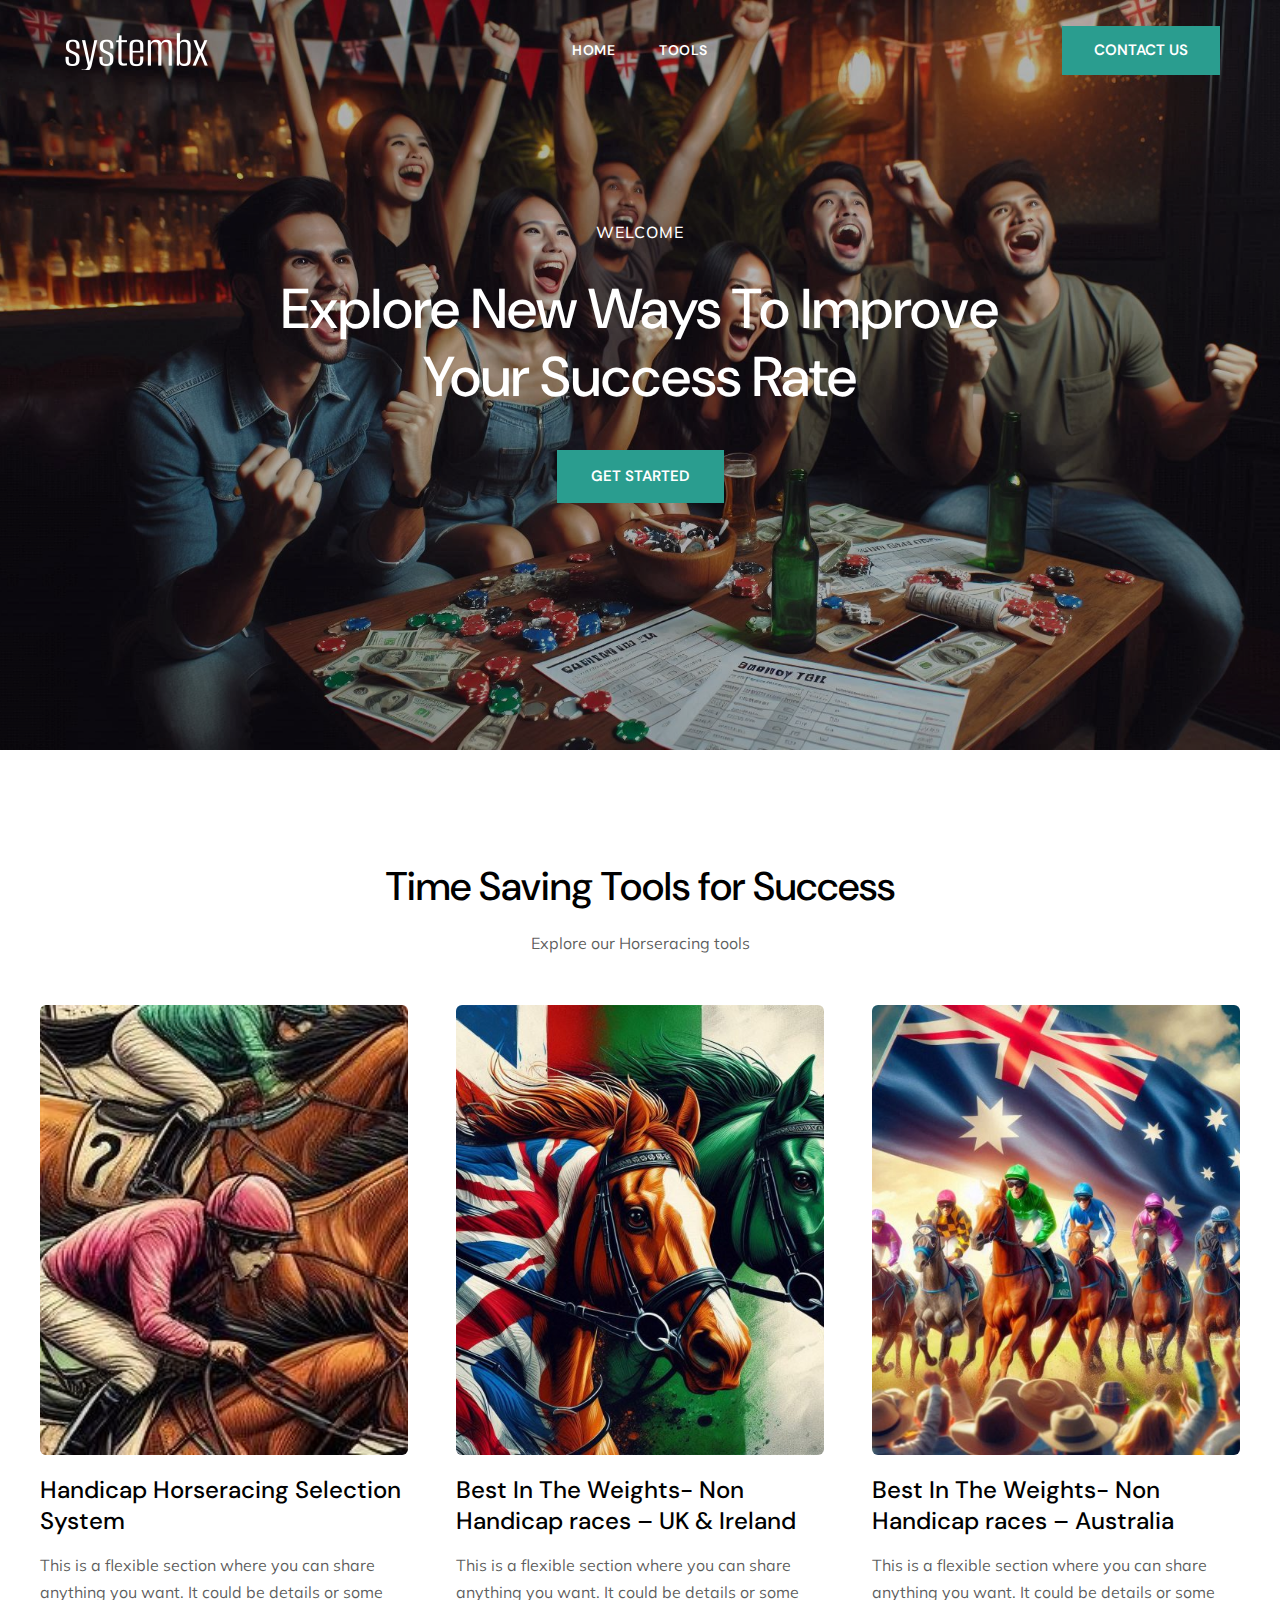
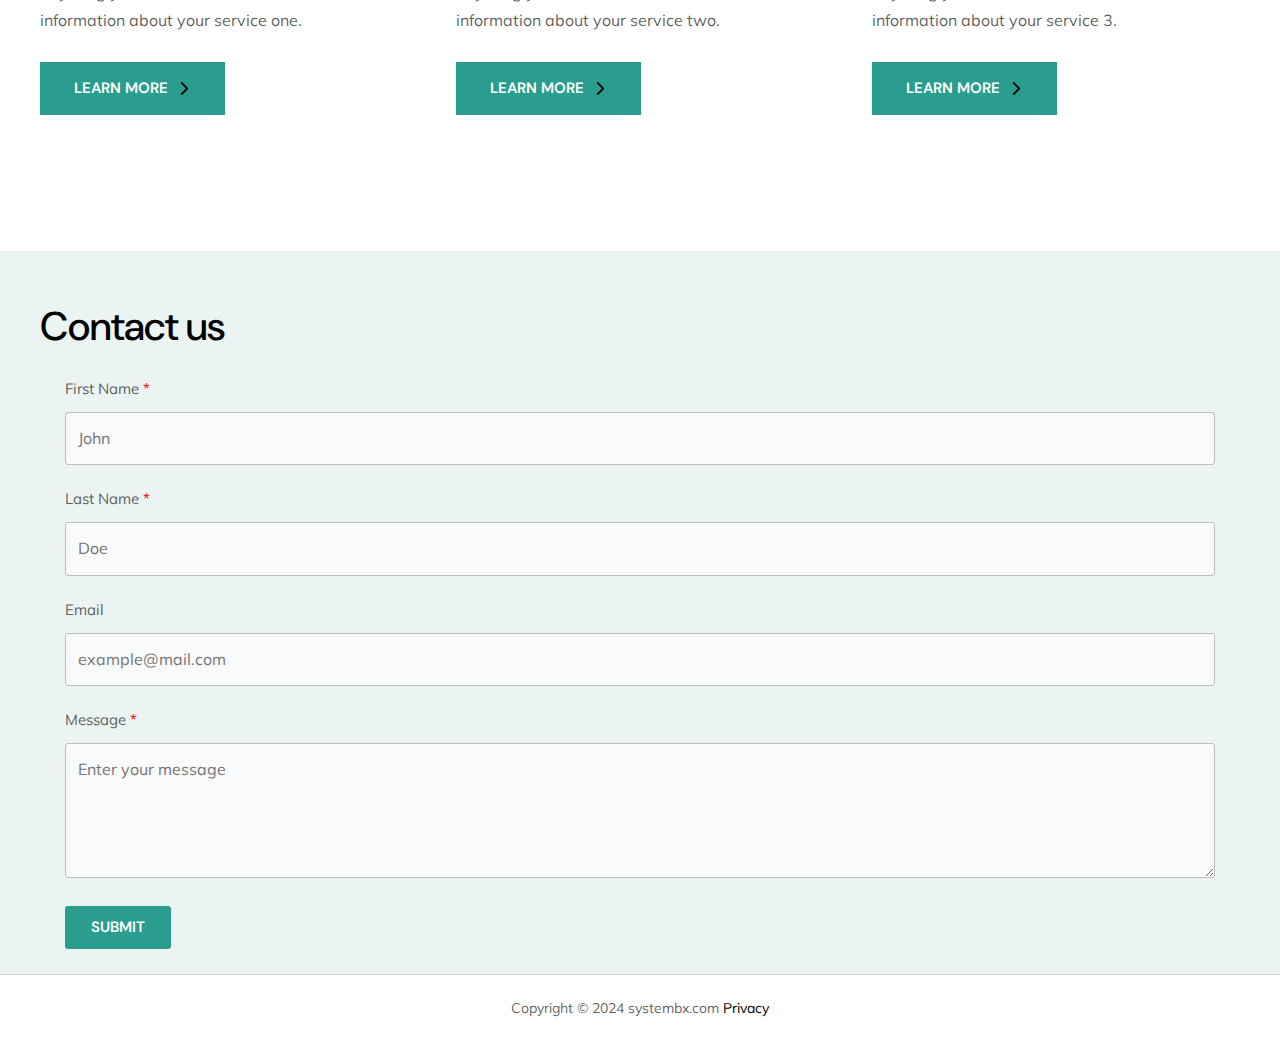
<file: index.html>
<!DOCTYPE html>
<html lang="en-US">
<head>
<meta charset="UTF-8">
<meta name="viewport" content="width=device-width, initial-scale=1">
	 <link rel="profile" href="https://gmpg.org/xfn/11"> 
	 <title></title>
<meta name="robots" content="noindex, nofollow">
<link rel="dns-prefetch" href="//fonts.googleapis.com">
<link rel="alternate" type="application/rss+xml" title=" &raquo; Feed" href="/feed/">
<link rel="alternate" type="application/rss+xml" title=" &raquo; Comments Feed" href="/comments/feed/">
<script>
window._wpemojiSettings = {"baseUrl":"https:\/\/s.w.org\/images\/core\/emoji\/15.0.3\/72x72\/","ext":".png","svgUrl":"https:\/\/s.w.org\/images\/core\/emoji\/15.0.3\/svg\/","svgExt":".svg","source":{"concatemoji":"\/wp-includes\/js\/wp-emoji-release.min.js?ver=6.6.2"}};
/*! This file is auto-generated */
!function(i,n){var o,s,e;function c(e){try{var t={supportTests:e,timestamp:(new Date).valueOf()};sessionStorage.setItem(o,JSON.stringify(t))}catch(e){}}function p(e,t,n){e.clearRect(0,0,e.canvas.width,e.canvas.height),e.fillText(t,0,0);var t=new Uint32Array(e.getImageData(0,0,e.canvas.width,e.canvas.height).data),r=(e.clearRect(0,0,e.canvas.width,e.canvas.height),e.fillText(n,0,0),new Uint32Array(e.getImageData(0,0,e.canvas.width,e.canvas.height).data));return t.every(function(e,t){return e===r[t]})}function u(e,t,n){switch(t){case"flag":return n(e,"🏳️‍⚧️","🏳️​⚧️")?!1:!n(e,"🇺🇳","🇺​🇳")&&!n(e,"🏴󠁧󠁢󠁥󠁮󠁧󠁿","🏴​󠁧​󠁢​󠁥​󠁮​󠁧​󠁿");case"emoji":return!n(e,"🐦‍⬛","🐦​⬛")}return!1}function f(e,t,n){var r="undefined"!=typeof WorkerGlobalScope&&self instanceof WorkerGlobalScope?new OffscreenCanvas(300,150):i.createElement("canvas"),a=r.getContext("2d",{willReadFrequently:!0}),o=(a.textBaseline="top",a.font="600 32px Arial",{});return e.forEach(function(e){o[e]=t(a,e,n)}),o}function t(e){var t=i.createElement("script");t.src=e,t.defer=!0,i.head.appendChild(t)}"undefined"!=typeof Promise&&(o="wpEmojiSettingsSupports",s=["flag","emoji"],n.supports={everything:!0,everythingExceptFlag:!0},e=new Promise(function(e){i.addEventListener("DOMContentLoaded",e,{once:!0})}),new Promise(function(t){var n=function(){try{var e=JSON.parse(sessionStorage.getItem(o));if("object"==typeof e&&"number"==typeof e.timestamp&&(new Date).valueOf()<e.timestamp+604800&&"object"==typeof e.supportTests)return e.supportTests}catch(e){}return null}();if(!n){if("undefined"!=typeof Worker&&"undefined"!=typeof OffscreenCanvas&&"undefined"!=typeof URL&&URL.createObjectURL&&"undefined"!=typeof Blob)try{var e="postMessage("+f.toString()+"("+[JSON.stringify(s),u.toString(),p.toString()].join(",")+"));",r=new Blob([e],{type:"text/javascript"}),a=new Worker(URL.createObjectURL(r),{name:"wpTestEmojiSupports"});return void(a.onmessage=function(e){c(n=e.data),a.terminate(),t(n)})}catch(e){}c(n=f(s,u,p))}t(n)}).then(function(e){for(var t in e)n.supports[t]=e[t],n.supports.everything=n.supports.everything&&n.supports[t],"flag"!==t&&(n.supports.everythingExceptFlag=n.supports.everythingExceptFlag&&n.supports[t]);n.supports.everythingExceptFlag=n.supports.everythingExceptFlag&&!n.supports.flag,n.DOMReady=!1,n.readyCallback=function(){n.DOMReady=!0}}).then(function(){return e}).then(function(){var e;n.supports.everything||(n.readyCallback(),(e=n.source||{}).concatemoji?t(e.concatemoji):e.wpemoji&&e.twemoji&&(t(e.twemoji),t(e.wpemoji)))}))}((window,document),window._wpemojiSettings);
</script>
<link rel="stylesheet" id="astra-theme-css-css" href="/wp-content/themes/astra/assets/css/minified/main.min.css?ver=4.8.3" media="all">
<style id="astra-theme-css-inline-css">:root{--ast-post-nav-space:0;--ast-container-default-xlg-padding:3em;--ast-container-default-lg-padding:3em;--ast-container-default-slg-padding:2em;--ast-container-default-md-padding:3em;--ast-container-default-sm-padding:3em;--ast-container-default-xs-padding:2.4em;--ast-container-default-xxs-padding:1.8em;--ast-code-block-background:#ECEFF3;--ast-comment-inputs-background:#F9FAFB;--ast-normal-container-width:1200px;--ast-narrow-container-width:750px;--ast-blog-title-font-weight:normal;--ast-blog-meta-weight:inherit;}html{font-size:100%;}a{color:var(--ast-global-color-2);}a:hover,a:focus{color:var(--ast-global-color-1);}body,button,input,select,textarea,.ast-button,.ast-custom-button{font-family:'Mulish',sans-serif;font-weight:400;font-size:16px;font-size:1rem;line-height:var(--ast-body-line-height,1.7em);}blockquote{color:var(--ast-global-color-3);}h1,.entry-content h1,h2,.entry-content h2,h3,.entry-content h3,h4,.entry-content h4,h5,.entry-content h5,h6,.entry-content h6,.site-title,.site-title a{font-family:'DM Sans',sans-serif;font-weight:500;}.ast-site-identity .site-title a{color:var(--ast-global-color-2);}.site-title{font-size:25px;font-size:1.5625rem;display:none;}header .custom-logo-link img{max-width:153px;width:153px;}.astra-logo-svg{width:153px;}.site-header .site-description{font-size:15px;font-size:0.9375rem;display:none;}.entry-title{font-size:24px;font-size:1.5rem;}.archive .ast-article-post .ast-article-inner,.blog .ast-article-post .ast-article-inner,.archive .ast-article-post .ast-article-inner:hover,.blog .ast-article-post .ast-article-inner:hover{overflow:hidden;}h1,.entry-content h1{font-size:56px;font-size:3.5rem;font-weight:500;font-family:'DM Sans',sans-serif;line-height:1.2em;}h2,.entry-content h2{font-size:40px;font-size:2.5rem;font-weight:500;font-family:'DM Sans',sans-serif;line-height:1.2em;}h3,.entry-content h3{font-size:24px;font-size:1.5rem;font-weight:500;font-family:'DM Sans',sans-serif;line-height:1.27em;}h4,.entry-content h4{font-size:21px;font-size:1.3125rem;line-height:1.4em;font-weight:500;font-family:'DM Sans',sans-serif;}h5,.entry-content h5{font-size:20px;font-size:1.25rem;line-height:1.5em;font-weight:500;font-family:'DM Sans',sans-serif;}h6,.entry-content h6{font-size:16px;font-size:1rem;line-height:1.4em;font-weight:500;font-family:'DM Sans',sans-serif;text-transform:uppercase;letter-spacing:0.5px;}::selection{background-color:var(--ast-global-color-0);color:#ffffff;}body,h1,.entry-title a,.entry-content h1,h2,.entry-content h2,h3,.entry-content h3,h4,.entry-content h4,h5,.entry-content h5,h6,.entry-content h6{color:var(--ast-global-color-3);}.tagcloud a:hover,.tagcloud a:focus,.tagcloud a.current-item{color:#ffffff;border-color:var(--ast-global-color-2);background-color:var(--ast-global-color-2);}input:focus,input[type="text"]:focus,input[type="email"]:focus,input[type="url"]:focus,input[type="password"]:focus,input[type="reset"]:focus,input[type="search"]:focus,textarea:focus{border-color:var(--ast-global-color-2);}input[type="radio"]:checked,input[type=reset],input[type="checkbox"]:checked,input[type="checkbox"]:hover:checked,input[type="checkbox"]:focus:checked,input[type=range]::-webkit-slider-thumb{border-color:var(--ast-global-color-2);background-color:var(--ast-global-color-2);box-shadow:none;}.site-footer a:hover + .post-count,.site-footer a:focus + .post-count{background:var(--ast-global-color-2);border-color:var(--ast-global-color-2);}.single .nav-links .nav-previous,.single .nav-links .nav-next{color:var(--ast-global-color-2);}.entry-meta,.entry-meta *{line-height:1.45;color:var(--ast-global-color-2);}.entry-meta a:not(.ast-button):hover,.entry-meta a:not(.ast-button):hover *,.entry-meta a:not(.ast-button):focus,.entry-meta a:not(.ast-button):focus *,.page-links > .page-link,.page-links .page-link:hover,.post-navigation a:hover{color:var(--ast-global-color-1);}#cat option,.secondary .calendar_wrap thead a,.secondary .calendar_wrap thead a:visited{color:var(--ast-global-color-2);}.secondary .calendar_wrap #today,.ast-progress-val span{background:var(--ast-global-color-2);}.secondary a:hover + .post-count,.secondary a:focus + .post-count{background:var(--ast-global-color-2);border-color:var(--ast-global-color-2);}.calendar_wrap #today > a{color:#ffffff;}.page-links .page-link,.single .post-navigation a{color:var(--ast-global-color-2);}.ast-search-menu-icon .search-form button.search-submit{padding:0 4px;}.ast-search-menu-icon form.search-form{padding-right:0;}.ast-search-menu-icon.slide-search input.search-field{width:0;}.ast-header-search .ast-search-menu-icon.ast-dropdown-active .search-form,.ast-header-search .ast-search-menu-icon.ast-dropdown-active .search-field:focus{transition:all 0.2s;}.search-form input.search-field:focus{outline:none;}.ast-archive-title{color:var(--ast-global-color-2);}.widget-title,.widget .wp-block-heading{font-size:22px;font-size:1.375rem;color:var(--ast-global-color-2);}.ast-single-post .entry-content a,.ast-comment-content a:not(.ast-comment-edit-reply-wrap a){text-decoration:underline;}.ast-single-post .wp-block-button .wp-block-button__link,.ast-single-post .elementor-button-wrapper .elementor-button,.ast-single-post .entry-content .uagb-tab a,.ast-single-post .entry-content .uagb-ifb-cta a,.ast-single-post .entry-content .wp-block-uagb-buttons a,.ast-single-post .entry-content .uabb-module-content a,.ast-single-post .entry-content .uagb-post-grid a,.ast-single-post .entry-content .uagb-timeline a,.ast-single-post .entry-content .uagb-toc__wrap a,.ast-single-post .entry-content .uagb-taxomony-box a,.ast-single-post .entry-content .woocommerce a,.entry-content .wp-block-latest-posts > li > a,.ast-single-post .entry-content .wp-block-file__button,li.ast-post-filter-single,.ast-single-post .wp-block-buttons .wp-block-button.is-style-outline .wp-block-button__link,.ast-single-post .ast-comment-content .comment-reply-link,.ast-single-post .ast-comment-content .comment-edit-link{text-decoration:none;}.ast-search-menu-icon.slide-search a:focus-visible:focus-visible,.astra-search-icon:focus-visible,#close:focus-visible,a:focus-visible,.ast-menu-toggle:focus-visible,.site .skip-link:focus-visible,.wp-block-loginout input:focus-visible,.wp-block-search.wp-block-search__button-inside .wp-block-search__inside-wrapper,.ast-header-navigation-arrow:focus-visible,.woocommerce .wc-proceed-to-checkout > .checkout-button:focus-visible,.woocommerce .woocommerce-MyAccount-navigation ul li a:focus-visible,.ast-orders-table__row .ast-orders-table__cell:focus-visible,.woocommerce .woocommerce-order-details .order-again > .button:focus-visible,.woocommerce .woocommerce-message a.button.wc-forward:focus-visible,.woocommerce #minus_qty:focus-visible,.woocommerce #plus_qty:focus-visible,a#ast-apply-coupon:focus-visible,.woocommerce .woocommerce-info a:focus-visible,.woocommerce .astra-shop-summary-wrap a:focus-visible,.woocommerce a.wc-forward:focus-visible,#ast-apply-coupon:focus-visible,.woocommerce-js .woocommerce-mini-cart-item a.remove:focus-visible,#close:focus-visible,.button.search-submit:focus-visible,#search_submit:focus,.normal-search:focus-visible,.ast-header-account-wrap:focus-visible,.woocommerce .ast-on-card-button.ast-quick-view-trigger:focus{outline-style:dotted;outline-color:inherit;outline-width:thin;}input:focus,input[type="text"]:focus,input[type="email"]:focus,input[type="url"]:focus,input[type="password"]:focus,input[type="reset"]:focus,input[type="search"]:focus,input[type="number"]:focus,textarea:focus,.wp-block-search__input:focus,[data-section="section-header-mobile-trigger"] .ast-button-wrap .ast-mobile-menu-trigger-minimal:focus,.ast-mobile-popup-drawer.active .menu-toggle-close:focus,.woocommerce-ordering select.orderby:focus,#ast-scroll-top:focus,#coupon_code:focus,.woocommerce-page #comment:focus,.woocommerce #reviews #respond input#submit:focus,.woocommerce a.add_to_cart_button:focus,.woocommerce .button.single_add_to_cart_button:focus,.woocommerce .woocommerce-cart-form button:focus,.woocommerce .woocommerce-cart-form__cart-item .quantity .qty:focus,.woocommerce .woocommerce-billing-fields .woocommerce-billing-fields__field-wrapper .woocommerce-input-wrapper > .input-text:focus,.woocommerce #order_comments:focus,.woocommerce #place_order:focus,.woocommerce .woocommerce-address-fields .woocommerce-address-fields__field-wrapper .woocommerce-input-wrapper > .input-text:focus,.woocommerce .woocommerce-MyAccount-content form button:focus,.woocommerce .woocommerce-MyAccount-content .woocommerce-EditAccountForm .woocommerce-form-row .woocommerce-Input.input-text:focus,.woocommerce .ast-woocommerce-container .woocommerce-pagination ul.page-numbers li a:focus,body #content .woocommerce form .form-row .select2-container--default .select2-selection--single:focus,#ast-coupon-code:focus,.woocommerce.woocommerce-js .quantity input[type=number]:focus,.woocommerce-js .woocommerce-mini-cart-item .quantity input[type=number]:focus,.woocommerce p#ast-coupon-trigger:focus{border-style:dotted;border-color:inherit;border-width:thin;}input{outline:none;}.site-logo-img img{ transition:all 0.2s linear;}body .ast-oembed-container *{position:absolute;top:0;width:100%;height:100%;left:0;}body .wp-block-embed-pocket-casts .ast-oembed-container *{position:unset;}.ast-single-post-featured-section + article {margin-top: 2em;}.site-content .ast-single-post-featured-section img {width: 100%;overflow: hidden;object-fit: cover;}.site > .ast-single-related-posts-container {margin-top: 0;}@media (min-width: 922px) {.ast-desktop .ast-container--narrow {max-width: var(--ast-narrow-container-width);margin: 0 auto;}}@media (max-width:921.9px){#ast-desktop-header{display:none;}}@media (min-width:922px){#ast-mobile-header{display:none;}}.wp-block-buttons.aligncenter{justify-content:center;}@media (max-width:921px){.ast-theme-transparent-header #primary,.ast-theme-transparent-header #secondary{padding:0;}}@media (max-width:921px){.ast-plain-container.ast-no-sidebar #primary{padding:0;}}.ast-plain-container.ast-no-sidebar #primary{margin-top:0;margin-bottom:0;}@media (max-width:921px){.ast-separate-container.ast-single-post.ast-right-sidebar #primary,.ast-separate-container.ast-single-post.ast-left-sidebar #primary,.ast-separate-container.ast-single-post #primary,.ast-plain-container #primary,.ast-narrow-container #primary{margin-top:40px;margin-bottom:20px;}.ast-separate-container.ast-single-post.ast-right-sidebar #primary,.ast-separate-container.ast-single-post.ast-left-sidebar #primary,.ast-separate-container.ast-single-post #primary,.ast-plain-container.ast-single-post #primary,.ast-narrow-container.ast-single-post #primary{margin-top:40px;margin-bottom:20px;}}@media (max-width:544px){.ast-separate-container.ast-single-post.ast-right-sidebar #primary,.ast-separate-container.ast-single-post.ast-left-sidebar #primary,.ast-separate-container.ast-single-post #primary,.ast-plain-container.ast-single-post #primary,.ast-narrow-container.ast-single-post #primary{margin-top:30px;margin-bottom:20px;}}@media (max-width:921px){.ast-separate-container #primary,.ast-narrow-container #primary{padding-top:0px;}}@media (max-width:544px){.ast-separate-container #primary,.ast-narrow-container #primary{padding-top:0px;}}@media (max-width:921px){.ast-separate-container #primary,.ast-narrow-container #primary{padding-bottom:0px;}}@media (max-width:544px){.ast-separate-container #primary,.ast-narrow-container #primary{padding-bottom:0px;}}.wp-block-button.is-style-outline .wp-block-button__link{border-color:var(--ast-global-color-0);border-top-width:2px;border-right-width:2px;border-bottom-width:2px;border-left-width:2px;}div.wp-block-button.is-style-outline > .wp-block-button__link:not(.has-text-color),div.wp-block-button.wp-block-button__link.is-style-outline:not(.has-text-color){color:var(--ast-global-color-0);}.wp-block-button.is-style-outline .wp-block-button__link:hover,.wp-block-buttons .wp-block-button.is-style-outline .wp-block-button__link:focus,.wp-block-buttons .wp-block-button.is-style-outline > .wp-block-button__link:not(.has-text-color):hover,.wp-block-buttons .wp-block-button.wp-block-button__link.is-style-outline:not(.has-text-color):hover{color:#ffffff;background-color:var(--ast-global-color-1);border-color:var(--ast-global-color-1);}.post-page-numbers.current .page-link,.ast-pagination .page-numbers.current{color:#ffffff;border-color:var(--ast-global-color-0);background-color:var(--ast-global-color-0);}.wp-block-button.is-style-outline .wp-block-button__link{border-top-width:2px;border-right-width:2px;border-bottom-width:2px;border-left-width:2px;}.wp-block-buttons .wp-block-button.is-style-outline .wp-block-button__link.wp-element-button,.ast-outline-button,.wp-block-uagb-buttons-child .uagb-buttons-repeater.ast-outline-button{border-color:var(--ast-global-color-0);border-top-width:2px;border-right-width:2px;border-bottom-width:2px;border-left-width:2px;font-family:'DM Sans',sans-serif;font-weight:600;font-size:15px;font-size:0.9375rem;line-height:1em;text-transform:uppercase;padding-top:17px;padding-right:32px;padding-bottom:17px;padding-left:32px;border-top-left-radius:0px;border-top-right-radius:0px;border-bottom-right-radius:0px;border-bottom-left-radius:0px;}.wp-block-buttons .wp-block-button.is-style-outline > .wp-block-button__link:not(.has-text-color),.wp-block-buttons .wp-block-button.wp-block-button__link.is-style-outline:not(.has-text-color),.ast-outline-button{color:var(--ast-global-color-0);}.wp-block-button.is-style-outline .wp-block-button__link:hover,.wp-block-buttons .wp-block-button.is-style-outline .wp-block-button__link:focus,.wp-block-buttons .wp-block-button.is-style-outline > .wp-block-button__link:not(.has-text-color):hover,.wp-block-buttons .wp-block-button.wp-block-button__link.is-style-outline:not(.has-text-color):hover,.ast-outline-button:hover,.ast-outline-button:focus,.wp-block-uagb-buttons-child .uagb-buttons-repeater.ast-outline-button:hover,.wp-block-uagb-buttons-child .uagb-buttons-repeater.ast-outline-button:focus{color:#ffffff;background-color:var(--ast-global-color-1);border-color:var(--ast-global-color-1);}.wp-block-button .wp-block-button__link.wp-element-button.is-style-outline:not(.has-background),.wp-block-button.is-style-outline>.wp-block-button__link.wp-element-button:not(.has-background),.ast-outline-button{background-color:transparent;}@media (max-width:921px){.wp-block-buttons .wp-block-button.is-style-outline .wp-block-button__link.wp-element-button,.ast-outline-button,.wp-block-uagb-buttons-child .uagb-buttons-repeater.ast-outline-button{font-size:14px;font-size:0.875rem;padding-top:15px;padding-right:30px;padding-bottom:15px;padding-left:30px;border-top-left-radius:0px;border-top-right-radius:0px;border-bottom-right-radius:0px;border-bottom-left-radius:0px;}}@media (max-width:544px){.wp-block-buttons .wp-block-button.is-style-outline .wp-block-button__link.wp-element-button,.ast-outline-button,.wp-block-uagb-buttons-child .uagb-buttons-repeater.ast-outline-button{font-size:14px;font-size:0.875rem;padding-top:15px;padding-right:30px;padding-bottom:15px;padding-left:30px;border-top-left-radius:0px;border-top-right-radius:0px;border-bottom-right-radius:0px;border-bottom-left-radius:0px;}}.entry-content[data-ast-blocks-layout] > figure{margin-bottom:1em;}h1.widget-title{font-weight:500;}h2.widget-title{font-weight:500;}h3.widget-title{font-weight:500;}#page{display:flex;flex-direction:column;min-height:100vh;}.ast-404-layout-1 h1.page-title{color:var(--ast-global-color-2);}.single .post-navigation a{line-height:1em;height:inherit;}.error-404 .page-sub-title{font-size:1.5rem;font-weight:inherit;}.search .site-content .content-area .search-form{margin-bottom:0;}#page .site-content{flex-grow:1;}.widget{margin-bottom:1.25em;}#secondary li{line-height:1.5em;}#secondary .wp-block-group h2{margin-bottom:0.7em;}#secondary h2{font-size:1.7rem;}.ast-separate-container .ast-article-post,.ast-separate-container .ast-article-single,.ast-separate-container .comment-respond{padding:3em;}.ast-separate-container .ast-article-single .ast-article-single{padding:0;}.ast-article-single .wp-block-post-template-is-layout-grid{padding-left:0;}.ast-separate-container .comments-title,.ast-narrow-container .comments-title{padding:1.5em 2em;}.ast-page-builder-template .comment-form-textarea,.ast-comment-formwrap .ast-grid-common-col{padding:0;}.ast-comment-formwrap{padding:0;display:inline-flex;column-gap:20px;width:100%;margin-left:0;margin-right:0;}.comments-area textarea#comment:focus,.comments-area textarea#comment:active,.comments-area .ast-comment-formwrap input[type="text"]:focus,.comments-area .ast-comment-formwrap input[type="text"]:active {box-shadow:none;outline:none;}.archive.ast-page-builder-template .entry-header{margin-top:2em;}.ast-page-builder-template .ast-comment-formwrap{width:100%;}.entry-title{margin-bottom:0.5em;}.ast-archive-description p{font-size:inherit;font-weight:inherit;line-height:inherit;}.ast-separate-container .ast-comment-list li.depth-1,.hentry{margin-bottom:2em;}@media (min-width:921px){.ast-left-sidebar.ast-page-builder-template #secondary,.archive.ast-right-sidebar.ast-page-builder-template .site-main{padding-left:20px;padding-right:20px;}}@media (max-width:544px){.ast-comment-formwrap.ast-row{column-gap:10px;display:inline-block;}#ast-commentform .ast-grid-common-col{position:relative;width:100%;}}@media (min-width:1201px){.ast-separate-container .ast-article-post,.ast-separate-container .ast-article-single,.ast-separate-container .ast-author-box,.ast-separate-container .ast-404-layout-1,.ast-separate-container .no-results{padding:3em;}}@media (max-width:921px){.ast-separate-container #primary,.ast-separate-container #secondary{padding:1.5em 0;}#primary,#secondary{padding:1.5em 0;margin:0;}.ast-left-sidebar #content > .ast-container{display:flex;flex-direction:column-reverse;width:100%;}}@media (min-width:922px){.ast-separate-container.ast-right-sidebar #primary,.ast-separate-container.ast-left-sidebar #primary{border:0;}.search-no-results.ast-separate-container #primary{margin-bottom:4em;}}.wp-block-button .wp-block-button__link{color:#ffffff;}.wp-block-button .wp-block-button__link:hover,.wp-block-button .wp-block-button__link:focus{color:#ffffff;background-color:var(--ast-global-color-1);border-color:var(--ast-global-color-1);}.wp-block-button .wp-block-button__link,.wp-block-search .wp-block-search__button,body .wp-block-file .wp-block-file__button{border-style:solid;border-top-width:2px;border-right-width:2px;border-left-width:2px;border-bottom-width:2px;border-color:var(--ast-global-color-0);background-color:var(--ast-global-color-0);color:#ffffff;font-family:'DM Sans',sans-serif;font-weight:600;line-height:1em;text-transform:uppercase;font-size:15px;font-size:0.9375rem;border-top-left-radius:0px;border-top-right-radius:0px;border-bottom-right-radius:0px;border-bottom-left-radius:0px;padding-top:17px;padding-right:32px;padding-bottom:17px;padding-left:32px;}@media (max-width:921px){.wp-block-button .wp-block-button__link,.wp-block-search .wp-block-search__button,body .wp-block-file .wp-block-file__button{font-size:14px;font-size:0.875rem;padding-top:15px;padding-right:30px;padding-bottom:15px;padding-left:30px;border-top-left-radius:0px;border-top-right-radius:0px;border-bottom-right-radius:0px;border-bottom-left-radius:0px;}}@media (max-width:544px){.wp-block-button .wp-block-button__link,.wp-block-search .wp-block-search__button,body .wp-block-file .wp-block-file__button{font-size:14px;font-size:0.875rem;padding-top:15px;padding-right:30px;padding-bottom:15px;padding-left:30px;border-top-left-radius:0px;border-top-right-radius:0px;border-bottom-right-radius:0px;border-bottom-left-radius:0px;}}.menu-toggle,button,.ast-button,.ast-custom-button,.button,input#submit,input[type="button"],input[type="submit"],input[type="reset"],form[CLASS*="wp-block-search__"].wp-block-search .wp-block-search__inside-wrapper .wp-block-search__button,body .wp-block-file .wp-block-file__button,.search .search-submit,.woocommerce-js a.button,.woocommerce button.button,.woocommerce .woocommerce-message a.button,.woocommerce #respond input#submit.alt,.woocommerce input.button.alt,.woocommerce input.button,.woocommerce input.button:disabled,.woocommerce input.button:disabled[disabled],.woocommerce input.button:disabled:hover,.woocommerce input.button:disabled[disabled]:hover,.woocommerce #respond input#submit,.woocommerce button.button.alt.disabled,.wc-block-grid__products .wc-block-grid__product .wp-block-button__link,.wc-block-grid__product-onsale,[CLASS*="wc-block"] button,.woocommerce-js .astra-cart-drawer .astra-cart-drawer-content .woocommerce-mini-cart__buttons .button:not(.checkout):not(.ast-continue-shopping),.woocommerce-js .astra-cart-drawer .astra-cart-drawer-content .woocommerce-mini-cart__buttons a.checkout,.woocommerce button.button.alt.disabled.wc-variation-selection-needed,[CLASS*="wc-block"] .wc-block-components-button{border-style:solid;border-top-width:2px;border-right-width:2px;border-left-width:2px;border-bottom-width:2px;color:#ffffff;border-color:var(--ast-global-color-0);background-color:var(--ast-global-color-0);padding-top:17px;padding-right:32px;padding-bottom:17px;padding-left:32px;font-family:'DM Sans',sans-serif;font-weight:600;font-size:15px;font-size:0.9375rem;line-height:1em;text-transform:uppercase;border-top-left-radius:0px;border-top-right-radius:0px;border-bottom-right-radius:0px;border-bottom-left-radius:0px;}button:focus,.menu-toggle:hover,button:hover,.ast-button:hover,.ast-custom-button:hover .button:hover,.ast-custom-button:hover ,input[type=reset]:hover,input[type=reset]:focus,input#submit:hover,input#submit:focus,input[type="button"]:hover,input[type="button"]:focus,input[type="submit"]:hover,input[type="submit"]:focus,form[CLASS*="wp-block-search__"].wp-block-search .wp-block-search__inside-wrapper .wp-block-search__button:hover,form[CLASS*="wp-block-search__"].wp-block-search .wp-block-search__inside-wrapper .wp-block-search__button:focus,body .wp-block-file .wp-block-file__button:hover,body .wp-block-file .wp-block-file__button:focus,.woocommerce-js a.button:hover,.woocommerce button.button:hover,.woocommerce .woocommerce-message a.button:hover,.woocommerce #respond input#submit:hover,.woocommerce #respond input#submit.alt:hover,.woocommerce input.button.alt:hover,.woocommerce input.button:hover,.woocommerce button.button.alt.disabled:hover,.wc-block-grid__products .wc-block-grid__product .wp-block-button__link:hover,[CLASS*="wc-block"] button:hover,.woocommerce-js .astra-cart-drawer .astra-cart-drawer-content .woocommerce-mini-cart__buttons .button:not(.checkout):not(.ast-continue-shopping):hover,.woocommerce-js .astra-cart-drawer .astra-cart-drawer-content .woocommerce-mini-cart__buttons a.checkout:hover,.woocommerce button.button.alt.disabled.wc-variation-selection-needed:hover,[CLASS*="wc-block"] .wc-block-components-button:hover,[CLASS*="wc-block"] .wc-block-components-button:focus{color:#ffffff;background-color:var(--ast-global-color-1);border-color:var(--ast-global-color-1);}form[CLASS*="wp-block-search__"].wp-block-search .wp-block-search__inside-wrapper .wp-block-search__button.has-icon{padding-top:calc(17px - 3px);padding-right:calc(32px - 3px);padding-bottom:calc(17px - 3px);padding-left:calc(32px - 3px);}@media (max-width:921px){.menu-toggle,button,.ast-button,.ast-custom-button,.button,input#submit,input[type="button"],input[type="submit"],input[type="reset"],form[CLASS*="wp-block-search__"].wp-block-search .wp-block-search__inside-wrapper .wp-block-search__button,body .wp-block-file .wp-block-file__button,.search .search-submit,.woocommerce-js a.button,.woocommerce button.button,.woocommerce .woocommerce-message a.button,.woocommerce #respond input#submit.alt,.woocommerce input.button.alt,.woocommerce input.button,.woocommerce input.button:disabled,.woocommerce input.button:disabled[disabled],.woocommerce input.button:disabled:hover,.woocommerce input.button:disabled[disabled]:hover,.woocommerce #respond input#submit,.woocommerce button.button.alt.disabled,.wc-block-grid__products .wc-block-grid__product .wp-block-button__link,.wc-block-grid__product-onsale,[CLASS*="wc-block"] button,.woocommerce-js .astra-cart-drawer .astra-cart-drawer-content .woocommerce-mini-cart__buttons .button:not(.checkout):not(.ast-continue-shopping),.woocommerce-js .astra-cart-drawer .astra-cart-drawer-content .woocommerce-mini-cart__buttons a.checkout,.woocommerce button.button.alt.disabled.wc-variation-selection-needed,[CLASS*="wc-block"] .wc-block-components-button{padding-top:15px;padding-right:30px;padding-bottom:15px;padding-left:30px;font-size:14px;font-size:0.875rem;border-top-left-radius:0px;border-top-right-radius:0px;border-bottom-right-radius:0px;border-bottom-left-radius:0px;}}@media (max-width:544px){.menu-toggle,button,.ast-button,.ast-custom-button,.button,input#submit,input[type="button"],input[type="submit"],input[type="reset"],form[CLASS*="wp-block-search__"].wp-block-search .wp-block-search__inside-wrapper .wp-block-search__button,body .wp-block-file .wp-block-file__button,.search .search-submit,.woocommerce-js a.button,.woocommerce button.button,.woocommerce .woocommerce-message a.button,.woocommerce #respond input#submit.alt,.woocommerce input.button.alt,.woocommerce input.button,.woocommerce input.button:disabled,.woocommerce input.button:disabled[disabled],.woocommerce input.button:disabled:hover,.woocommerce input.button:disabled[disabled]:hover,.woocommerce #respond input#submit,.woocommerce button.button.alt.disabled,.wc-block-grid__products .wc-block-grid__product .wp-block-button__link,.wc-block-grid__product-onsale,[CLASS*="wc-block"] button,.woocommerce-js .astra-cart-drawer .astra-cart-drawer-content .woocommerce-mini-cart__buttons .button:not(.checkout):not(.ast-continue-shopping),.woocommerce-js .astra-cart-drawer .astra-cart-drawer-content .woocommerce-mini-cart__buttons a.checkout,.woocommerce button.button.alt.disabled.wc-variation-selection-needed,[CLASS*="wc-block"] .wc-block-components-button{padding-top:15px;padding-right:30px;padding-bottom:15px;padding-left:30px;font-size:14px;font-size:0.875rem;border-top-left-radius:0px;border-top-right-radius:0px;border-bottom-right-radius:0px;border-bottom-left-radius:0px;}}@media (max-width:921px){.menu-toggle,button,.ast-button,.button,input#submit,input[type="button"],input[type="submit"],input[type="reset"]{font-size:14px;font-size:0.875rem;}.ast-mobile-header-stack .main-header-bar .ast-search-menu-icon{display:inline-block;}.ast-header-break-point.ast-header-custom-item-outside .ast-mobile-header-stack .main-header-bar .ast-search-icon{margin:0;}.ast-comment-avatar-wrap img{max-width:2.5em;}.ast-comment-meta{padding:0 1.8888em 1.3333em;}.ast-separate-container .ast-comment-list li.depth-1{padding:1.5em 2.14em;}.ast-separate-container .comment-respond{padding:2em 2.14em;}}@media (min-width:544px){.ast-container{max-width:100%;}}@media (max-width:544px){.ast-separate-container .ast-article-post,.ast-separate-container .ast-article-single,.ast-separate-container .comments-title,.ast-separate-container .ast-archive-description{padding:1.5em 1em;}.ast-separate-container #content .ast-container{padding-left:0.54em;padding-right:0.54em;}.ast-separate-container .ast-comment-list .bypostauthor{padding:.5em;}.ast-search-menu-icon.ast-dropdown-active .search-field{width:170px;}.menu-toggle,button,.ast-button,.button,input#submit,input[type="button"],input[type="submit"],input[type="reset"]{font-size:14px;font-size:0.875rem;}} #ast-mobile-header .ast-site-header-cart-li a{pointer-events:none;}.ast-separate-container{background-color:var(--ast-global-color-5);background-image:none;}@media (max-width:921px){.widget-title{font-size:20px;font-size:1.4285714285714rem;}body,button,input,select,textarea,.ast-button,.ast-custom-button{font-size:14px;font-size:0.875rem;}#secondary,#secondary button,#secondary input,#secondary select,#secondary textarea{font-size:14px;font-size:0.875rem;}.site-title{font-size:23px;font-size:1.4375rem;display:none;}.site-header .site-description{display:none;}.entry-title{font-size:22px;font-size:1.375rem;}h1,.entry-content h1{font-size:48px;}h2,.entry-content h2{font-size:36px;}h3,.entry-content h3{font-size:24px;}h4,.entry-content h4{font-size:21px;font-size:1.3125rem;}h5,.entry-content h5{font-size:18px;font-size:1.125rem;}h6,.entry-content h6{font-size:14px;font-size:0.875rem;}body,.ast-separate-container{background-color:var(--ast-global-color-5);background-image:none;}}@media (max-width:544px){.widget-title{font-size:20px;font-size:1.4285714285714rem;}body,button,input,select,textarea,.ast-button,.ast-custom-button{font-size:14px;font-size:0.875rem;}#secondary,#secondary button,#secondary input,#secondary select,#secondary textarea{font-size:14px;font-size:0.875rem;}.site-title{font-size:20px;font-size:1.25rem;display:none;}.site-header .site-description{display:none;}.entry-title{font-size:20px;font-size:1.25rem;}h1,.entry-content h1{font-size:38px;}h2,.entry-content h2{font-size:32px;}h3,.entry-content h3{font-size:24px;}h4,.entry-content h4{font-size:21px;font-size:1.3125rem;}h5,.entry-content h5{font-size:18px;font-size:1.125rem;}h6,.entry-content h6{font-size:14px;font-size:0.875rem;}body,.ast-separate-container{background-color:var(--ast-global-color-5);background-image:none;}}@media (max-width:544px){html{font-size:100%;}}@media (min-width:922px){.ast-container{max-width:1240px;}}@media (min-width:922px){.site-content .ast-container{display:flex;}}@media (max-width:921px){.site-content .ast-container{flex-direction:column;}}@media (min-width:922px){.main-header-menu .sub-menu .menu-item.ast-left-align-sub-menu:hover > .sub-menu,.main-header-menu .sub-menu .menu-item.ast-left-align-sub-menu.focus > .sub-menu{margin-left:-0px;}}.ast-theme-transparent-header [CLASS*="ast-header-html-"] .ast-builder-html-element a{color:#ffffff;}.ast-theme-transparent-header [CLASS*="ast-header-html-"] .ast-builder-html-element a:hover{color:var(--ast-global-color-1);}.ast-theme-transparent-header [CLASS*="ast-header-button-"] .ast-custom-button{color:#ffffff;background:var(--ast-global-color-0);}.ast-theme-transparent-header [CLASS*="ast-header-button-"] .ast-custom-button:hover{color:#ffffff;background:var(--ast-global-color-1);}.ast-theme-transparent-header [data-section="section-header-mobile-trigger"] .ast-button-wrap .mobile-menu-toggle-icon .ast-mobile-svg{fill:#ffffff;}.ast-theme-transparent-header [data-section="section-header-mobile-trigger"] .ast-button-wrap .mobile-menu-wrap .mobile-menu{color:#ffffff;}.ast-theme-transparent-header [data-section="section-header-mobile-trigger"] .ast-button-wrap .ast-mobile-menu-trigger-outline{background:transparent;color:#ffffff;border-color:#ffffff;}.entry-content li > p{margin-bottom:0;}.site .comments-area{padding-top:2em;padding-bottom:3em;}.wp-block-file {display: flex;align-items: center;flex-wrap: wrap;justify-content: space-between;}.wp-block-pullquote {border: none;}.wp-block-pullquote blockquote::before {content: "\201D";font-family: "Helvetica",sans-serif;display: flex;transform: rotate( 180deg );font-size: 6rem;font-style: normal;line-height: 1;font-weight: bold;align-items: center;justify-content: center;}.has-text-align-right > blockquote::before {justify-content: flex-start;}.has-text-align-left > blockquote::before {justify-content: flex-end;}figure.wp-block-pullquote.is-style-solid-color blockquote {max-width: 100%;text-align: inherit;}:root {--wp--custom--ast-default-block-top-padding: 100px;--wp--custom--ast-default-block-right-padding: 80px;--wp--custom--ast-default-block-bottom-padding: 100px;--wp--custom--ast-default-block-left-padding: 80px;--wp--custom--ast-container-width: 1200px;--wp--custom--ast-content-width-size: 1200px;--wp--custom--ast-wide-width-size: calc(1200px + var(--wp--custom--ast-default-block-left-padding) + var(--wp--custom--ast-default-block-right-padding));}.ast-narrow-container {--wp--custom--ast-content-width-size: 750px;--wp--custom--ast-wide-width-size: 750px;}@media(max-width: 921px) {:root {--wp--custom--ast-default-block-top-padding: 50px;--wp--custom--ast-default-block-right-padding: 50px;--wp--custom--ast-default-block-bottom-padding: 50px;--wp--custom--ast-default-block-left-padding: 50px;}}@media(max-width: 544px) {:root {--wp--custom--ast-default-block-top-padding: 50px;--wp--custom--ast-default-block-right-padding: 30px;--wp--custom--ast-default-block-bottom-padding: 50px;--wp--custom--ast-default-block-left-padding: 30px;}}.entry-content > .wp-block-group,.entry-content > .wp-block-cover,.entry-content > .wp-block-columns {padding-top: var(--wp--custom--ast-default-block-top-padding);padding-right: var(--wp--custom--ast-default-block-right-padding);padding-bottom: var(--wp--custom--ast-default-block-bottom-padding);padding-left: var(--wp--custom--ast-default-block-left-padding);}.ast-plain-container.ast-no-sidebar .entry-content > .alignfull,.ast-page-builder-template .ast-no-sidebar .entry-content > .alignfull {margin-left: calc( -50vw + 50%);margin-right: calc( -50vw + 50%);max-width: 100vw;width: 100vw;}.ast-plain-container.ast-no-sidebar .entry-content .alignfull .alignfull,.ast-page-builder-template.ast-no-sidebar .entry-content .alignfull .alignfull,.ast-plain-container.ast-no-sidebar .entry-content .alignfull .alignwide,.ast-page-builder-template.ast-no-sidebar .entry-content .alignfull .alignwide,.ast-plain-container.ast-no-sidebar .entry-content .alignwide .alignfull,.ast-page-builder-template.ast-no-sidebar .entry-content .alignwide .alignfull,.ast-plain-container.ast-no-sidebar .entry-content .alignwide .alignwide,.ast-page-builder-template.ast-no-sidebar .entry-content .alignwide .alignwide,.ast-plain-container.ast-no-sidebar .entry-content .wp-block-column .alignfull,.ast-page-builder-template.ast-no-sidebar .entry-content .wp-block-column .alignfull,.ast-plain-container.ast-no-sidebar .entry-content .wp-block-column .alignwide,.ast-page-builder-template.ast-no-sidebar .entry-content .wp-block-column .alignwide {margin-left: auto;margin-right: auto;width: 100%;}[data-ast-blocks-layout] .wp-block-separator:not(.is-style-dots) {height: 0;}[data-ast-blocks-layout] .wp-block-separator {margin: 20px auto;}[data-ast-blocks-layout] .wp-block-separator:not(.is-style-wide):not(.is-style-dots) {max-width: 100px;}[data-ast-blocks-layout] .wp-block-separator.has-background {padding: 0;}.entry-content[data-ast-blocks-layout] > * {max-width: var(--wp--custom--ast-content-width-size);margin-left: auto;margin-right: auto;}.entry-content[data-ast-blocks-layout] > .alignwide {max-width: var(--wp--custom--ast-wide-width-size);}.entry-content[data-ast-blocks-layout] .alignfull {max-width: none;}.ast-full-width-layout .entry-content[data-ast-blocks-layout] .is-layout-constrained.wp-block-cover-is-layout-constrained > *,.ast-full-width-layout .entry-content[data-ast-blocks-layout] .is-layout-constrained.wp-block-group-is-layout-constrained > * {max-width: var(--wp--custom--ast-content-width-size);margin-left: auto;margin-right: auto;}.entry-content .wp-block-columns {margin-bottom: 0;}blockquote {margin: 1.5em;border-color: rgba(0,0,0,0.05);}.wp-block-quote:not(.has-text-align-right):not(.has-text-align-center) {border-left: 5px solid rgba(0,0,0,0.05);}.has-text-align-right > blockquote,blockquote.has-text-align-right {border-right: 5px solid rgba(0,0,0,0.05);}.has-text-align-left > blockquote,blockquote.has-text-align-left {border-left: 5px solid rgba(0,0,0,0.05);}.wp-block-site-tagline,.wp-block-latest-posts .read-more {margin-top: 15px;}.wp-block-loginout p label {display: block;}.wp-block-loginout p:not(.login-remember):not(.login-submit) input {width: 100%;}.wp-block-loginout input:focus {border-color: transparent;}.wp-block-loginout input:focus {outline: thin dotted;}.entry-content .wp-block-media-text .wp-block-media-text__content {padding: 0 0 0 8%;}.entry-content .wp-block-media-text.has-media-on-the-right .wp-block-media-text__content {padding: 0 8% 0 0;}.entry-content .wp-block-media-text.has-background .wp-block-media-text__content {padding: 8%;}.entry-content .wp-block-cover:not([class*="background-color"]) .wp-block-cover__inner-container,.entry-content .wp-block-cover:not([class*="background-color"]) .wp-block-cover-image-text,.entry-content .wp-block-cover:not([class*="background-color"]) .wp-block-cover-text,.entry-content .wp-block-cover-image:not([class*="background-color"]) .wp-block-cover__inner-container,.entry-content .wp-block-cover-image:not([class*="background-color"]) .wp-block-cover-image-text,.entry-content .wp-block-cover-image:not([class*="background-color"]) .wp-block-cover-text {color: var(--ast-global-color-5);}.wp-block-loginout .login-remember input {width: 1.1rem;height: 1.1rem;margin: 0 5px 4px 0;vertical-align: middle;}.wp-block-latest-posts > li > *:first-child,.wp-block-latest-posts:not(.is-grid) > li:first-child {margin-top: 0;}.entry-content .wp-block-buttons,.entry-content .wp-block-uagb-buttons {margin-bottom: 1.5em;}.wp-block-search__inside-wrapper .wp-block-search__input {padding: 0 10px;color: var(--ast-global-color-3);background: var(--ast-global-color-5);border-color: var(--ast-border-color);}.wp-block-latest-posts .read-more {margin-bottom: 1.5em;}.wp-block-search__no-button .wp-block-search__inside-wrapper .wp-block-search__input {padding-top: 5px;padding-bottom: 5px;}.wp-block-latest-posts .wp-block-latest-posts__post-date,.wp-block-latest-posts .wp-block-latest-posts__post-author {font-size: 1rem;}.wp-block-latest-posts > li > *,.wp-block-latest-posts:not(.is-grid) > li {margin-top: 12px;margin-bottom: 12px;}.ast-page-builder-template .entry-content[data-ast-blocks-layout] > *,.ast-page-builder-template .entry-content[data-ast-blocks-layout] > .alignfull > * {max-width: none;}.ast-page-builder-template .entry-content[data-ast-blocks-layout] > .alignwide > * {max-width: var(--wp--custom--ast-wide-width-size);}.ast-page-builder-template .entry-content[data-ast-blocks-layout] > .inherit-container-width > *,.ast-page-builder-template .entry-content[data-ast-blocks-layout] > * > *,.entry-content[data-ast-blocks-layout] > .wp-block-cover .wp-block-cover__inner-container {max-width: var(--wp--custom--ast-content-width-size) ;margin-left: auto;margin-right: auto;}.entry-content[data-ast-blocks-layout] .wp-block-cover:not(.alignleft):not(.alignright) {width: auto;}@media(max-width: 1200px) {.ast-separate-container .entry-content > .alignfull,.ast-separate-container .entry-content[data-ast-blocks-layout] > .alignwide,.ast-plain-container .entry-content[data-ast-blocks-layout] > .alignwide,.ast-plain-container .entry-content .alignfull {margin-left: calc(-1 * min(var(--ast-container-default-xlg-padding),20px)) ;margin-right: calc(-1 * min(var(--ast-container-default-xlg-padding),20px));}}@media(min-width: 1201px) {.ast-separate-container .entry-content > .alignfull {margin-left: calc(-1 * var(--ast-container-default-xlg-padding) );margin-right: calc(-1 * var(--ast-container-default-xlg-padding) );}.ast-separate-container .entry-content[data-ast-blocks-layout] > .alignwide,.ast-plain-container .entry-content[data-ast-blocks-layout] > .alignwide {margin-left: calc(-1 * var(--wp--custom--ast-default-block-left-padding) );margin-right: calc(-1 * var(--wp--custom--ast-default-block-right-padding) );}}@media(min-width: 921px) {.ast-separate-container .entry-content .wp-block-group.alignwide:not(.inherit-container-width) > :where(:not(.alignleft):not(.alignright)),.ast-plain-container .entry-content .wp-block-group.alignwide:not(.inherit-container-width) > :where(:not(.alignleft):not(.alignright)) {max-width: calc( var(--wp--custom--ast-content-width-size) + 80px );}.ast-plain-container.ast-right-sidebar .entry-content[data-ast-blocks-layout] .alignfull,.ast-plain-container.ast-left-sidebar .entry-content[data-ast-blocks-layout] .alignfull {margin-left: -60px;margin-right: -60px;}}@media(min-width: 544px) {.entry-content > .alignleft {margin-right: 20px;}.entry-content > .alignright {margin-left: 20px;}}@media (max-width:544px){.wp-block-columns .wp-block-column:not(:last-child){margin-bottom:20px;}.wp-block-latest-posts{margin:0;}}@media( max-width: 600px ) {.entry-content .wp-block-media-text .wp-block-media-text__content,.entry-content .wp-block-media-text.has-media-on-the-right .wp-block-media-text__content {padding: 8% 0 0;}.entry-content .wp-block-media-text.has-background .wp-block-media-text__content {padding: 8%;}}.ast-narrow-container .site-content .wp-block-uagb-image--align-full .wp-block-uagb-image__figure {max-width: 100%;margin-left: auto;margin-right: auto;}.entry-content ul,.entry-content ol {padding: revert;margin: revert;}:root .has-ast-global-color-0-color{color:var(--ast-global-color-0);}:root .has-ast-global-color-0-background-color{background-color:var(--ast-global-color-0);}:root .wp-block-button .has-ast-global-color-0-color{color:var(--ast-global-color-0);}:root .wp-block-button .has-ast-global-color-0-background-color{background-color:var(--ast-global-color-0);}:root .has-ast-global-color-1-color{color:var(--ast-global-color-1);}:root .has-ast-global-color-1-background-color{background-color:var(--ast-global-color-1);}:root .wp-block-button .has-ast-global-color-1-color{color:var(--ast-global-color-1);}:root .wp-block-button .has-ast-global-color-1-background-color{background-color:var(--ast-global-color-1);}:root .has-ast-global-color-2-color{color:var(--ast-global-color-2);}:root .has-ast-global-color-2-background-color{background-color:var(--ast-global-color-2);}:root .wp-block-button .has-ast-global-color-2-color{color:var(--ast-global-color-2);}:root .wp-block-button .has-ast-global-color-2-background-color{background-color:var(--ast-global-color-2);}:root .has-ast-global-color-3-color{color:var(--ast-global-color-3);}:root .has-ast-global-color-3-background-color{background-color:var(--ast-global-color-3);}:root .wp-block-button .has-ast-global-color-3-color{color:var(--ast-global-color-3);}:root .wp-block-button .has-ast-global-color-3-background-color{background-color:var(--ast-global-color-3);}:root .has-ast-global-color-4-color{color:var(--ast-global-color-4);}:root .has-ast-global-color-4-background-color{background-color:var(--ast-global-color-4);}:root .wp-block-button .has-ast-global-color-4-color{color:var(--ast-global-color-4);}:root .wp-block-button .has-ast-global-color-4-background-color{background-color:var(--ast-global-color-4);}:root .has-ast-global-color-5-color{color:var(--ast-global-color-5);}:root .has-ast-global-color-5-background-color{background-color:var(--ast-global-color-5);}:root .wp-block-button .has-ast-global-color-5-color{color:var(--ast-global-color-5);}:root .wp-block-button .has-ast-global-color-5-background-color{background-color:var(--ast-global-color-5);}:root .has-ast-global-color-6-color{color:var(--ast-global-color-6);}:root .has-ast-global-color-6-background-color{background-color:var(--ast-global-color-6);}:root .wp-block-button .has-ast-global-color-6-color{color:var(--ast-global-color-6);}:root .wp-block-button .has-ast-global-color-6-background-color{background-color:var(--ast-global-color-6);}:root .has-ast-global-color-7-color{color:var(--ast-global-color-7);}:root .has-ast-global-color-7-background-color{background-color:var(--ast-global-color-7);}:root .wp-block-button .has-ast-global-color-7-color{color:var(--ast-global-color-7);}:root .wp-block-button .has-ast-global-color-7-background-color{background-color:var(--ast-global-color-7);}:root .has-ast-global-color-8-color{color:var(--ast-global-color-8);}:root .has-ast-global-color-8-background-color{background-color:var(--ast-global-color-8);}:root .wp-block-button .has-ast-global-color-8-color{color:var(--ast-global-color-8);}:root .wp-block-button .has-ast-global-color-8-background-color{background-color:var(--ast-global-color-8);}:root{--ast-global-color-0:#2a9d8f;--ast-global-color-1:#097c6e;--ast-global-color-2:#000000;--ast-global-color-3:rgba(0,0,0,0.65);--ast-global-color-4:#ecf4f3;--ast-global-color-5:#FFFFFF;--ast-global-color-6:#d1d1d1;--ast-global-color-7:#000000;--ast-global-color-8:#000000;}:root {--ast-border-color : var(--ast-global-color-6);}.site .site-content #primary{margin-top:0px;margin-bottom:0px;margin-left:0px;margin-right:0px;}.site .site-content #primary .ast-article-single,.ast-separate-container .site-content #secondary .widget{padding-top:0px;padding-bottom:0px;padding-left:0px;padding-right:0px;}@media (max-width:921px){.site .site-content #primary{margin-top:0px;margin-bottom:0px;margin-left:0px;margin-right:0px;}.site .site-content #primary .ast-article-single,.ast-separate-container .site-content #secondary .widget{padding-top:0px;padding-bottom:0px;padding-left:0px;padding-right:0px;}}@media (max-width:544px){.site .site-content #primary{margin-top:0px;margin-bottom:0px;margin-left:0px;margin-right:0px;}.site .site-content #primary .ast-article-single,.ast-separate-container .site-content #secondary .widget{padding-top:0px;padding-bottom:0px;padding-left:0px;padding-right:0px;}}.ast-single-entry-banner {-js-display: flex;display: flex;flex-direction: column;justify-content: center;text-align: center;position: relative;background: #eeeeee;}.ast-single-entry-banner[data-banner-layout="layout-1"] {max-width: 1200px;background: inherit;padding: 20px 0;}.ast-single-entry-banner[data-banner-width-type="custom"] {margin: 0 auto;width: 100%;}.ast-single-entry-banner + .site-content .entry-header {margin-bottom: 0;}.site .ast-author-avatar {--ast-author-avatar-size: ;}a.ast-underline-text {text-decoration: underline;}.ast-container > .ast-terms-link {position: relative;display: block;}a.ast-button.ast-badge-tax {padding: 4px 8px;border-radius: 3px;font-size: inherit;}header.entry-header:not(.related-entry-header) .entry-title{font-weight:600;font-size:32px;font-size:2rem;}header.entry-header:not(.related-entry-header) > *:not(:last-child){margin-bottom:10px;}.ast-archive-entry-banner {-js-display: flex;display: flex;flex-direction: column;justify-content: center;text-align: center;position: relative;background: #eeeeee;}.ast-archive-entry-banner[data-banner-width-type="custom"] {margin: 0 auto;width: 100%;}.ast-archive-entry-banner[data-banner-layout="layout-1"] {background: inherit;padding: 20px 0;text-align: left;}body.archive .ast-archive-description{max-width:1200px;width:100%;text-align:left;padding-top:3em;padding-right:3em;padding-bottom:3em;padding-left:3em;}body.archive .ast-archive-description .ast-archive-title,body.archive .ast-archive-description .ast-archive-title *{font-weight:600;font-size:32px;font-size:2rem;}body.archive .ast-archive-description > *:not(:last-child){margin-bottom:10px;}@media (max-width:921px){body.archive .ast-archive-description{text-align:left;}}@media (max-width:544px){body.archive .ast-archive-description{text-align:left;}}.ast-theme-transparent-header #masthead .site-logo-img .transparent-custom-logo .astra-logo-svg{width:150px;}.ast-theme-transparent-header #masthead .site-logo-img .transparent-custom-logo img{ max-width:150px; width:150px;}@media (max-width:921px){.ast-theme-transparent-header #masthead .site-logo-img .transparent-custom-logo .astra-logo-svg{width:120px;}.ast-theme-transparent-header #masthead .site-logo-img .transparent-custom-logo img{ max-width:120px; width:120px;}}@media (max-width:543px){.ast-theme-transparent-header #masthead .site-logo-img .transparent-custom-logo .astra-logo-svg{width:100px;}.ast-theme-transparent-header #masthead .site-logo-img .transparent-custom-logo img{ max-width:100px; width:100px;}}@media (min-width:921px){.ast-theme-transparent-header #masthead{position:absolute;left:0;right:0;}.ast-theme-transparent-header .main-header-bar,.ast-theme-transparent-header.ast-header-break-point .main-header-bar{background:none;}body.elementor-editor-active.ast-theme-transparent-header #masthead,.fl-builder-edit .ast-theme-transparent-header #masthead,body.vc_editor.ast-theme-transparent-header #masthead,body.brz-ed.ast-theme-transparent-header #masthead{z-index:0;}.ast-header-break-point.ast-replace-site-logo-transparent.ast-theme-transparent-header .custom-mobile-logo-link{display:none;}.ast-header-break-point.ast-replace-site-logo-transparent.ast-theme-transparent-header .transparent-custom-logo{display:inline-block;}.ast-theme-transparent-header .ast-above-header,.ast-theme-transparent-header .ast-above-header.ast-above-header-bar{background-image:none;background-color:transparent;}.ast-theme-transparent-header .ast-below-header,.ast-theme-transparent-header .ast-below-header.ast-below-header-bar{background-image:none;background-color:transparent;}}.ast-theme-transparent-header .site-title a,.ast-theme-transparent-header .site-title a:focus,.ast-theme-transparent-header .site-title a:hover,.ast-theme-transparent-header .site-title a:visited{color:#ffffff;}.ast-theme-transparent-header .site-header .site-description{color:#ffffff;}.ast-theme-transparent-header .ast-builder-menu .main-header-menu,.ast-theme-transparent-header .ast-builder-menu .main-header-menu .menu-link,.ast-theme-transparent-header [CLASS*="ast-builder-menu-"] .main-header-menu .menu-item > .menu-link,.ast-theme-transparent-header .ast-masthead-custom-menu-items,.ast-theme-transparent-header .ast-masthead-custom-menu-items a,.ast-theme-transparent-header .ast-builder-menu .main-header-menu .menu-item > .ast-menu-toggle,.ast-theme-transparent-header .ast-builder-menu .main-header-menu .menu-item > .ast-menu-toggle,.ast-theme-transparent-header .ast-above-header-navigation a,.ast-header-break-point.ast-theme-transparent-header .ast-above-header-navigation a,.ast-header-break-point.ast-theme-transparent-header .ast-above-header-navigation > ul.ast-above-header-menu > .menu-item-has-children:not(.current-menu-item) > .ast-menu-toggle,.ast-theme-transparent-header .ast-below-header-menu,.ast-theme-transparent-header .ast-below-header-menu a,.ast-header-break-point.ast-theme-transparent-header .ast-below-header-menu a,.ast-header-break-point.ast-theme-transparent-header .ast-below-header-menu,.ast-theme-transparent-header .main-header-menu .menu-link{color:#ffffff;}.ast-theme-transparent-header .ast-builder-menu .main-header-menu .menu-item:hover > .menu-link,.ast-theme-transparent-header .ast-builder-menu .main-header-menu .menu-item:hover > .ast-menu-toggle,.ast-theme-transparent-header .ast-builder-menu .main-header-menu .ast-masthead-custom-menu-items a:hover,.ast-theme-transparent-header .ast-builder-menu .main-header-menu .focus > .menu-link,.ast-theme-transparent-header .ast-builder-menu .main-header-menu .focus > .ast-menu-toggle,.ast-theme-transparent-header .ast-builder-menu .main-header-menu .current-menu-item > .menu-link,.ast-theme-transparent-header .ast-builder-menu .main-header-menu .current-menu-ancestor > .menu-link,.ast-theme-transparent-header .ast-builder-menu .main-header-menu .current-menu-item > .ast-menu-toggle,.ast-theme-transparent-header .ast-builder-menu .main-header-menu .current-menu-ancestor > .ast-menu-toggle,.ast-theme-transparent-header [CLASS*="ast-builder-menu-"] .main-header-menu .current-menu-item > .menu-link,.ast-theme-transparent-header [CLASS*="ast-builder-menu-"] .main-header-menu .current-menu-ancestor > .menu-link,.ast-theme-transparent-header [CLASS*="ast-builder-menu-"] .main-header-menu .current-menu-item > .ast-menu-toggle,.ast-theme-transparent-header [CLASS*="ast-builder-menu-"] .main-header-menu .current-menu-ancestor > .ast-menu-toggle,.ast-theme-transparent-header .main-header-menu .menu-item:hover > .menu-link,.ast-theme-transparent-header .main-header-menu .current-menu-item > .menu-link,.ast-theme-transparent-header .main-header-menu .current-menu-ancestor > .menu-link{color:rgba(255,255,255,0.8);}.ast-theme-transparent-header .ast-builder-menu .main-header-menu .menu-item .sub-menu .menu-link,.ast-theme-transparent-header .main-header-menu .menu-item .sub-menu .menu-link{background-color:transparent;}@media (max-width:921px){.ast-theme-transparent-header #masthead{position:absolute;left:0;right:0;}.ast-theme-transparent-header .main-header-bar,.ast-theme-transparent-header.ast-header-break-point .main-header-bar{background:none;}body.elementor-editor-active.ast-theme-transparent-header #masthead,.fl-builder-edit .ast-theme-transparent-header #masthead,body.vc_editor.ast-theme-transparent-header #masthead,body.brz-ed.ast-theme-transparent-header #masthead{z-index:0;}.ast-header-break-point.ast-replace-site-logo-transparent.ast-theme-transparent-header .custom-mobile-logo-link{display:none;}.ast-header-break-point.ast-replace-site-logo-transparent.ast-theme-transparent-header .transparent-custom-logo{display:inline-block;}.ast-theme-transparent-header .ast-above-header,.ast-theme-transparent-header .ast-above-header.ast-above-header-bar{background-image:none;background-color:transparent;}.ast-theme-transparent-header .ast-below-header,.ast-theme-transparent-header .ast-below-header.ast-below-header-bar{background-image:none;background-color:transparent;}}@media (max-width:921px){.ast-theme-transparent-header .ast-builder-menu .main-header-menu,.ast-theme-transparent-header .ast-builder-menu .main-header-menu .menu-link,.ast-theme-transparent-header [CLASS*="ast-builder-menu-"] .main-header-menu .menu-item > .menu-link,.ast-theme-transparent-header .ast-masthead-custom-menu-items,.ast-theme-transparent-header .ast-masthead-custom-menu-items a,.ast-theme-transparent-header .ast-builder-menu .main-header-menu .menu-item > .ast-menu-toggle,.ast-theme-transparent-header .ast-builder-menu .main-header-menu .menu-item > .ast-menu-toggle,.ast-theme-transparent-header .main-header-menu .menu-link{color:var(--ast-global-color-2);}.ast-theme-transparent-header .ast-builder-menu .main-header-menu .menu-item:hover > .menu-link,.ast-theme-transparent-header .ast-builder-menu .main-header-menu .menu-item:hover > .ast-menu-toggle,.ast-theme-transparent-header .ast-builder-menu .main-header-menu .ast-masthead-custom-menu-items a:hover,.ast-theme-transparent-header .ast-builder-menu .main-header-menu .focus > .menu-link,.ast-theme-transparent-header .ast-builder-menu .main-header-menu .focus > .ast-menu-toggle,.ast-theme-transparent-header .ast-builder-menu .main-header-menu .current-menu-item > .menu-link,.ast-theme-transparent-header .ast-builder-menu .main-header-menu .current-menu-ancestor > .menu-link,.ast-theme-transparent-header .ast-builder-menu .main-header-menu .current-menu-item > .ast-menu-toggle,.ast-theme-transparent-header .ast-builder-menu .main-header-menu .current-menu-ancestor > .ast-menu-toggle,.ast-theme-transparent-header [CLASS*="ast-builder-menu-"] .main-header-menu .current-menu-item > .menu-link,.ast-theme-transparent-header [CLASS*="ast-builder-menu-"] .main-header-menu .current-menu-ancestor > .menu-link,.ast-theme-transparent-header [CLASS*="ast-builder-menu-"] .main-header-menu .current-menu-item > .ast-menu-toggle,.ast-theme-transparent-header [CLASS*="ast-builder-menu-"] .main-header-menu .current-menu-ancestor > .ast-menu-toggle,.ast-theme-transparent-header .main-header-menu .menu-item:hover > .menu-link,.ast-theme-transparent-header .main-header-menu .current-menu-item > .menu-link,.ast-theme-transparent-header .main-header-menu .current-menu-ancestor > .menu-link{color:var(--ast-global-color-0);}}.ast-theme-transparent-header #ast-desktop-header > .ast-main-header-wrap > .main-header-bar,.ast-theme-transparent-header.ast-header-break-point #ast-mobile-header > .ast-main-header-wrap > .main-header-bar{border-bottom-width:0px;border-bottom-style:solid;}.ast-breadcrumbs .trail-browse,.ast-breadcrumbs .trail-items,.ast-breadcrumbs .trail-items li{display:inline-block;margin:0;padding:0;border:none;background:inherit;text-indent:0;text-decoration:none;}.ast-breadcrumbs .trail-browse{font-size:inherit;font-style:inherit;font-weight:inherit;color:inherit;}.ast-breadcrumbs .trail-items{list-style:none;}.trail-items li::after{padding:0 0.3em;content:"\00bb";}.trail-items li:last-of-type::after{display:none;}h1,.entry-content h1,h2,.entry-content h2,h3,.entry-content h3,h4,.entry-content h4,h5,.entry-content h5,h6,.entry-content h6{color:var(--ast-global-color-2);}.entry-title a{color:var(--ast-global-color-2);}@media (max-width:921px){.ast-builder-grid-row-container.ast-builder-grid-row-tablet-3-firstrow .ast-builder-grid-row > *:first-child,.ast-builder-grid-row-container.ast-builder-grid-row-tablet-3-lastrow .ast-builder-grid-row > *:last-child{grid-column:1 / -1;}}@media (max-width:544px){.ast-builder-grid-row-container.ast-builder-grid-row-mobile-3-firstrow .ast-builder-grid-row > *:first-child,.ast-builder-grid-row-container.ast-builder-grid-row-mobile-3-lastrow .ast-builder-grid-row > *:last-child{grid-column:1 / -1;}}.ast-builder-layout-element[data-section="title_tagline"]{display:flex;}@media (max-width:921px){.ast-header-break-point .ast-builder-layout-element[data-section="title_tagline"]{display:flex;}}@media (max-width:544px){.ast-header-break-point .ast-builder-layout-element[data-section="title_tagline"]{display:flex;}}[data-section*="section-hb-button-"] .menu-link{display:none;}.ast-header-button-1[data-section*="section-hb-button-"] .ast-builder-button-wrap .ast-custom-button{font-family:'DM Sans',sans-serif;font-weight:600;font-size:15px;font-size:0.9375rem;line-height:1em;}.ast-header-button-1 .ast-custom-button{color:#ffffff;background:var(--ast-global-color-0);border-color:var(--ast-global-color-0);border-top-width:2px;border-bottom-width:2px;border-left-width:2px;border-right-width:2px;border-top-left-radius:0px;border-top-right-radius:0px;border-bottom-right-radius:0px;border-bottom-left-radius:0px;}.ast-header-button-1 .ast-custom-button:hover{color:#ffffff;background:var(--ast-global-color-1);border-color:var(--ast-global-color-1);}.ast-header-button-1[data-section*="section-hb-button-"] .ast-builder-button-wrap .ast-custom-button{padding-top:15px;padding-bottom:15px;padding-left:30px;padding-right:30px;}.ast-header-button-1[data-section="section-hb-button-1"]{display:flex;}@media (max-width:921px){.ast-header-break-point .ast-header-button-1[data-section="section-hb-button-1"]{display:flex;}}@media (max-width:544px){.ast-header-break-point .ast-header-button-1[data-section="section-hb-button-1"]{display:flex;}}.ast-builder-menu-1{font-family:'DM Sans',sans-serif;font-weight:600;text-transform:uppercase;}.ast-builder-menu-1 .menu-item > .menu-link{line-height:1em;font-size:14px;font-size:0.875rem;color:var(--ast-global-color-2);padding-left:22px;padding-right:22px;letter-spacing:0.5px;}.ast-builder-menu-1 .menu-item > .ast-menu-toggle{color:var(--ast-global-color-2);}.ast-builder-menu-1 .menu-item:hover > .menu-link,.ast-builder-menu-1 .inline-on-mobile .menu-item:hover > .ast-menu-toggle{color:var(--ast-global-color-3);}.ast-builder-menu-1 .menu-item:hover > .ast-menu-toggle{color:var(--ast-global-color-3);}.ast-builder-menu-1 .menu-item.current-menu-item > .menu-link,.ast-builder-menu-1 .inline-on-mobile .menu-item.current-menu-item > .ast-menu-toggle,.ast-builder-menu-1 .current-menu-ancestor > .menu-link{color:var(--ast-global-color-3);}.ast-builder-menu-1 .menu-item.current-menu-item > .ast-menu-toggle{color:var(--ast-global-color-3);}.ast-builder-menu-1 .sub-menu,.ast-builder-menu-1 .inline-on-mobile .sub-menu{border-top-width:2px;border-bottom-width:0px;border-right-width:0px;border-left-width:0px;border-color:var(--ast-global-color-0);border-style:solid;}.ast-builder-menu-1 .sub-menu .sub-menu{top:-2px;}.ast-builder-menu-1 .main-header-menu > .menu-item > .sub-menu,.ast-builder-menu-1 .main-header-menu > .menu-item > .astra-full-megamenu-wrapper{margin-top:0px;}.ast-desktop .ast-builder-menu-1 .main-header-menu > .menu-item > .sub-menu:before,.ast-desktop .ast-builder-menu-1 .main-header-menu > .menu-item > .astra-full-megamenu-wrapper:before{height:calc( 0px + 2px + 5px );}.ast-builder-menu-1 .menu-item.menu-item-has-children > .ast-menu-toggle{right:calc( 22px - 0.907em );}.ast-desktop .ast-builder-menu-1 .menu-item .sub-menu .menu-link{border-style:none;}@media (max-width:921px){.ast-header-break-point .ast-builder-menu-1 .menu-item.menu-item-has-children > .ast-menu-toggle{top:0;}.ast-builder-menu-1 .inline-on-mobile .menu-item.menu-item-has-children > .ast-menu-toggle{right:-15px;}.ast-builder-menu-1 .menu-item-has-children > .menu-link:after{content:unset;}.ast-builder-menu-1 .main-header-menu > .menu-item > .sub-menu,.ast-builder-menu-1 .main-header-menu > .menu-item > .astra-full-megamenu-wrapper{margin-top:0;}}@media (max-width:544px){.ast-header-break-point .ast-builder-menu-1 .menu-item.menu-item-has-children > .ast-menu-toggle{top:0;}.ast-builder-menu-1 .main-header-menu > .menu-item > .sub-menu,.ast-builder-menu-1 .main-header-menu > .menu-item > .astra-full-megamenu-wrapper{margin-top:0;}}.ast-builder-menu-1{display:flex;}@media (max-width:921px){.ast-header-break-point .ast-builder-menu-1{display:flex;}}@media (max-width:544px){.ast-header-break-point .ast-builder-menu-1{display:flex;}}.site-below-footer-wrap{padding-top:20px;padding-bottom:20px;}.site-below-footer-wrap[data-section="section-below-footer-builder"]{background-color:var(--ast-global-color-5);background-image:none;min-height:30px;border-style:solid;border-width:0px;border-top-width:1px;border-top-color:var(--ast-global-color-6);}.site-below-footer-wrap[data-section="section-below-footer-builder"] .ast-builder-grid-row{max-width:1200px;min-height:30px;margin-left:auto;margin-right:auto;}.site-below-footer-wrap[data-section="section-below-footer-builder"] .ast-builder-grid-row,.site-below-footer-wrap[data-section="section-below-footer-builder"] .site-footer-section{align-items:flex-start;}.site-below-footer-wrap[data-section="section-below-footer-builder"].ast-footer-row-inline .site-footer-section{display:flex;margin-bottom:0;}.ast-builder-grid-row-full .ast-builder-grid-row{grid-template-columns:1fr;}@media (max-width:921px){.site-below-footer-wrap[data-section="section-below-footer-builder"].ast-footer-row-tablet-inline .site-footer-section{display:flex;margin-bottom:0;}.site-below-footer-wrap[data-section="section-below-footer-builder"].ast-footer-row-tablet-stack .site-footer-section{display:block;margin-bottom:10px;}.ast-builder-grid-row-container.ast-builder-grid-row-tablet-full .ast-builder-grid-row{grid-template-columns:1fr;}}@media (max-width:544px){.site-below-footer-wrap[data-section="section-below-footer-builder"].ast-footer-row-mobile-inline .site-footer-section{display:flex;margin-bottom:0;}.site-below-footer-wrap[data-section="section-below-footer-builder"].ast-footer-row-mobile-stack .site-footer-section{display:block;margin-bottom:10px;}.ast-builder-grid-row-container.ast-builder-grid-row-mobile-full .ast-builder-grid-row{grid-template-columns:1fr;}}.site-below-footer-wrap[data-section="section-below-footer-builder"]{padding-left:40px;padding-right:40px;}@media (max-width:921px){.site-below-footer-wrap[data-section="section-below-footer-builder"]{padding-left:32px;padding-right:32px;}}@media (max-width:544px){.site-below-footer-wrap[data-section="section-below-footer-builder"]{padding-left:24px;padding-right:24px;}}.site-below-footer-wrap[data-section="section-below-footer-builder"]{display:grid;}@media (max-width:921px){.ast-header-break-point .site-below-footer-wrap[data-section="section-below-footer-builder"]{display:grid;}}@media (max-width:544px){.ast-header-break-point .site-below-footer-wrap[data-section="section-below-footer-builder"]{display:grid;}}.ast-footer-copyright{text-align:center;}.ast-footer-copyright {color:var(--ast-global-color-3);}@media (max-width:921px){.ast-footer-copyright{text-align:center;}}@media (max-width:544px){.ast-footer-copyright{text-align:center;}}.ast-footer-copyright {font-size:14px;font-size:0.875rem;}.ast-footer-copyright.ast-builder-layout-element{display:flex;}@media (max-width:921px){.ast-header-break-point .ast-footer-copyright.ast-builder-layout-element{display:flex;}}@media (max-width:544px){.ast-header-break-point .ast-footer-copyright.ast-builder-layout-element{display:flex;}}.footer-widget-area.widget-area.site-footer-focus-item{width:auto;}.ast-header-break-point .main-header-bar{border-bottom-width:1px;}@media (min-width:922px){.main-header-bar{border-bottom-width:1px;}}.main-header-menu .menu-item, #astra-footer-menu .menu-item, .main-header-bar .ast-masthead-custom-menu-items{-js-display:flex;display:flex;-webkit-box-pack:center;-webkit-justify-content:center;-moz-box-pack:center;-ms-flex-pack:center;justify-content:center;-webkit-box-orient:vertical;-webkit-box-direction:normal;-webkit-flex-direction:column;-moz-box-orient:vertical;-moz-box-direction:normal;-ms-flex-direction:column;flex-direction:column;}.main-header-menu > .menu-item > .menu-link, #astra-footer-menu > .menu-item > .menu-link{height:100%;-webkit-box-align:center;-webkit-align-items:center;-moz-box-align:center;-ms-flex-align:center;align-items:center;-js-display:flex;display:flex;}.ast-header-break-point .main-navigation ul .menu-item .menu-link .icon-arrow:first-of-type svg{top:.2em;margin-top:0px;margin-left:0px;width:.65em;transform:translate(0, -2px) rotateZ(270deg);}.ast-mobile-popup-content .ast-submenu-expanded > .ast-menu-toggle{transform:rotateX(180deg);overflow-y:auto;}@media (min-width:922px){.ast-builder-menu .main-navigation > ul > li:last-child a{margin-right:0;}}.ast-separate-container .ast-article-inner{background-color:var(--ast-global-color-4);background-image:none;}@media (max-width:921px){.ast-separate-container .ast-article-inner{background-color:var(--ast-global-color-4);background-image:none;}}@media (max-width:544px){.ast-separate-container .ast-article-inner{background-color:var(--ast-global-color-4);background-image:none;}}.ast-separate-container .ast-article-single:not(.ast-related-post), .woocommerce.ast-separate-container .ast-woocommerce-container, .ast-separate-container .error-404, .ast-separate-container .no-results, .single.ast-separate-container .site-main .ast-author-meta, .ast-separate-container .related-posts-title-wrapper,.ast-separate-container .comments-count-wrapper, .ast-box-layout.ast-plain-container .site-content,.ast-padded-layout.ast-plain-container .site-content, .ast-separate-container .ast-archive-description, .ast-separate-container .comments-area .comment-respond, .ast-separate-container .comments-area .ast-comment-list li, .ast-separate-container .comments-area .comments-title{background-color:var(--ast-global-color-4);background-image:none;}@media (max-width:921px){.ast-separate-container .ast-article-single:not(.ast-related-post), .woocommerce.ast-separate-container .ast-woocommerce-container, .ast-separate-container .error-404, .ast-separate-container .no-results, .single.ast-separate-container .site-main .ast-author-meta, .ast-separate-container .related-posts-title-wrapper,.ast-separate-container .comments-count-wrapper, .ast-box-layout.ast-plain-container .site-content,.ast-padded-layout.ast-plain-container .site-content, .ast-separate-container .ast-archive-description{background-color:var(--ast-global-color-4);background-image:none;}}@media (max-width:544px){.ast-separate-container .ast-article-single:not(.ast-related-post), .woocommerce.ast-separate-container .ast-woocommerce-container, .ast-separate-container .error-404, .ast-separate-container .no-results, .single.ast-separate-container .site-main .ast-author-meta, .ast-separate-container .related-posts-title-wrapper,.ast-separate-container .comments-count-wrapper, .ast-box-layout.ast-plain-container .site-content,.ast-padded-layout.ast-plain-container .site-content, .ast-separate-container .ast-archive-description{background-color:var(--ast-global-color-4);background-image:none;}}.ast-separate-container.ast-two-container #secondary .widget{background-color:var(--ast-global-color-4);background-image:none;}@media (max-width:921px){.ast-separate-container.ast-two-container #secondary .widget{background-color:var(--ast-global-color-4);background-image:none;}}@media (max-width:544px){.ast-separate-container.ast-two-container #secondary .widget{background-color:var(--ast-global-color-4);background-image:none;}}.ast-plain-container, .ast-page-builder-template{background-color:var(--ast-global-color-4);background-image:none;}@media (max-width:921px){.ast-plain-container, .ast-page-builder-template{background-color:var(--ast-global-color-4);background-image:none;}}@media (max-width:544px){.ast-plain-container, .ast-page-builder-template{background-color:var(--ast-global-color-4);background-image:none;}}
		#ast-scroll-top {
			display: none;
			position: fixed;
			text-align: center;
			cursor: pointer;
			z-index: 99;
			width: 2.1em;
			height: 2.1em;
			line-height: 2.1;
			color: #ffffff;
			border-radius: 2px;
			content: "";
			outline: inherit;
		}
		@media (min-width: 769px) {
			#ast-scroll-top {
				content: "769";
			}
		}
		#ast-scroll-top .ast-icon.icon-arrow svg {
			margin-left: 0px;
			vertical-align: middle;
			transform: translate(0, -20%) rotate(180deg);
			width: 1.6em;
		}
		.ast-scroll-to-top-right {
			right: 30px;
			bottom: 30px;
		}
		.ast-scroll-to-top-left {
			left: 30px;
			bottom: 30px;
		}
	#ast-scroll-top{background-color:var(--ast-global-color-2);font-size:15px;}@media (max-width:921px){#ast-scroll-top .ast-icon.icon-arrow svg{width:1em;}}.ast-mobile-header-content > *,.ast-desktop-header-content > * {padding: 10px 0;height: auto;}.ast-mobile-header-content > *:first-child,.ast-desktop-header-content > *:first-child {padding-top: 10px;}.ast-mobile-header-content > .ast-builder-menu,.ast-desktop-header-content > .ast-builder-menu {padding-top: 0;}.ast-mobile-header-content > *:last-child,.ast-desktop-header-content > *:last-child {padding-bottom: 0;}.ast-mobile-header-content .ast-search-menu-icon.ast-inline-search label,.ast-desktop-header-content .ast-search-menu-icon.ast-inline-search label {width: 100%;}.ast-desktop-header-content .main-header-bar-navigation .ast-submenu-expanded > .ast-menu-toggle::before {transform: rotateX(180deg);}#ast-desktop-header .ast-desktop-header-content,.ast-mobile-header-content .ast-search-icon,.ast-desktop-header-content .ast-search-icon,.ast-mobile-header-wrap .ast-mobile-header-content,.ast-main-header-nav-open.ast-popup-nav-open .ast-mobile-header-wrap .ast-mobile-header-content,.ast-main-header-nav-open.ast-popup-nav-open .ast-desktop-header-content {display: none;}.ast-main-header-nav-open.ast-header-break-point #ast-desktop-header .ast-desktop-header-content,.ast-main-header-nav-open.ast-header-break-point .ast-mobile-header-wrap .ast-mobile-header-content {display: block;}.ast-desktop .ast-desktop-header-content .astra-menu-animation-slide-up > .menu-item > .sub-menu,.ast-desktop .ast-desktop-header-content .astra-menu-animation-slide-up > .menu-item .menu-item > .sub-menu,.ast-desktop .ast-desktop-header-content .astra-menu-animation-slide-down > .menu-item > .sub-menu,.ast-desktop .ast-desktop-header-content .astra-menu-animation-slide-down > .menu-item .menu-item > .sub-menu,.ast-desktop .ast-desktop-header-content .astra-menu-animation-fade > .menu-item > .sub-menu,.ast-desktop .ast-desktop-header-content .astra-menu-animation-fade > .menu-item .menu-item > .sub-menu {opacity: 1;visibility: visible;}.ast-hfb-header.ast-default-menu-enable.ast-header-break-point .ast-mobile-header-wrap .ast-mobile-header-content .main-header-bar-navigation {width: unset;margin: unset;}.ast-mobile-header-content.content-align-flex-end .main-header-bar-navigation .menu-item-has-children > .ast-menu-toggle,.ast-desktop-header-content.content-align-flex-end .main-header-bar-navigation .menu-item-has-children > .ast-menu-toggle {left: calc( 20px - 0.907em);right: auto;}.ast-mobile-header-content .ast-search-menu-icon,.ast-mobile-header-content .ast-search-menu-icon.slide-search,.ast-desktop-header-content .ast-search-menu-icon,.ast-desktop-header-content .ast-search-menu-icon.slide-search {width: 100%;position: relative;display: block;right: auto;transform: none;}.ast-mobile-header-content .ast-search-menu-icon.slide-search .search-form,.ast-mobile-header-content .ast-search-menu-icon .search-form,.ast-desktop-header-content .ast-search-menu-icon.slide-search .search-form,.ast-desktop-header-content .ast-search-menu-icon .search-form {right: 0;visibility: visible;opacity: 1;position: relative;top: auto;transform: none;padding: 0;display: block;overflow: hidden;}.ast-mobile-header-content .ast-search-menu-icon.ast-inline-search .search-field,.ast-mobile-header-content .ast-search-menu-icon .search-field,.ast-desktop-header-content .ast-search-menu-icon.ast-inline-search .search-field,.ast-desktop-header-content .ast-search-menu-icon .search-field {width: 100%;padding-right: 5.5em;}.ast-mobile-header-content .ast-search-menu-icon .search-submit,.ast-desktop-header-content .ast-search-menu-icon .search-submit {display: block;position: absolute;height: 100%;top: 0;right: 0;padding: 0 1em;border-radius: 0;}.ast-hfb-header.ast-default-menu-enable.ast-header-break-point .ast-mobile-header-wrap .ast-mobile-header-content .main-header-bar-navigation ul .sub-menu .menu-link {padding-left: 30px;}.ast-hfb-header.ast-default-menu-enable.ast-header-break-point .ast-mobile-header-wrap .ast-mobile-header-content .main-header-bar-navigation .sub-menu .menu-item .menu-item .menu-link {padding-left: 40px;}.ast-mobile-popup-drawer.active .ast-mobile-popup-inner{background-color:#ffffff;;}.ast-mobile-header-wrap .ast-mobile-header-content, .ast-desktop-header-content{background-color:#ffffff;;}.ast-mobile-popup-content > *, .ast-mobile-header-content > *, .ast-desktop-popup-content > *, .ast-desktop-header-content > *{padding-top:0px;padding-bottom:0px;}.content-align-flex-start .ast-builder-layout-element{justify-content:flex-start;}.content-align-flex-start .main-header-menu{text-align:left;}.ast-mobile-popup-drawer.active .menu-toggle-close{color:#3a3a3a;}.ast-mobile-header-wrap .ast-primary-header-bar,.ast-primary-header-bar .site-primary-header-wrap{min-height:100px;}.ast-desktop .ast-primary-header-bar .main-header-menu > .menu-item{line-height:100px;}.ast-header-break-point #masthead .ast-mobile-header-wrap .ast-primary-header-bar,.ast-header-break-point #masthead .ast-mobile-header-wrap .ast-below-header-bar,.ast-header-break-point #masthead .ast-mobile-header-wrap .ast-above-header-bar{padding-left:20px;padding-right:20px;}.ast-header-break-point .ast-primary-header-bar{border-bottom-width:0px;border-bottom-color:#eaeaea;border-bottom-style:solid;}@media (min-width:922px){.ast-primary-header-bar{border-bottom-width:0px;border-bottom-color:#eaeaea;border-bottom-style:solid;}}.ast-primary-header-bar{background-color:var(--ast-global-color-4);background-image:none;}@media (max-width:921px){.ast-mobile-header-wrap .ast-primary-header-bar,.ast-primary-header-bar .site-primary-header-wrap{min-height:80px;}}@media (max-width:544px){.ast-mobile-header-wrap .ast-primary-header-bar ,.ast-primary-header-bar .site-primary-header-wrap{min-height:80px;}}.ast-desktop .ast-primary-header-bar.main-header-bar, .ast-header-break-point #masthead .ast-primary-header-bar.main-header-bar{padding-left:40px;padding-right:40px;}@media (max-width:921px){.ast-desktop .ast-primary-header-bar.main-header-bar, .ast-header-break-point #masthead .ast-primary-header-bar.main-header-bar{padding-left:32px;padding-right:32px;}}@media (max-width:544px){.ast-desktop .ast-primary-header-bar.main-header-bar, .ast-header-break-point #masthead .ast-primary-header-bar.main-header-bar{padding-left:24px;padding-right:24px;}}.ast-primary-header-bar{display:block;}@media (max-width:921px){.ast-header-break-point .ast-primary-header-bar{display:grid;}}@media (max-width:544px){.ast-header-break-point .ast-primary-header-bar{display:grid;}}[data-section="section-header-mobile-trigger"] .ast-button-wrap .ast-mobile-menu-trigger-outline{background:transparent;color:var(--ast-global-color-2);border-top-width:1px;border-bottom-width:1px;border-right-width:1px;border-left-width:1px;border-style:solid;border-color:var(--ast-global-color-2);border-top-left-radius:2px;border-top-right-radius:2px;border-bottom-right-radius:2px;border-bottom-left-radius:2px;}[data-section="section-header-mobile-trigger"] .ast-button-wrap .mobile-menu-toggle-icon .ast-mobile-svg{width:20px;height:20px;fill:var(--ast-global-color-2);}[data-section="section-header-mobile-trigger"] .ast-button-wrap .mobile-menu-wrap .mobile-menu{color:var(--ast-global-color-2);}.ast-builder-menu-mobile .main-navigation .menu-item > .menu-link{line-height:1.7em;}.ast-builder-menu-mobile .main-navigation .menu-item.menu-item-has-children > .ast-menu-toggle{top:0;}.ast-builder-menu-mobile .main-navigation .menu-item-has-children > .menu-link:after{content:unset;}.ast-hfb-header .ast-builder-menu-mobile .main-navigation .main-header-menu, .ast-hfb-header .ast-builder-menu-mobile .main-navigation .main-header-menu, .ast-hfb-header .ast-mobile-header-content .ast-builder-menu-mobile .main-navigation .main-header-menu, .ast-hfb-header .ast-mobile-popup-content .ast-builder-menu-mobile .main-navigation .main-header-menu{border-top-width:1px;border-color:#eaeaea;}.ast-hfb-header .ast-builder-menu-mobile .main-navigation .menu-item .sub-menu .menu-link, .ast-hfb-header .ast-builder-menu-mobile .main-navigation .menu-item .menu-link, .ast-hfb-header .ast-builder-menu-mobile .main-navigation .menu-item .sub-menu .menu-link, .ast-hfb-header .ast-builder-menu-mobile .main-navigation .menu-item .menu-link, .ast-hfb-header .ast-mobile-header-content .ast-builder-menu-mobile .main-navigation .menu-item .sub-menu .menu-link, .ast-hfb-header .ast-mobile-header-content .ast-builder-menu-mobile .main-navigation .menu-item .menu-link, .ast-hfb-header .ast-mobile-popup-content .ast-builder-menu-mobile .main-navigation .menu-item .sub-menu .menu-link, .ast-hfb-header .ast-mobile-popup-content .ast-builder-menu-mobile .main-navigation .menu-item .menu-link{border-bottom-width:1px;border-color:#eaeaea;border-style:solid;}.ast-builder-menu-mobile .main-navigation .menu-item.menu-item-has-children > .ast-menu-toggle{top:0;}@media (max-width:921px){.ast-builder-menu-mobile .main-navigation .main-header-menu .menu-item > .menu-link{color:var(--ast-global-color-2);padding-top:10px;padding-bottom:10px;padding-left:32px;padding-right:32px;}.ast-builder-menu-mobile .main-navigation .main-header-menu .menu-item > .ast-menu-toggle{color:var(--ast-global-color-2);}.ast-builder-menu-mobile .main-navigation .menu-item:hover > .menu-link, .ast-builder-menu-mobile .main-navigation .inline-on-mobile .menu-item:hover > .ast-menu-toggle{color:var(--ast-global-color-2);}.ast-builder-menu-mobile .main-navigation .menu-item:hover > .ast-menu-toggle{color:var(--ast-global-color-2);}.ast-builder-menu-mobile .main-navigation .menu-item.current-menu-item > .menu-link, .ast-builder-menu-mobile .main-navigation .inline-on-mobile .menu-item.current-menu-item > .ast-menu-toggle, .ast-builder-menu-mobile .main-navigation .menu-item.current-menu-ancestor > .menu-link, .ast-builder-menu-mobile .main-navigation .menu-item.current-menu-ancestor > .ast-menu-toggle{color:var(--ast-global-color-0);}.ast-builder-menu-mobile .main-navigation .menu-item.current-menu-item > .ast-menu-toggle{color:var(--ast-global-color-0);}.ast-builder-menu-mobile .main-navigation .menu-item.menu-item-has-children > .ast-menu-toggle{top:10px;right:calc( 32px - 0.907em );}.ast-builder-menu-mobile .main-navigation .menu-item-has-children > .menu-link:after{content:unset;}.ast-builder-menu-mobile .main-navigation .main-header-menu, .ast-builder-menu-mobile .main-navigation .main-header-menu .sub-menu{background-color:var(--ast-global-color-5);background-image:none;}}@media (max-width:544px){.ast-builder-menu-mobile .main-navigation .main-header-menu .menu-item > .menu-link{padding-left:24px;padding-right:24px;}.ast-builder-menu-mobile .main-navigation .menu-item.menu-item-has-children > .ast-menu-toggle{top:10px;right:calc( 24px - 0.907em );}}.ast-builder-menu-mobile .main-navigation{display:block;}@media (max-width:921px){.ast-header-break-point .ast-builder-menu-mobile .main-navigation{display:block;}}@media (max-width:544px){.ast-header-break-point .ast-builder-menu-mobile .main-navigation{display:block;}}</style>
<link rel="stylesheet" id="astra-google-fonts-css" href="https://fonts.googleapis.com/css?family=Mulish%3A400%2C600%7CDM+Sans%3A500%2C600&#038;display=fallback&#038;ver=4.8.3" media="all">
<style id="wp-emoji-styles-inline-css">img.wp-smiley, img.emoji {
		display: inline !important;
		border: none !important;
		box-shadow: none !important;
		height: 1em !important;
		width: 1em !important;
		margin: 0 0.07em !important;
		vertical-align: -0.1em !important;
		background: none !important;
		padding: 0 !important;
	}</style>
<link rel="stylesheet" id="wp-block-library-css" href="/wp-includes/css/dist/block-library/style.min.css?ver=6.6.2" media="all">
<style id="global-styles-inline-css">:root{--wp--preset--aspect-ratio--square: 1;--wp--preset--aspect-ratio--4-3: 4/3;--wp--preset--aspect-ratio--3-4: 3/4;--wp--preset--aspect-ratio--3-2: 3/2;--wp--preset--aspect-ratio--2-3: 2/3;--wp--preset--aspect-ratio--16-9: 16/9;--wp--preset--aspect-ratio--9-16: 9/16;--wp--preset--color--black: #000000;--wp--preset--color--cyan-bluish-gray: #abb8c3;--wp--preset--color--white: #ffffff;--wp--preset--color--pale-pink: #f78da7;--wp--preset--color--vivid-red: #cf2e2e;--wp--preset--color--luminous-vivid-orange: #ff6900;--wp--preset--color--luminous-vivid-amber: #fcb900;--wp--preset--color--light-green-cyan: #7bdcb5;--wp--preset--color--vivid-green-cyan: #00d084;--wp--preset--color--pale-cyan-blue: #8ed1fc;--wp--preset--color--vivid-cyan-blue: #0693e3;--wp--preset--color--vivid-purple: #9b51e0;--wp--preset--color--ast-global-color-0: var(--ast-global-color-0);--wp--preset--color--ast-global-color-1: var(--ast-global-color-1);--wp--preset--color--ast-global-color-2: var(--ast-global-color-2);--wp--preset--color--ast-global-color-3: var(--ast-global-color-3);--wp--preset--color--ast-global-color-4: var(--ast-global-color-4);--wp--preset--color--ast-global-color-5: var(--ast-global-color-5);--wp--preset--color--ast-global-color-6: var(--ast-global-color-6);--wp--preset--color--ast-global-color-7: var(--ast-global-color-7);--wp--preset--color--ast-global-color-8: var(--ast-global-color-8);--wp--preset--gradient--vivid-cyan-blue-to-vivid-purple: linear-gradient(135deg,rgba(6,147,227,1) 0%,rgb(155,81,224) 100%);--wp--preset--gradient--light-green-cyan-to-vivid-green-cyan: linear-gradient(135deg,rgb(122,220,180) 0%,rgb(0,208,130) 100%);--wp--preset--gradient--luminous-vivid-amber-to-luminous-vivid-orange: linear-gradient(135deg,rgba(252,185,0,1) 0%,rgba(255,105,0,1) 100%);--wp--preset--gradient--luminous-vivid-orange-to-vivid-red: linear-gradient(135deg,rgba(255,105,0,1) 0%,rgb(207,46,46) 100%);--wp--preset--gradient--very-light-gray-to-cyan-bluish-gray: linear-gradient(135deg,rgb(238,238,238) 0%,rgb(169,184,195) 100%);--wp--preset--gradient--cool-to-warm-spectrum: linear-gradient(135deg,rgb(74,234,220) 0%,rgb(151,120,209) 20%,rgb(207,42,186) 40%,rgb(238,44,130) 60%,rgb(251,105,98) 80%,rgb(254,248,76) 100%);--wp--preset--gradient--blush-light-purple: linear-gradient(135deg,rgb(255,206,236) 0%,rgb(152,150,240) 100%);--wp--preset--gradient--blush-bordeaux: linear-gradient(135deg,rgb(254,205,165) 0%,rgb(254,45,45) 50%,rgb(107,0,62) 100%);--wp--preset--gradient--luminous-dusk: linear-gradient(135deg,rgb(255,203,112) 0%,rgb(199,81,192) 50%,rgb(65,88,208) 100%);--wp--preset--gradient--pale-ocean: linear-gradient(135deg,rgb(255,245,203) 0%,rgb(182,227,212) 50%,rgb(51,167,181) 100%);--wp--preset--gradient--electric-grass: linear-gradient(135deg,rgb(202,248,128) 0%,rgb(113,206,126) 100%);--wp--preset--gradient--midnight: linear-gradient(135deg,rgb(2,3,129) 0%,rgb(40,116,252) 100%);--wp--preset--font-size--small: 13px;--wp--preset--font-size--medium: 20px;--wp--preset--font-size--large: 36px;--wp--preset--font-size--x-large: 42px;--wp--preset--spacing--20: 0.44rem;--wp--preset--spacing--30: 0.67rem;--wp--preset--spacing--40: 1rem;--wp--preset--spacing--50: 1.5rem;--wp--preset--spacing--60: 2.25rem;--wp--preset--spacing--70: 3.38rem;--wp--preset--spacing--80: 5.06rem;--wp--preset--shadow--natural: 6px 6px 9px rgba(0, 0, 0, 0.2);--wp--preset--shadow--deep: 12px 12px 50px rgba(0, 0, 0, 0.4);--wp--preset--shadow--sharp: 6px 6px 0px rgba(0, 0, 0, 0.2);--wp--preset--shadow--outlined: 6px 6px 0px -3px rgba(255, 255, 255, 1), 6px 6px rgba(0, 0, 0, 1);--wp--preset--shadow--crisp: 6px 6px 0px rgba(0, 0, 0, 1);}:root { --wp--style--global--content-size: var(--wp--custom--ast-content-width-size);--wp--style--global--wide-size: var(--wp--custom--ast-wide-width-size); }:where(body) { margin: 0; }.wp-site-blocks > .alignleft { float: left; margin-right: 2em; }.wp-site-blocks > .alignright { float: right; margin-left: 2em; }.wp-site-blocks > .aligncenter { justify-content: center; margin-left: auto; margin-right: auto; }:where(.wp-site-blocks) > * { margin-block-start: 24px; margin-block-end: 0; }:where(.wp-site-blocks) > :first-child { margin-block-start: 0; }:where(.wp-site-blocks) > :last-child { margin-block-end: 0; }:root { --wp--style--block-gap: 24px; }:root :where(.is-layout-flow) > :first-child{margin-block-start: 0;}:root :where(.is-layout-flow) > :last-child{margin-block-end: 0;}:root :where(.is-layout-flow) > *{margin-block-start: 24px;margin-block-end: 0;}:root :where(.is-layout-constrained) > :first-child{margin-block-start: 0;}:root :where(.is-layout-constrained) > :last-child{margin-block-end: 0;}:root :where(.is-layout-constrained) > *{margin-block-start: 24px;margin-block-end: 0;}:root :where(.is-layout-flex){gap: 24px;}:root :where(.is-layout-grid){gap: 24px;}.is-layout-flow > .alignleft{float: left;margin-inline-start: 0;margin-inline-end: 2em;}.is-layout-flow > .alignright{float: right;margin-inline-start: 2em;margin-inline-end: 0;}.is-layout-flow > .aligncenter{margin-left: auto !important;margin-right: auto !important;}.is-layout-constrained > .alignleft{float: left;margin-inline-start: 0;margin-inline-end: 2em;}.is-layout-constrained > .alignright{float: right;margin-inline-start: 2em;margin-inline-end: 0;}.is-layout-constrained > .aligncenter{margin-left: auto !important;margin-right: auto !important;}.is-layout-constrained > :where(:not(.alignleft):not(.alignright):not(.alignfull)){max-width: var(--wp--style--global--content-size);margin-left: auto !important;margin-right: auto !important;}.is-layout-constrained > .alignwide{max-width: var(--wp--style--global--wide-size);}body .is-layout-flex{display: flex;}.is-layout-flex{flex-wrap: wrap;align-items: center;}.is-layout-flex > :is(*, div){margin: 0;}body .is-layout-grid{display: grid;}.is-layout-grid > :is(*, div){margin: 0;}body{padding-top: 0px;padding-right: 0px;padding-bottom: 0px;padding-left: 0px;}a:where(:not(.wp-element-button)){text-decoration: none;}:root :where(.wp-element-button, .wp-block-button__link){background-color: #32373c;border-width: 0;color: #fff;font-family: inherit;font-size: inherit;line-height: inherit;padding: calc(0.667em + 2px) calc(1.333em + 2px);text-decoration: none;}.has-black-color{color: var(--wp--preset--color--black) !important;}.has-cyan-bluish-gray-color{color: var(--wp--preset--color--cyan-bluish-gray) !important;}.has-white-color{color: var(--wp--preset--color--white) !important;}.has-pale-pink-color{color: var(--wp--preset--color--pale-pink) !important;}.has-vivid-red-color{color: var(--wp--preset--color--vivid-red) !important;}.has-luminous-vivid-orange-color{color: var(--wp--preset--color--luminous-vivid-orange) !important;}.has-luminous-vivid-amber-color{color: var(--wp--preset--color--luminous-vivid-amber) !important;}.has-light-green-cyan-color{color: var(--wp--preset--color--light-green-cyan) !important;}.has-vivid-green-cyan-color{color: var(--wp--preset--color--vivid-green-cyan) !important;}.has-pale-cyan-blue-color{color: var(--wp--preset--color--pale-cyan-blue) !important;}.has-vivid-cyan-blue-color{color: var(--wp--preset--color--vivid-cyan-blue) !important;}.has-vivid-purple-color{color: var(--wp--preset--color--vivid-purple) !important;}.has-ast-global-color-0-color{color: var(--wp--preset--color--ast-global-color-0) !important;}.has-ast-global-color-1-color{color: var(--wp--preset--color--ast-global-color-1) !important;}.has-ast-global-color-2-color{color: var(--wp--preset--color--ast-global-color-2) !important;}.has-ast-global-color-3-color{color: var(--wp--preset--color--ast-global-color-3) !important;}.has-ast-global-color-4-color{color: var(--wp--preset--color--ast-global-color-4) !important;}.has-ast-global-color-5-color{color: var(--wp--preset--color--ast-global-color-5) !important;}.has-ast-global-color-6-color{color: var(--wp--preset--color--ast-global-color-6) !important;}.has-ast-global-color-7-color{color: var(--wp--preset--color--ast-global-color-7) !important;}.has-ast-global-color-8-color{color: var(--wp--preset--color--ast-global-color-8) !important;}.has-black-background-color{background-color: var(--wp--preset--color--black) !important;}.has-cyan-bluish-gray-background-color{background-color: var(--wp--preset--color--cyan-bluish-gray) !important;}.has-white-background-color{background-color: var(--wp--preset--color--white) !important;}.has-pale-pink-background-color{background-color: var(--wp--preset--color--pale-pink) !important;}.has-vivid-red-background-color{background-color: var(--wp--preset--color--vivid-red) !important;}.has-luminous-vivid-orange-background-color{background-color: var(--wp--preset--color--luminous-vivid-orange) !important;}.has-luminous-vivid-amber-background-color{background-color: var(--wp--preset--color--luminous-vivid-amber) !important;}.has-light-green-cyan-background-color{background-color: var(--wp--preset--color--light-green-cyan) !important;}.has-vivid-green-cyan-background-color{background-color: var(--wp--preset--color--vivid-green-cyan) !important;}.has-pale-cyan-blue-background-color{background-color: var(--wp--preset--color--pale-cyan-blue) !important;}.has-vivid-cyan-blue-background-color{background-color: var(--wp--preset--color--vivid-cyan-blue) !important;}.has-vivid-purple-background-color{background-color: var(--wp--preset--color--vivid-purple) !important;}.has-ast-global-color-0-background-color{background-color: var(--wp--preset--color--ast-global-color-0) !important;}.has-ast-global-color-1-background-color{background-color: var(--wp--preset--color--ast-global-color-1) !important;}.has-ast-global-color-2-background-color{background-color: var(--wp--preset--color--ast-global-color-2) !important;}.has-ast-global-color-3-background-color{background-color: var(--wp--preset--color--ast-global-color-3) !important;}.has-ast-global-color-4-background-color{background-color: var(--wp--preset--color--ast-global-color-4) !important;}.has-ast-global-color-5-background-color{background-color: var(--wp--preset--color--ast-global-color-5) !important;}.has-ast-global-color-6-background-color{background-color: var(--wp--preset--color--ast-global-color-6) !important;}.has-ast-global-color-7-background-color{background-color: var(--wp--preset--color--ast-global-color-7) !important;}.has-ast-global-color-8-background-color{background-color: var(--wp--preset--color--ast-global-color-8) !important;}.has-black-border-color{border-color: var(--wp--preset--color--black) !important;}.has-cyan-bluish-gray-border-color{border-color: var(--wp--preset--color--cyan-bluish-gray) !important;}.has-white-border-color{border-color: var(--wp--preset--color--white) !important;}.has-pale-pink-border-color{border-color: var(--wp--preset--color--pale-pink) !important;}.has-vivid-red-border-color{border-color: var(--wp--preset--color--vivid-red) !important;}.has-luminous-vivid-orange-border-color{border-color: var(--wp--preset--color--luminous-vivid-orange) !important;}.has-luminous-vivid-amber-border-color{border-color: var(--wp--preset--color--luminous-vivid-amber) !important;}.has-light-green-cyan-border-color{border-color: var(--wp--preset--color--light-green-cyan) !important;}.has-vivid-green-cyan-border-color{border-color: var(--wp--preset--color--vivid-green-cyan) !important;}.has-pale-cyan-blue-border-color{border-color: var(--wp--preset--color--pale-cyan-blue) !important;}.has-vivid-cyan-blue-border-color{border-color: var(--wp--preset--color--vivid-cyan-blue) !important;}.has-vivid-purple-border-color{border-color: var(--wp--preset--color--vivid-purple) !important;}.has-ast-global-color-0-border-color{border-color: var(--wp--preset--color--ast-global-color-0) !important;}.has-ast-global-color-1-border-color{border-color: var(--wp--preset--color--ast-global-color-1) !important;}.has-ast-global-color-2-border-color{border-color: var(--wp--preset--color--ast-global-color-2) !important;}.has-ast-global-color-3-border-color{border-color: var(--wp--preset--color--ast-global-color-3) !important;}.has-ast-global-color-4-border-color{border-color: var(--wp--preset--color--ast-global-color-4) !important;}.has-ast-global-color-5-border-color{border-color: var(--wp--preset--color--ast-global-color-5) !important;}.has-ast-global-color-6-border-color{border-color: var(--wp--preset--color--ast-global-color-6) !important;}.has-ast-global-color-7-border-color{border-color: var(--wp--preset--color--ast-global-color-7) !important;}.has-ast-global-color-8-border-color{border-color: var(--wp--preset--color--ast-global-color-8) !important;}.has-vivid-cyan-blue-to-vivid-purple-gradient-background{background: var(--wp--preset--gradient--vivid-cyan-blue-to-vivid-purple) !important;}.has-light-green-cyan-to-vivid-green-cyan-gradient-background{background: var(--wp--preset--gradient--light-green-cyan-to-vivid-green-cyan) !important;}.has-luminous-vivid-amber-to-luminous-vivid-orange-gradient-background{background: var(--wp--preset--gradient--luminous-vivid-amber-to-luminous-vivid-orange) !important;}.has-luminous-vivid-orange-to-vivid-red-gradient-background{background: var(--wp--preset--gradient--luminous-vivid-orange-to-vivid-red) !important;}.has-very-light-gray-to-cyan-bluish-gray-gradient-background{background: var(--wp--preset--gradient--very-light-gray-to-cyan-bluish-gray) !important;}.has-cool-to-warm-spectrum-gradient-background{background: var(--wp--preset--gradient--cool-to-warm-spectrum) !important;}.has-blush-light-purple-gradient-background{background: var(--wp--preset--gradient--blush-light-purple) !important;}.has-blush-bordeaux-gradient-background{background: var(--wp--preset--gradient--blush-bordeaux) !important;}.has-luminous-dusk-gradient-background{background: var(--wp--preset--gradient--luminous-dusk) !important;}.has-pale-ocean-gradient-background{background: var(--wp--preset--gradient--pale-ocean) !important;}.has-electric-grass-gradient-background{background: var(--wp--preset--gradient--electric-grass) !important;}.has-midnight-gradient-background{background: var(--wp--preset--gradient--midnight) !important;}.has-small-font-size{font-size: var(--wp--preset--font-size--small) !important;}.has-medium-font-size{font-size: var(--wp--preset--font-size--medium) !important;}.has-large-font-size{font-size: var(--wp--preset--font-size--large) !important;}.has-x-large-font-size{font-size: var(--wp--preset--font-size--x-large) !important;}
:root :where(.wp-block-pullquote){font-size: 1.5em;line-height: 1.6;}</style>
<link rel="stylesheet" id="uagb-block-positioning-css-css" href="/wp-content/plugins/ultimate-addons-for-gutenberg/assets/css/spectra-block-positioning.min.css?ver=2.15.3" media="all">
<link rel="stylesheet" id="uag-style-32-css" href="/wp-content/uploads/uag-plugin/assets/0/uag-css-32.css?ver=1728396036" media="all">
<!--[if IE]>
<script src="/wp-content/themes/astra/assets/js/minified/flexibility.min.js?ver=4.8.3" id="astra-flexibility-js"></script>
<script id="astra-flexibility-js-after">
flexibility(document.documentElement);
</script>
<![endif]-->
<link rel="https://api.w.org/" href="/wp-json/">
<link rel="alternate" title="JSON" type="application/json" href="/wp-json/wp/v2/pages/32">
<link rel="EditURI" type="application/rsd+xml" title="RSD" href="/xmlrpc.php?rsd">
<meta name="generator" content="WordPress 6.6.2">
<link rel="canonical" href="/">
<link rel="shortlink" href="/">
<link rel="alternate" title="oEmbed (JSON)" type="application/json+oembed" href="/wp-json/oembed/1.0/embed?url=http%3A%2F%2F%2F">
<link rel="alternate" title="oEmbed (XML)" type="text/xml+oembed" href="/wp-json/oembed/1.0/embed?url=http%3A%2F%2F%2F#038;format=xml">
<style id="uagb-style-conditional-extension">@media (min-width: 1025px){body .uag-hide-desktop.uagb-google-map__wrap,body .uag-hide-desktop{display:none !important}}@media (min-width: 768px) and (max-width: 1024px){body .uag-hide-tab.uagb-google-map__wrap,body .uag-hide-tab{display:none !important}}@media (max-width: 767px){body .uag-hide-mob.uagb-google-map__wrap,body .uag-hide-mob{display:none !important}}</style>
<link rel="icon" href="/wp-content/uploads/2024/10/favicon-32x32-2.png" sizes="32x32">
<link rel="icon" href="/wp-content/uploads/2024/10/favicon-32x32-2.png" sizes="192x192">
<link rel="apple-touch-icon" href="/wp-content/uploads/2024/10/favicon-32x32-2.png">
<meta name="msapplication-TileImage" content="/wp-content/uploads/2024/10/favicon-32x32-2.png">
</head>

<body itemtype="https://schema.org/WebPage" itemscope="itemscope" class="home page-template-default page page-id-32 wp-custom-logo ast-desktop ast-plain-container ast-no-sidebar astra-4.8.3 ast-single-post ast-inherit-site-logo-transparent ast-theme-transparent-header ast-hfb-header">

<a class="skip-link screen-reader-text" href="#content" title="Skip to content">
		Skip to content</a>

<div class="hfeed site" id="page">
			<header class="site-header header-main-layout-1 ast-primary-menu-enabled ast-hide-custom-menu-mobile ast-builder-menu-toggle-icon ast-mobile-header-inline" id="masthead" itemtype="https://schema.org/WPHeader" itemscope="itemscope" itemid="#masthead">
			<div id="ast-desktop-header" data-toggle-type="dropdown">
		<div class="ast-main-header-wrap main-header-bar-wrap ">
		<div class="ast-primary-header-bar ast-primary-header main-header-bar site-header-focus-item" data-section="section-primary-header-builder">
						<div class="site-primary-header-wrap ast-builder-grid-row-container site-header-focus-item ast-container" data-section="section-primary-header-builder">
				<div class="ast-builder-grid-row ast-builder-grid-row-has-sides ast-grid-center-col-layout">
											<div class="site-header-primary-section-left site-header-section ast-flex site-header-section-left">
									<div class="ast-builder-layout-element ast-flex site-header-focus-item" data-section="title_tagline">
							<div class="site-branding ast-site-identity" itemtype="https://schema.org/Organization" itemscope="itemscope">
					<span class="site-logo-img"><a href="/" class="custom-logo-link" rel="home" aria-current="page"><img width="153" height="39" src="/wp-content/uploads/2024/10/systembx-high-resolution-logo-white-transparent-e1728386962695-153x39.png" class="custom-logo" alt="" decoding="async" srcset="/wp-content/uploads/2024/10/systembx-high-resolution-logo-white-transparent-e1728386962695-153x39.png 153w, /wp-content/uploads/2024/10/systembx-high-resolution-logo-white-transparent-e1728386962695-300x76.png 300w, /wp-content/uploads/2024/10/systembx-high-resolution-logo-white-transparent-e1728386962695-1024x258.png 1024w, /wp-content/uploads/2024/10/systembx-high-resolution-logo-white-transparent-e1728386962695-768x193.png 768w, /wp-content/uploads/2024/10/systembx-high-resolution-logo-white-transparent-e1728386962695-1536x387.png 1536w, /wp-content/uploads/2024/10/systembx-high-resolution-logo-white-transparent-e1728386962695.png 1890w" sizes="(max-width: 153px) 100vw, 153px"></a></span>				</div>
			<!-- .site-branding -->
					</div>
												<div class="site-header-primary-section-left-center site-header-section ast-flex ast-grid-left-center-section">
																			</div>
															</div>
																			<div class="site-header-primary-section-center site-header-section ast-flex ast-grid-section-center">
										<div class="ast-builder-menu-1 ast-builder-menu ast-flex ast-builder-menu-1-focus-item ast-builder-layout-element site-header-focus-item" data-section="section-hb-menu-1">
			<div class="ast-main-header-bar-alignment"><div class="main-header-bar-navigation"><nav class="site-navigation ast-flex-grow-1 navigation-accessibility site-header-focus-item" id="primary-site-navigation-desktop" aria-label="Site Navigation: One Page Menu" itemtype="https://schema.org/SiteNavigationElement" itemscope="itemscope"><div class="main-navigation ast-inline-flex"><ul id="ast-hf-menu-1" class="main-header-menu ast-menu-shadow ast-nav-menu ast-flex  submenu-with-border stack-on-mobile">
<li id="menu-item-1328" class="menu-item menu-item-type-custom menu-item-object-custom menu-item-1328"><a href="#home" class="menu-link">Home</a></li>
<li id="menu-item-1326" class="menu-item menu-item-type-custom menu-item-object-custom menu-item-1326"><a href="#tools" class="menu-link">Tools</a></li>
</ul></div></nav></div></div>		</div>
									</div>
																			<div class="site-header-primary-section-right site-header-section ast-flex ast-grid-right-section">
																	<div class="site-header-primary-section-right-center site-header-section ast-flex ast-grid-right-center-section">
																			</div>
											<div class="ast-builder-layout-element ast-flex site-header-focus-item ast-header-button-1" data-section="section-hb-button-1">
			<div class="ast-builder-button-wrap ast-builder-button-size-">
<a class="ast-custom-button-link" href="#contact" target="_self"><div class="ast-custom-button">Contact Us</div></a><a class="menu-link" href="#contact" target="_self">Contact Us</a>
</div>		</div>
									</div>
												</div>
					</div>
								</div>
			</div>
	</div> <!-- Main Header Bar Wrap -->
<div id="ast-mobile-header" class="ast-mobile-header-wrap " data-type="dropdown">
		<div class="ast-main-header-wrap main-header-bar-wrap">
		<div class="ast-primary-header-bar ast-primary-header main-header-bar site-primary-header-wrap site-header-focus-item ast-builder-grid-row-layout-default ast-builder-grid-row-tablet-layout-default ast-builder-grid-row-mobile-layout-default" data-section="section-primary-header-builder">
									<div class="ast-builder-grid-row ast-builder-grid-row-has-sides ast-builder-grid-row-no-center">
													<div class="site-header-primary-section-left site-header-section ast-flex site-header-section-left">
										<div class="ast-builder-layout-element ast-flex site-header-focus-item" data-section="title_tagline">
							<div class="site-branding ast-site-identity" itemtype="https://schema.org/Organization" itemscope="itemscope">
					<span class="site-logo-img"><a href="/" class="custom-logo-link" rel="home" aria-current="page"><img width="153" height="39" src="/wp-content/uploads/2024/10/systembx-high-resolution-logo-white-transparent-e1728386962695-153x39.png" class="custom-logo" alt="" decoding="async" srcset="/wp-content/uploads/2024/10/systembx-high-resolution-logo-white-transparent-e1728386962695-153x39.png 153w, /wp-content/uploads/2024/10/systembx-high-resolution-logo-white-transparent-e1728386962695-300x76.png 300w, /wp-content/uploads/2024/10/systembx-high-resolution-logo-white-transparent-e1728386962695-1024x258.png 1024w, /wp-content/uploads/2024/10/systembx-high-resolution-logo-white-transparent-e1728386962695-768x193.png 768w, /wp-content/uploads/2024/10/systembx-high-resolution-logo-white-transparent-e1728386962695-1536x387.png 1536w, /wp-content/uploads/2024/10/systembx-high-resolution-logo-white-transparent-e1728386962695.png 1890w" sizes="(max-width: 153px) 100vw, 153px"></a></span>				</div>
			<!-- .site-branding -->
					</div>
									</div>
																									<div class="site-header-primary-section-right site-header-section ast-flex ast-grid-right-section">
										<div class="ast-builder-layout-element ast-flex site-header-focus-item" data-section="section-header-mobile-trigger">
						<div class="ast-button-wrap">
				<button type="button" class="menu-toggle main-header-menu-toggle ast-mobile-menu-trigger-outline" aria-expanded="false">
					<span class="screen-reader-text">Main Menu</span>
					<span class="mobile-menu-toggle-icon">
						<span aria-hidden="true" class="ahfb-svg-iconset ast-inline-flex svg-baseline"><svg class="ast-mobile-svg ast-menu2-svg" fill="currentColor" version="1.1" xmlns="http://www.w3.org/2000/svg" width="24" height="28" viewbox="0 0 24 28"><path d="M24 21v2c0 0.547-0.453 1-1 1h-22c-0.547 0-1-0.453-1-1v-2c0-0.547 0.453-1 1-1h22c0.547 0 1 0.453 1 1zM24 13v2c0 0.547-0.453 1-1 1h-22c-0.547 0-1-0.453-1-1v-2c0-0.547 0.453-1 1-1h22c0.547 0 1 0.453 1 1zM24 5v2c0 0.547-0.453 1-1 1h-22c-0.547 0-1-0.453-1-1v-2c0-0.547 0.453-1 1-1h22c0.547 0 1 0.453 1 1z"></path></svg></span><span aria-hidden="true" class="ahfb-svg-iconset ast-inline-flex svg-baseline"><svg class="ast-mobile-svg ast-close-svg" fill="currentColor" version="1.1" xmlns="http://www.w3.org/2000/svg" width="24" height="24" viewbox="0 0 24 24"><path d="M5.293 6.707l5.293 5.293-5.293 5.293c-0.391 0.391-0.391 1.024 0 1.414s1.024 0.391 1.414 0l5.293-5.293 5.293 5.293c0.391 0.391 1.024 0.391 1.414 0s0.391-1.024 0-1.414l-5.293-5.293 5.293-5.293c0.391-0.391 0.391-1.024 0-1.414s-1.024-0.391-1.414 0l-5.293 5.293-5.293-5.293c-0.391-0.391-1.024-0.391-1.414 0s-0.391 1.024 0 1.414z"></path></svg></span>					</span>
									</button>
			</div>
					</div>
									</div>
											</div>
						</div>
	</div>
				<div class="ast-mobile-header-content content-align-flex-start ">
						<div class="ast-builder-menu-mobile ast-builder-menu ast-builder-menu-mobile-focus-item ast-builder-layout-element site-header-focus-item" data-section="section-header-mobile-menu">
			<div class="ast-main-header-bar-alignment"><div class="main-header-bar-navigation"><nav class="site-navigation ast-flex-grow-1 navigation-accessibility site-header-focus-item" id="ast-mobile-site-navigation" aria-label="Site Navigation: One Page Menu" itemtype="https://schema.org/SiteNavigationElement" itemscope="itemscope"><div class="main-navigation"><ul id="ast-hf-mobile-menu" class="main-header-menu ast-nav-menu ast-flex  submenu-with-border astra-menu-animation-fade  stack-on-mobile">
<li class="menu-item menu-item-type-custom menu-item-object-custom menu-item-1328"><a href="#home" class="menu-link">Home</a></li>
<li class="menu-item menu-item-type-custom menu-item-object-custom menu-item-1326"><a href="#tools" class="menu-link">Tools</a></li>
</ul></div></nav></div></div>		</div>
					</div>
			</div>
		</header><!-- #masthead -->
			<div id="content" class="site-content">
		<div class="ast-container">
		

	<div id="primary" class="content-area primary">

		
					<main id="main" class="site-main">
				<article class="post-32 page type-page status-publish ast-article-single" id="post-32" itemtype="https://schema.org/CreativeWork" itemscope="itemscope">
	
				<header class="entry-header ast-no-title ast-header-without-markup">
							</header> <!-- .entry-header -->
		
<div class="entry-content clear" data-ast-blocks-layout="true" itemprop="text">

	
	
<div id="home" class="wp-block-uagb-container uagb-block-6cc4f6e0 alignfull uagb-is-root-container"><div class="uagb-container-inner-blocks-wrap">
<div class="wp-block-uagb-info-box uagb-block-fd971502 uagb-infobox__content-wrap  uagb-infobox-icon-above-title uagb-infobox-image-valign-top wp-block-uagb-info-box--has-margin"><div class="uagb-infobox-margin-wrapper"><div class="uagb-ifb-content">
<div class="uagb-ifb-title-wrap">
<p class="uagb-ifb-title-prefix">Welcome</p>
<h1 class="uagb-ifb-title">Explore New Ways To Improve Your Success Rate</h1>
</div>
<div class="uagb-ifb-button-wrapper wp-block-button"><a href="#tools" class="uagb-infobox-cta-link wp-block-button__link" target="_self" rel="noopener noreferrer" onclick="return true;"><span class="uagb-inline-editing">Get Started</span></a></div>
</div></div></div>



<div class="wp-block-uagb-container uagb-block-3aa92ddc"></div>



<div class="wp-block-uagb-container uagb-block-fc32e2bd"></div>
</div></div>



<div id="tools" class="wp-block-uagb-container uagb-block-m6f45xs3 alignfull uagb-is-root-container"><div class="uagb-container-inner-blocks-wrap">
<div class="wp-block-uagb-info-box uagb-block-7d77i94q uagb-infobox__content-wrap  uagb-infobox-icon-above-title uagb-infobox-image-valign-top"><div class="uagb-ifb-content">
<div class="uagb-ifb-title-wrap"><h2 class="uagb-ifb-title">Time Saving Tools for Success</h2></div>
<p class="uagb-ifb-desc">Explore our Horseracing  tools </p>
</div></div>



<div class="wp-block-uagb-container uagb-block-md26izwk">
<div class="wp-block-uagb-container uagb-block-meeexgfq">
<div class="wp-block-uagb-image alignleft uagb-block-xcfim7lq wp-block-uagb-image--layout-default wp-block-uagb-image--effect-static wp-block-uagb-image--align-left"><figure class="wp-block-uagb-image__figure"><img decoding="async" srcset="/wp-content/uploads/2024/10/Designer8.jpeg ,/wp-content/uploads/2024/10/Designer8.jpeg 780w, /wp-content/uploads/2024/10/Designer8.jpeg 360w" sizes="(max-width: 480px) 150px" src="/wp-content/uploads/2024/10/Designer8.jpeg" alt="" class="uag-image-1300" width="368" height="450" title="Designer8" loading="lazy" role="img"></figure></div>



<div class="wp-block-uagb-info-box uagb-block-kaoavy2j uagb-infobox__content-wrap  uagb-infobox-icon-above-title uagb-infobox-image-valign-top"><div class="uagb-ifb-content">
<div class="uagb-ifb-title-wrap"><h3 class="uagb-ifb-title">Handicap Horseracing Selection System</h3></div>
<p class="uagb-ifb-desc">This is a flexible section where you can share anything you want. It could be details or some information about your service one.</p>
</div></div>



<div class="wp-block-uagb-buttons uagb-buttons__outer-wrap uagb-btn__default-btn uagb-btn-tablet__default-btn uagb-btn-mobile__default-btn uagb-block-d4togpfg"><div class="uagb-buttons__wrap uagb-buttons-layout-wrap ">
<div class="wp-block-uagb-buttons-child uagb-buttons__outer-wrap uagb-block-dtv2ro7f wp-block-button"><div class="uagb-button__wrapper"><a class="uagb-buttons-repeater wp-block-button__link" aria-label="" href="#" rel="follow noopener" target="_self" role="button"><div class="uagb-button__link">Learn More</div>
<span class="uagb-button__icon uagb-button__icon-position-after"><svg xmlns="https://www.w3.org/2000/svg" viewbox="0 0 320 512" aria-hidden="true" focussable="false"><path d="M96 480c-8.188 0-16.38-3.125-22.62-9.375c-12.5-12.5-12.5-32.75 0-45.25L242.8 256L73.38 86.63c-12.5-12.5-12.5-32.75 0-45.25s32.75-12.5 45.25 0l192 192c12.5 12.5 12.5 32.75 0 45.25l-192 192C112.4 476.9 104.2 480 96 480z"></path></svg></span></a></div></div>
</div></div>
</div>



<div class="wp-block-uagb-container uagb-block-4t1elirj">
<div class="wp-block-uagb-image alignleft uagb-block-js0xjt9e wp-block-uagb-image--layout-default wp-block-uagb-image--effect-static wp-block-uagb-image--align-left"><figure class="wp-block-uagb-image__figure"><img decoding="async" srcset="/wp-content/uploads/2024/10/Designer7-1024x585.jpeg ,/wp-content/uploads/2024/10/Designer7.jpeg 780w, /wp-content/uploads/2024/10/Designer7.jpeg 360w" sizes="(max-width: 480px) 150px" src="/wp-content/uploads/2024/10/Designer7-1024x585.jpeg" alt="" class="uag-image-1304" width="368" height="450" title="Designer7" loading="lazy" role="img"></figure></div>



<div class="wp-block-uagb-info-box uagb-block-s6kamigc uagb-infobox__content-wrap  uagb-infobox-icon-above-title uagb-infobox-image-valign-top"><div class="uagb-ifb-content">
<div class="uagb-ifb-title-wrap"><h3 class="uagb-ifb-title">Best In The Weights- Non Handicap races &#8211; UK &amp; Ireland</h3></div>
<p class="uagb-ifb-desc">This is a flexible section where you can share anything you want. It could be details or some information about your service two.</p>
</div></div>



<div class="wp-block-uagb-buttons uagb-buttons__outer-wrap uagb-btn__default-btn uagb-btn-tablet__default-btn uagb-btn-mobile__default-btn uagb-block-8rguj3cq"><div class="uagb-buttons__wrap uagb-buttons-layout-wrap ">
<div class="wp-block-uagb-buttons-child uagb-buttons__outer-wrap uagb-block-i8oxc6vv wp-block-button"><div class="uagb-button__wrapper"><a class="uagb-buttons-repeater wp-block-button__link" aria-label="" href="#" rel="follow noopener" target="_self" role="button"><div class="uagb-button__link">Learn More</div>
<span class="uagb-button__icon uagb-button__icon-position-after"><svg xmlns="https://www.w3.org/2000/svg" viewbox="0 0 320 512" aria-hidden="true" focussable="false"><path d="M96 480c-8.188 0-16.38-3.125-22.62-9.375c-12.5-12.5-12.5-32.75 0-45.25L242.8 256L73.38 86.63c-12.5-12.5-12.5-32.75 0-45.25s32.75-12.5 45.25 0l192 192c12.5 12.5 12.5 32.75 0 45.25l-192 192C112.4 476.9 104.2 480 96 480z"></path></svg></span></a></div></div>
</div></div>
</div>



<div class="wp-block-uagb-container uagb-block-tzymsmjz">
<div class="wp-block-uagb-image alignleft uagb-block-eece42si wp-block-uagb-image--layout-default wp-block-uagb-image--effect-static wp-block-uagb-image--align-left"><figure class="wp-block-uagb-image__figure"><img decoding="async" srcset="/wp-content/uploads/2024/10/Designer6-1-1024x585.jpeg ,/wp-content/uploads/2024/10/Designer6-1.jpeg 780w, /wp-content/uploads/2024/10/Designer6-1.jpeg 360w" sizes="(max-width: 480px) 150px" src="/wp-content/uploads/2024/10/Designer6-1-1024x585.jpeg" alt="" class="uag-image-1303" width="368" height="450" title="Designer6" loading="lazy" role="img"></figure></div>



<div class="wp-block-uagb-info-box uagb-block-hue7jmo9 uagb-infobox__content-wrap  uagb-infobox-icon-above-title uagb-infobox-image-valign-top"><div class="uagb-ifb-content">
<div class="uagb-ifb-title-wrap"><h3 class="uagb-ifb-title">Best In The Weights- Non Handicap races &#8211; Australia</h3></div>
<p class="uagb-ifb-desc">This is a flexible section where you can share anything you want. It could be details or some information about your service 3.</p>
</div></div>



<div class="wp-block-uagb-buttons uagb-buttons__outer-wrap uagb-btn__default-btn uagb-btn-tablet__default-btn uagb-btn-mobile__default-btn uagb-block-lyc89ynv"><div class="uagb-buttons__wrap uagb-buttons-layout-wrap ">
<div class="wp-block-uagb-buttons-child uagb-buttons__outer-wrap uagb-block-tqyrznkd wp-block-button"><div class="uagb-button__wrapper"><a class="uagb-buttons-repeater wp-block-button__link" aria-label="" href="#" rel="follow noopener" target="_self" role="button"><div class="uagb-button__link">Learn More</div>
<span class="uagb-button__icon uagb-button__icon-position-after"><svg xmlns="https://www.w3.org/2000/svg" viewbox="0 0 320 512" aria-hidden="true" focussable="false"><path d="M96 480c-8.188 0-16.38-3.125-22.62-9.375c-12.5-12.5-12.5-32.75 0-45.25L242.8 256L73.38 86.63c-12.5-12.5-12.5-32.75 0-45.25s32.75-12.5 45.25 0l192 192c12.5 12.5 12.5 32.75 0 45.25l-192 192C112.4 476.9 104.2 480 96 480z"></path></svg></span></a></div></div>
</div></div>
</div>
</div>
</div></div>



<div style="height:51px" aria-hidden="true" class="wp-block-spacer"></div>



<div class="wp-block-uagb-advanced-heading uagb-block-675e5cd9" id="contact"><h2 class="uagb-heading-text">Contact us</h2></div>



<div class="wp-block-uagb-forms uagb-forms__outer-wrap uagb-block-f690fcb6 uagb-forms__medium-btn">
<form class="uagb-forms-main-form" method="post" autocomplete="on" name="uagb-form-f690fcb6">
<div class="wp-block-uagb-forms-name uagb-forms-name-wrap uagb-forms-field-set uagb-block-3ca34257">
<div class="uagb-forms-name-label required uagb-forms-input-label" id="3ca34257">First Name</div>
<input type="text" placeholder="John" required class="uagb-forms-name-input uagb-forms-input" name="3ca34257" autocomplete="given-name">
</div>



<div class="wp-block-uagb-forms-name uagb-forms-name-wrap uagb-forms-field-set uagb-block-d1765e2e">
<div class="uagb-forms-name-label required uagb-forms-input-label" id="d1765e2e">Last Name</div>
<input type="text" placeholder="Doe" required class="uagb-forms-name-input uagb-forms-input" name="d1765e2e" autocomplete="family-name">
</div>



<div class="wp-block-uagb-forms-email uagb-forms-email-wrap uagb-forms-field-set uagb-block-534c3114">
<div class="uagb-forms-email-label  uagb-forms-input-label" id="534c3114">Email</div>
<input type="email" class="uagb-forms-email-input uagb-forms-input" placeholder="example@mail.com" name="534c3114" autocomplete="email">
</div>



<div class="wp-block-uagb-forms-textarea uagb-forms-textarea-wrap uagb-forms-field-set uagb-block-d439f254">
<div class="uagb-forms-textarea-label required uagb-forms-input-label" id="d439f254">Message</div>
<textarea required class="uagb-forms-textarea-input uagb-forms-input" rows="4" placeholder="Enter your message" name="d439f254" autocomplete="off"></textarea>
</div>
<div class="uagb-forms-form-hidden-data">
<input type="hidden" class="uagb_forms_form_label" value="Spectra Form"><input type="hidden" class="uagb_forms_form_id" value="uagb-form-f690fcb6">
</div>
<div class="uagb-form-reacaptcha-error-f690fcb6"></div>
<div class="uagb-forms-main-submit-button-wrap wp-block-button"><button class="uagb-forms-main-submit-button wp-block-button__link"><div class="uagb-forms-main-submit-button-text">Submit</div></button></div>
</form>
<div class="uagb-forms-success-message-f690fcb6 uagb-forms-submit-message-hide"><span>The form has been submitted successfully!</span></div>
<div class="uagb-forms-failed-message-f690fcb6 uagb-forms-submit-message-hide"><span>There has been some error while submitting the form. Please verify all form fields again.</span></div>
</div>



<div class="wp-block-uagb-container uagb-block-a1315ca1 alignfull uagb-is-root-container"><div class="uagb-container-inner-blocks-wrap"></div></div>



<div class="wp-block-uagb-container uagb-block-aa280025 alignfull uagb-is-root-container"><div class="uagb-container-inner-blocks-wrap"></div></div>

	
	
</div>
<!-- .entry-content .clear -->

	
	
</article><!-- #post-## -->

			</main><!-- #main -->
			
		
	</div>
<!-- #primary -->


	</div> <!-- ast-container -->
	</div>
<!-- #content -->
<footer class="site-footer" id="colophon" itemtype="https://schema.org/WPFooter" itemscope="itemscope" itemid="#colophon">
			<div class="site-below-footer-wrap ast-builder-grid-row-container site-footer-focus-item ast-builder-grid-row-full ast-builder-grid-row-tablet-full ast-builder-grid-row-mobile-full ast-footer-row-stack ast-footer-row-tablet-stack ast-footer-row-mobile-stack" data-section="section-below-footer-builder">
	<div class="ast-builder-grid-row-container-inner">
					<div class="ast-builder-footer-grid-columns site-below-footer-inner-wrap ast-builder-grid-row">
											<div class="site-footer-below-section-1 site-footer-section site-footer-section-1">
								<div class="ast-builder-layout-element ast-flex site-footer-focus-item ast-footer-copyright" data-section="section-footer-builder">
				<div class="ast-footer-copyright">
<p>Copyright &copy; 2024 systembx.com <a href="#">Privacy</a></p>
</div>			</div>
						</div>
										</div>
			</div>

</div>
	</footer><!-- #colophon -->
	</div>
<!-- #page -->

<div id="ast-scroll-top" tabindex="0" class="ast-scroll-top-icon ast-scroll-to-top-right" data-on-devices="both">
	<span class="ast-icon icon-arrow"><svg class="ast-arrow-svg" xmlns="http://www.w3.org/2000/svg" xmlns:xlink="http://www.w3.org/1999/xlink" version="1.1" x="0px" y="0px" width="26px" height="16.043px" viewbox="57 35.171 26 16.043" enable-background="new 57 35.171 26 16.043" xml:space="preserve">
                <path d="M57.5,38.193l12.5,12.5l12.5-12.5l-2.5-2.5l-10,10l-10-10L57.5,38.193z"></path>
                </svg></span>	<span class="screen-reader-text">Scroll to Top</span>
</div>
<script id="astra-theme-js-js-extra">var astra = {"break_point":"921","isRtl":"","is_scroll_to_id":"1","is_scroll_to_top":"1","is_header_footer_builder_active":"1","responsive_cart_click":"flyout"};</script>
<script src="/wp-content/themes/astra/assets/js/minified/frontend.min.js?ver=4.8.3" id="astra-theme-js-js"></script>
<script src="/wp-content/plugins/ultimate-addons-for-gutenberg/assets/js/spectra-block-positioning.min.js?ver=2.15.3" id="uagb-block-positioning-js-js"></script>
<script src="/wp-content/plugins/ultimate-addons-for-gutenberg/assets/js/uagb-button-child.min.js?ver=2.15.3" id="uagb-button-child-js-js"></script>
<script id="uagb-forms-js-js-extra">var uagb_forms_data = {"ajax_url":"\/wp-admin\/admin-ajax.php","uagb_forms_ajax_nonce":"9b93e3c155"};
var uagb_forms_data = {"ajax_url":"\/wp-admin\/admin-ajax.php","uagb_forms_ajax_nonce":"9b93e3c155","recaptcha_site_key_v2":"","recaptcha_site_key_v3":""};</script>
<script src="/wp-content/plugins/ultimate-addons-for-gutenberg/assets/js/forms.min.js?ver=2.15.3" id="uagb-forms-js-js"></script>
<script src="/wp-content/uploads/uag-plugin/assets/0/uag-js-32.js?ver=1728396036" id="uag-script-32-js"></script>
			<script>/(trident|msie)/i.test(navigator.userAgent)&&document.getElementById&&window.addEventListener&&window.addEventListener("hashchange",function(){var t,e=location.hash.substring(1);/^[A-z0-9_-]+$/.test(e)&&(t=document.getElementById(e))&&(/^(?:a|select|input|button|textarea)$/i.test(t.tagName)||(t.tabIndex=-1),t.focus())},!1);</script>
				</body>
</html>
</file>
<file: wp-content/uploads/uag-plugin/assets/0/uag-css-32.css>
.wp-block-uagb-container{display:flex;position:relative;box-sizing:border-box;transition-property:box-shadow;transition-duration:0.2s;transition-timing-function:ease}.wp-block-uagb-container .spectra-container-link-overlay{bottom:0;left:0;position:absolute;right:0;top:0;z-index:10}.wp-block-uagb-container.uagb-is-root-container{margin-left:auto;margin-right:auto}.wp-block-uagb-container.alignfull.uagb-is-root-container .uagb-container-inner-blocks-wrap{display:flex;position:relative;box-sizing:border-box;margin-left:auto !important;margin-right:auto !important}.wp-block-uagb-container .wp-block-uagb-blockquote,.wp-block-uagb-container .wp-block-spectra-pro-login,.wp-block-uagb-container .wp-block-spectra-pro-register{margin:unset}.wp-block-uagb-container .uagb-container__video-wrap{height:100%;width:100%;top:0;left:0;position:absolute;overflow:hidden;-webkit-transition:opacity 1s;-o-transition:opacity 1s;transition:opacity 1s}.wp-block-uagb-container .uagb-container__video-wrap video{max-width:100%;width:100%;height:100%;margin:0;line-height:1;border:none;display:inline-block;vertical-align:baseline;-o-object-fit:cover;object-fit:cover;background-size:cover}.wp-block-uagb-container.uagb-layout-grid{display:grid;width:100%}.wp-block-uagb-container.uagb-layout-grid>.uagb-container-inner-blocks-wrap{display:inherit;width:inherit}.wp-block-uagb-container.uagb-layout-grid>.uagb-container-inner-blocks-wrap>.wp-block-uagb-container{max-width:unset !important;width:unset !important}.wp-block-uagb-container.uagb-layout-grid>.wp-block-uagb-container{max-width:unset !important;width:unset !important}.wp-block-uagb-container.uagb-layout-grid.uagb-is-root-container{margin-left:auto;margin-right:auto}.wp-block-uagb-container.uagb-layout-grid.uagb-is-root-container>.wp-block-uagb-container{max-width:unset !important;width:unset !important}.wp-block-uagb-container.uagb-layout-grid.alignwide.uagb-is-root-container{margin-left:auto;margin-right:auto}.wp-block-uagb-container.uagb-layout-grid.alignfull.uagb-is-root-container .uagb-container-inner-blocks-wrap{display:inherit;position:relative;box-sizing:border-box;margin-left:auto !important;margin-right:auto !important}body .wp-block-uagb-container>.uagb-container-inner-blocks-wrap>*:not(.wp-block-uagb-container):not(.wp-block-uagb-column):not(.wp-block-uagb-container):not(.wp-block-uagb-section):not(.uagb-container__shape):not(.uagb-container__video-wrap):not(.wp-block-spectra-pro-register):not(.wp-block-spectra-pro-login):not(.uagb-slider-container):not(.spectra-image-gallery__control-lightbox):not(.wp-block-uagb-info-box),body .wp-block-uagb-container>.uagb-container-inner-blocks-wrap,body .wp-block-uagb-container>*:not(.wp-block-uagb-container):not(.wp-block-uagb-column):not(.wp-block-uagb-container):not(.wp-block-uagb-section):not(.uagb-container__shape):not(.uagb-container__video-wrap):not(.wp-block-spectra-pro-register):not(.wp-block-spectra-pro-login):not(.uagb-slider-container):not(.spectra-container-link-overlay):not(.spectra-image-gallery__control-lightbox):not(.wp-block-uagb-lottie):not(.uagb-faq__outer-wrap){min-width:unset !important;width:100%;position:relative}body .ast-container .wp-block-uagb-container>.uagb-container-inner-blocks-wrap>.wp-block-uagb-container>ul,body .ast-container .wp-block-uagb-container>.uagb-container-inner-blocks-wrap>.wp-block-uagb-container ol,body .ast-container .wp-block-uagb-container>.uagb-container-inner-blocks-wrap>ul,body .ast-container .wp-block-uagb-container>.uagb-container-inner-blocks-wrap ol{max-width:-webkit-fill-available;margin-block-start:0;margin-block-end:0;margin-left:20px}.ast-plain-container .editor-styles-wrapper .block-editor-block-list__layout.is-root-container .uagb-is-root-container.wp-block-uagb-container.alignwide{margin-left:auto;margin-right:auto}.uagb-container__shape{overflow:hidden;position:absolute;left:0;width:100%;line-height:0;direction:ltr}.uagb-container__shape-top{top:-3px}.uagb-container__shape-bottom{bottom:-3px}.uagb-container__shape.uagb-container__invert.uagb-container__shape-bottom,.uagb-container__shape.uagb-container__invert.uagb-container__shape-top{-webkit-transform:rotate(180deg);-ms-transform:rotate(180deg);transform:rotate(180deg)}.uagb-container__shape.uagb-container__shape-flip svg{transform:translateX(-50%) rotateY(180deg)}.uagb-container__shape svg{display:block;width:-webkit-calc(100% + 1.3px);width:calc(100% + 1.3px);position:relative;left:50%;-webkit-transform:translateX(-50%);-ms-transform:translateX(-50%);transform:translateX(-50%)}.uagb-container__shape .uagb-container__shape-fill{-webkit-transform-origin:center;-ms-transform-origin:center;transform-origin:center;-webkit-transform:rotateY(0deg);transform:rotateY(0deg)}.uagb-container__shape.uagb-container__shape-above-content{z-index:9;pointer-events:none}.nv-single-page-wrap .nv-content-wrap.entry-content .wp-block-uagb-container.alignfull{margin-left:calc(50% - 50vw);margin-right:calc(50% - 50vw)}@media only screen and (max-width: 767px){.wp-block-uagb-container .wp-block-uagb-advanced-heading{width:-webkit-fill-available}}.wp-block-uagb-image--align-none{justify-content:center}
.uagb-ifb-content>svg *{-webkit-transition:all 0.2s;-o-transition:all 0.2s;transition:all 0.2s}.uagb-ifb-content>svg,.uagb-ifb-content{display:inline-block}.uagb-ifb-content>svg{vertical-align:middle;width:inherit;height:inherit;font-style:initial}.uagb-ifb-content .uagb-ifb-icon-wrap svg{box-sizing:content-box;width:inherit;height:inherit}.uagb-ifb-button-wrapper:empty{display:none}div.uagb-ifb-button-wrapper a.uagb-infobox-cta-link,div.uagb-ifb-cta a.uagb-infobox-cta-link,.entry .entry-content a.uagb-infobox-cta-link,a.uagb-infobox-link-wrap,.entry .entry-content a.uagb-infobox-link-wrap{text-decoration:none;align-items:center}.uagb-infobox-icon-left-title.uagb-infobox-image-valign-middle .uagb-ifb-title-wrap,.uagb-infobox-icon-right-title.uagb-infobox-image-valign-middle .uagb-ifb-title-wrap,.uagb-infobox-image-valign-middle .uagb-ifb-icon-wrap,.uagb-infobox-image-valign-middle .uagb-ifb-image-content,.uagb-infobox-icon-left.uagb-infobox-image-valign-middle .uagb-ifb-content,.uagb-infobox-icon-right.uagb-infobox-image-valign-middle .uagb-ifb-content{-ms-flex-item-align:center;-webkit-align-self:center;align-self:center}.uagb-infobox-icon-left-title.uagb-infobox-image-valign-top .uagb-ifb-title-wrap,.uagb-infobox-icon-right-title.uagb-infobox-image-valign-top .uagb-ifb-title-wrap,.uagb-infobox-image-valign-top .uagb-ifb-icon-wrap,.uagb-infobox-image-valign-top .uagb-ifb-image-content,.uagb-infobox-icon-left.uagb-infobox-image-valign-top .uagb-ifb-content,.uagb-infobox-icon-right.uagb-infobox-image-valign-top .uagb-ifb-content{-webkit-align-self:self-start;align-self:self-start}.uagb-infobox-left{justify-content:flex-start;text-align:left;-webkit-box-pack:start;-ms-flex-pack:start;-webkit-justify-content:flex-start;-moz-box-pack:start}.uagb-infobox-center{justify-content:center;text-align:center;-webkit-box-pack:center;-ms-flex-pack:center;-webkit-justify-content:center;-moz-box-pack:center}.uagb-infobox-right{justify-content:flex-end;text-align:right;-webkit-box-pack:end;-ms-flex-pack:end;-webkit-justify-content:flex-end;-moz-box-pack:end}.uagb-infobox-icon-above-title.uagb-infobox__content-wrap,.uagb-infobox-icon-below-title.uagb-infobox__content-wrap{display:block;width:100%}.uagb-infobox-icon-left-title .uagb-ifb-content>svg,.uagb-infobox-icon-left .uagb-ifb-content>svg{margin-right:10px}.uagb-infobox-icon-right-title .uagb-ifb-content>svg,.uagb-infobox-icon-right .uagb-ifb-content>svg{margin-left:10px}.uagb-infobox-icon-left.uagb-infobox__content-wrap,.uagb-infobox-icon-right.uagb-infobox__content-wrap,.uagb-infobox-icon-left-title .uagb-ifb-left-title-image,.uagb-infobox-icon-right-title .uagb-ifb-right-title-image{display:-webkit-box;display:-ms-flexbox;display:-webkit-flex;display:-moz-box;display:flex;-js-display:flex}.uagb-infobox-icon-left-title .uagb-ifb-left-title-image .uagb-ifb-image-content,.uagb-infobox-icon-right-title .uagb-ifb-right-title-image .uagb-ifb-image-content,.uagb-infobox-icon-left .uagb-ifb-image-content,.uagb-infobox-icon-right .uagb-ifb-image-content{flex-shrink:0;line-height:0}.uagb-infobox-icon-left-title .uagb-ifb-left-title-image .uagb-ifb-title-wrap,.uagb-infobox-icon-right-title .uagb-ifb-right-title-image .uagb-ifb-title-wrap,.uagb-infobox-icon-left .uagb-ifb-content,.uagb-infobox-icon-right .uagb-ifb-content{flex-grow:1}.uagb-infobox-icon-right.uagb-infobox__content-wrap,.uagb-infobox-icon-right-title .uagb-ifb-right-title-image{-webkit-box-pack:end;-ms-flex-pack:end;-webkit-justify-content:flex-end;-moz-box-pack:end;justify-content:flex-end}.uagb-ifb-content img{position:relative;display:inline-block;line-height:0;width:auto;height:auto !important;max-width:100%;border-radius:inherit;-webkit-box-sizing:content-box;-moz-box-sizing:content-box;-webkit-border-radius:inherit}.uagb-infobox-module-link{position:absolute;top:0;right:0;bottom:0;left:0;z-index:4;width:100%;height:100%}.uagb-edit-mode .uagb-infobox-module-link{z-index:2}.uagb-infobox-link-icon-after{margin-right:0;margin-left:5px}.uagb-infobox-link-icon-before{margin-right:5px;margin-left:0}.uagb-infobox-link-icon{-webkit-transition:all 200ms linear;transition:all 200ms linear}.uagb-infobox__content-wrap{box-sizing:border-box;position:relative;width:100%;word-break:break-word;z-index:1}.uagb-ifb-separator{display:inline-block;margin:0;border-top-color:#333;border-top-style:solid;border-top-width:2px;line-height:0}.uagb-ifb-button-wrapper{line-height:1}.uagb-ifb-button-wrapper.uagb-ifb-button-type-text .uagb-infobox-cta-link.wp-block-button__link{background-color:unset;border:none}.uagb-ifb-button-wrapper.uagb-ifb-button-type-text .uagb-infobox-cta-link.wp-block-button__link:hover{background-color:unset;border-color:unset}.uagb-ifb-button-wrapper .uagb-infobox-cta-link{cursor:pointer}.uagb-ifb-button-wrapper .wp-block-button__link svg,.uagb-ifb-button-wrapper .ast-outline-button svg{fill:currentColor}.uagb-infobox__content-wrap a{-webkit-box-shadow:none;box-shadow:none;text-decoration:none}.uagb-ifb-title-wrap{width:100%}.uagb-ifb-title{margin-block-start:0}.uagb-ifb-title-wrap .uagb-ifb-title-prefix{display:block;padding:0;margin:0}.uagb-infobox__content-wrap.uagb-infobox__content-wrap{position:relative}.uagb-ifb-content{width:100%}.uagb-infobox__content-wrap.uagb-infobox,.uagb-ifb-content,.uagb-ifb-title-wrap,.uagb-ifb-title-prefix *,svg.dashicon.dashicons-upload{z-index:1}a.uagb-infobox-link-wrap{color:inherit}.uagb-ifb-content p:empty{display:none}.uagb-infobox__content-wrap .uagb-ifb-content img{display:inline-block;max-width:100%}.uagb-infobox__content-wrap .uagb-ifb-content svg{display:inline-block}.uagb-infobox__content-wrap .uagb-ifb-icon-wrap,.uagb-infobox-icon-left .uagb-ifb-image-content,.uagb-infobox-icon-right .uagb-ifb-image-content{box-sizing:content-box}.uagb-infobox-cta-link>svg{vertical-align:middle;width:15px;height:15px;font-size:15px}.uagb-infobox-cta-link{display:inline-flex}.block-editor-page #wpwrap .uagb-infobox-cta-link svg,.uagb-infobox-cta-link svg{font-style:normal}.uagb-infobox-icon-left-title .uagb-ifb-icon-wrap,.uagb-infobox-icon-left .uagb-ifb-icon-wrap{margin-right:10px;line-height:0}.uagb-infobox-icon-right-title .uagb-ifb-icon-wrap,.uagb-infobox-icon-right .uagb-ifb-icon-wrap{margin-left:10px;line-height:0}.uagb-infobox-icon-left .uagb-ifb-left-right-wrap,.uagb-infobox-icon-right .uagb-ifb-left-right-wrap,.uagb-infobox-icon-left-title .uagb-ifb-left-title-image,.uagb-infobox-icon-right-title .uagb-ifb-right-title-image{display:-webkit-box;display:-ms-flexbox;display:flex}.uagb-infobox-icon-right .uagb-ifb-left-right-wrap,.uagb-infobox-icon-right-title .uagb-ifb-right-title-image{-webkit-box-pack:end;-ms-flex-pack:end;-webkit-justify-content:flex-end;-moz-box-pack:end;justify-content:flex-end}a.uagb-infbox__link-to-all{position:absolute;top:0;left:0;z-index:3;width:100%;height:100%;box-shadow:none;text-decoration:none;-webkit-box-shadow:none}@media only screen and (max-width: 976px){.uagb-infobox-stacked-tablet.uagb-infobox__content-wrap .uagb-ifb-image-content{padding:0;margin-bottom:20px}.uagb-infobox-stacked-tablet.uagb-reverse-order-tablet.uagb-infobox__content-wrap{display:-webkit-inline-box;display:-ms-inline-flexbox;display:-webkit-inline-flex;display:-moz-inline-box;display:inline-flex;flex-direction:column-reverse;-js-display:inline-flex;-webkit-box-orient:vertical;-webkit-box-direction:reverse;-ms-flex-direction:column-reverse;-webkit-flex-direction:column-reverse;-moz-box-orient:vertical;-moz-box-direction:reverse}.uagb-infobox-stacked-tablet.uagb-infobox__content-wrap .uagb-ifb-content,.uagb-infobox-stacked-tablet.uagb-infobox__content-wrap .uagb-ifb-icon-wrap,.uagb-infobox-stacked-tablet.uagb-infobox__content-wrap .uagb-ifb-image-content{display:block;width:100%;text-align:center}.uagb-infobox-stacked-tablet.uagb-infobox__content-wrap .uagb-ifb-icon-wrap,.uagb-infobox-stacked-tablet.uagb-infobox__content-wrap .uagb-ifb-image-content{margin-right:0;margin-left:0}.uagb-infobox-stacked-tablet.uagb-infobox__content-wrap{display:inline-block}.uagb-infobox-icon-left-title.uagb-infobox-stacked-tablet .uagb-ifb-image-content,.uagb-infobox-icon-left-title.uagb-infobox-stacked-tablet .uagb-ifb-icon-wrap,.uagb-infobox-icon-left.uagb-infobox-stacked-tablet .uagb-ifb-image-content,.uagb-infobox-icon-left.uagb-infobox-stacked-tablet .uagb-ifb-icon-wrap{margin-right:0}.uagb-infobox-icon-right-title.uagb-infobox-stacked-tablet .uagb-ifb-image-content,.uagb-infobox-icon-right-title.uagb-infobox-stacked-tablet .uagb-ifb-icon-wrap,.uagb-infobox-icon-right.uagb-infobox-stacked-tablet .uagb-ifb-image-content,.uagb-infobox-icon-right.uagb-infobox-stacked-tablet .uagb-ifb-icon-wrap{margin-left:0}.uagb-infobox-icon-left-title .uagb-ifb-separator{margin:10px 0}}@media screen and (max-width: 767px){.uagb-infobox-stacked-mobile.uagb-infobox__content-wrap{display:inline-block}.uagb-infobox-stacked-mobile.uagb-infobox__content-wrap .uagb-ifb-image-content,.uagb-infobox-stacked-mobile.uagb-infobox__content-wrap .uagb-ifb-icon-wrap{padding:0;margin-bottom:20px;margin-right:0;margin-left:0}.uagb-infobox-stacked-mobile.uagb-infobox__content-wrap.uagb-reverse-order-mobile{display:-webkit-inline-box;display:-ms-inline-flexbox;display:-webkit-inline-flex;display:-moz-inline-box;display:inline-flex;flex-direction:column-reverse;-js-display:inline-flex;-webkit-box-orient:vertical;-webkit-box-direction:reverse;-ms-flex-direction:column-reverse;-webkit-flex-direction:column-reverse;-moz-box-orient:vertical;-moz-box-direction:reverse}.uagb-infobox-stacked-mobile.uagb-infobox__content-wrap .uagb-ifb-image-content,.uagb-infobox-stacked-mobile.uagb-infobox__content-wrap .uagb-ifb-icon-wrap,.uagb-infobox-stacked-mobile.uagb-infobox__content-wrap .uagb-ifb-content{display:block;width:100%;text-align:center}.uagb-infobox-icon-left-title.uagb-infobox-stacked-mobile .uagb-ifb-image-content,.uagb-infobox-icon-left-title.uagb-infobox-stacked-mobile .uagb-ifb-icon-wrap,.uagb-infobox-icon-left.uagb-infobox-stacked-mobile .uagb-ifb-image-content,.uagb-infobox-icon-left.uagb-infobox-stacked-mobile .uagb-ifb-icon-wrap{margin-right:0}.uagb-infobox-icon-right-title.uagb-infobox-stacked-mobile .uagb-ifb-image-content,.uagb-infobox-icon-right-title.uagb-infobox-stacked-mobile .uagb-ifb-icon-wrap,.uagb-infobox-icon-right.uagb-infobox-stacked-mobile .uagb-ifb-image-content,.uagb-infobox-icon-right.uagb-infobox-stacked-mobile .uagb-ifb-icon-wrap{margin-left:0}.uagb-infobox-icon-left-title .uagb-ifb-separator{margin:10px 0}}.uagb-ifb-icon svg{width:inherit;height:inherit;vertical-align:middle}.uagb-ifb-button-icon{height:15px;width:15px;font-size:15px;vertical-align:middle}.uagb-ifb-button-icon svg{height:inherit;width:inherit;display:inline-block}.uagb-ifb-button-icon.uagb-ifb-align-icon-after{float:right}.uagb-ifb-cta-button{display:inline-block}.uagb-disable-link{pointer-events:none}@media only screen and (min-width: 977px){.uagb-infobox-margin-wrapper{display:flex}}.uagb-ifb-content .uagb-ifb-desc p:last-child{margin-bottom:0}
.wp-block-uagb-image{display:flex}.wp-block-uagb-image__figure{position:relative;display:flex;flex-direction:column;max-width:100%;height:auto;margin:0}.wp-block-uagb-image__figure img{height:auto;display:flex;max-width:100%;transition:box-shadow 0.2s ease}.wp-block-uagb-image__figure>a{display:inline-block}.wp-block-uagb-image__figure figcaption{text-align:center;margin-top:0.5em;margin-bottom:1em}.wp-block-uagb-image .components-placeholder.block-editor-media-placeholder .components-placeholder__instructions{align-self:center}.wp-block-uagb-image--align-left{text-align:left}.wp-block-uagb-image--align-right{text-align:right}.wp-block-uagb-image--align-center{text-align:center}.wp-block-uagb-image--align-full .wp-block-uagb-image__figure{margin-left:calc(50% - 50vw);margin-right:calc(50% - 50vw);max-width:100vw;width:100vw;height:auto}.wp-block-uagb-image--align-full .wp-block-uagb-image__figure img{height:auto;width:100% !important}.wp-block-uagb-image--align-wide .wp-block-uagb-image__figure img{height:auto;width:100%}.wp-block-uagb-image--layout-overlay__color-wrapper{position:absolute;left:0;top:0;right:0;bottom:0;opacity:0.2;background:rgba(0,0,0,0.5);transition:opacity 0.35s ease-in-out}.wp-block-uagb-image--layout-overlay-link{position:absolute;left:0;right:0;bottom:0;top:0}.wp-block-uagb-image--layout-overlay .wp-block-uagb-image__figure:hover .wp-block-uagb-image--layout-overlay__color-wrapper{opacity:1}.wp-block-uagb-image--layout-overlay__inner{position:absolute;left:15px;right:15px;bottom:15px;top:15px;display:flex;align-items:center;justify-content:center;flex-direction:column;border-color:#fff;transition:0.35s ease-in-out}.wp-block-uagb-image--layout-overlay__inner.top-left,.wp-block-uagb-image--layout-overlay__inner.top-center,.wp-block-uagb-image--layout-overlay__inner.top-right{justify-content:flex-start}.wp-block-uagb-image--layout-overlay__inner.bottom-left,.wp-block-uagb-image--layout-overlay__inner.bottom-center,.wp-block-uagb-image--layout-overlay__inner.bottom-right{justify-content:flex-end}.wp-block-uagb-image--layout-overlay__inner.top-left,.wp-block-uagb-image--layout-overlay__inner.center-left,.wp-block-uagb-image--layout-overlay__inner.bottom-left{align-items:flex-start}.wp-block-uagb-image--layout-overlay__inner.top-right,.wp-block-uagb-image--layout-overlay__inner.center-right,.wp-block-uagb-image--layout-overlay__inner.bottom-right{align-items:flex-end}.wp-block-uagb-image--layout-overlay__inner .uagb-image-heading{color:#fff;transition:transform 0.35s, opacity 0.35s ease-in-out;transform:translate3d(0, 24px, 0);margin:0;line-height:1em}.wp-block-uagb-image--layout-overlay__inner .uagb-image-separator{width:30%;border-top-width:2px;border-top-color:#fff;border-top-style:solid;margin-bottom:10px;opacity:0;transition:transform 0.4s, opacity 0.4s ease-in-out;transform:translate3d(0, 30px, 0)}.wp-block-uagb-image--layout-overlay__inner .uagb-image-caption{opacity:0;overflow:visible;color:#fff;transition:transform 0.45s, opacity 0.45s ease-in-out;transform:translate3d(0, 35px, 0)}.wp-block-uagb-image--layout-overlay__inner:hover .uagb-image-heading,.wp-block-uagb-image--layout-overlay__inner:hover .uagb-image-separator,.wp-block-uagb-image--layout-overlay__inner:hover .uagb-image-caption{opacity:1;transform:translate3d(0, 0, 0)}.wp-block-uagb-image--effect-zoomin .wp-block-uagb-image__figure img,.wp-block-uagb-image--effect-zoomin .wp-block-uagb-image__figure .wp-block-uagb-image--layout-overlay__color-wrapper{transform:scale(1);transition:transform 0.35s ease-in-out}.wp-block-uagb-image--effect-zoomin .wp-block-uagb-image__figure:hover img,.wp-block-uagb-image--effect-zoomin .wp-block-uagb-image__figure:hover .wp-block-uagb-image--layout-overlay__color-wrapper{transform:scale(1.05)}.wp-block-uagb-image--effect-slide .wp-block-uagb-image__figure img,.wp-block-uagb-image--effect-slide .wp-block-uagb-image__figure .wp-block-uagb-image--layout-overlay__color-wrapper{width:calc(100% + 40px) !important;max-width:none !important;transform:translate3d(-40px, 0, 0);transition:transform 0.35s ease-in-out}.wp-block-uagb-image--effect-slide .wp-block-uagb-image__figure:hover img,.wp-block-uagb-image--effect-slide .wp-block-uagb-image__figure:hover .wp-block-uagb-image--layout-overlay__color-wrapper{transform:translate3d(0, 0, 0)}.wp-block-uagb-image--effect-grayscale img{filter:grayscale(0%);transition:0.35s ease-in-out}.wp-block-uagb-image--effect-grayscale:hover img{filter:grayscale(100%)}.wp-block-uagb-image--effect-blur img{filter:blur(0);transition:0.35s ease-in-out}.wp-block-uagb-image--effect-blur:hover img{filter:blur(3px)}
.uagb-buttons__outer-wrap .uagb-buttons__wrap{display:inline-flex;width:100%}.uagb-buttons__outer-wrap.uagb-btn__small-btn .uagb-buttons-repeater{padding:5px 10px}.uagb-buttons__outer-wrap.uagb-btn__medium-btn .uagb-buttons-repeater{padding:12px 24px}.uagb-buttons__outer-wrap.uagb-btn__large-btn .uagb-buttons-repeater{padding:20px 30px}.uagb-buttons__outer-wrap.uagb-btn__extralarge-btn .uagb-buttons-repeater{padding:30px 65px}@media (max-width: 976px){.uagb-buttons__outer-wrap.uagb-btn-tablet__small-btn .uagb-buttons-repeater{padding:5px 10px}.uagb-buttons__outer-wrap.uagb-btn-tablet__medium-btn .uagb-buttons-repeater{padding:12px 24px}.uagb-buttons__outer-wrap.uagb-btn-tablet__large-btn .uagb-buttons-repeater{padding:20px 30px}.uagb-buttons__outer-wrap.uagb-btn-tablet__extralarge-btn .uagb-buttons-repeater{padding:30px 65px}}@media (max-width: 767px){.uagb-buttons__outer-wrap.uagb-btn-mobile__small-btn .uagb-buttons-repeater{padding:5px 10px}.uagb-buttons__outer-wrap.uagb-btn-mobile__medium-btn .uagb-buttons-repeater{padding:12px 24px}.uagb-buttons__outer-wrap.uagb-btn-mobile__large-btn .uagb-buttons-repeater{padding:20px 30px}.uagb-buttons__outer-wrap.uagb-btn-mobile__extralarge-btn .uagb-buttons-repeater{padding:30px 65px}}
.uagb-buttons__outer-wrap .uagb-buttons-repeater{display:flex;justify-content:center;align-items:center;transition:box-shadow 0.2s ease}.uagb-buttons__outer-wrap .uagb-buttons-repeater a.uagb-button__link{display:flex;justify-content:center}.uagb-buttons__outer-wrap .uagb-buttons-repeater .uagb-button__icon{font-size:inherit;display:flex;align-items:center}.uagb-buttons__outer-wrap .uagb-buttons-repeater .uagb-button__icon svg{fill:currentColor;width:inherit;height:inherit}
.wp-block-uagb-advanced-heading h1,.wp-block-uagb-advanced-heading h2,.wp-block-uagb-advanced-heading h3,.wp-block-uagb-advanced-heading h4,.wp-block-uagb-advanced-heading h5,.wp-block-uagb-advanced-heading h6,.wp-block-uagb-advanced-heading p,.wp-block-uagb-advanced-heading div{word-break:break-word}.wp-block-uagb-advanced-heading .uagb-heading-text{margin:0}.wp-block-uagb-advanced-heading .uagb-desc-text{margin:0}.wp-block-uagb-advanced-heading .uagb-separator{font-size:0;border-top-style:solid;display:inline-block;margin:0 0 10px 0}.wp-block-uagb-advanced-heading .uagb-highlight{color:#f78a0c;border:0;transition:all 0.3s ease}.uag-highlight-toolbar{border-left:0;border-top:0;border-bottom:0;border-radius:0;border-right-color:#1e1e1e}.uag-highlight-toolbar .components-button{border-radius:0;outline:none}.uag-highlight-toolbar .components-button.is-primary{color:#fff}
.uagb-forms__outer-wrap .uagb-forms-input,.uagb-forms__outer-wrap .uagb-forms-input::placeholder,.uagb-forms__outer-wrap .uagb-forms-input-label,.uagb-forms__outer-wrap .uagb-forms-main-submit-button,.uagb-forms__outer-wrap .uagb-forms-success-message,.uagb-forms__outer-wrap .uagb-forms-failed-message{-webkit-transition-property:color, background-color, border-color;-moz-transition-property:color, background-color, border-color;-o-transition-property:color, background-color, border-color;transition-property:color, background-color, border-color;-webkit-transition-duration:0.15s;-moz-transition-duration:0.15s;-o-transition-duration:0.15s;transition-duration:0.15s}.uagb-forms__outer-wrap .uagb-forms-main-form .uagb-forms-input,.uagb-forms__outer-wrap .uagb-forms-main-form input[type="text"]{min-height:0 !important}.uagb-forms__outer-wrap .uagb-forms-main-form .uagb-forms-input::-webkit-input-placeholder,.uagb-forms__outer-wrap .uagb-forms-main-form input[type="text"]::-webkit-input-placeholder{overflow:unset}.uagb-forms__outer-wrap .uagb-forms-main-form input:not([type="checkbox"]):not([type="radio"]):not([type="file"]),.uagb-forms__outer-wrap .uagb-forms-main-form textarea,.uagb-forms__outer-wrap .uagb-forms-main-form select{width:100%;box-sizing:border-box}.uagb-forms__outer-wrap .uagb-forms-main-form .uagb-forms-checkbox-wrap .uagb-form-checkbox-option input.uagb-inner-input-view{width:33%}.uagb-forms__outer-wrap .uagb-forms-main-form .uagb-forms-phone-wrap .uagb-form-phone-country{width:25%;margin-right:5px}.uagb-forms__outer-wrap .uagb-forms-main-form .uagb-forms-phone-wrap .uagb-forms-phone-input{width:75% !important}.uagb-forms__outer-wrap .uagb-forms-main-form .uagb-forms-phone-flex{display:flex;width:100%;justify-content:space-between}.uagb-forms__outer-wrap .uagb-forms-main-form .uagb-forms-phone-flex .uagb-form-phone-country{width:25%;margin-right:5px}.uagb-forms__outer-wrap .uagb-forms-main-form .required::after{color:#f00;content:" *"}.uagb-forms__outer-wrap .uagb-forms-main-form .uagb-forms-form-hidden-data{display:none}.uagb-forms__outer-wrap .uagb-forms-submit-message-hide{display:none}.uagb-forms__outer-wrap .uagb-forms-success-message{padding:20px 20px}.uagb-forms__outer-wrap .uagb-forms-failed-message{padding:20px 20px}.uagb-forms__outer-wrap span.components-spinner{float:none}.uagb-forms__outer-wrap .uagb-forms-input.uagb-form-phone-country{background-color:#fff}.uagb-forms__outer-wrap .uag-col-2-wrap{display:grid;grid-template-columns:1fr 1fr;column-gap:15px}.uagb-forms__outer-wrap .uag-col-3-wrap{display:grid;grid-template-columns:1fr 1fr 1fr;column-gap:15px}.uagb-forms__outer-wrap .uag-col-4-wrap{display:grid;grid-template-columns:1fr 1fr 1fr 1fr;column-gap:15px}.uagb-forms__outer-wrap .uagb-switch{position:relative;display:inline-block;width:50px;height:25px}.uagb-forms__outer-wrap .uagb-switch input{width:0;height:0;opacity:0}.uagb-forms__outer-wrap .uagb-slider{position:absolute;top:0;right:0;bottom:0;left:0;background-color:#fff;cursor:pointer;transition:0.4s;-webkit-transition:0.4s}.uagb-forms__outer-wrap .uagb-switch .uagb-slider::before{position:absolute;width:20px;height:20px;background-color:#000;transition:0.4s;content:"";-webkit-transition:0.4s}.uagb-forms__outer-wrap .uagb-switch input:checked+.uagb-slider::before{background-color:#fff}.uagb-forms__outer-wrap .uagb-slider.round::before{border-radius:50% !important}.uagb-forms-select-box,.uagb-form-phone-country,.uagb-forms-phone-wrap .uagb-forms-phone-input{height:auto;-webkit-appearance:none;appearance:none}.uagb-forms-radio-wrap input[type="radio"]:checked+label::before{line-height:1.2;content:" "}.uagb-forms-radio-wrap input[type="radio"]+label::before{display:inline-block;vertical-align:middle;margin-right:10px;margin-bottom:5px;box-sizing:content-box;text-align:center;line-height:1.2;content:""}.uagb-forms-radio-wrap input[type="radio"].round+label::before{border-radius:100% !important}select::after,select::before{padding:10px}.uagb-forms-radio-wrap input[type="radio"],.uagb-forms-checkbox-wrap input[type="checkbox"],.uagb-forms-accept-wrap input[type="checkbox"]{opacity:0}.uagb-forms-checkbox-wrap input[type="checkbox"]:checked+label::before,.uagb-forms-accept-wrap input[type="checkbox"]:checked+label::before{line-height:1.2;content:"\2714"}.uagb-forms-checkbox-wrap input[type="checkbox"]+label::before,.uagb-forms-accept-wrap input[type="checkbox"]+label::before{display:inline-block;vertical-align:middle;margin-right:10px;margin-bottom:5px;box-sizing:content-box;text-align:center;line-height:1.2;content:" "}@media only screen and (max-width: 767px){.uagb-forms__outer-wrap .uagb-forms-main-form .uagb-forms-phone-flex{display:flex;width:100%}.uagb-forms__outer-wrap .uagb-forms-main-form .uagb-forms-phone-flex .uagb-form-phone-country{width:25%}}.wp-block-uagb-forms.uagb-forms-inline-field.uagb-forms-column-gap-20 .uagb-forms-main-form{column-gap:20px}.wp-block-uagb-forms.uagb-forms-inline-field.uagb-forms-column-gap-15 .uagb-forms-main-form{column-gap:15px}.wp-block-uagb-forms.uagb-forms-inline-field.uagb-forms-column-gap-10 .uagb-forms-main-form{column-gap:10px}.wp-block-uagb-forms.uagb-forms-inline-field.uagb-forms-column-gap-5 .uagb-forms-main-form{column-gap:5px}.wp-block-uagb-forms.uagb-forms-inline-field.uagb-forms-button-desk-width-20 .uagb-forms-main-submit-button-wrap{width:20%}.wp-block-uagb-forms.uagb-forms-inline-field.uagb-forms-button-desk-width-25 .uagb-forms-main-submit-button-wrap{width:25%}.wp-block-uagb-forms.uagb-forms-inline-field.uagb-forms-button-desk-width-33 .uagb-forms-main-submit-button-wrap{width:33.33%}.wp-block-uagb-forms.uagb-forms-inline-field.uagb-forms-button-desk-width-40 .uagb-forms-main-submit-button-wrap{width:40%}.wp-block-uagb-forms.uagb-forms-inline-field.uagb-forms-button-desk-width-50 .uagb-forms-main-submit-button-wrap{width:50%}.wp-block-uagb-forms.uagb-forms-inline-field.uagb-forms-button-desk-width-60 .uagb-forms-main-submit-button-wrap{width:60%}.wp-block-uagb-forms.uagb-forms-inline-field.uagb-forms-button-desk-width-66 .uagb-forms-main-submit-button-wrap{width:66.66%}.wp-block-uagb-forms.uagb-forms-inline-field.uagb-forms-button-desk-width-75 .uagb-forms-main-submit-button-wrap{width:75%}.wp-block-uagb-forms.uagb-forms-inline-field.uagb-forms-button-desk-width-80 .uagb-forms-main-submit-button-wrap{width:80%}.wp-block-uagb-forms.uagb-forms-inline-field.uagb-forms-align-item-flex-start .uagb-forms-main-form{align-items:flex-start}.wp-block-uagb-forms.uagb-forms-inline-field.uagb-forms-align-item-center .uagb-forms-main-form{align-items:center}.wp-block-uagb-forms.uagb-forms-inline-field .uagb-forms-main-form{display:flex;flex-wrap:wrap;margin:0 -5px;position:relative;text-align:left}.wp-block-uagb-forms.uagb-forms-inline-field .uagb-forms-main-form .uagb-forms-field-desk-width-20{width:20%}.wp-block-uagb-forms.uagb-forms-inline-field .uagb-forms-main-form .uagb-forms-field-desk-width-25{width:25%}.wp-block-uagb-forms.uagb-forms-inline-field .uagb-forms-main-form .uagb-forms-field-desk-width-33{width:33.33%}.wp-block-uagb-forms.uagb-forms-inline-field .uagb-forms-main-form .uagb-forms-field-desk-width-40{width:40%}.wp-block-uagb-forms.uagb-forms-inline-field .uagb-forms-main-form .uagb-forms-field-desk-width-50{width:50%}.wp-block-uagb-forms.uagb-forms-inline-field .uagb-forms-main-form .uagb-forms-field-desk-width-60{width:60%}.wp-block-uagb-forms.uagb-forms-inline-field .uagb-forms-main-form .uagb-forms-field-desk-width-66{width:66.66%}.wp-block-uagb-forms.uagb-forms-inline-field .uagb-forms-main-form .uagb-forms-field-desk-width-75{width:75%}.wp-block-uagb-forms.uagb-forms-inline-field .uagb-forms-main-form .uagb-forms-field-desk-width-80{width:80%}@media (min-width: 768px) and (max-width: 1024px){.wp-block-uagb-forms.uagb-forms-inline-field .uagb-forms-main-form .uagb-forms-field-tablet-width-20{width:20%}.wp-block-uagb-forms.uagb-forms-inline-field .uagb-forms-main-form .uagb-forms-field-tablet-width-25{width:25%}.wp-block-uagb-forms.uagb-forms-inline-field .uagb-forms-main-form .uagb-forms-field-tablet-width-33{width:33.33%}.wp-block-uagb-forms.uagb-forms-inline-field .uagb-forms-main-form .uagb-forms-field-tablet-width-40{width:40%}.wp-block-uagb-forms.uagb-forms-inline-field .uagb-forms-main-form .uagb-forms-field-tablet-width-50{width:50%}.wp-block-uagb-forms.uagb-forms-inline-field .uagb-forms-main-form .uagb-forms-field-tablet-width-60{width:60%}.wp-block-uagb-forms.uagb-forms-inline-field .uagb-forms-main-form .uagb-forms-field-tablet-width-66{width:66.66%}.wp-block-uagb-forms.uagb-forms-inline-field .uagb-forms-main-form .uagb-forms-field-tablet-width-75{width:75%}.wp-block-uagb-forms.uagb-forms-inline-field .uagb-forms-main-form .uagb-forms-field-tablet-width-80{width:80%}.wp-block-uagb-forms.uagb-forms-inline-field .uagb-forms-main-form .uagb-forms-field-tablet-width-100{width:100%}.wp-block-uagb-forms.uagb-forms-inline-field .uagb-forms-main-form .uagb-forms-field-tablet-width-unset{width:auto}.wp-block-uagb-forms.uagb-forms-inline-field.uagb-forms-button-tablet-width-20 .uagb-forms-main-submit-button-wrap{width:20%}.wp-block-uagb-forms.uagb-forms-inline-field.uagb-forms-button-tablet-width-25 .uagb-forms-main-submit-button-wrap{width:25%}.wp-block-uagb-forms.uagb-forms-inline-field.uagb-forms-button-tablet-width-33 .uagb-forms-main-submit-button-wrap{width:33.33%}.wp-block-uagb-forms.uagb-forms-inline-field.uagb-forms-button-tablet-width-40 .uagb-forms-main-submit-button-wrap{width:40%}.wp-block-uagb-forms.uagb-forms-inline-field.uagb-forms-button-tablet-width-50 .uagb-forms-main-submit-button-wrap{width:50%}.wp-block-uagb-forms.uagb-forms-inline-field.uagb-forms-button-tablet-width-60 .uagb-forms-main-submit-button-wrap{width:60%}.wp-block-uagb-forms.uagb-forms-inline-field.uagb-forms-button-tablet-width-66 .uagb-forms-main-submit-button-wrap{width:66.66%}.wp-block-uagb-forms.uagb-forms-inline-field.uagb-forms-button-tablet-width-75 .uagb-forms-main-submit-button-wrap{width:75%}.wp-block-uagb-forms.uagb-forms-inline-field.uagb-forms-button-tablet-width-80 .uagb-forms-main-submit-button-wrap{width:80%}.wp-block-uagb-forms.uagb-forms-inline-field.uagb-forms-button-tablet-width-100 .uagb-forms-main-submit-button-wrap{width:100%}.wp-block-uagb-forms.uagb-forms-inline-field.uagb-forms-button-tablet-width-unset .uagb-forms-main-submit-button-wrap{width:auto}}@media (max-width: 767px){.wp-block-uagb-forms.uagb-forms-inline-field .uagb-forms-main-form .uagb-forms-field-mobile-width-20{width:20%}.wp-block-uagb-forms.uagb-forms-inline-field .uagb-forms-main-form .uagb-forms-field-mobile-width-25{width:25%}.wp-block-uagb-forms.uagb-forms-inline-field .uagb-forms-main-form .uagb-forms-field-mobile-width-33{width:33.33%}.wp-block-uagb-forms.uagb-forms-inline-field .uagb-forms-main-form .uagb-forms-field-mobile-width-40{width:40%}.wp-block-uagb-forms.uagb-forms-inline-field .uagb-forms-main-form .uagb-forms-field-mobile-width-50{width:50%}.wp-block-uagb-forms.uagb-forms-inline-field .uagb-forms-main-form .uagb-forms-field-mobile-width-60{width:60%}.wp-block-uagb-forms.uagb-forms-inline-field .uagb-forms-main-form .uagb-forms-field-mobile-width-66{width:66.66%}.wp-block-uagb-forms.uagb-forms-inline-field .uagb-forms-main-form .uagb-forms-field-mobile-width-75{width:75%}.wp-block-uagb-forms.uagb-forms-inline-field .uagb-forms-main-form .uagb-forms-field-mobile-width-80{width:80%}.wp-block-uagb-forms.uagb-forms-inline-field .uagb-forms-main-form .uagb-forms-field-mobile-width-100{width:100%}.wp-block-uagb-forms.uagb-forms-inline-field .uagb-forms-main-form .uagb-forms-field-mobile-width-unset{width:auto}.wp-block-uagb-forms.uagb-forms-inline-field.uagb-forms-button-mobile-width-20 .uagb-forms-main-submit-button-wrap{width:20%}.wp-block-uagb-forms.uagb-forms-inline-field.uagb-forms-button-mobile-width-25 .uagb-forms-main-submit-button-wrap{width:25%}.wp-block-uagb-forms.uagb-forms-inline-field.uagb-forms-button-mobile-width-33 .uagb-forms-main-submit-button-wrap{width:33.33%}.wp-block-uagb-forms.uagb-forms-inline-field.uagb-forms-button-mobile-width-40 .uagb-forms-main-submit-button-wrap{width:40%}.wp-block-uagb-forms.uagb-forms-inline-field.uagb-forms-button-mobile-width-50 .uagb-forms-main-submit-button-wrap{width:50%}.wp-block-uagb-forms.uagb-forms-inline-field.uagb-forms-button-mobile-width-60 .uagb-forms-main-submit-button-wrap{width:60%}.wp-block-uagb-forms.uagb-forms-inline-field.uagb-forms-button-mobile-width-66 .uagb-forms-main-submit-button-wrap{width:66.66%}.wp-block-uagb-forms.uagb-forms-inline-field.uagb-forms-button-mobile-width-75 .uagb-forms-main-submit-button-wrap{width:75%}.wp-block-uagb-forms.uagb-forms-inline-field.uagb-forms-button-mobile-width-80 .uagb-forms-main-submit-button-wrap{width:80%}.wp-block-uagb-forms.uagb-forms-inline-field.uagb-forms-button-mobile-width-100 .uagb-forms-main-submit-button-wrap{width:100%}.wp-block-uagb-forms.uagb-forms-inline-field.uagb-forms-button-mobile-width-unset .uagb-forms-main-submit-button-wrap{width:auto}}
.wp-block-uagb-container.uagb-block-6cc4f6e0 .uagb-container__shape-top svg{width: calc( 100% + 1.3px );}.wp-block-uagb-container.uagb-block-6cc4f6e0 .uagb-container__shape.uagb-container__shape-top .uagb-container__shape-fill{fill: rgba(51,51,51,1);}.wp-block-uagb-container.uagb-block-6cc4f6e0 .uagb-container__shape-bottom svg{width: calc( 100% + 1.3px );}.wp-block-uagb-container.uagb-block-6cc4f6e0 .uagb-container__shape.uagb-container__shape-bottom .uagb-container__shape-fill{fill: rgba(51,51,51,1);}.wp-block-uagb-container.uagb-block-6cc4f6e0 .uagb-container__video-wrap video{opacity: 0.7;}.wp-block-uagb-container.uagb-is-root-container .uagb-block-6cc4f6e0{max-width: 100%;width: 100%;}.wp-block-uagb-container.uagb-is-root-container.alignfull.uagb-block-6cc4f6e0 > .uagb-container-inner-blocks-wrap{--inner-content-custom-width: min( 100%, 1000px);max-width: var(--inner-content-custom-width);width: 100%;flex-direction: column;align-items: stretch;justify-content: center;flex-wrap: nowrap;row-gap: 14px;column-gap: 0px;}.wp-block-uagb-container.uagb-block-6cc4f6e0{min-height: 750px;box-shadow: 0px 0px   #00000070 ;padding-top: 40px;padding-bottom: 40px;padding-left: 40px;padding-right: 40px;margin-top: 0px !important;margin-bottom: 0px !important;margin-left: 0px;margin-right: 0px;overflow: visible;order: initial;border-color: inherit;background-repeat: no-repeat;background-position: 50% 50%;background-size: cover;background-attachment: scroll;background-image: url(/wp-content/uploads/2024/10/Homepage.jpeg);;background-clip: padding-box;row-gap: 14px;column-gap: 0px;}.wp-block-uagb-container.uagb-block-6cc4f6e0::before{content: "";position: absolute;pointer-events: none;top: -0px;left: -0px;width: calc(100% + 0px + 0px);height: calc(100% + 0px + 0px);border-color: inherit;background: var(--ast-global-color-7);opacity: 0.3;}.uagb-block-fd971502 .uagb-ifb-icon{width: 30px;line-height: 30px;}.uagb-block-fd971502 .uagb-ifb-icon > span{font-size: 30px;width: 30px;line-height: 30px;color: #333;}.uagb-block-fd971502 .uagb-ifb-icon svg{fill: #333;}.uagb-block-fd971502.uagb-infobox__content-wrap .uagb-ifb-icon-wrap svg{width: 30px;height: 30px;line-height: 30px;font-size: 30px;color: #333;fill: #333;}.uagb-block-fd971502 .uagb-ifb-content .uagb-ifb-icon-wrap svg{line-height: 30px;font-size: 30px;color: #333;fill: #333;}.uagb-block-fd971502 .uagb-iconbox-icon-wrap{margin: auto;display: inline-flex;align-items: center;justify-content: center;box-sizing: content-box;width: 30px;height: 30px;line-height: 30px;padding-left: 0px;padding-right: 0px;padding-top: 0px;padding-bottom: 0px;}.uagb-block-fd971502.uagb-infobox__content-wrap .uagb-ifb-icon-wrap > svg{padding-left: 0px;padding-right: 0px;padding-top: 0px;padding-bottom: 0px;}.uagb-block-fd971502.uagb-infobox__content-wrap .uagb-ifb-content .uagb-ifb-icon-wrap > svg{padding-left: 0px;padding-right: 0px;padding-top: 0px;padding-bottom: 0px;}.uagb-block-fd971502 .uagb-ifb-content .uagb-ifb-left-title-image svg{width: 30px;line-height: 30px;font-size: 30px;color: #333;fill: #333;}.uagb-block-fd971502 .uagb-ifb-content .uagb-ifb-right-title-image svg{width: 30px;line-height: 30px;font-size: 30px;color: #333;fill: #333;}.uagb-block-fd971502 .uagb-infobox__content-wrap .uagb-ifb-imgicon-wrap{padding-left: 0px;padding-right: 0px;padding-top: 0px;padding-bottom: 0px;}.uagb-block-fd971502 .uagb-infobox .uagb-ifb-image-content img{border-radius: 0px;}.uagb-block-fd971502.uagb-infobox__content-wrap img{padding-left: 0px;padding-right: 0px;padding-top: 0px;padding-bottom: 0px;border-radius: 0px;}.uagb-block-fd971502.uagb-infobox__content-wrap .uagb-ifb-content .uagb-ifb-right-title-image > img{padding-left: 0px;padding-right: 0px;padding-top: 0px;padding-bottom: 0px;border-radius: 0px;}.uagb-block-fd971502.uagb-infobox__content-wrap .uagb-ifb-content .uagb-ifb-left-title-image > img{padding-left: 0px;padding-right: 0px;padding-top: 0px;padding-bottom: 0px;border-radius: 0px;}.uagb-block-fd971502.uagb-infobox__content-wrap .uagb-ifb-content > img{padding-left: 0px;padding-right: 0px;padding-top: 0px;padding-bottom: 0px;border-radius: 0px;}.uagb-block-fd971502 .uagb-ifb-title-wrap .uagb-ifb-title-prefix{color: #ffffff;margin-bottom: 29px;margin-top: 0px;margin-left: 0px;margin-right: 0px;}.uagb-block-fd971502.wp-block-uagb-info-box .uagb-ifb-title{color: #ffffff;margin-bottom: 40px;margin-top: 0px;margin-left: 0px;margin-right: 0px;}.uagb-block-fd971502.wp-block-uagb-info-box .uagb-ifb-desc{margin-bottom: 20px;}.uagb-block-fd971502 .uagb-ifb-separator{width: 30%;border-top-width: 2px;border-top-color: #333;border-top-style: solid;margin-bottom: 0px;}.uagb-block-fd971502 .uagb-infobox__content-wrap .uagb-ifb-separator{width: 30%;border-top-width: 2px;border-top-color: #333;border-top-style: solid;}.uagb-block-fd971502 .uagb-ifb-align-icon-after{margin-left: 5px;}.uagb-block-fd971502 .uagb-ifb-align-icon-before{margin-right: 5px;}.uagb-block-fd971502.uagb-infobox__content-wrap .uagb-ifb-content svg{box-sizing: content-box;}.uagb-block-fd971502.uagb-infobox__content-wrap .uagb-ifb-content img{box-sizing: content-box;}.uagb-block-fd971502 .uagb-infobox__content-wrap{text-align: center;}.uagb-block-fd971502.uagb-infobox-icon-above-title{text-align: center;}.uagb-block-fd971502.uagb-infobox__content-wrap:not(.wp-block-uagb-info-box--has-margin){padding-top: 0%;padding-right: 10%;padding-bottom: 0%;padding-left: 10%;}.uagb-block-fd971502.uagb-infobox__content-wrap.wp-block-uagb-info-box--has-margin .uagb-infobox-margin-wrapper{padding-top: 0%;padding-right: 10%;padding-bottom: 0%;padding-left: 10%;margin-top: 0px;margin-right: 0px;margin-bottom: 0px;margin-left: 0px;}.uagb-block-fd971502.uagb-infobox__content-wrap .uagb-infobox-cta-link > svg {margin-left: 5px;}.uagb-block-fd971502 .uagb-ifb-title-prefix{text-transform: uppercase;font-weight: 500;font-size: 16px;letter-spacing: 1px;}.wp-block-uagb-container.uagb-block-3aa92ddc .uagb-container__shape-top svg{width: calc( 100% + 1.3px );}.wp-block-uagb-container.uagb-block-3aa92ddc .uagb-container__shape.uagb-container__shape-top .uagb-container__shape-fill{fill: rgba(51,51,51,1);}.wp-block-uagb-container.uagb-block-3aa92ddc .uagb-container__shape-bottom svg{width: calc( 100% + 1.3px );}.wp-block-uagb-container.uagb-block-3aa92ddc .uagb-container__shape.uagb-container__shape-bottom .uagb-container__shape-fill{fill: rgba(51,51,51,1);}.wp-block-uagb-container.uagb-block-3aa92ddc .uagb-container__video-wrap video{opacity: 1;}.wp-block-uagb-container.uagb-is-root-container .uagb-block-3aa92ddc{max-width: 100%;width: 100%;}.wp-block-uagb-container.uagb-is-root-container.alignfull.uagb-block-3aa92ddc > .uagb-container-inner-blocks-wrap{--inner-content-custom-width: min( 100%, 1200px);max-width: var(--inner-content-custom-width);width: 100%;flex-direction: column;align-items: center;justify-content: center;flex-wrap: nowrap;row-gap: 0px;column-gap: 0px;}.wp-block-uagb-container.uagb-block-3aa92ddc{box-shadow: 0px 0px   #00000070 ;padding-top: 0px;padding-bottom: 0px;padding-left: 0px;padding-right: 0px;margin-top:  !important;margin-bottom:  !important;overflow: visible;order: initial;border-color: inherit;flex-direction: column;align-items: center;justify-content: center;flex-wrap: nowrap;row-gap: 0px;column-gap: 0px;}.wp-block-uagb-container.uagb-block-fc32e2bd .uagb-container__shape-top svg{width: calc( 100% + 1.3px );}.wp-block-uagb-container.uagb-block-fc32e2bd .uagb-container__shape.uagb-container__shape-top .uagb-container__shape-fill{fill: rgba(51,51,51,1);}.wp-block-uagb-container.uagb-block-fc32e2bd .uagb-container__shape-bottom svg{width: calc( 100% + 1.3px );}.wp-block-uagb-container.uagb-block-fc32e2bd .uagb-container__shape.uagb-container__shape-bottom .uagb-container__shape-fill{fill: rgba(51,51,51,1);}.wp-block-uagb-container.uagb-block-fc32e2bd .uagb-container__video-wrap video{opacity: 1;}.wp-block-uagb-container.uagb-is-root-container .uagb-block-fc32e2bd{max-width: 100%;width: 100%;}.wp-block-uagb-container.uagb-is-root-container.alignfull.uagb-block-fc32e2bd > .uagb-container-inner-blocks-wrap{--inner-content-custom-width: min( 100%, 1200px);max-width: var(--inner-content-custom-width);width: 100%;flex-direction: column;align-items: center;justify-content: center;flex-wrap: nowrap;row-gap: 0px;column-gap: 0px;}.wp-block-uagb-container.uagb-block-fc32e2bd{box-shadow: 0px 0px   #00000070 ;padding-top: 0px;padding-bottom: 0px;padding-left: 0px;padding-right: 0px;margin-top:  !important;margin-bottom:  !important;overflow: visible;order: initial;border-color: inherit;flex-direction: column;align-items: center;justify-content: center;flex-wrap: nowrap;row-gap: 0px;column-gap: 0px;}.wp-block-uagb-container.uagb-block-m6f45xs3 .uagb-container__shape-top svg{width: calc( 100% + 1.3px );}.wp-block-uagb-container.uagb-block-m6f45xs3 .uagb-container__shape.uagb-container__shape-top .uagb-container__shape-fill{fill: rgba(51,51,51,1);}.wp-block-uagb-container.uagb-block-m6f45xs3 .uagb-container__shape-bottom svg{width: calc( 100% + 1.3px );}.wp-block-uagb-container.uagb-block-m6f45xs3 .uagb-container__shape.uagb-container__shape-bottom .uagb-container__shape-fill{fill: rgba(51,51,51,1);}.wp-block-uagb-container.uagb-block-m6f45xs3 .uagb-container__video-wrap video{opacity: 1;}.wp-block-uagb-container.uagb-is-root-container .uagb-block-m6f45xs3{max-width: 100%;width: 100%;}.wp-block-uagb-container.uagb-is-root-container.alignfull.uagb-block-m6f45xs3 > .uagb-container-inner-blocks-wrap{--inner-content-custom-width: min( 100%, 1200px);max-width: var(--inner-content-custom-width);width: 100%;flex-direction: column;align-items: center;justify-content: center;flex-wrap: nowrap;row-gap: 48px;column-gap: 0px;}.wp-block-uagb-container.uagb-block-m6f45xs3{box-shadow: 0px 0px   #00000070 ;padding-top: 112px;padding-bottom: 112px;padding-left: 40px;padding-right: 40px;margin-top: 0px !important;margin-bottom: 0px !important;margin-left: 0px;margin-right: 0px;overflow: visible;order: initial;border-color: inherit;background-color: var(--ast-global-color-5);;row-gap: 48px;column-gap: 0px;}.uagb-block-7d77i94q .uagb-ifb-icon{width: 30px;line-height: 30px;}.uagb-block-7d77i94q .uagb-ifb-icon > span{font-size: 30px;width: 30px;line-height: 30px;color: #333;}.uagb-block-7d77i94q .uagb-ifb-icon svg{fill: #333;}.uagb-block-7d77i94q.uagb-infobox__content-wrap .uagb-ifb-icon-wrap svg{width: 30px;height: 30px;line-height: 30px;font-size: 30px;color: #333;fill: #333;}.uagb-block-7d77i94q .uagb-ifb-content .uagb-ifb-icon-wrap svg{line-height: 30px;font-size: 30px;color: #333;fill: #333;}.uagb-block-7d77i94q .uagb-iconbox-icon-wrap{margin: auto;display: inline-flex;align-items: center;justify-content: center;box-sizing: content-box;width: 30px;height: 30px;line-height: 30px;padding-left: 0px;padding-right: 0px;padding-top: 0px;padding-bottom: 0px;}.uagb-block-7d77i94q.uagb-infobox__content-wrap .uagb-ifb-icon-wrap > svg{padding-left: 0px;padding-right: 0px;padding-top: 0px;padding-bottom: 0px;}.uagb-block-7d77i94q.uagb-infobox__content-wrap .uagb-ifb-content .uagb-ifb-icon-wrap > svg{padding-left: 0px;padding-right: 0px;padding-top: 0px;padding-bottom: 0px;}.uagb-block-7d77i94q .uagb-ifb-content .uagb-ifb-left-title-image svg{width: 30px;line-height: 30px;font-size: 30px;color: #333;fill: #333;}.uagb-block-7d77i94q .uagb-ifb-content .uagb-ifb-right-title-image svg{width: 30px;line-height: 30px;font-size: 30px;color: #333;fill: #333;}.uagb-block-7d77i94q .uagb-infobox__content-wrap .uagb-ifb-imgicon-wrap{padding-left: 0px;padding-right: 0px;padding-top: 0px;padding-bottom: 0px;}.uagb-block-7d77i94q .uagb-infobox .uagb-ifb-image-content img{border-radius: 0px;}.uagb-block-7d77i94q.uagb-infobox__content-wrap img{padding-left: 0px;padding-right: 0px;padding-top: 0px;padding-bottom: 0px;border-radius: 0px;}.uagb-block-7d77i94q.uagb-infobox__content-wrap .uagb-ifb-content .uagb-ifb-right-title-image > img{padding-left: 0px;padding-right: 0px;padding-top: 0px;padding-bottom: 0px;border-radius: 0px;}.uagb-block-7d77i94q.uagb-infobox__content-wrap .uagb-ifb-content .uagb-ifb-left-title-image > img{padding-left: 0px;padding-right: 0px;padding-top: 0px;padding-bottom: 0px;border-radius: 0px;}.uagb-block-7d77i94q.uagb-infobox__content-wrap .uagb-ifb-content > img{padding-left: 0px;padding-right: 0px;padding-top: 0px;padding-bottom: 0px;border-radius: 0px;}.uagb-block-7d77i94q .uagb-ifb-title-wrap .uagb-ifb-title-prefix{margin-bottom: 10px;margin-top: 5px;}.uagb-block-7d77i94q.wp-block-uagb-info-box .uagb-ifb-title{color: var(--ast-global-color-2);margin-bottom: 20px;margin-top: 0px;margin-left: 0px;margin-right: 0px;}.uagb-block-7d77i94q.wp-block-uagb-info-box .uagb-ifb-desc{color: var(--ast-global-color-3);margin-bottom: 0%;margin-top: 0%;margin-left: 15%;margin-right: 15%;}.uagb-block-7d77i94q .uagb-ifb-separator{width: 30%;border-top-width: 2px;border-top-color: #333;border-top-style: solid;margin-bottom: 0px;}.uagb-block-7d77i94q .uagb-infobox__content-wrap .uagb-ifb-separator{width: 30%;border-top-width: 2px;border-top-color: #333;border-top-style: solid;}.uagb-block-7d77i94q .uagb-ifb-align-icon-after{margin-left: 5px;}.uagb-block-7d77i94q .uagb-ifb-align-icon-before{margin-right: 5px;}.uagb-block-7d77i94q.uagb-infobox__content-wrap .uagb-ifb-content svg{box-sizing: content-box;}.uagb-block-7d77i94q.uagb-infobox__content-wrap .uagb-ifb-content img{box-sizing: content-box;}.uagb-block-7d77i94q .uagb-infobox__content-wrap{text-align: center;}.uagb-block-7d77i94q.uagb-infobox-icon-above-title{text-align: center;}.uagb-block-7d77i94q.uagb-infobox__content-wrap:not(.wp-block-uagb-info-box--has-margin){padding-top: 0px;padding-right: 0px;padding-bottom: 0px;padding-left: 0px;}.uagb-block-7d77i94q.uagb-infobox__content-wrap.wp-block-uagb-info-box--has-margin .uagb-infobox-margin-wrapper{padding-top: 0px;padding-right: 0px;padding-bottom: 0px;padding-left: 0px;}.uagb-block-7d77i94q.uagb-infobox__content-wrap .uagb-infobox-cta-link > svg {margin-left: 5px;}.wp-block-uagb-container.uagb-block-md26izwk .uagb-container__shape-top svg{width: calc( 100% + 1.3px );}.wp-block-uagb-container.uagb-block-md26izwk .uagb-container__shape.uagb-container__shape-top .uagb-container__shape-fill{fill: rgba(51,51,51,1);}.wp-block-uagb-container.uagb-block-md26izwk .uagb-container__shape-bottom svg{width: calc( 100% + 1.3px );}.wp-block-uagb-container.uagb-block-md26izwk .uagb-container__shape.uagb-container__shape-bottom .uagb-container__shape-fill{fill: rgba(51,51,51,1);}.wp-block-uagb-container.uagb-block-md26izwk .uagb-container__video-wrap video{opacity: 1;}.wp-block-uagb-container.uagb-is-root-container .uagb-block-md26izwk{max-width: 100%;width: 100%;}.wp-block-uagb-container.uagb-is-root-container.alignfull.uagb-block-md26izwk > .uagb-container-inner-blocks-wrap{--inner-content-custom-width: min( 100%, 1200px);max-width: var(--inner-content-custom-width);width: 100%;flex-direction: row;align-items: stretch;justify-content: flex-start;flex-wrap: nowrap;row-gap: 0px;column-gap: 48px;}.wp-block-uagb-container.uagb-block-md26izwk{box-shadow: 0px 0px   #00000070 ;padding-top: 0px;padding-bottom: 0px;padding-left: 0px;padding-right: 0px;margin-top: 0px !important;margin-bottom: 0px !important;margin-left: 0px;margin-right: 0px;overflow: visible;order: initial;border-color: inherit;flex-direction: row;align-items: stretch;justify-content: flex-start;flex-wrap: nowrap;row-gap: 0px;column-gap: 48px;}.wp-block-uagb-container.uagb-block-meeexgfq .uagb-container__shape-top svg{width: calc( 100% + 1.3px );}.wp-block-uagb-container.uagb-block-meeexgfq .uagb-container__shape.uagb-container__shape-top .uagb-container__shape-fill{fill: rgba(51,51,51,1);}.wp-block-uagb-container.uagb-block-meeexgfq .uagb-container__shape-bottom svg{width: calc( 100% + 1.3px );}.wp-block-uagb-container.uagb-block-meeexgfq .uagb-container__shape.uagb-container__shape-bottom .uagb-container__shape-fill{fill: rgba(51,51,51,1);}.wp-block-uagb-container.uagb-block-meeexgfq .uagb-container__video-wrap video{opacity: 1;}.wp-block-uagb-container.uagb-is-root-container .uagb-block-meeexgfq{max-width: 33%;width: 100%;}.wp-block-uagb-container.uagb-is-root-container.alignfull.uagb-block-meeexgfq > .uagb-container-inner-blocks-wrap{--inner-content-custom-width: min( 100%, 1200px);max-width: var(--inner-content-custom-width);width: 100%;flex-direction: column;align-items: flex-start;justify-content: flex-start;flex-wrap: nowrap;row-gap: 20px;column-gap: 0px;}.wp-block-uagb-container.uagb-block-meeexgfq{box-shadow: 0px 0px   #00000070 ;padding-top: 0px;padding-bottom: 0px;padding-left: 0px;padding-right: 0px;margin-top: 0px !important;margin-bottom: 0px !important;margin-left: 0px;margin-right: 0px;overflow: visible;order: initial;border-top-left-radius: 6px;border-top-right-radius: 6px;border-bottom-left-radius: 6px;border-bottom-right-radius: 6px;border-color: inherit;background-color: ;;flex-direction: column;align-items: flex-start;justify-content: flex-start;flex-wrap: nowrap;row-gap: 20px;column-gap: 0px;}.uagb-block-xcfim7lq.wp-block-uagb-image{margin-top: 0px;margin-right: 0px;margin-bottom: 0px;margin-left: 0px;text-align: left;justify-content: flex-start;align-self: flex-start;}.uagb-block-xcfim7lq .wp-block-uagb-image__figure{align-items: flex-start;}.uagb-block-xcfim7lq.wp-block-uagb-image--layout-default figure img{box-shadow: 0px 0px 0 #00000070;border-top-left-radius: 6px;border-top-right-radius: 6px;border-bottom-left-radius: 6px;border-bottom-right-radius: 6px;}.uagb-block-xcfim7lq.wp-block-uagb-image .wp-block-uagb-image__figure figcaption{font-style: normal;align-self: center;}.uagb-block-xcfim7lq.wp-block-uagb-image--layout-overlay figure img{box-shadow: 0px 0px 0 #00000070;border-top-left-radius: 6px;border-top-right-radius: 6px;border-bottom-left-radius: 6px;border-bottom-right-radius: 6px;}.uagb-block-xcfim7lq.wp-block-uagb-image--layout-overlay .wp-block-uagb-image--layout-overlay__color-wrapper{opacity: 0.2;border-top-left-radius: 6px;border-top-right-radius: 6px;border-bottom-left-radius: 6px;border-bottom-right-radius: 6px;}.uagb-block-xcfim7lq.wp-block-uagb-image--layout-overlay .wp-block-uagb-image--layout-overlay__inner{left: 15px;right: 15px;top: 15px;bottom: 15px;}.uagb-block-xcfim7lq.wp-block-uagb-image--layout-overlay .wp-block-uagb-image--layout-overlay__inner .uagb-image-heading{font-style: normal;color: #fff;opacity: 1;}.uagb-block-xcfim7lq.wp-block-uagb-image--layout-overlay .wp-block-uagb-image--layout-overlay__inner .uagb-image-heading a{color: #fff;}.uagb-block-xcfim7lq.wp-block-uagb-image--layout-overlay .wp-block-uagb-image--layout-overlay__inner .uagb-image-caption{opacity: 0;}.uagb-block-xcfim7lq.wp-block-uagb-image--layout-overlay .wp-block-uagb-image__figure:hover .wp-block-uagb-image--layout-overlay__color-wrapper{opacity: 1;}.uagb-block-xcfim7lq.wp-block-uagb-image .wp-block-uagb-image--layout-overlay__inner .uagb-image-separator{width: 30%;border-top-width: 2px;border-top-color: #fff;opacity: 0;}.uagb-block-xcfim7lq.wp-block-uagb-image .wp-block-uagb-image__figure img{object-fit: cover;width: 368px;height: 450px;}.uagb-block-xcfim7lq.wp-block-uagb-image .wp-block-uagb-image__figure:hover .wp-block-uagb-image--layout-overlay__inner .uagb-image-caption{opacity: 1;}.uagb-block-xcfim7lq.wp-block-uagb-image .wp-block-uagb-image__figure:hover .wp-block-uagb-image--layout-overlay__inner .uagb-image-separator{opacity: 1;}.uagb-block-xcfim7lq.wp-block-uagb-image--layout-default figure:hover img{box-shadow: 0px 0px 0 #00000070;}.uagb-block-xcfim7lq.wp-block-uagb-image--layout-overlay figure:hover img{box-shadow: 0px 0px 0 #00000070;}.uagb-block-kaoavy2j .uagb-ifb-icon{width: 30px;line-height: 30px;}.uagb-block-kaoavy2j .uagb-ifb-icon > span{font-size: 30px;width: 30px;line-height: 30px;color: #333;}.uagb-block-kaoavy2j .uagb-ifb-icon svg{fill: #333;}.uagb-block-kaoavy2j.uagb-infobox__content-wrap .uagb-ifb-icon-wrap svg{width: 30px;height: 30px;line-height: 30px;font-size: 30px;color: #333;fill: #333;}.uagb-block-kaoavy2j .uagb-ifb-content .uagb-ifb-icon-wrap svg{line-height: 30px;font-size: 30px;color: #333;fill: #333;}.uagb-block-kaoavy2j .uagb-iconbox-icon-wrap{margin: auto;display: inline-flex;align-items: center;justify-content: center;box-sizing: content-box;width: 30px;height: 30px;line-height: 30px;padding-left: 0px;padding-right: 0px;padding-top: 0px;padding-bottom: 0px;}.uagb-block-kaoavy2j.uagb-infobox__content-wrap .uagb-ifb-icon-wrap > svg{padding-left: 0px;padding-right: 0px;padding-top: 0px;padding-bottom: 0px;}.uagb-block-kaoavy2j.uagb-infobox__content-wrap .uagb-ifb-content .uagb-ifb-icon-wrap > svg{padding-left: 0px;padding-right: 0px;padding-top: 0px;padding-bottom: 0px;}.uagb-block-kaoavy2j .uagb-ifb-content .uagb-ifb-left-title-image svg{width: 30px;line-height: 30px;font-size: 30px;color: #333;fill: #333;}.uagb-block-kaoavy2j .uagb-ifb-content .uagb-ifb-right-title-image svg{width: 30px;line-height: 30px;font-size: 30px;color: #333;fill: #333;}.uagb-block-kaoavy2j .uagb-infobox__content-wrap .uagb-ifb-imgicon-wrap{padding-left: 0px;padding-right: 0px;padding-top: 0px;padding-bottom: 0px;}.uagb-block-kaoavy2j .uagb-infobox .uagb-ifb-image-content img{border-radius: 0px;}.uagb-block-kaoavy2j.uagb-infobox__content-wrap img{padding-left: 0px;padding-right: 0px;padding-top: 0px;padding-bottom: 0px;border-radius: 0px;}.uagb-block-kaoavy2j.uagb-infobox__content-wrap .uagb-ifb-content .uagb-ifb-right-title-image > img{padding-left: 0px;padding-right: 0px;padding-top: 0px;padding-bottom: 0px;border-radius: 0px;}.uagb-block-kaoavy2j.uagb-infobox__content-wrap .uagb-ifb-content .uagb-ifb-left-title-image > img{padding-left: 0px;padding-right: 0px;padding-top: 0px;padding-bottom: 0px;border-radius: 0px;}.uagb-block-kaoavy2j.uagb-infobox__content-wrap .uagb-ifb-content > img{padding-left: 0px;padding-right: 0px;padding-top: 0px;padding-bottom: 0px;border-radius: 0px;}.uagb-block-kaoavy2j .uagb-ifb-title-wrap .uagb-ifb-title-prefix{margin-bottom: 10px;margin-top: 5px;}.uagb-block-kaoavy2j.wp-block-uagb-info-box .uagb-ifb-title{color: var(--ast-global-color-2);margin-bottom: 16px;margin-top: 0px;margin-left: 0px;margin-right: 0px;}.uagb-block-kaoavy2j.wp-block-uagb-info-box .uagb-ifb-desc{color: var(--ast-global-color-3);margin-bottom: 0px;margin-top: 0px;margin-left: 0px;margin-right: 0px;}.uagb-block-kaoavy2j .uagb-ifb-separator{width: 30%;border-top-width: 2px;border-top-color: #333;border-top-style: solid;margin-bottom: 0px;}.uagb-block-kaoavy2j .uagb-infobox__content-wrap .uagb-ifb-separator{width: 30%;border-top-width: 2px;border-top-color: #333;border-top-style: solid;}.uagb-block-kaoavy2j .uagb-ifb-align-icon-after{margin-left: 5px;}.uagb-block-kaoavy2j .uagb-ifb-align-icon-before{margin-right: 5px;}.uagb-block-kaoavy2j.uagb-infobox__content-wrap .uagb-ifb-content svg{box-sizing: content-box;}.uagb-block-kaoavy2j.uagb-infobox__content-wrap .uagb-ifb-content img{box-sizing: content-box;}.uagb-block-kaoavy2j .uagb-infobox__content-wrap{text-align: left;}.uagb-block-kaoavy2j.uagb-infobox-icon-above-title{text-align: left;}.uagb-block-kaoavy2j.uagb-infobox__content-wrap:not(.wp-block-uagb-info-box--has-margin){padding-top: 0px;padding-right: 0px;padding-bottom: 8px;padding-left: 0px;}.uagb-block-kaoavy2j.uagb-infobox__content-wrap.wp-block-uagb-info-box--has-margin .uagb-infobox-margin-wrapper{padding-top: 0px;padding-right: 0px;padding-bottom: 8px;padding-left: 0px;}.uagb-block-kaoavy2j.uagb-infobox__content-wrap .uagb-infobox-cta-link > svg {margin-left: 5px;}.uagb-block-d4togpfg.wp-block-uagb-buttons.uagb-buttons__outer-wrap .uagb-buttons__wrap {gap: 0px;}.uagb-block-d4togpfg.uagb-buttons__outer-wrap .uagb-buttons__wrap {justify-content: left;align-items: center;}.wp-block-uagb-buttons .uagb-block-dtv2ro7f .uagb-button__wrapper  .uagb-buttons-repeater.wp-block-button__link{margin-top: 0px;margin-bottom: 0px;margin-left: 0px;margin-right: 0px;box-shadow: 0px 0px 0 #00000026;}.wp-block-uagb-buttons .uagb-block-dtv2ro7f .uagb-buttons-repeater .uagb-button__icon > svg{width: 15px;height: 15px;fill: var(--ast-global-color-2);}.wp-block-uagb-buttons .uagb-block-dtv2ro7f .uagb-buttons-repeater:hover .uagb-button__icon > svg{fill: var(--ast-global-color-0);}.wp-block-uagb-buttons .uagb-block-dtv2ro7f .uagb-buttons-repeater:focus .uagb-button__icon > svg{fill: var(--ast-global-color-0);}.wp-block-uagb-buttons .uagb-block-dtv2ro7f .uagb-buttons-repeater .uagb-button__icon-position-after{margin-left: 8px;}.wp-block-uagb-buttons .uagb-block-dtv2ro7f .uagb-buttons-repeater .uagb-button__icon-position-before{margin-right: 8px;}.wp-block-uagb-container.uagb-block-4t1elirj .uagb-container__shape-top svg{width: calc( 100% + 1.3px );}.wp-block-uagb-container.uagb-block-4t1elirj .uagb-container__shape.uagb-container__shape-top .uagb-container__shape-fill{fill: rgba(51,51,51,1);}.wp-block-uagb-container.uagb-block-4t1elirj .uagb-container__shape-bottom svg{width: calc( 100% + 1.3px );}.wp-block-uagb-container.uagb-block-4t1elirj .uagb-container__shape.uagb-container__shape-bottom .uagb-container__shape-fill{fill: rgba(51,51,51,1);}.wp-block-uagb-container.uagb-block-4t1elirj .uagb-container__video-wrap video{opacity: 1;}.wp-block-uagb-container.uagb-is-root-container .uagb-block-4t1elirj{max-width: 33%;width: 100%;}.wp-block-uagb-container.uagb-is-root-container.alignfull.uagb-block-4t1elirj > .uagb-container-inner-blocks-wrap{--inner-content-custom-width: min( 100%, 1200px);max-width: var(--inner-content-custom-width);width: 100%;flex-direction: column;align-items: flex-start;justify-content: flex-start;flex-wrap: nowrap;row-gap: 20px;column-gap: 0px;}.wp-block-uagb-container.uagb-block-4t1elirj{box-shadow: 0px 0px   #00000070 ;padding-top: 0px;padding-bottom: 0px;padding-left: 0px;padding-right: 0px;margin-top: 0px !important;margin-bottom: 0px !important;margin-left: 0px;margin-right: 0px;overflow: visible;order: initial;border-top-left-radius: 6px;border-top-right-radius: 6px;border-bottom-left-radius: 6px;border-bottom-right-radius: 6px;border-color: inherit;background-color: ;;flex-direction: column;align-items: flex-start;justify-content: flex-start;flex-wrap: nowrap;row-gap: 20px;column-gap: 0px;}.uagb-block-js0xjt9e.wp-block-uagb-image{margin-top: 0px;margin-right: 0px;margin-bottom: 0px;margin-left: 0px;text-align: left;justify-content: flex-start;align-self: flex-start;}.uagb-block-js0xjt9e .wp-block-uagb-image__figure{align-items: flex-start;}.uagb-block-js0xjt9e.wp-block-uagb-image--layout-default figure img{box-shadow: 0px 0px 0 #00000070;border-top-left-radius: 6px;border-top-right-radius: 6px;border-bottom-left-radius: 6px;border-bottom-right-radius: 6px;}.uagb-block-js0xjt9e.wp-block-uagb-image .wp-block-uagb-image__figure figcaption{font-style: normal;align-self: center;}.uagb-block-js0xjt9e.wp-block-uagb-image--layout-overlay figure img{box-shadow: 0px 0px 0 #00000070;border-top-left-radius: 6px;border-top-right-radius: 6px;border-bottom-left-radius: 6px;border-bottom-right-radius: 6px;}.uagb-block-js0xjt9e.wp-block-uagb-image--layout-overlay .wp-block-uagb-image--layout-overlay__color-wrapper{opacity: 0.2;border-top-left-radius: 6px;border-top-right-radius: 6px;border-bottom-left-radius: 6px;border-bottom-right-radius: 6px;}.uagb-block-js0xjt9e.wp-block-uagb-image--layout-overlay .wp-block-uagb-image--layout-overlay__inner{left: 15px;right: 15px;top: 15px;bottom: 15px;}.uagb-block-js0xjt9e.wp-block-uagb-image--layout-overlay .wp-block-uagb-image--layout-overlay__inner .uagb-image-heading{font-style: normal;color: #fff;opacity: 1;}.uagb-block-js0xjt9e.wp-block-uagb-image--layout-overlay .wp-block-uagb-image--layout-overlay__inner .uagb-image-heading a{color: #fff;}.uagb-block-js0xjt9e.wp-block-uagb-image--layout-overlay .wp-block-uagb-image--layout-overlay__inner .uagb-image-caption{opacity: 0;}.uagb-block-js0xjt9e.wp-block-uagb-image--layout-overlay .wp-block-uagb-image__figure:hover .wp-block-uagb-image--layout-overlay__color-wrapper{opacity: 1;}.uagb-block-js0xjt9e.wp-block-uagb-image .wp-block-uagb-image--layout-overlay__inner .uagb-image-separator{width: 30%;border-top-width: 2px;border-top-color: #fff;opacity: 0;}.uagb-block-js0xjt9e.wp-block-uagb-image .wp-block-uagb-image__figure img{object-fit: cover;width: 368px;height: 450px;}.uagb-block-js0xjt9e.wp-block-uagb-image .wp-block-uagb-image__figure:hover .wp-block-uagb-image--layout-overlay__inner .uagb-image-caption{opacity: 1;}.uagb-block-js0xjt9e.wp-block-uagb-image .wp-block-uagb-image__figure:hover .wp-block-uagb-image--layout-overlay__inner .uagb-image-separator{opacity: 1;}.uagb-block-js0xjt9e.wp-block-uagb-image--layout-default figure:hover img{box-shadow: 0px 0px 0 #00000070;}.uagb-block-js0xjt9e.wp-block-uagb-image--layout-overlay figure:hover img{box-shadow: 0px 0px 0 #00000070;}.uagb-block-s6kamigc .uagb-ifb-icon{width: 30px;line-height: 30px;}.uagb-block-s6kamigc .uagb-ifb-icon > span{font-size: 30px;width: 30px;line-height: 30px;color: #333;}.uagb-block-s6kamigc .uagb-ifb-icon svg{fill: #333;}.uagb-block-s6kamigc.uagb-infobox__content-wrap .uagb-ifb-icon-wrap svg{width: 30px;height: 30px;line-height: 30px;font-size: 30px;color: #333;fill: #333;}.uagb-block-s6kamigc .uagb-ifb-content .uagb-ifb-icon-wrap svg{line-height: 30px;font-size: 30px;color: #333;fill: #333;}.uagb-block-s6kamigc .uagb-iconbox-icon-wrap{margin: auto;display: inline-flex;align-items: center;justify-content: center;box-sizing: content-box;width: 30px;height: 30px;line-height: 30px;padding-left: 0px;padding-right: 0px;padding-top: 0px;padding-bottom: 0px;}.uagb-block-s6kamigc.uagb-infobox__content-wrap .uagb-ifb-icon-wrap > svg{padding-left: 0px;padding-right: 0px;padding-top: 0px;padding-bottom: 0px;}.uagb-block-s6kamigc.uagb-infobox__content-wrap .uagb-ifb-content .uagb-ifb-icon-wrap > svg{padding-left: 0px;padding-right: 0px;padding-top: 0px;padding-bottom: 0px;}.uagb-block-s6kamigc .uagb-ifb-content .uagb-ifb-left-title-image svg{width: 30px;line-height: 30px;font-size: 30px;color: #333;fill: #333;}.uagb-block-s6kamigc .uagb-ifb-content .uagb-ifb-right-title-image svg{width: 30px;line-height: 30px;font-size: 30px;color: #333;fill: #333;}.uagb-block-s6kamigc .uagb-infobox__content-wrap .uagb-ifb-imgicon-wrap{padding-left: 0px;padding-right: 0px;padding-top: 0px;padding-bottom: 0px;}.uagb-block-s6kamigc .uagb-infobox .uagb-ifb-image-content img{border-radius: 0px;}.uagb-block-s6kamigc.uagb-infobox__content-wrap img{padding-left: 0px;padding-right: 0px;padding-top: 0px;padding-bottom: 0px;border-radius: 0px;}.uagb-block-s6kamigc.uagb-infobox__content-wrap .uagb-ifb-content .uagb-ifb-right-title-image > img{padding-left: 0px;padding-right: 0px;padding-top: 0px;padding-bottom: 0px;border-radius: 0px;}.uagb-block-s6kamigc.uagb-infobox__content-wrap .uagb-ifb-content .uagb-ifb-left-title-image > img{padding-left: 0px;padding-right: 0px;padding-top: 0px;padding-bottom: 0px;border-radius: 0px;}.uagb-block-s6kamigc.uagb-infobox__content-wrap .uagb-ifb-content > img{padding-left: 0px;padding-right: 0px;padding-top: 0px;padding-bottom: 0px;border-radius: 0px;}.uagb-block-s6kamigc .uagb-ifb-title-wrap .uagb-ifb-title-prefix{margin-bottom: 10px;margin-top: 5px;}.uagb-block-s6kamigc.wp-block-uagb-info-box .uagb-ifb-title{color: var(--ast-global-color-2);margin-bottom: 16px;margin-top: 0px;margin-left: 0px;margin-right: 0px;}.uagb-block-s6kamigc.wp-block-uagb-info-box .uagb-ifb-desc{color: var(--ast-global-color-3);margin-bottom: 0px;margin-top: 0px;margin-left: 0px;margin-right: 0px;}.uagb-block-s6kamigc .uagb-ifb-separator{width: 30%;border-top-width: 2px;border-top-color: #333;border-top-style: solid;margin-bottom: 0px;}.uagb-block-s6kamigc .uagb-infobox__content-wrap .uagb-ifb-separator{width: 30%;border-top-width: 2px;border-top-color: #333;border-top-style: solid;}.uagb-block-s6kamigc .uagb-ifb-align-icon-after{margin-left: 5px;}.uagb-block-s6kamigc .uagb-ifb-align-icon-before{margin-right: 5px;}.uagb-block-s6kamigc.uagb-infobox__content-wrap .uagb-ifb-content svg{box-sizing: content-box;}.uagb-block-s6kamigc.uagb-infobox__content-wrap .uagb-ifb-content img{box-sizing: content-box;}.uagb-block-s6kamigc .uagb-infobox__content-wrap{text-align: left;}.uagb-block-s6kamigc.uagb-infobox-icon-above-title{text-align: left;}.uagb-block-s6kamigc.uagb-infobox__content-wrap:not(.wp-block-uagb-info-box--has-margin){padding-top: 0px;padding-right: 0px;padding-bottom: 8px;padding-left: 0px;}.uagb-block-s6kamigc.uagb-infobox__content-wrap.wp-block-uagb-info-box--has-margin .uagb-infobox-margin-wrapper{padding-top: 0px;padding-right: 0px;padding-bottom: 8px;padding-left: 0px;}.uagb-block-s6kamigc.uagb-infobox__content-wrap .uagb-infobox-cta-link > svg {margin-left: 5px;}.uagb-block-8rguj3cq.wp-block-uagb-buttons.uagb-buttons__outer-wrap .uagb-buttons__wrap {gap: 0px;}.uagb-block-8rguj3cq.uagb-buttons__outer-wrap .uagb-buttons__wrap {justify-content: left;align-items: center;}.wp-block-uagb-buttons .uagb-block-i8oxc6vv .uagb-button__wrapper  .uagb-buttons-repeater.wp-block-button__link{margin-top: 0px;margin-bottom: 0px;margin-left: 0px;margin-right: 0px;box-shadow: 0px 0px 0 #00000026;}.wp-block-uagb-buttons .uagb-block-i8oxc6vv .uagb-buttons-repeater .uagb-button__icon > svg{width: 15px;height: 15px;fill: var(--ast-global-color-2);}.wp-block-uagb-buttons .uagb-block-i8oxc6vv .uagb-buttons-repeater:hover .uagb-button__icon > svg{fill: var(--ast-global-color-0);}.wp-block-uagb-buttons .uagb-block-i8oxc6vv .uagb-buttons-repeater:focus .uagb-button__icon > svg{fill: var(--ast-global-color-0);}.wp-block-uagb-buttons .uagb-block-i8oxc6vv .uagb-buttons-repeater .uagb-button__icon-position-after{margin-left: 8px;}.wp-block-uagb-buttons .uagb-block-i8oxc6vv .uagb-buttons-repeater .uagb-button__icon-position-before{margin-right: 8px;}.wp-block-uagb-container.uagb-block-tzymsmjz .uagb-container__shape-top svg{width: calc( 100% + 1.3px );}.wp-block-uagb-container.uagb-block-tzymsmjz .uagb-container__shape.uagb-container__shape-top .uagb-container__shape-fill{fill: rgba(51,51,51,1);}.wp-block-uagb-container.uagb-block-tzymsmjz .uagb-container__shape-bottom svg{width: calc( 100% + 1.3px );}.wp-block-uagb-container.uagb-block-tzymsmjz .uagb-container__shape.uagb-container__shape-bottom .uagb-container__shape-fill{fill: rgba(51,51,51,1);}.wp-block-uagb-container.uagb-block-tzymsmjz .uagb-container__video-wrap video{opacity: 1;}.wp-block-uagb-container.uagb-is-root-container .uagb-block-tzymsmjz{max-width: 33%;width: 100%;}.wp-block-uagb-container.uagb-is-root-container.alignfull.uagb-block-tzymsmjz > .uagb-container-inner-blocks-wrap{--inner-content-custom-width: min( 100%, 1200px);max-width: var(--inner-content-custom-width);width: 100%;flex-direction: column;align-items: flex-start;justify-content: flex-start;flex-wrap: nowrap;row-gap: 20px;column-gap: 0px;}.wp-block-uagb-container.uagb-block-tzymsmjz{box-shadow: 0px 0px   #00000070 ;padding-top: 0px;padding-bottom: 0px;padding-left: 0px;padding-right: 0px;margin-top: 0px !important;margin-bottom: 0px !important;margin-left: 0px;margin-right: 0px;overflow: visible;order: initial;border-top-left-radius: 6px;border-top-right-radius: 6px;border-bottom-left-radius: 6px;border-bottom-right-radius: 6px;border-color: inherit;background-color: ;;flex-direction: column;align-items: flex-start;justify-content: flex-start;flex-wrap: nowrap;row-gap: 20px;column-gap: 0px;}.uagb-block-eece42si.wp-block-uagb-image{margin-top: 0px;margin-right: 0px;margin-bottom: 0px;margin-left: 0px;text-align: left;justify-content: flex-start;align-self: flex-start;}.uagb-block-eece42si .wp-block-uagb-image__figure{align-items: flex-start;}.uagb-block-eece42si.wp-block-uagb-image--layout-default figure img{box-shadow: 0px 0px 0 #00000070;border-top-left-radius: 6px;border-top-right-radius: 6px;border-bottom-left-radius: 6px;border-bottom-right-radius: 6px;}.uagb-block-eece42si.wp-block-uagb-image .wp-block-uagb-image__figure figcaption{font-style: normal;align-self: center;}.uagb-block-eece42si.wp-block-uagb-image--layout-overlay figure img{box-shadow: 0px 0px 0 #00000070;border-top-left-radius: 6px;border-top-right-radius: 6px;border-bottom-left-radius: 6px;border-bottom-right-radius: 6px;}.uagb-block-eece42si.wp-block-uagb-image--layout-overlay .wp-block-uagb-image--layout-overlay__color-wrapper{opacity: 0.2;border-top-left-radius: 6px;border-top-right-radius: 6px;border-bottom-left-radius: 6px;border-bottom-right-radius: 6px;}.uagb-block-eece42si.wp-block-uagb-image--layout-overlay .wp-block-uagb-image--layout-overlay__inner{left: 15px;right: 15px;top: 15px;bottom: 15px;}.uagb-block-eece42si.wp-block-uagb-image--layout-overlay .wp-block-uagb-image--layout-overlay__inner .uagb-image-heading{font-style: normal;color: #fff;opacity: 1;}.uagb-block-eece42si.wp-block-uagb-image--layout-overlay .wp-block-uagb-image--layout-overlay__inner .uagb-image-heading a{color: #fff;}.uagb-block-eece42si.wp-block-uagb-image--layout-overlay .wp-block-uagb-image--layout-overlay__inner .uagb-image-caption{opacity: 0;}.uagb-block-eece42si.wp-block-uagb-image--layout-overlay .wp-block-uagb-image__figure:hover .wp-block-uagb-image--layout-overlay__color-wrapper{opacity: 1;}.uagb-block-eece42si.wp-block-uagb-image .wp-block-uagb-image--layout-overlay__inner .uagb-image-separator{width: 30%;border-top-width: 2px;border-top-color: #fff;opacity: 0;}.uagb-block-eece42si.wp-block-uagb-image .wp-block-uagb-image__figure img{object-fit: cover;width: 368px;height: 450px;}.uagb-block-eece42si.wp-block-uagb-image .wp-block-uagb-image__figure:hover .wp-block-uagb-image--layout-overlay__inner .uagb-image-caption{opacity: 1;}.uagb-block-eece42si.wp-block-uagb-image .wp-block-uagb-image__figure:hover .wp-block-uagb-image--layout-overlay__inner .uagb-image-separator{opacity: 1;}.uagb-block-eece42si.wp-block-uagb-image--layout-default figure:hover img{box-shadow: 0px 0px 0 #00000070;}.uagb-block-eece42si.wp-block-uagb-image--layout-overlay figure:hover img{box-shadow: 0px 0px 0 #00000070;}.uagb-block-hue7jmo9 .uagb-ifb-icon{width: 30px;line-height: 30px;}.uagb-block-hue7jmo9 .uagb-ifb-icon > span{font-size: 30px;width: 30px;line-height: 30px;color: #333;}.uagb-block-hue7jmo9 .uagb-ifb-icon svg{fill: #333;}.uagb-block-hue7jmo9.uagb-infobox__content-wrap .uagb-ifb-icon-wrap svg{width: 30px;height: 30px;line-height: 30px;font-size: 30px;color: #333;fill: #333;}.uagb-block-hue7jmo9 .uagb-ifb-content .uagb-ifb-icon-wrap svg{line-height: 30px;font-size: 30px;color: #333;fill: #333;}.uagb-block-hue7jmo9 .uagb-iconbox-icon-wrap{margin: auto;display: inline-flex;align-items: center;justify-content: center;box-sizing: content-box;width: 30px;height: 30px;line-height: 30px;padding-left: 0px;padding-right: 0px;padding-top: 0px;padding-bottom: 0px;}.uagb-block-hue7jmo9.uagb-infobox__content-wrap .uagb-ifb-icon-wrap > svg{padding-left: 0px;padding-right: 0px;padding-top: 0px;padding-bottom: 0px;}.uagb-block-hue7jmo9.uagb-infobox__content-wrap .uagb-ifb-content .uagb-ifb-icon-wrap > svg{padding-left: 0px;padding-right: 0px;padding-top: 0px;padding-bottom: 0px;}.uagb-block-hue7jmo9 .uagb-ifb-content .uagb-ifb-left-title-image svg{width: 30px;line-height: 30px;font-size: 30px;color: #333;fill: #333;}.uagb-block-hue7jmo9 .uagb-ifb-content .uagb-ifb-right-title-image svg{width: 30px;line-height: 30px;font-size: 30px;color: #333;fill: #333;}.uagb-block-hue7jmo9 .uagb-infobox__content-wrap .uagb-ifb-imgicon-wrap{padding-left: 0px;padding-right: 0px;padding-top: 0px;padding-bottom: 0px;}.uagb-block-hue7jmo9 .uagb-infobox .uagb-ifb-image-content img{border-radius: 0px;}.uagb-block-hue7jmo9.uagb-infobox__content-wrap img{padding-left: 0px;padding-right: 0px;padding-top: 0px;padding-bottom: 0px;border-radius: 0px;}.uagb-block-hue7jmo9.uagb-infobox__content-wrap .uagb-ifb-content .uagb-ifb-right-title-image > img{padding-left: 0px;padding-right: 0px;padding-top: 0px;padding-bottom: 0px;border-radius: 0px;}.uagb-block-hue7jmo9.uagb-infobox__content-wrap .uagb-ifb-content .uagb-ifb-left-title-image > img{padding-left: 0px;padding-right: 0px;padding-top: 0px;padding-bottom: 0px;border-radius: 0px;}.uagb-block-hue7jmo9.uagb-infobox__content-wrap .uagb-ifb-content > img{padding-left: 0px;padding-right: 0px;padding-top: 0px;padding-bottom: 0px;border-radius: 0px;}.uagb-block-hue7jmo9 .uagb-ifb-title-wrap .uagb-ifb-title-prefix{margin-bottom: 10px;margin-top: 5px;}.uagb-block-hue7jmo9.wp-block-uagb-info-box .uagb-ifb-title{color: var(--ast-global-color-2);margin-bottom: 16px;margin-top: 0px;margin-left: 0px;margin-right: 0px;}.uagb-block-hue7jmo9.wp-block-uagb-info-box .uagb-ifb-desc{color: var(--ast-global-color-3);margin-bottom: 0px;margin-top: 0px;margin-left: 0px;margin-right: 0px;}.uagb-block-hue7jmo9 .uagb-ifb-separator{width: 30%;border-top-width: 2px;border-top-color: #333;border-top-style: solid;margin-bottom: 0px;}.uagb-block-hue7jmo9 .uagb-infobox__content-wrap .uagb-ifb-separator{width: 30%;border-top-width: 2px;border-top-color: #333;border-top-style: solid;}.uagb-block-hue7jmo9 .uagb-ifb-align-icon-after{margin-left: 5px;}.uagb-block-hue7jmo9 .uagb-ifb-align-icon-before{margin-right: 5px;}.uagb-block-hue7jmo9.uagb-infobox__content-wrap .uagb-ifb-content svg{box-sizing: content-box;}.uagb-block-hue7jmo9.uagb-infobox__content-wrap .uagb-ifb-content img{box-sizing: content-box;}.uagb-block-hue7jmo9 .uagb-infobox__content-wrap{text-align: left;}.uagb-block-hue7jmo9.uagb-infobox-icon-above-title{text-align: left;}.uagb-block-hue7jmo9.uagb-infobox__content-wrap:not(.wp-block-uagb-info-box--has-margin){padding-top: 0px;padding-right: 0px;padding-bottom: 8px;padding-left: 0px;}.uagb-block-hue7jmo9.uagb-infobox__content-wrap.wp-block-uagb-info-box--has-margin .uagb-infobox-margin-wrapper{padding-top: 0px;padding-right: 0px;padding-bottom: 8px;padding-left: 0px;}.uagb-block-hue7jmo9.uagb-infobox__content-wrap .uagb-infobox-cta-link > svg {margin-left: 5px;}.uagb-block-lyc89ynv.wp-block-uagb-buttons.uagb-buttons__outer-wrap .uagb-buttons__wrap {gap: 0px;}.uagb-block-lyc89ynv.uagb-buttons__outer-wrap .uagb-buttons__wrap {justify-content: left;align-items: center;}.wp-block-uagb-buttons .uagb-block-tqyrznkd .uagb-button__wrapper  .uagb-buttons-repeater.wp-block-button__link{margin-top: 0px;margin-bottom: 0px;margin-left: 0px;margin-right: 0px;box-shadow: 0px 0px 0 #00000026;}.wp-block-uagb-buttons .uagb-block-tqyrznkd .uagb-buttons-repeater .uagb-button__icon > svg{width: 15px;height: 15px;fill: var(--ast-global-color-2);}.wp-block-uagb-buttons .uagb-block-tqyrznkd .uagb-buttons-repeater:hover .uagb-button__icon > svg{fill: var(--ast-global-color-0);}.wp-block-uagb-buttons .uagb-block-tqyrznkd .uagb-buttons-repeater:focus .uagb-button__icon > svg{fill: var(--ast-global-color-0);}.wp-block-uagb-buttons .uagb-block-tqyrznkd .uagb-buttons-repeater .uagb-button__icon-position-after{margin-left: 8px;}.wp-block-uagb-buttons .uagb-block-tqyrznkd .uagb-buttons-repeater .uagb-button__icon-position-before{margin-right: 8px;}.wp-block-uagb-advanced-heading.uagb-block-675e5cd9.wp-block-uagb-advanced-heading .uagb-desc-text{margin-bottom: 15px;}.wp-block-uagb-advanced-heading.uagb-block-675e5cd9.wp-block-uagb-advanced-heading .uagb-highlight{font-style: normal;font-weight: Default;background: #007cba;color: #fff;-webkit-text-fill-color: #fff;}.wp-block-uagb-advanced-heading.uagb-block-675e5cd9.wp-block-uagb-advanced-heading .uagb-highlight::-moz-selection{color: #fff;background: #007cba;-webkit-text-fill-color: #fff;}.wp-block-uagb-advanced-heading.uagb-block-675e5cd9.wp-block-uagb-advanced-heading .uagb-highlight::selection{color: #fff;background: #007cba;-webkit-text-fill-color: #fff;}.uagb-block-f690fcb6.uagb-forms__outer-wrap{padding-top: 25px;padding-right: 25px;padding-bottom: 25px;padding-left: 25px;}.uagb-block-f690fcb6 .uagb-forms-main-form textarea{text-align: left;}.uagb-block-f690fcb6 .uagb-forms-input{text-align: left;}.uagb-block-f690fcb6 .uagb-forms-input-label{display: block;text-align: left;}.uagb-block-f690fcb6 .uagb-forms-main-form .uagb-forms-field-set{margin-bottom: 20px;}.uagb-block-f690fcb6 .uagb-forms-main-form .uagb-forms-input-label{font-size: 15px;margin-bottom: 10px;}.uagb-block-f690fcb6 .uagb-forms-main-form .uagb-forms-input:focus{outline:  none !important;background-color:  !important;}.uagb-block-f690fcb6 .uagb-forms-main-form .uagb-forms-input:focus::placeholder{color:  !important;}.uagb-block-f690fcb6 .uagb-slider.round{border-radius: 20px !important;}.uagb-block-f690fcb6 .uagb-form-phone-country{background: url([data-uri]) no-repeat;-moz-appearance: none !important;-webkit-appearance:  none !important;background-position:  top 50% right 12px;appearance: none !important;}.uagb-block-f690fcb6 .uagb-forms-main-form .uagb-forms-main-submit-button-wrap{text-align: left;}.uagb-block-f690fcb6 .uagb-forms-checkbox-wrap input[type=checkbox] + label:before{background-color: #ffffff;width: 15px;height: 15px;}.uagb-block-f690fcb6 .uagb-forms-radio-wrap input[type=radio] + label:before{background-color: #ffffff;width: 15px;height: 15px;}.uagb-block-f690fcb6 .uagb-slider{background-color: #ffffff;}.uagb-block-f690fcb6 .uagb-forms-main-form .uagb-switch{height: calc(1px + 1px + 26px);width: calc(1px + 1px + 56px);}.uagb-block-f690fcb6 .uagb-forms-main-form .uagb-slider:before{height: 20px;width: 20px;top: 3px;bottom: 3px;left: 3px;background-color: #1e1e1e;border-radius: 3px 3px 3px 3px;}.uagb-block-f690fcb6 .uagb-switch input:checked + .uagb-slider{background-color: #017cba;}.uagb-block-f690fcb6 .uagb-switch input:checked + .uagb-slider:before{transform: translateX(30px);background-color: #ffffff;}.uagb-block-f690fcb6 .uagb-switch input:focus + .uagb-slider{box-shadow: 0 0 1px#017cba;}.uagb-block-f690fcb6 .uagb-forms-accept-wrap input[type=checkbox] + label:before{background-color: #ffffff;width: 15px;height: 15px;}.uagb-block-f690fcb6 .uagb-forms-main-form  .uagb-forms-checkbox-wrap input[type=checkbox] + label:before{border-top-width: 1px;border-left-width: 1px;border-right-width: 1px;border-bottom-width: 1px;border-top-left-radius: 3px;border-top-right-radius: 3px;border-bottom-left-radius: 3px;border-bottom-right-radius: 3px;border-color: #BDBDBD;border-style: solid;}.uagb-block-f690fcb6 .uagb-forms-main-form  .uagb-forms-radio-wrap input[type=radio] + label:before{border-top-width: 1px;border-left-width: 1px;border-right-width: 1px;border-bottom-width: 1px;border-top-left-radius: 3px;border-top-right-radius: 3px;border-bottom-left-radius: 3px;border-bottom-right-radius: 3px;border-color: #BDBDBD;border-style: solid;}.uagb-block-f690fcb6 .uagb-forms-main-form .uagb-slider{border-top-width: 1px;border-left-width: 1px;border-right-width: 1px;border-bottom-width: 1px;border-top-left-radius: 3px;border-top-right-radius: 3px;border-bottom-left-radius: 3px;border-bottom-right-radius: 3px;border-color: #BDBDBD;border-style: solid;}.uagb-block-f690fcb6 .uagb-forms-main-form  .uagb-forms-accept-wrap input[type=checkbox] + label:before{border-top-width: 1px;border-left-width: 1px;border-right-width: 1px;border-bottom-width: 1px;border-top-left-radius: 3px;border-top-right-radius: 3px;border-bottom-left-radius: 3px;border-bottom-right-radius: 3px;border-color: #BDBDBD;border-style: solid;}.uagb-block-f690fcb6 .uagb-forms-main-form .uagb-forms-input{border-top-width: 1px;border-left-width: 1px;border-right-width: 1px;border-bottom-width: 1px;border-top-left-radius: 3px;border-top-right-radius: 3px;border-bottom-left-radius: 3px;border-bottom-right-radius: 3px;border-color: #BDBDBD;border-style: solid;}.uagb-block-f690fcb6 .uagb-forms-main-form .uagb-forms-input.uagb-form-phone-country{padding-top: 11px;padding-bottom: 11px;padding-left: 12px;padding-right: 12px;}.uagb-block-f690fcb6 .uagb-forms-main-form  .uagb-forms-input{padding-top: 12px;padding-bottom: 12px;padding-left: 12px;padding-right: 12px;}.uagb-block-f690fcb6 .uagb-forms-checkbox-wrap input[type=checkbox]:checked + label:before{color: #ffffff;background-color: #017cba;font-size: calc(15px / 1.2);}.uagb-block-f690fcb6 .uagb-forms-radio-wrap input[type=radio]:checked + label:before{background-color: #ffffff;box-shadow: inset 0 0 0 4px #017cba;font-size: calc(15px / 1.2);}.uagb-block-f690fcb6 .uagb-forms-accept-wrap input[type=checkbox]:checked + label:before{color: #ffffff;background-color: #017cba;font-size: calc(15px / 1.2);}.uagb-block-f690fcb6 .uagb-forms-main-form .uagb-forms-main-submit-button-wrap.wp-block-button:not(.is-style-outline) .uagb-forms-main-submit-button.wp-block-button__link {font-size: 15px;border-top-left-radius: 3px;border-top-right-radius: 3px;border-bottom-left-radius: 3px;border-bottom-right-radius: 3px;}.uagb-block-f690fcb6 .uagb-forms-main-form .uagb-forms-main-submit-button {font-size: 15px;border-top-left-radius: 3px;border-top-right-radius: 3px;border-bottom-left-radius: 3px;border-bottom-right-radius: 3px;}.uagb-block-f690fcb6.uagb-forms__full-btn .uagb-forms-main-submit-button-wrap .uagb-forms-main-submit-button{width: 100%;padding: 10px 15px;}.uagb-block-f690fcb6.uagb-forms__small-btn .uagb-forms-main-submit-button-wrap .uagb-forms-main-submit-button{padding: 5px 10px;}.uagb-block-f690fcb6.uagb-forms__medium-btn .uagb-forms-main-submit-button-wrap .uagb-forms-main-submit-button{padding: 12px 24px;}.uagb-block-f690fcb6.uagb-forms__large-btn .uagb-forms-main-submit-button-wrap .uagb-forms-main-submit-button{padding: 20px 30px;}.uagb-block-f690fcb6.uagb-forms__extralarge-btn .uagb-forms-main-submit-button-wrap .uagb-forms-main-submit-button{padding: 30px 65px;}.uagb-block-f690fcb6 .uagb-forms-main-form .uagb-forms-main-submit-button{font-size: 15px;}.wp-block-uagb-container.uagb-block-a1315ca1 .uagb-container__shape-top svg{width: calc( 100% + 1.3px );}.wp-block-uagb-container.uagb-block-a1315ca1 .uagb-container__shape.uagb-container__shape-top .uagb-container__shape-fill{fill: rgba(51,51,51,1);}.wp-block-uagb-container.uagb-block-a1315ca1 .uagb-container__shape-bottom svg{width: calc( 100% + 1.3px );}.wp-block-uagb-container.uagb-block-a1315ca1 .uagb-container__shape.uagb-container__shape-bottom .uagb-container__shape-fill{fill: rgba(51,51,51,1);}.wp-block-uagb-container.uagb-block-a1315ca1 .uagb-container__video-wrap video{opacity: 1;}.wp-block-uagb-container.uagb-is-root-container .uagb-block-a1315ca1{max-width: 100%;width: 100%;}.wp-block-uagb-container.uagb-is-root-container.alignfull.uagb-block-a1315ca1 > .uagb-container-inner-blocks-wrap{--inner-content-custom-width: min( 100%, 1200px);max-width: var(--inner-content-custom-width);width: 100%;flex-direction: column;align-items: center;justify-content: center;flex-wrap: nowrap;row-gap: 0px;column-gap: 0px;}.wp-block-uagb-container.uagb-block-a1315ca1{box-shadow: 0px 0px   #00000070 ;padding-top: 0px;padding-bottom: 0px;padding-left: 0px;padding-right: 0px;margin-top:  !important;margin-bottom:  !important;overflow: visible;order: initial;border-color: inherit;row-gap: 0px;column-gap: 0px;}.wp-block-uagb-container.uagb-block-aa280025 .uagb-container__shape-top svg{width: calc( 100% + 1.3px );}.wp-block-uagb-container.uagb-block-aa280025 .uagb-container__shape.uagb-container__shape-top .uagb-container__shape-fill{fill: rgba(51,51,51,1);}.wp-block-uagb-container.uagb-block-aa280025 .uagb-container__shape-bottom svg{width: calc( 100% + 1.3px );}.wp-block-uagb-container.uagb-block-aa280025 .uagb-container__shape.uagb-container__shape-bottom .uagb-container__shape-fill{fill: rgba(51,51,51,1);}.wp-block-uagb-container.uagb-block-aa280025 .uagb-container__video-wrap video{opacity: 1;}.wp-block-uagb-container.uagb-is-root-container .uagb-block-aa280025{max-width: 100%;width: 100%;}.wp-block-uagb-container.uagb-is-root-container.alignfull.uagb-block-aa280025 > .uagb-container-inner-blocks-wrap{--inner-content-custom-width: min( 100%, 1200px);max-width: var(--inner-content-custom-width);width: 100%;flex-direction: column;align-items: center;justify-content: center;flex-wrap: nowrap;row-gap: 0px;column-gap: 0px;}.wp-block-uagb-container.uagb-block-aa280025{box-shadow: 0px 0px   #00000070 ;padding-top: 0px;padding-bottom: 0px;padding-left: 0px;padding-right: 0px;margin-top:  !important;margin-bottom:  !important;overflow: visible;order: initial;border-color: inherit;row-gap: 0px;column-gap: 0px;}@media only screen and (max-width: 976px) {.wp-block-uagb-container.uagb-is-root-container .uagb-block-6cc4f6e0{width: 100%;}.wp-block-uagb-container.uagb-is-root-container.alignfull.uagb-block-6cc4f6e0 > .uagb-container-inner-blocks-wrap{--inner-content-custom-width: min( 100%, 1024px);max-width: var(--inner-content-custom-width);width: 100%;align-items: center;justify-content: center;row-gap: 14px;column-gap: 0px;}.wp-block-uagb-container.uagb-block-6cc4f6e0{min-height: 600px;padding-top: 80px;padding-bottom: 80px;padding-left: 32px;padding-right: 32px;margin-top: 0px !important;margin-bottom: 0px !important;margin-left: 0px;margin-right: 0px;order: initial;background-clip: padding-box;row-gap: 14px;column-gap: 0px;}.wp-block-uagb-container.uagb-block-6cc4f6e0::before{top: -0px;left: -0px;width: calc(100% + 0px + 0px);height: calc(100% + 0px + 0px);}.uagb-block-fd971502 .uagb-ifb-title-wrap .uagb-ifb-title-prefix{margin-bottom: 29px;margin-top: 0px;margin-left: 0px;margin-right: 0px;}.uagb-block-fd971502.wp-block-uagb-info-box .uagb-ifb-title{margin-bottom: 30px;margin-top: 0px;margin-left: 0px;margin-right: 0px;}.uagb-block-fd971502.uagb-infobox__content-wrap .uagb-ifb-icon-wrap > svg{width: 30px;height: 30px;line-height: 30px;font-size: 30px;}.uagb-block-fd971502.uagb-infobox__content-wrap .uagb-ifb-content .uagb-ifb-icon-wrap > svg{line-height: 30px;font-size: 30px;}.uagb-block-fd971502.uagb-infobox__content-wrap .uagb-ifb-content img{box-sizing: content-box;}.uagb-block-fd971502 .uagb-ifb-icon{width: 30px;line-height: 30px;}.uagb-block-fd971502 .uagb-ifb-icon > span{font-size: 30px;width: 30px;line-height: 30px;}.uagb-block-fd971502 .uagb-iconbox-icon-wrap{width: 30px;height: 30px;line-height: 30px;}.uagb-block-fd971502 .uagb-ifb-content .uagb-ifb-left-title-image > svg{width: 30px;line-height: 30px;font-size: 30px;}.uagb-block-fd971502 .uagb-ifb-content .uagb-ifb-right-title-image > svg{width: 30px;line-height: 30px;font-size: 30px;}.uagb-block-fd971502.uagb-infobox-icon-above-title{text-align: center;}.uagb-block-fd971502.uagb-infobox__content-wrap:not(.wp-block-uagb-info-box--has-margin){padding-top: 0px;padding-right: 80px;padding-bottom: 0px;padding-left: 80px;}.uagb-block-fd971502.uagb-infobox__content-wrap.wp-block-uagb-info-box--has-margin .uagb-infobox-margin-wrapper{padding-top: 0px;padding-right: 80px;padding-bottom: 0px;padding-left: 80px;margin-top: 0px;margin-right: 0px;margin-bottom: 0px;margin-left: 0px;}.uagb-block-fd971502.uagb-infobox__content-wrap .uagb-infobox-cta-link > svg {margin-left: 5px;}.wp-block-uagb-container.uagb-is-root-container .uagb-block-3aa92ddc{width: 100%;}.wp-block-uagb-container.uagb-is-root-container.alignfull.uagb-block-3aa92ddc > .uagb-container-inner-blocks-wrap{--inner-content-custom-width: min( 100%, 1024px);max-width: var(--inner-content-custom-width);width: 100%;}.wp-block-uagb-container.uagb-block-3aa92ddc{padding-top: 0px;padding-bottom: 0px;padding-left: 0px;padding-right: 0px;margin-top:  !important;margin-bottom:  !important;order: initial;}.wp-block-uagb-container.uagb-is-root-container .uagb-block-fc32e2bd{width: 100%;}.wp-block-uagb-container.uagb-is-root-container.alignfull.uagb-block-fc32e2bd > .uagb-container-inner-blocks-wrap{--inner-content-custom-width: min( 100%, 1024px);max-width: var(--inner-content-custom-width);width: 100%;}.wp-block-uagb-container.uagb-block-fc32e2bd{padding-top: 0px;padding-bottom: 0px;padding-left: 0px;padding-right: 0px;margin-top:  !important;margin-bottom:  !important;order: initial;}.wp-block-uagb-container.uagb-is-root-container .uagb-block-m6f45xs3{width: 100%;}.wp-block-uagb-container.uagb-is-root-container.alignfull.uagb-block-m6f45xs3 > .uagb-container-inner-blocks-wrap{--inner-content-custom-width: min( 100%, 1024px);max-width: var(--inner-content-custom-width);width: 100%;row-gap: 50px;column-gap: 0px;}.wp-block-uagb-container.uagb-block-m6f45xs3{padding-top: 80px;padding-bottom: 80px;padding-left: 32px;padding-right: 32px;margin-top: 0px !important;margin-bottom: 0px !important;margin-left: 0px;margin-right: 0px;order: initial;background-color: var(--ast-global-color-5);;row-gap: 50px;column-gap: 0px;}.uagb-block-7d77i94q.wp-block-uagb-info-box .uagb-ifb-title{margin-bottom: 16px;margin-top: 0px;margin-left: 0px;margin-right: 0px;}.uagb-block-7d77i94q.wp-block-uagb-info-box .uagb-ifb-desc{margin-bottom: 0%;margin-top: 0%;margin-left: 8%;margin-right: 8%;}.uagb-block-7d77i94q.uagb-infobox__content-wrap .uagb-ifb-icon-wrap > svg{width: 30px;height: 30px;line-height: 30px;font-size: 30px;}.uagb-block-7d77i94q.uagb-infobox__content-wrap .uagb-ifb-content .uagb-ifb-icon-wrap > svg{line-height: 30px;font-size: 30px;}.uagb-block-7d77i94q.uagb-infobox__content-wrap .uagb-ifb-content img{box-sizing: content-box;}.uagb-block-7d77i94q .uagb-ifb-icon{width: 30px;line-height: 30px;}.uagb-block-7d77i94q .uagb-ifb-icon > span{font-size: 30px;width: 30px;line-height: 30px;}.uagb-block-7d77i94q .uagb-iconbox-icon-wrap{width: 30px;height: 30px;line-height: 30px;}.uagb-block-7d77i94q .uagb-ifb-content .uagb-ifb-left-title-image > svg{width: 30px;line-height: 30px;font-size: 30px;}.uagb-block-7d77i94q .uagb-ifb-content .uagb-ifb-right-title-image > svg{width: 30px;line-height: 30px;font-size: 30px;}.uagb-block-7d77i94q.uagb-infobox__content-wrap:not(.wp-block-uagb-info-box--has-margin){padding-top: 0%;padding-right: 0%;padding-bottom: 0%;padding-left: 0%;}.uagb-block-7d77i94q.uagb-infobox__content-wrap.wp-block-uagb-info-box--has-margin .uagb-infobox-margin-wrapper{padding-top: 0%;padding-right: 0%;padding-bottom: 0%;padding-left: 0%;}.uagb-block-7d77i94q.uagb-infobox__content-wrap .uagb-infobox-cta-link > svg {margin-left: 5px;}.wp-block-uagb-container.uagb-is-root-container .uagb-block-md26izwk{max-width: 100%;width: 100%;}.wp-block-uagb-container.uagb-is-root-container.alignfull.uagb-block-md26izwk > .uagb-container-inner-blocks-wrap{--inner-content-custom-width: min( 100%, 1024px);max-width: var(--inner-content-custom-width);width: 100%;align-items: stretch;row-gap: 0px;column-gap: 32px;}.wp-block-uagb-container.uagb-block-md26izwk{padding-top: 0px;padding-bottom: 0px;padding-left: 0px;padding-right: 0px;margin-top: 0px !important;margin-bottom: 0px !important;margin-left: 0px;margin-right: 0px;order: initial;align-items: stretch;row-gap: 0px;column-gap: 32px;}.wp-block-uagb-container.uagb-is-root-container .uagb-block-meeexgfq{max-width: 47%;width: 100%;}.wp-block-uagb-container.uagb-is-root-container.alignfull.uagb-block-meeexgfq > .uagb-container-inner-blocks-wrap{--inner-content-custom-width: min( 100%, 1024px);max-width: var(--inner-content-custom-width);width: 100%;align-items: stretch;row-gap: 20px;column-gap: 0px;}.wp-block-uagb-container.uagb-block-meeexgfq{padding-top: 0px;padding-bottom: 0px;padding-left: 0px;padding-right: 0px;margin-top: 0px !important;margin-bottom: 0px !important;margin-left: 0px;margin-right: 0px;order: initial;background-color: ;;align-items: stretch;row-gap: 20px;column-gap: 0px;}.uagb-block-xcfim7lq.wp-block-uagb-image .wp-block-uagb-image__figure img{object-fit: cover;width: 214px;height: 300px;}.uagb-block-kaoavy2j.wp-block-uagb-info-box .uagb-ifb-title{margin-bottom: 16px;margin-top: 0px;margin-left: 0px;margin-right: 0px;}.uagb-block-kaoavy2j.wp-block-uagb-info-box .uagb-ifb-desc{margin-bottom: 0px;margin-top: 0px;margin-left: 0px;margin-right: 0px;}.uagb-block-kaoavy2j.uagb-infobox__content-wrap .uagb-ifb-icon-wrap > svg{width: 30px;height: 30px;line-height: 30px;font-size: 30px;}.uagb-block-kaoavy2j.uagb-infobox__content-wrap .uagb-ifb-content .uagb-ifb-icon-wrap > svg{line-height: 30px;font-size: 30px;}.uagb-block-kaoavy2j.uagb-infobox__content-wrap .uagb-ifb-content img{box-sizing: content-box;}.uagb-block-kaoavy2j .uagb-ifb-icon{width: 30px;line-height: 30px;}.uagb-block-kaoavy2j .uagb-ifb-icon > span{font-size: 30px;width: 30px;line-height: 30px;}.uagb-block-kaoavy2j .uagb-iconbox-icon-wrap{width: 30px;height: 30px;line-height: 30px;}.uagb-block-kaoavy2j .uagb-ifb-content .uagb-ifb-left-title-image > svg{width: 30px;line-height: 30px;font-size: 30px;}.uagb-block-kaoavy2j .uagb-ifb-content .uagb-ifb-right-title-image > svg{width: 30px;line-height: 30px;font-size: 30px;}.uagb-block-kaoavy2j.uagb-infobox__content-wrap:not(.wp-block-uagb-info-box--has-margin){padding-top: 0px;padding-right: 0px;padding-bottom: 4px;padding-left: 0px;}.uagb-block-kaoavy2j.uagb-infobox__content-wrap.wp-block-uagb-info-box--has-margin .uagb-infobox-margin-wrapper{padding-top: 0px;padding-right: 0px;padding-bottom: 4px;padding-left: 0px;}.uagb-block-kaoavy2j.uagb-infobox__content-wrap .uagb-infobox-cta-link > svg {margin-left: 5px;}.uagb-block-d4togpfg.uagb-buttons__outer-wrap .uagb-buttons__wrap {justify-content: left;align-items: center;}.uagb-block-d4togpfg.uagb-buttons__outer-wrap .uagb-buttons__wrap .wp-block-button{width: auto;}.wp-block-uagb-buttons .uagb-block-dtv2ro7f .uagb-buttons-repeater .uagb-button__icon > svg{fill: var(--ast-global-color-2);}.wp-block-uagb-container.uagb-is-root-container .uagb-block-4t1elirj{max-width: 47%;width: 100%;}.wp-block-uagb-container.uagb-is-root-container.alignfull.uagb-block-4t1elirj > .uagb-container-inner-blocks-wrap{--inner-content-custom-width: min( 100%, 1024px);max-width: var(--inner-content-custom-width);width: 100%;align-items: stretch;row-gap: 20px;column-gap: 0px;}.wp-block-uagb-container.uagb-block-4t1elirj{padding-top: 0px;padding-bottom: 0px;padding-left: 0px;padding-right: 0px;margin-top: 0px !important;margin-bottom: 0px !important;margin-left: 0px;margin-right: 0px;order: initial;background-color: ;;align-items: stretch;row-gap: 20px;column-gap: 0px;}.uagb-block-js0xjt9e.wp-block-uagb-image .wp-block-uagb-image__figure img{object-fit: cover;width: 214px;height: 300px;}.uagb-block-s6kamigc.wp-block-uagb-info-box .uagb-ifb-title{margin-bottom: 16px;margin-top: 0px;margin-left: 0px;margin-right: 0px;}.uagb-block-s6kamigc.wp-block-uagb-info-box .uagb-ifb-desc{margin-bottom: 0px;margin-top: 0px;margin-left: 0px;margin-right: 0px;}.uagb-block-s6kamigc.uagb-infobox__content-wrap .uagb-ifb-icon-wrap > svg{width: 30px;height: 30px;line-height: 30px;font-size: 30px;}.uagb-block-s6kamigc.uagb-infobox__content-wrap .uagb-ifb-content .uagb-ifb-icon-wrap > svg{line-height: 30px;font-size: 30px;}.uagb-block-s6kamigc.uagb-infobox__content-wrap .uagb-ifb-content img{box-sizing: content-box;}.uagb-block-s6kamigc .uagb-ifb-icon{width: 30px;line-height: 30px;}.uagb-block-s6kamigc .uagb-ifb-icon > span{font-size: 30px;width: 30px;line-height: 30px;}.uagb-block-s6kamigc .uagb-iconbox-icon-wrap{width: 30px;height: 30px;line-height: 30px;}.uagb-block-s6kamigc .uagb-ifb-content .uagb-ifb-left-title-image > svg{width: 30px;line-height: 30px;font-size: 30px;}.uagb-block-s6kamigc .uagb-ifb-content .uagb-ifb-right-title-image > svg{width: 30px;line-height: 30px;font-size: 30px;}.uagb-block-s6kamigc.uagb-infobox__content-wrap:not(.wp-block-uagb-info-box--has-margin){padding-top: 0px;padding-right: 0px;padding-bottom: 4px;padding-left: 0px;}.uagb-block-s6kamigc.uagb-infobox__content-wrap.wp-block-uagb-info-box--has-margin .uagb-infobox-margin-wrapper{padding-top: 0px;padding-right: 0px;padding-bottom: 4px;padding-left: 0px;}.uagb-block-s6kamigc.uagb-infobox__content-wrap .uagb-infobox-cta-link > svg {margin-left: 5px;}.uagb-block-8rguj3cq.uagb-buttons__outer-wrap .uagb-buttons__wrap {justify-content: left;align-items: center;}.uagb-block-8rguj3cq.uagb-buttons__outer-wrap .uagb-buttons__wrap .wp-block-button{width: auto;}.wp-block-uagb-buttons .uagb-block-i8oxc6vv .uagb-buttons-repeater .uagb-button__icon > svg{fill: var(--ast-global-color-2);}.wp-block-uagb-container.uagb-is-root-container .uagb-block-tzymsmjz{max-width: 47%;width: 100%;}.wp-block-uagb-container.uagb-is-root-container.alignfull.uagb-block-tzymsmjz > .uagb-container-inner-blocks-wrap{--inner-content-custom-width: min( 100%, 1024px);max-width: var(--inner-content-custom-width);width: 100%;align-items: stretch;row-gap: 20px;column-gap: 0px;}.wp-block-uagb-container.uagb-block-tzymsmjz{padding-top: 0px;padding-bottom: 0px;padding-left: 0px;padding-right: 0px;margin-top: 0px !important;margin-bottom: 0px !important;margin-left: 0px;margin-right: 0px;order: initial;background-color: ;;align-items: stretch;row-gap: 20px;column-gap: 0px;}.uagb-block-eece42si.wp-block-uagb-image .wp-block-uagb-image__figure img{object-fit: cover;width: 214px;height: 300px;}.uagb-block-hue7jmo9.wp-block-uagb-info-box .uagb-ifb-title{margin-bottom: 16px;margin-top: 0px;margin-left: 0px;margin-right: 0px;}.uagb-block-hue7jmo9.wp-block-uagb-info-box .uagb-ifb-desc{margin-bottom: 0px;margin-top: 0px;margin-left: 0px;margin-right: 0px;}.uagb-block-hue7jmo9.uagb-infobox__content-wrap .uagb-ifb-icon-wrap > svg{width: 30px;height: 30px;line-height: 30px;font-size: 30px;}.uagb-block-hue7jmo9.uagb-infobox__content-wrap .uagb-ifb-content .uagb-ifb-icon-wrap > svg{line-height: 30px;font-size: 30px;}.uagb-block-hue7jmo9.uagb-infobox__content-wrap .uagb-ifb-content img{box-sizing: content-box;}.uagb-block-hue7jmo9 .uagb-ifb-icon{width: 30px;line-height: 30px;}.uagb-block-hue7jmo9 .uagb-ifb-icon > span{font-size: 30px;width: 30px;line-height: 30px;}.uagb-block-hue7jmo9 .uagb-iconbox-icon-wrap{width: 30px;height: 30px;line-height: 30px;}.uagb-block-hue7jmo9 .uagb-ifb-content .uagb-ifb-left-title-image > svg{width: 30px;line-height: 30px;font-size: 30px;}.uagb-block-hue7jmo9 .uagb-ifb-content .uagb-ifb-right-title-image > svg{width: 30px;line-height: 30px;font-size: 30px;}.uagb-block-hue7jmo9.uagb-infobox__content-wrap:not(.wp-block-uagb-info-box--has-margin){padding-top: 0px;padding-right: 0px;padding-bottom: 4px;padding-left: 0px;}.uagb-block-hue7jmo9.uagb-infobox__content-wrap.wp-block-uagb-info-box--has-margin .uagb-infobox-margin-wrapper{padding-top: 0px;padding-right: 0px;padding-bottom: 4px;padding-left: 0px;}.uagb-block-hue7jmo9.uagb-infobox__content-wrap .uagb-infobox-cta-link > svg {margin-left: 5px;}.uagb-block-lyc89ynv.uagb-buttons__outer-wrap .uagb-buttons__wrap {justify-content: left;align-items: center;}.uagb-block-lyc89ynv.uagb-buttons__outer-wrap .uagb-buttons__wrap .wp-block-button{width: auto;}.wp-block-uagb-buttons .uagb-block-tqyrznkd .uagb-buttons-repeater .uagb-button__icon > svg{fill: var(--ast-global-color-2);}.uagb-block-f690fcb6.uagb-forms__outer-wrap{padding-top: 25px;padding-right: 25px;padding-bottom: 25px;padding-left: 25px;}.uagb-block-f690fcb6 .uagb-forms-main-form .uagb-forms-input-label{font-size: 15px;}.uagb-block-f690fcb6 .uagb-slider.round{border-radius: 20px !important;}.uagb-block-f690fcb6 .uagb-form-phone-country{background-position: top 50% right 12px;padding-right: 30px;}.uagb-block-f690fcb6 .uagb-forms-main-form  .uagb-forms-checkbox-wrap input[type=checkbox] + label:before{border-style: solid;border-color: #BDBDBD;}.uagb-block-f690fcb6 .uagb-forms-main-form  .uagb-forms-radio-wrap input[type=radio] + label:before{border-style: solid;border-color: #BDBDBD;}.uagb-block-f690fcb6 .uagb-forms-main-form .uagb-slider{border-style: solid;border-color: #BDBDBD;}.uagb-block-f690fcb6 .uagb-forms-main-form  .uagb-forms-accept-wrap input[type=checkbox] + label:before{border-style: solid;border-color: #BDBDBD;}.uagb-block-f690fcb6 .uagb-forms-main-form .uagb-forms-input{border-style: solid;border-color: #BDBDBD;}.uagb-block-f690fcb6 .uagb-switch input:checked + .uagb-slider:before{transform: translateX(30px);}.uagb-block-f690fcb6 .uagb-forms-checkbox-wrap input[type=checkbox]:checked + label:before{font-size: calc(15px / 1.2);}.uagb-block-f690fcb6 .uagb-forms-radio-wrap input[type=radio]:checked + label:before{font-size: calc(15px / 1.2);}.uagb-block-f690fcb6 .uagb-forms-accept-wrap input[type=checkbox]:checked + label:before{font-size: calc(15px / 1.2);}.uagb-block-f690fcb6 .uagb-forms-main-form .uagb-switch{height: calc(1px + 1px + 26px);width: calc(1px + 1px + 56px);}.uagb-block-f690fcb6 .uagb-forms-main-form .uagb-slider:before{height: calc(20px + 0px);width: calc(20px + 0px);top: 3px;bottom: 3px;left: 3px;border-radius: 3px 3px 3px 3px;}.uagb-block-f690fcb6 .uagb-forms-main-form .uagb-forms-main-submit-button{font-size: 15px;}.wp-block-uagb-container.uagb-is-root-container .uagb-block-a1315ca1{width: 100%;}.wp-block-uagb-container.uagb-is-root-container.alignfull.uagb-block-a1315ca1 > .uagb-container-inner-blocks-wrap{--inner-content-custom-width: min( 100%, 1024px);max-width: var(--inner-content-custom-width);width: 100%;}.wp-block-uagb-container.uagb-block-a1315ca1{padding-top: 0px;padding-bottom: 0px;padding-left: 0px;padding-right: 0px;margin-top:  !important;margin-bottom:  !important;order: initial;}.wp-block-uagb-container.uagb-is-root-container .uagb-block-aa280025{width: 100%;}.wp-block-uagb-container.uagb-is-root-container.alignfull.uagb-block-aa280025 > .uagb-container-inner-blocks-wrap{--inner-content-custom-width: min( 100%, 1024px);max-width: var(--inner-content-custom-width);width: 100%;}.wp-block-uagb-container.uagb-block-aa280025{padding-top: 0px;padding-bottom: 0px;padding-left: 0px;padding-right: 0px;margin-top:  !important;margin-bottom:  !important;order: initial;}}@media only screen and (max-width: 767px) {.wp-block-uagb-container.uagb-is-root-container .uagb-block-6cc4f6e0{max-width: 100%;width: 100%;}.wp-block-uagb-container.uagb-is-root-container.alignfull.uagb-block-6cc4f6e0 > .uagb-container-inner-blocks-wrap{--inner-content-custom-width: min( 100%, 767px);max-width: var(--inner-content-custom-width);width: 100%;align-items: center;justify-content: center;flex-wrap: wrap;row-gap: 0px;column-gap: 0px;}.wp-block-uagb-container.uagb-block-6cc4f6e0{min-height: 0px;padding-top: 110px;padding-bottom: 120px;padding-left: 24px;padding-right: 24px;margin-top: 0px !important;margin-bottom: 0px !important;margin-left: 0px;margin-right: 0px;row-gap: 0px;column-gap: 0px;order: initial;background-clip: padding-box;}.wp-block-uagb-container.uagb-block-6cc4f6e0::before{top: -0px;left: -0px;width: calc(100% + 0px + 0px);height: calc(100% + 0px + 0px);}.uagb-block-fd971502 .uagb-ifb-title-wrap .uagb-ifb-title-prefix{margin-bottom: 29px;margin-top: 0px;margin-left: 0px;margin-right: 0px;}.uagb-block-fd971502.wp-block-uagb-info-box .uagb-ifb-title{margin-bottom: 30px;margin-top: 0px;margin-left: 0px;margin-right: 0px;}.uagb-block-fd971502.uagb-infobox__content-wrap .uagb-ifb-icon-wrap > svg{width: 30px;height: 30px;line-height: 30px;font-size: 30px;}.uagb-block-fd971502.uagb-infobox__content-wrap .uagb-ifb-content .uagb-ifb-icon-wrap > svg{line-height: 30px;font-size: 30px;}.uagb-block-fd971502 .uagb-ifb-content .uagb-ifb-left-title-image > svg{width: 30px;line-height: 30px;font-size: 30px;}.uagb-block-fd971502 .uagb-ifb-content .uagb-ifb-right-title-image > svg{width: 30px;line-height: 30px;font-size: 30px;}.uagb-block-fd971502.uagb-infobox__content-wrap .uagb-ifb-content img{box-sizing: content-box;}.uagb-block-fd971502 .uagb-ifb-icon{width: 30px;line-height: 30px;}.uagb-block-fd971502 .uagb-ifb-icon > span{font-size: 30px;width: 30px;line-height: 30px;}.uagb-block-fd971502 .uagb-iconbox-icon-wrap{width: 30px;height: 30px;line-height: 30px;}.uagb-block-fd971502.uagb-infobox-icon-above-title{text-align: center;}.uagb-block-fd971502.uagb-infobox__content-wrap:not(.wp-block-uagb-info-box--has-margin){padding-top: 0px;padding-right: 0px;padding-bottom: 0px;padding-left: 0px;}.uagb-block-fd971502.uagb-infobox__content-wrap.wp-block-uagb-info-box--has-margin .uagb-infobox-margin-wrapper{padding-top: 0px;padding-right: 0px;padding-bottom: 0px;padding-left: 0px;}.uagb-block-fd971502.uagb-infobox__content-wrap .uagb-infobox-cta-link > svg {margin-left: 5px;}.uagb-block-fd971502 .uagb-ifb-title-prefix{font-size: 16px;letter-spacing: 1px;}.wp-block-uagb-container.uagb-is-root-container .uagb-block-3aa92ddc{max-width: 100%;width: 100%;}.wp-block-uagb-container.uagb-is-root-container.alignfull.uagb-block-3aa92ddc > .uagb-container-inner-blocks-wrap{--inner-content-custom-width: min( 100%, 767px);max-width: var(--inner-content-custom-width);width: 100%;flex-wrap: wrap;}.wp-block-uagb-container.uagb-block-3aa92ddc{padding-top: 0px;padding-bottom: 0px;padding-left: 0px;padding-right: 0px;margin-top:  !important;margin-bottom:  !important;order: initial;flex-wrap: wrap;}.wp-block-uagb-container.uagb-is-root-container .uagb-block-fc32e2bd{max-width: 100%;width: 100%;}.wp-block-uagb-container.uagb-is-root-container.alignfull.uagb-block-fc32e2bd > .uagb-container-inner-blocks-wrap{--inner-content-custom-width: min( 100%, 767px);max-width: var(--inner-content-custom-width);width: 100%;flex-wrap: wrap;}.wp-block-uagb-container.uagb-block-fc32e2bd{padding-top: 0px;padding-bottom: 0px;padding-left: 0px;padding-right: 0px;margin-top:  !important;margin-bottom:  !important;order: initial;flex-wrap: wrap;}.wp-block-uagb-container.uagb-is-root-container .uagb-block-m6f45xs3{max-width: 100%;width: 100%;}.wp-block-uagb-container.uagb-is-root-container.alignfull.uagb-block-m6f45xs3 > .uagb-container-inner-blocks-wrap{--inner-content-custom-width: min( 100%, 767px);max-width: var(--inner-content-custom-width);width: 100%;flex-wrap: wrap;row-gap: 40px;column-gap: 0px;}.wp-block-uagb-container.uagb-block-m6f45xs3{padding-top: 64px;padding-bottom: 64px;padding-left: 24px;padding-right: 24px;margin-top: 0px !important;margin-bottom: 0px !important;margin-left: 0px;margin-right: 0px;row-gap: 40px;column-gap: 0px;order: initial;background-color: var(--ast-global-color-5);;}.uagb-block-7d77i94q.wp-block-uagb-info-box .uagb-ifb-title{margin-bottom: 12px;margin-top: 0px;margin-left: 0px;margin-right: 0px;}.uagb-block-7d77i94q.wp-block-uagb-info-box .uagb-ifb-desc{margin-bottom: 0px;margin-top: 0px;margin-left: 0px;margin-right: 0px;}.uagb-block-7d77i94q.uagb-infobox__content-wrap .uagb-ifb-icon-wrap > svg{width: 30px;height: 30px;line-height: 30px;font-size: 30px;}.uagb-block-7d77i94q.uagb-infobox__content-wrap .uagb-ifb-content .uagb-ifb-icon-wrap > svg{line-height: 30px;font-size: 30px;}.uagb-block-7d77i94q .uagb-ifb-content .uagb-ifb-left-title-image > svg{width: 30px;line-height: 30px;font-size: 30px;}.uagb-block-7d77i94q .uagb-ifb-content .uagb-ifb-right-title-image > svg{width: 30px;line-height: 30px;font-size: 30px;}.uagb-block-7d77i94q.uagb-infobox__content-wrap .uagb-ifb-content img{box-sizing: content-box;}.uagb-block-7d77i94q .uagb-ifb-icon{width: 30px;line-height: 30px;}.uagb-block-7d77i94q .uagb-ifb-icon > span{font-size: 30px;width: 30px;line-height: 30px;}.uagb-block-7d77i94q .uagb-iconbox-icon-wrap{width: 30px;height: 30px;line-height: 30px;}.uagb-block-7d77i94q.uagb-infobox__content-wrap:not(.wp-block-uagb-info-box--has-margin){padding-top: 0px;padding-right: 0px;padding-bottom: 0px;padding-left: 0px;}.uagb-block-7d77i94q.uagb-infobox__content-wrap.wp-block-uagb-info-box--has-margin .uagb-infobox-margin-wrapper{padding-top: 0px;padding-right: 0px;padding-bottom: 0px;padding-left: 0px;}.uagb-block-7d77i94q.uagb-infobox__content-wrap .uagb-infobox-cta-link > svg {margin-left: 5px;}.wp-block-uagb-container.uagb-is-root-container .uagb-block-md26izwk{max-width: 100%;width: 100%;}.wp-block-uagb-container.uagb-is-root-container.alignfull.uagb-block-md26izwk > .uagb-container-inner-blocks-wrap{--inner-content-custom-width: min( 100%, 767px);max-width: var(--inner-content-custom-width);width: 100%;align-items: stretch;flex-wrap: wrap;row-gap: 30px;column-gap: 0px;}.wp-block-uagb-container.uagb-block-md26izwk{padding-top: 0px;padding-bottom: 0px;padding-left: 0px;padding-right: 0px;margin-top: 0px !important;margin-bottom: 0px !important;margin-left: 0px;margin-right: 0px;row-gap: 30px;column-gap: 0px;order: initial;align-items: stretch;flex-wrap: wrap;}.wp-block-uagb-container.uagb-is-root-container .uagb-block-meeexgfq{max-width: 100%;width: 100%;}.wp-block-uagb-container.uagb-is-root-container.alignfull.uagb-block-meeexgfq > .uagb-container-inner-blocks-wrap{--inner-content-custom-width: min( 100%, 767px);max-width: var(--inner-content-custom-width);width: 100%;align-items: stretch;flex-wrap: wrap;row-gap: 20px;column-gap: 0px;}.wp-block-uagb-container.uagb-block-meeexgfq{padding-top: 0px;padding-bottom: 0px;padding-left: 0px;padding-right: 0px;margin-top: 0px !important;margin-bottom: 0px !important;margin-left: 0px;margin-right: 0px;row-gap: 20px;column-gap: 0px;order: initial;background-color: ;;align-items: stretch;flex-wrap: wrap;}.uagb-block-xcfim7lq.wp-block-uagb-image .wp-block-uagb-image__figure img{object-fit: cover;width: 600px;height: 300px;}.uagb-block-kaoavy2j.wp-block-uagb-info-box .uagb-ifb-title{margin-bottom: 12px;margin-top: 0px;margin-left: 0px;margin-right: 0px;}.uagb-block-kaoavy2j.wp-block-uagb-info-box .uagb-ifb-desc{margin-bottom: 0px;margin-top: 0px;margin-left: 0px;margin-right: 0px;}.uagb-block-kaoavy2j.uagb-infobox__content-wrap .uagb-ifb-icon-wrap > svg{width: 30px;height: 30px;line-height: 30px;font-size: 30px;}.uagb-block-kaoavy2j.uagb-infobox__content-wrap .uagb-ifb-content .uagb-ifb-icon-wrap > svg{line-height: 30px;font-size: 30px;}.uagb-block-kaoavy2j .uagb-ifb-content .uagb-ifb-left-title-image > svg{width: 30px;line-height: 30px;font-size: 30px;}.uagb-block-kaoavy2j .uagb-ifb-content .uagb-ifb-right-title-image > svg{width: 30px;line-height: 30px;font-size: 30px;}.uagb-block-kaoavy2j.uagb-infobox__content-wrap .uagb-ifb-content img{box-sizing: content-box;}.uagb-block-kaoavy2j .uagb-ifb-icon{width: 30px;line-height: 30px;}.uagb-block-kaoavy2j .uagb-ifb-icon > span{font-size: 30px;width: 30px;line-height: 30px;}.uagb-block-kaoavy2j .uagb-iconbox-icon-wrap{width: 30px;height: 30px;line-height: 30px;}.uagb-block-kaoavy2j.uagb-infobox__content-wrap:not(.wp-block-uagb-info-box--has-margin){padding-top: 0px;padding-right: 0px;padding-bottom: 4px;padding-left: 0px;}.uagb-block-kaoavy2j.uagb-infobox__content-wrap.wp-block-uagb-info-box--has-margin .uagb-infobox-margin-wrapper{padding-top: 0px;padding-right: 0px;padding-bottom: 4px;padding-left: 0px;}.uagb-block-kaoavy2j.uagb-infobox__content-wrap .uagb-infobox-cta-link > svg {margin-left: 5px;}.uagb-block-d4togpfg.uagb-buttons__outer-wrap .uagb-buttons__wrap {justify-content: left;align-items: center;}.uagb-block-d4togpfg.uagb-buttons__outer-wrap .uagb-buttons__wrap .wp-block-button{width: auto;}.wp-block-uagb-buttons .uagb-block-dtv2ro7f .uagb-buttons-repeater .uagb-button__icon > svg{fill: var(--ast-global-color-2);}.wp-block-uagb-container.uagb-is-root-container .uagb-block-4t1elirj{max-width: 100%;width: 100%;}.wp-block-uagb-container.uagb-is-root-container.alignfull.uagb-block-4t1elirj > .uagb-container-inner-blocks-wrap{--inner-content-custom-width: min( 100%, 767px);max-width: var(--inner-content-custom-width);width: 100%;align-items: stretch;flex-wrap: wrap;row-gap: 20px;column-gap: 0px;}.wp-block-uagb-container.uagb-block-4t1elirj{padding-top: 0px;padding-bottom: 0px;padding-left: 0px;padding-right: 0px;margin-top: 0px !important;margin-bottom: 0px !important;margin-left: 0px;margin-right: 0px;row-gap: 20px;column-gap: 0px;order: initial;background-color: ;;align-items: stretch;flex-wrap: wrap;}.uagb-block-js0xjt9e.wp-block-uagb-image .wp-block-uagb-image__figure img{object-fit: cover;width: 600px;height: 300px;}.uagb-block-s6kamigc.wp-block-uagb-info-box .uagb-ifb-title{margin-bottom: 12px;margin-top: 0px;margin-left: 0px;margin-right: 0px;}.uagb-block-s6kamigc.wp-block-uagb-info-box .uagb-ifb-desc{margin-bottom: 0px;margin-top: 0px;margin-left: 0px;margin-right: 0px;}.uagb-block-s6kamigc.uagb-infobox__content-wrap .uagb-ifb-icon-wrap > svg{width: 30px;height: 30px;line-height: 30px;font-size: 30px;}.uagb-block-s6kamigc.uagb-infobox__content-wrap .uagb-ifb-content .uagb-ifb-icon-wrap > svg{line-height: 30px;font-size: 30px;}.uagb-block-s6kamigc .uagb-ifb-content .uagb-ifb-left-title-image > svg{width: 30px;line-height: 30px;font-size: 30px;}.uagb-block-s6kamigc .uagb-ifb-content .uagb-ifb-right-title-image > svg{width: 30px;line-height: 30px;font-size: 30px;}.uagb-block-s6kamigc.uagb-infobox__content-wrap .uagb-ifb-content img{box-sizing: content-box;}.uagb-block-s6kamigc .uagb-ifb-icon{width: 30px;line-height: 30px;}.uagb-block-s6kamigc .uagb-ifb-icon > span{font-size: 30px;width: 30px;line-height: 30px;}.uagb-block-s6kamigc .uagb-iconbox-icon-wrap{width: 30px;height: 30px;line-height: 30px;}.uagb-block-s6kamigc.uagb-infobox__content-wrap:not(.wp-block-uagb-info-box--has-margin){padding-top: 0px;padding-right: 0px;padding-bottom: 4px;padding-left: 0px;}.uagb-block-s6kamigc.uagb-infobox__content-wrap.wp-block-uagb-info-box--has-margin .uagb-infobox-margin-wrapper{padding-top: 0px;padding-right: 0px;padding-bottom: 4px;padding-left: 0px;}.uagb-block-s6kamigc.uagb-infobox__content-wrap .uagb-infobox-cta-link > svg {margin-left: 5px;}.uagb-block-8rguj3cq.uagb-buttons__outer-wrap .uagb-buttons__wrap {justify-content: left;align-items: center;}.uagb-block-8rguj3cq.uagb-buttons__outer-wrap .uagb-buttons__wrap .wp-block-button{width: auto;}.wp-block-uagb-buttons .uagb-block-i8oxc6vv .uagb-buttons-repeater .uagb-button__icon > svg{fill: var(--ast-global-color-2);}.wp-block-uagb-container.uagb-is-root-container .uagb-block-tzymsmjz{max-width: 100%;width: 100%;}.wp-block-uagb-container.uagb-is-root-container.alignfull.uagb-block-tzymsmjz > .uagb-container-inner-blocks-wrap{--inner-content-custom-width: min( 100%, 767px);max-width: var(--inner-content-custom-width);width: 100%;align-items: stretch;flex-wrap: wrap;row-gap: 20px;column-gap: 0px;}.wp-block-uagb-container.uagb-block-tzymsmjz{padding-top: 0px;padding-bottom: 0px;padding-left: 0px;padding-right: 0px;margin-top: 0px !important;margin-bottom: 0px !important;margin-left: 0px;margin-right: 0px;row-gap: 20px;column-gap: 0px;order: initial;background-color: ;;align-items: stretch;flex-wrap: wrap;}.uagb-block-eece42si.wp-block-uagb-image .wp-block-uagb-image__figure img{object-fit: cover;width: 600px;height: 300px;}.uagb-block-hue7jmo9.wp-block-uagb-info-box .uagb-ifb-title{margin-bottom: 12px;margin-top: 0px;margin-left: 0px;margin-right: 0px;}.uagb-block-hue7jmo9.wp-block-uagb-info-box .uagb-ifb-desc{margin-bottom: 0px;margin-top: 0px;margin-left: 0px;margin-right: 0px;}.uagb-block-hue7jmo9.uagb-infobox__content-wrap .uagb-ifb-icon-wrap > svg{width: 30px;height: 30px;line-height: 30px;font-size: 30px;}.uagb-block-hue7jmo9.uagb-infobox__content-wrap .uagb-ifb-content .uagb-ifb-icon-wrap > svg{line-height: 30px;font-size: 30px;}.uagb-block-hue7jmo9 .uagb-ifb-content .uagb-ifb-left-title-image > svg{width: 30px;line-height: 30px;font-size: 30px;}.uagb-block-hue7jmo9 .uagb-ifb-content .uagb-ifb-right-title-image > svg{width: 30px;line-height: 30px;font-size: 30px;}.uagb-block-hue7jmo9.uagb-infobox__content-wrap .uagb-ifb-content img{box-sizing: content-box;}.uagb-block-hue7jmo9 .uagb-ifb-icon{width: 30px;line-height: 30px;}.uagb-block-hue7jmo9 .uagb-ifb-icon > span{font-size: 30px;width: 30px;line-height: 30px;}.uagb-block-hue7jmo9 .uagb-iconbox-icon-wrap{width: 30px;height: 30px;line-height: 30px;}.uagb-block-hue7jmo9.uagb-infobox__content-wrap:not(.wp-block-uagb-info-box--has-margin){padding-top: 0px;padding-right: 0px;padding-bottom: 4px;padding-left: 0px;}.uagb-block-hue7jmo9.uagb-infobox__content-wrap.wp-block-uagb-info-box--has-margin .uagb-infobox-margin-wrapper{padding-top: 0px;padding-right: 0px;padding-bottom: 4px;padding-left: 0px;}.uagb-block-hue7jmo9.uagb-infobox__content-wrap .uagb-infobox-cta-link > svg {margin-left: 5px;}.uagb-block-lyc89ynv.uagb-buttons__outer-wrap .uagb-buttons__wrap {justify-content: left;align-items: center;}.uagb-block-lyc89ynv.uagb-buttons__outer-wrap .uagb-buttons__wrap .wp-block-button{width: auto;}.wp-block-uagb-buttons .uagb-block-tqyrznkd .uagb-buttons-repeater .uagb-button__icon > svg{fill: var(--ast-global-color-2);}.uagb-block-f690fcb6.uagb-forms__outer-wrap{padding-top: 25px;padding-right: 25px;padding-bottom: 25px;padding-left: 25px;}.uagb-block-f690fcb6 .uagb-forms-main-form .uagb-forms-input-label{font-size: 15px;}.uagb-block-f690fcb6 .uagb-slider.round{border-radius: 20px !important;}.uagb-block-f690fcb6 .uagb-form-phone-country{background-position: top 50% right 6px;padding-right: 30px;}.uagb-block-f690fcb6 .uagb-forms-main-form  .uagb-forms-checkbox-wrap input[type=checkbox] + label:before{border-style: solid;border-color: #BDBDBD;}.uagb-block-f690fcb6 .uagb-forms-main-form  .uagb-forms-radio-wrap input[type=radio] + label:before{border-style: solid;border-color: #BDBDBD;}.uagb-block-f690fcb6 .uagb-forms-main-form .uagb-slider{border-style: solid;border-color: #BDBDBD;}.uagb-block-f690fcb6 .uagb-forms-main-form  .uagb-forms-accept-wrap input[type=checkbox] + label:before{border-style: solid;border-color: #BDBDBD;}.uagb-block-f690fcb6 .uagb-forms-main-form .uagb-forms-input{border-style: solid;border-color: #BDBDBD;}.uagb-block-f690fcb6 .uagb-switch input:checked + .uagb-slider:before{transform: translateX(30px);}.uagb-block-f690fcb6 .uagb-forms-checkbox-wrap input[type=checkbox]:checked + label:before{font-size: calc(15px / 1.2);}.uagb-block-f690fcb6 .uagb-forms-radio-wrap input[type=radio]:checked + label:before{font-size: calc(15px / 1.2);}.uagb-block-f690fcb6 .uagb-forms-accept-wrap input[type=checkbox]:checked + label:before{font-size: calc(15px / 1.2);}.uagb-block-f690fcb6 .uagb-forms-main-form .uagb-switch{height: calc(1px + 1px + 26px);width: calc(1px + 1px + 56px);}.uagb-block-f690fcb6 .uagb-forms-main-form .uagb-slider:before{height: calc(20px + 0px);width: calc(20px + 0px);top: 3px;bottom: 3px;left: 3px;border-radius: 3px 3px 3px 3px;}.uagb-block-f690fcb6 .uagb-forms-main-form .uagb-forms-main-submit-button{font-size: 15px;}.wp-block-uagb-container.uagb-is-root-container .uagb-block-a1315ca1{max-width: 100%;width: 100%;}.wp-block-uagb-container.uagb-is-root-container.alignfull.uagb-block-a1315ca1 > .uagb-container-inner-blocks-wrap{--inner-content-custom-width: min( 100%, 767px);max-width: var(--inner-content-custom-width);width: 100%;flex-wrap: wrap;}.wp-block-uagb-container.uagb-block-a1315ca1{padding-top: 0px;padding-bottom: 0px;padding-left: 0px;padding-right: 0px;margin-top:  !important;margin-bottom:  !important;order: initial;}.wp-block-uagb-container.uagb-is-root-container .uagb-block-aa280025{max-width: 100%;width: 100%;}.wp-block-uagb-container.uagb-is-root-container.alignfull.uagb-block-aa280025 > .uagb-container-inner-blocks-wrap{--inner-content-custom-width: min( 100%, 767px);max-width: var(--inner-content-custom-width);width: 100%;flex-wrap: wrap;}.wp-block-uagb-container.uagb-block-aa280025{padding-top: 0px;padding-bottom: 0px;padding-left: 0px;padding-right: 0px;margin-top:  !important;margin-bottom:  !important;order: initial;}}.uag-blocks-common-selector{z-index:var(--z-index-desktop) !important}@media (max-width: 976px){.uag-blocks-common-selector{z-index:var(--z-index-tablet) !important}}@media (max-width: 767px){.uag-blocks-common-selector{z-index:var(--z-index-mobile) !important}}
.wp-block-uagb-advanced-heading.uagb-block-6426aa2c.wp-block-uagb-advanced-heading .uagb-heading-text{color: var(--ast-global-color-0);}.wp-block-uagb-advanced-heading.uagb-block-6426aa2c.wp-block-uagb-advanced-heading .uagb-desc-text{color: var(--ast-global-color-2);margin-bottom: 0px;}.wp-block-uagb-advanced-heading.uagb-block-6426aa2c.wp-block-uagb-advanced-heading .uagb-highlight{font-style: normal;font-weight: Default;background: #007cba;color: #fff;-webkit-text-fill-color: #fff;}.wp-block-uagb-advanced-heading.uagb-block-6426aa2c.wp-block-uagb-advanced-heading .uagb-highlight::-moz-selection{color: #fff;background: #007cba;-webkit-text-fill-color: #fff;}.wp-block-uagb-advanced-heading.uagb-block-6426aa2c.wp-block-uagb-advanced-heading .uagb-highlight::selection{color: #fff;background: #007cba;-webkit-text-fill-color: #fff;}.wp-block-uagb-advanced-heading.uagb-block-6426aa2c .uagb-heading-text{margin-bottom: 30px;}.wp-block-uagb-advanced-heading.uagb-block-83cb568c.wp-block-uagb-advanced-heading .uagb-heading-text{color: var(--ast-global-color-0);}.wp-block-uagb-advanced-heading.uagb-block-83cb568c.wp-block-uagb-advanced-heading .uagb-desc-text{margin-bottom: 0px;}.wp-block-uagb-advanced-heading.uagb-block-83cb568c.wp-block-uagb-advanced-heading .uagb-highlight{font-style: normal;font-weight: Default;background: #007cba;color: #fff;-webkit-text-fill-color: #fff;}.wp-block-uagb-advanced-heading.uagb-block-83cb568c.wp-block-uagb-advanced-heading .uagb-highlight::-moz-selection{color: #fff;background: #007cba;-webkit-text-fill-color: #fff;}.wp-block-uagb-advanced-heading.uagb-block-83cb568c.wp-block-uagb-advanced-heading .uagb-highlight::selection{color: #fff;background: #007cba;-webkit-text-fill-color: #fff;}.wp-block-uagb-advanced-heading.uagb-block-83cb568c .uagb-heading-text{margin-bottom: 30px;}.wp-block-uagb-advanced-heading.uagb-block-871c0bdc.wp-block-uagb-advanced-heading .uagb-heading-text{color: var(--ast-global-color-0);}.wp-block-uagb-advanced-heading.uagb-block-871c0bdc.wp-block-uagb-advanced-heading .uagb-desc-text{margin-bottom: 0px;}.wp-block-uagb-advanced-heading.uagb-block-871c0bdc.wp-block-uagb-advanced-heading .uagb-highlight{font-style: normal;font-weight: Default;background: #007cba;color: #fff;-webkit-text-fill-color: #fff;}.wp-block-uagb-advanced-heading.uagb-block-871c0bdc.wp-block-uagb-advanced-heading .uagb-highlight::-moz-selection{color: #fff;background: #007cba;-webkit-text-fill-color: #fff;}.wp-block-uagb-advanced-heading.uagb-block-871c0bdc.wp-block-uagb-advanced-heading .uagb-highlight::selection{color: #fff;background: #007cba;-webkit-text-fill-color: #fff;}.wp-block-uagb-advanced-heading.uagb-block-871c0bdc .uagb-heading-text{margin-bottom: 30px;}.wp-block-uagb-advanced-heading.uagb-block-38220c64.wp-block-uagb-advanced-heading .uagb-heading-text{color: var(--ast-global-color-0);}.wp-block-uagb-advanced-heading.uagb-block-38220c64.wp-block-uagb-advanced-heading .uagb-desc-text{margin-bottom: 0px;}.wp-block-uagb-advanced-heading.uagb-block-38220c64.wp-block-uagb-advanced-heading .uagb-highlight{font-style: normal;font-weight: Default;background: #007cba;color: #fff;-webkit-text-fill-color: #fff;}.wp-block-uagb-advanced-heading.uagb-block-38220c64.wp-block-uagb-advanced-heading .uagb-highlight::-moz-selection{color: #fff;background: #007cba;-webkit-text-fill-color: #fff;}.wp-block-uagb-advanced-heading.uagb-block-38220c64.wp-block-uagb-advanced-heading .uagb-highlight::selection{color: #fff;background: #007cba;-webkit-text-fill-color: #fff;}.wp-block-uagb-advanced-heading.uagb-block-38220c64 .uagb-heading-text{margin-bottom: 30px;}
</file>
<file: wp-content/themes/astra/assets/css/minified/main.min.css>
@charset "UTF-8";address,blockquote,body,dd,dl,dt,fieldset,figure,h1,h2,h3,h4,h5,h6,hr,html,iframe,legend,li,ol,p,pre,textarea,ul{border:0;font-size:100%;font-style:inherit;font-weight:inherit;margin:0;outline:0;padding:0;vertical-align:baseline}html{-webkit-text-size-adjust:100%;-ms-text-size-adjust:100%}body{margin:0}main,nav{display:block}progress{display:inline-block;vertical-align:baseline}a{background-color:transparent}a:active{outline:0}a,a:focus,a:hover,a:visited{text-decoration:none}abbr[title]{border-bottom:1px dotted}b,strong{font-weight:700}dfn{font-style:italic}mark{background:#ff0;color:#000}small{font-size:80%}sub,sup{font-size:75%;line-height:0;position:relative;vertical-align:baseline}sup{top:-.5em}sub{bottom:-.25em}img{border:0}svg:not(:root){overflow:hidden}figure{margin:0}hr{box-sizing:content-box;height:0}pre{overflow:auto}code,kbd,pre,samp{font-size:1em}button,input,optgroup,select,textarea{color:inherit;font:inherit;margin:0}button{overflow:visible}button,select{text-transform:none}button,html input[type=button],input[type=reset],input[type=submit]{-webkit-appearance:button;cursor:pointer}button[disabled],html input[disabled]{cursor:default}button::-moz-focus-inner,input::-moz-focus-inner{border:0;padding:0}input{line-height:normal}input[type=checkbox],input[type=radio]{box-sizing:border-box;padding:0}input[type=number]::-webkit-inner-spin-button,input[type=number]::-webkit-outer-spin-button{height:auto}input[type=search]{-webkit-appearance:textfield;box-sizing:content-box}#comments .submit,.search .search-submit{padding:10px 15px;border-radius:2px;line-height:1.85714285714286;border:0}.archive .no-results .ast-search-submit,.search .site-main .ast-search-submit{display:none}input[type=search]::-webkit-search-cancel-button,input[type=search]::-webkit-search-decoration{-webkit-appearance:none}fieldset{border:1px solid var(--ast-border-color);margin:0 0;padding:.35em .625em .75em}legend{border:0;padding:0}fieldset legend{margin-bottom:1.5em;padding:0 .5em}textarea{overflow:auto}optgroup{font-weight:700}table{border-collapse:collapse;border-spacing:0}td,th{padding:0}/*!
 * Bootstrap v4.0.0-alpha.2 (https://getbootstrap.com)
 */.ast-container{max-width:100%}.ast-container,.ast-container-fluid{margin-left:auto;margin-right:auto;padding-left:20px;padding-right:20px}.ast-row{margin-left:-20px;margin-right:-20px}@media (min-width:768px) and (max-width:921px){.blog-layout-2 .ast-width-md-6,.blog-layout-3 .ast-width-md-6{float:none;width:100%}}@media (min-width:769px) and (max-width:921px){.blog-layout-2,.blog-layout-3{flex-direction:unset}}@media (max-width:768px){.blog-layout-3{flex-direction:column}}.ast-grid-common-col{position:relative;min-height:1px;padding-left:20px;padding-right:20px}.ast-float{float:left}@media (max-width:992px){.ast-width-sm-25{width:25%}.ast-width-md-50{width:50%}}@media (max-width:768px){.ast-width-md-25{width:25%}}.ast-full-width{width:100%}.ast-width-50{width:50%}@media (min-width:768px){.ast-width-md-4{width:33.3333333333%}.ast-width-md-16{width:16.6666666667%}.ast-width-md-6{width:50%;float:left}.ast-width-md-3{width:25%}.ast-width-md-66{width:66.6666666667%}}@media (min-width:769px){.ast-width-md-20{width:20%}}@media (min-width:992px){.ast-width-lg-33{width:33.3333333333%}.ast-width-lg-16{width:16.6666666667%}.ast-width-lg-50{width:50%}.ast-width-lg-66{width:66.6666666667%}}h1,h2,h3,h4,h5,h6{clear:both}.entry-content h1,h1{color:#808285;font-size:2em;line-height:1.2}.entry-content h2,h2{color:#808285;font-size:1.7em;line-height:1.3}.entry-content h3,h3{color:#808285;font-size:1.5em;line-height:1.4}.entry-content h4,h4{color:#808285;line-height:1.5;font-size:1.3em}.entry-content h5,h5{color:#808285;line-height:1.6;font-size:1.2em}.entry-content h6,h6{color:#808285;line-height:1.7;font-size:1.1em}html{box-sizing:border-box}*,:after,:before{box-sizing:inherit}body{color:#808285;background:#fff;font-style:normal}ol,ul{margin:0 0 1.5em 3em}ul{list-style:disc}ol{list-style:decimal}li>ol,li>ul{margin-bottom:0;margin-left:1.5em}dt{font-weight:600}dd{margin:0 1.5em 1em}b,strong{font-weight:700}cite,dfn,em,i{font-style:italic}blockquote,q{quotes:"" ""}blockquote:after,blockquote:before,q:after,q:before{content:""}blockquote{border-left:5px solid var(--ast-border-color);padding:20px;font-size:1.2em;font-style:italic;margin:0 0 1.5em;position:relative}address{margin:0 0 1.5em}address,cite{font-style:italic}abbr,acronym{border-bottom:1px dotted #666;cursor:help}pre{background:var(--ast-code-block-background);font-family:"Courier 10 Pitch",Courier,monospace;margin-bottom:1.6em;overflow:auto;max-width:100%;padding:1.6em}code,kbd,tt,var{font:15px Monaco,Consolas,"Andale Mono","DejaVu Sans Mono",monospace}img{height:auto;max-width:100%}hr{background-color:#ccc;border:0;height:1px;margin-bottom:1.5em}.ast-button,.button,button,input,select,textarea{color:#808285;font-weight:400;font-size:100%;margin:0;vertical-align:baseline}button,input{line-height:normal}.normal-search{margin-right:-5px}big{font-size:125%}ins,mark{background:0 0;text-decoration:none}table,td,th{border:1px solid var(--ast-border-color)}table{border-collapse:separate;border-spacing:0;border-width:1px 0 0 1px;margin:0 0 1.5em;width:100%}th{font-weight:600}td,th{padding:.7em 1em;border-width:0 1px 1px 0}.ast-button,.button,button,input[type=button],input[type=reset],input[type=submit]{border:1px solid;border-color:var(--ast-border-color);border-radius:2px;background:#e6e6e6;padding:.6em 1em .4em;color:#fff}.ast-button:focus,.ast-button:hover,.button:focus,.button:hover,button:focus,button:hover,input[type=button]:focus,input[type=button]:hover,input[type=reset]:focus,input[type=reset]:hover,input[type=submit]:focus,input[type=submit]:hover{color:#fff;border-color:var(--ast-border-color)}.ast-button:active,.ast-button:focus,.button:active,.button:focus,button:active,button:focus,input[type=button]:active,input[type=button]:focus,input[type=reset]:active,input[type=reset]:focus,input[type=submit]:active,input[type=submit]:focus{border-color:var(--ast-border-color);outline:0}input[type=email],input[type=password],input[type=search],input[type=tel],input[type=text],input[type=url],textarea{color:#666;border:1px solid var(--ast-border-color);border-radius:2px;-webkit-appearance:none}input[type=email]:focus,input[type=password]:focus,input[type=search]:focus,input[type=tel]:focus,input[type=text]:focus,input[type=url]:focus,textarea:focus{color:#111}textarea{padding-left:3px;width:100%}a{color:#4169e1}a:focus,a:hover{color:#191970}a:focus{outline:thin dotted}a:hover{outline:0}.screen-reader-text{border:0;clip:rect(1px,1px,1px,1px);height:1px;margin:-1px;overflow:hidden;padding:0;position:absolute;width:1px;word-wrap:normal!important}.screen-reader-text:focus{background-color:#f1f1f1;border-radius:2px;box-shadow:0 0 2px 2px rgba(0,0,0,.6);clip:auto!important;color:#21759b;display:block;font-size:12.25px;font-size:.875rem;height:auto;left:5px;line-height:normal;padding:15px 23px 14px;text-decoration:none;top:5px;width:auto;z-index:100000}.alignleft{display:inline;float:left;margin-right:1.5em}.alignright{display:inline;float:right;margin-left:1.5em}.aligncenter{clear:both;text-align:center;display:block;margin-left:auto;margin-right:auto}.entry-content[data-ast-blocks-layout]>embed,.entry-content[data-ast-blocks-layout]>iframe,.entry-content[data-ast-blocks-layout]>object,embed,iframe,object{max-width:100%}.wp-caption{margin-bottom:1.5em;max-width:100%}.wp-caption img[class*=wp-image-]{display:block;margin-left:auto;margin-right:auto}.wp-caption .wp-caption-text{margin:.8075em 0}.wp-caption-text{text-align:center}::selection{color:#fff;background:#0274be}body{-webkit-font-smoothing:antialiased;-moz-osx-font-smoothing:grayscale}body:not(.logged-in){position:relative}#page{position:relative}a,a:focus{text-decoration:none}.secondary a *,.site-footer a *,.site-header a *,a{transition:all .2s linear}.capitalize{text-transform:uppercase}img{vertical-align:middle}.entry-content h1,.entry-content h2,.entry-content h3,.entry-content h4,.entry-content h5,.entry-content h6{margin-bottom:20px}p{margin-bottom:1.75em}blockquote{margin:1.5em 1em 1.5em 3em;font-size:1.1em;line-height:inherit;position:relative}.ast-button,.button,input[type=button],input[type=submit]{border-radius:0;padding:18px 30px;border:0;box-shadow:none;text-shadow:none}.ast-button:hover,.button:hover,input[type=button]:hover,input[type=submit]:hover{box-shadow:none}.ast-button:active,.ast-button:focus,.button:active,.button:focus,input[type=button]:active,input[type=button]:focus,input[type=submit]:active,input[type=submit]:focus{box-shadow:none}.site-title{font-weight:400}.site-description,.site-title{margin-bottom:0}.site-description a,.site-description:focus a,.site-description:hover a,.site-title a,.site-title:focus a,.site-title:hover a{transition:all .2s linear}.site-title a,.site-title a:focus,.site-title a:hover,.site-title a:visited{color:#222}.site-description a,.site-description a:focus,.site-description a:hover,.site-description a:visited{color:#999}.search-form .search-field{outline:0}.ast-search-menu-icon{position:relative;z-index:3}.site .skip-link{background-color:#f1f1f1;box-shadow:0 0 1px 1px rgba(0,0,0,.2);color:#21759b;display:block;font-family:Montserrat,"Helvetica Neue",sans-serif;font-size:14px;font-weight:700;left:-9999em;outline:0;padding:15px 23px 14px;text-decoration:none;text-transform:none;top:-9999em}.site .skip-link:focus{clip:auto;height:auto;left:6px;top:7px;width:auto;z-index:100000;outline:thin dotted}.logged-in .site .skip-link{box-shadow:0 0 2px 2px rgba(0,0,0,.2);font-family:"Open Sans",sans-serif}input,select{line-height:1}.ast-button,.ast-custom-button,body,button,input[type=button],input[type=submit],textarea{line-height:1.85714285714286}.site-title a{line-height:1.2}.site-header .site-description{line-height:1.5}.ast-single-post .entry-title,.ast-single-post .entry-title a{line-height:1.2}.entry-title,.entry-title a{font-weight:var(--ast-blog-title-font-weight,normal)}.ast-oembed-container{position:relative;padding-top:56.25%;height:0;overflow:hidden;max-width:100%;height:auto}.ast-oembed-container embed,.ast-oembed-container iframe,.ast-oembed-container object{position:absolute;top:0;left:0;width:100%;height:100%}.ast-hidden{display:none!important}body{background-color:#fff}#page{display:block}#primary,#secondary{width:100%}#primary{margin:4em 0}.ast-separate-container{background-color:#f5f5f5}.ast-separate-container #primary{padding:4em 0;margin:0;border:0}.ast-separate-container .site-main>.ast-row{margin-left:0;margin-right:0}.ast-separate-container .ast-article-post,.ast-separate-container .ast-article-single:not(.ast-related-post){background-color:#fff}.ast-separate-container .ast-article-post,.ast-separate-container .ast-article-single{border-bottom:1px solid var(--ast-border-color);margin:0;padding:5.34em 6.67em}.ast-separate-container .blog-layout-1{padding:0;border-bottom:0}.ast-separate-container .ast-article-single{border-bottom:0}@media (max-width:1200px){.ast-separate-container .ast-article-post,.ast-separate-container .ast-article-single{margin:0;padding:3.34em 2.4em}}@media (min-width:993px){.ast-separate-container #primary,.ast-separate-container.ast-left-sidebar #primary,.ast-separate-container.ast-right-sidebar #primary{margin:4em 0;padding:0}.ast-right-sidebar #primary{padding-right:60px}.ast-left-sidebar #primary{padding-left:60px}}@media (max-width:992px){.ast-separate-container #primary,.ast-separate-container.ast-left-sidebar #primary,.ast-separate-container.ast-right-sidebar #primary{padding-left:0;padding-right:0}.ast-right-sidebar #primary{padding-right:30px}.ast-left-sidebar #primary{padding-left:30px}}.ast-search-icon .astra-search-icon{font-size:1.3em}.main-navigation{height:100%;-js-display:inline-flex;display:inline-flex}.main-navigation ul{list-style:none;margin:0;padding-left:0;position:relative}.main-header-menu .menu-link,.main-header-menu>a{text-decoration:none;padding:0 1em;display:inline-block;transition:all .2s linear}.main-header-menu .menu-item{position:relative}.main-header-menu .menu-item.focus>.sub-menu,.main-header-menu .menu-item:hover>.sub-menu,.main-header-menu .menu-item>.sub-menu.toggled-on{right:auto;left:0;visibility:visible}.main-header-menu .menu-item.focus>.sub-menu .sub-menu.toggled-on,.main-header-menu .menu-item:hover>.sub-menu .sub-menu.toggled-on,.main-header-menu .menu-item>.sub-menu.toggled-on .sub-menu.toggled-on{left:100%;right:auto;visibility:visible}.main-header-menu .ast-left-align-sub-menu.focus>.sub-menu,.main-header-menu .ast-left-align-sub-menu:hover>.sub-menu{right:0;left:auto}@media (min-width:769px){.main-header-menu .ast-sub-menu-goes-outside.focus>.sub-menu,.main-header-menu .ast-sub-menu-goes-outside:hover>.sub-menu{left:-100%}.main-header-menu .ast-left-align-sub-menu .sub-menu .menu-item.focus>.sub-menu,.main-header-menu .ast-left-align-sub-menu .sub-menu .menu-item:hover>.sub-menu{left:-100%}}.main-header-menu .sub-menu{width:240px;background:#fff;left:-999em;position:absolute;top:100%;z-index:99999;visibility:hidden}@media (min-width:769px){.main-header-menu .sub-menu .menu-item.focus>.sub-menu,.main-header-menu .sub-menu .menu-item:hover>.sub-menu{left:100%;right:auto}.main-header-menu .sub-menu .ast-left-align-sub-menu.focus>.sub-menu,.main-header-menu .sub-menu .ast-left-align-sub-menu:focus * .sub-menu,.main-header-menu .sub-menu .ast-left-align-sub-menu:hover * .sub-menu,.main-header-menu .sub-menu .ast-left-align-sub-menu:hover>.sub-menu{left:-100%}.main-header-menu .sub-menu .main-header-menu .ast-sub-menu-goes-outside.focus>.sub-menu,.main-header-menu .sub-menu .main-header-menu .ast-sub-menu-goes-outside:hover>.sub-menu{left:-100%}}.main-header-menu .sub-menu .menu-link{padding:.9em 1em;display:block;word-wrap:break-word}.main-header-menu .sub-menu .menu-item:not(.menu-item-has-children) .menu-link .icon-arrow:first-of-type{display:none}#ast-desktop-header .main-header-menu .sub-menu .menu-item.menu-item-has-children>.menu-link .icon-arrow{display:none}#ast-desktop-header .main-header-menu .sub-menu .menu-item.menu-item-has-children>.menu-link .ast-header-navigation-arrow{position:absolute;right:.6em;top:50%;transform:translate(0,-50%) rotate(270deg)}#ast-desktop-header .main-header-menu .sub-menu .menu-item.menu-item-has-children>.menu-link .ast-header-navigation-arrow .icon-arrow{display:block}#ast-desktop-header .main-header-menu .sub-menu .menu-item.menu-item-has-children>.menu-link .ast-header-navigation-arrow .icon-arrow svg{margin:0}#ast-desktop-header .account-main-navigation .sub-menu .menu-item.menu-item-has-children>.menu-link .ast-header-navigation-arrow{transform:translate(0,-50%) rotate(360deg)}.main-header-menu .sub-menu .sub-menu{top:0}.submenu-with-border .sub-menu{border-width:1px;border-style:solid}.submenu-with-border .sub-menu .menu-link{border-width:0 0 1px;border-style:solid}.submenu-with-border .sub-menu .sub-menu{top:-2px}.ast-desktop .submenu-with-border .sub-menu>.menu-item:last-child>.menu-link{border-bottom-style:none}.ast-header-break-point .main-navigation{padding-left:0}.ast-header-break-point .main-navigation ul .menu-item .menu-link{padding:0 20px;display:inline-block;width:100%;border:0;border-bottom-width:1px;border-style:solid;border-color:var(--ast-border-color)}.ast-header-break-point .main-navigation ul .menu-item .menu-link .icon-arrow:first-of-type{margin-right:5px}.ast-header-break-point .main-navigation ul .sub-menu .menu-item:not(.menu-item-has-children) .menu-link .icon-arrow:first-of-type{display:inline}.ast-header-break-point .main-navigation .sub-menu .menu-item .menu-link{padding-left:30px}.ast-header-break-point .main-navigation .sub-menu .menu-item .menu-item .menu-link{padding-left:40px}.ast-header-break-point .main-navigation .sub-menu .menu-item .menu-item .menu-item .menu-link{padding-left:50px}.ast-header-break-point .main-navigation .sub-menu .menu-item .menu-item .menu-item .menu-item .menu-link{padding-left:60px}.ast-header-break-point .main-header-menu{background-color:#f9f9f9;border-top-width:0}.ast-header-break-point .main-header-menu .sub-menu{background-color:#f9f9f9;position:static;opacity:1;visibility:visible;border:0;width:auto}.ast-header-break-point .main-header-menu .sub-menu .ast-left-align-sub-menu.focus>.sub-menu,.ast-header-break-point .main-header-menu .sub-menu .ast-left-align-sub-menu:hover>.sub-menu{left:0}.ast-header-break-point .main-header-menu .ast-sub-menu-goes-outside.focus>.sub-menu,.ast-header-break-point .main-header-menu .ast-sub-menu-goes-outside:hover>.sub-menu{left:0}.ast-header-break-point .submenu-with-border .sub-menu{border:0}.ast-header-break-point .dropdown-menu-toggle{display:none}.ast-mobile-menu-buttons{display:none}.ast-button-wrap{display:inline-block}.ast-button-wrap button{box-shadow:none;border:none}.ast-button-wrap .menu-toggle{padding:0;width:2.2em;height:2.1em;font-size:1.5em;font-weight:400;border-radius:2px;-webkit-font-smoothing:antialiased;-moz-osx-font-smoothing:grayscale;border-radius:2px;vertical-align:middle;line-height:1.85714285714286}.ast-button-wrap .menu-toggle.main-header-menu-toggle{padding:0 .5em;width:auto;text-align:center}.ast-button-wrap .menu-toggle.main-header-menu-toggle .mobile-menu{font-size:15px;font-size:1rem;font-weight:600}.ast-button-wrap .menu-toggle .menu-toggle-icon{font-style:normal;display:inline-block;vertical-align:middle;line-height:2.05}.ast-button-wrap .menu-toggle .menu-toggle-icon:before{content:"\e5d2";font-family:Astra;text-decoration:inherit}.ast-button-wrap .menu-toggle .icon-menu-bars svg:nth-child(2){display:none}.ast-button-wrap .menu-toggle.toggled .menu-toggle-icon:before{content:"\e5cd"}.ast-button-wrap .menu-toggle.toggled .icon-menu-bars svg:first-child{display:none}.ast-button-wrap .menu-toggle.toggled .icon-menu-bars svg:nth-child(2){display:block}.ast-button-wrap .menu-toggle .mobile-menu-wrap{display:inline-block}.ast-button-wrap .menu-toggle:focus{outline:thin dotted}.header-main-layout-1 .ast-main-header-bar-alignment{margin-left:auto}.site-navigation{height:100%}.site-header .menu-link *{transition:none}.ast-icon.icon-arrow svg{height:.6em;width:.6em;position:relative;margin-left:10px}.ast-icon.icon-search svg{height:1em;width:.9em;margin-top:3px;margin-right:2px}.ast-header-break-point .user-select{clear:both}.ast-header-break-point .ast-mobile-menu-buttons{display:block;align-self:center}.ast-header-break-point .main-header-bar-navigation{flex:auto}.ast-header-break-point .ast-main-header-bar-alignment{display:block;width:100%;flex:auto;order:4}.ast-header-break-point .ast-icon.icon-arrow svg{height:.85em;width:.95em;position:relative;margin-left:10px}.site-main .comment-navigation,.site-main .post-navigation,.site-main .posts-navigation{margin:0 0 1.5em;overflow:hidden}.comment-navigation .nav-previous,.post-navigation .nav-previous,.posts-navigation .nav-previous{position:relative;text-align:left}.comment-navigation .nav-next,.post-navigation .nav-next,.posts-navigation .nav-next{grid-column-start:2;text-align:right}.ast-icon svg{fill:currentColor}.post-navigation a{background:0 0;font-size:1.06666rem;font-size:1rem;padding:0 var(--ast-post-nav-space,1.5em);height:2.33333em;line-height:calc(2.33333em - 3px)}.sticky{display:block}.hentry{margin:0 0 1.5em}.byline{display:none}.group-blog .byline,.single .byline{display:inline}.page-links{clear:both;margin-top:1em}.page-links a{display:inline-block}.page-links a .page-link{border-color:var(--ast-border-color);background:0 0}.page-links .page-link{padding:0;margin:0 0 .3em .3em;border:2px solid var(--ast-border-color);color:#000;background:0 0;font-size:.8em;width:2.5em;height:2.5em;line-height:calc( 2.5em - 4px);display:inline-block;text-align:center;transition:all .2s linear}.page-links .page-link:focus,.page-links .page-link:hover{color:#000}@media (max-width:768px){.page-links .page-link{margin-bottom:6px}}.entry-content>:last-child,.entry-summary>:last-child,.page-content>:last-child{margin-bottom:0}.wp-block-separator:not(.is-style-wide):not(.is-style-dots){margin:20px auto}.bypostauthor{display:block}body{overflow-x:hidden}.widget-title{font-weight:400;margin-bottom:1em;line-height:1.5}.widget{margin:0 0 2.8em 0}.widget:last-child{margin-bottom:0}.widget select{max-width:100%}.widget ul{margin:0;list-style-type:none}.no-widget-text{margin-bottom:0}.widget_nav_menu ul ul.sub-menu{margin-top:.25em}.widget_nav_menu ul ul.sub-menu li{padding-left:20px}.widget_nav_menu ul ul.sub-menu a:after{left:-20px}.widget_nav_menu ul ul.sub-menu ul a:after{left:-40px}.widget_nav_menu ul ul.sub-menu ul ul a:after{left:-60px}.widget_nav_menu li{transition:all .2s linear}#secondary .wp-block-search__input{line-height:1}#secondary .wp-block-search__button{padding:.7em 1em}.widget_search .search-form{position:relative;padding:0;background:initial;color:inherit}.widget_search .search-form>label{position:relative}.widget_search .search-form i{color:#3a3a3a}.widget_search .search-form button{position:absolute;top:0;right:15px;border:none;padding:0;cursor:pointer;background:0 0}.widget_search .search-form input[type=submit],.widget_search .search-form input[type=submit]:focus,.widget_search .search-form input[type=submit]:hover{padding:13px 20px;border-radius:2px;border:none;top:0;right:0;position:absolute;color:transparent;background:0 0;max-width:45px;z-index:2}.widget_search .search-form .search-field{background:#fafafa;border-width:1px;border-color:var(--ast-border-color);border-radius:2px}.widget_search .search-field,.widget_search .search-field:focus{width:100%;padding:12px 45px 12px 15px}.widget_archive ul.children,.widget_categories ul.children,.widget_pages ul.children{position:relative;margin-top:5px;width:100%}.widget_archive ul.children li,.widget_categories ul.children li,.widget_pages ul.children li{padding-left:20px}.widget_archive li ul.children a:after,.widget_categories li ul.children a:after,.widget_pages li ul.children a:after{left:-20px}.widget_archive li ul.children ul a:after,.widget_categories li ul.children ul a:after,.widget_pages li ul.children ul a:after{left:-40px}.widget_tag_cloud .tagcloud{margin-top:10px;display:inline-block}.widget_tag_cloud .tagcloud a{border:1px solid var(--ast-border-color);padding:.5em .9em;display:inline-block;margin-bottom:4px;font-size:14px;margin-right:4px;line-height:1.5;transition:all .2s linear}.widget_calendar table,.widget_calendar td,.widget_calendar th{padding:0;text-align:center}.widget_calendar table,.widget_calendar th{border:none}.widget_calendar td{border-right:none;border-left:none}.widget_calendar caption{line-height:2.7em}.widget_calendar thead{line-height:2.5em}.widget_calendar thead a{color:#0274be;font-size:1rem;vertical-align:middle}.widget_calendar thead td{vertical-align:middle;font-weight:700}.widget_calendar thead>tr>th{line-height:2.5em;border-bottom:2px solid var(--ast-border-color);border-top:2px solid var(--ast-border-color)}.widget_calendar tbody{line-height:2.1em;text-align:center}.widget_calendar tbody>tr>td{width:14.2857%}.widget_calendar tbody>tr:first-child>td{padding-top:3px}.widget_calendar #today{color:#0274be;font-weight:700;border-bottom:2px solid #0274be}.ast-builder-grid-row{display:grid;grid-template-columns:auto auto;align-items:center;grid-column-gap:20px;overflow-wrap:anywhere}.ast-builder-grid-row>.site-header-section{flex-wrap:nowrap}.ast-builder-footer-grid-columns{grid-column-gap:50px}.ast-builder-grid-row.ast-grid-center-col-layout{grid-template-columns:1fr auto 1fr}.ast-builder-layout-element{align-items:center}.ast-builder-grid-row.ast-grid-center-col-layout-only{-js-display:flex;display:flex;height:100%;justify-content:center}.ast-builder-grid-row.ast-grid-center-col-layout-only .ast-grid-section-center{flex-grow:1}.site-header-section{height:100%;min-height:0;align-items:center}.site-header-section>*{padding:0 10px}.site-header-section>div:first-child{padding-left:0}.site-header-section>div:last-child{padding-right:0}.site-header-section .ast-builder-menu{align-items:center}.ast-builder-layout-element.ast-header-search{height:auto}.ast-grid-right-center-section{justify-content:flex-start;flex-grow:1}.ast-grid-right-section{justify-content:flex-end}.ast-grid-right-section .ast-site-identity>:first-child{text-align:right}.ast-grid-right-section .ast-grid-right-center-section .ast-site-identity>:first-child{text-align:left}.ast-grid-left-center-section{justify-content:flex-end;flex-grow:1}.elementor-nav-menu .ast-icon,.et_pb_menu__wrap .ast-icon,.fl-widget .menu-item .ast-icon{display:none}.ast-logo-title-inline .ast-site-identity{padding:1em 0;-js-display:inline-flex;display:inline-flex;vertical-align:middle;align-items:center;transition:all .2s linear}.ast-grid-section-center{justify-content:center}.ast-grid-section-center .ast-site-identity>:first-child{text-align:center}.ast-builder-social-element{line-height:1;color:#3a3a3a;background:0 0;vertical-align:middle;transition:all 10ms;margin-left:6px;margin-right:6px;justify-content:center;align-items:center}.ast-builder-social-element:hover{color:#0274be}.ast-builder-social-element .social-item-label{padding-left:6px}.ast-social-stack-desktop .ast-builder-social-element,.ast-social-stack-mobile .ast-builder-social-element,.ast-social-stack-tablet .ast-builder-social-element{margin-top:6px;margin-bottom:6px}.ahfb-svg-iconset{-js-display:inline-flex;display:inline-flex;align-self:center}.ahfb-svg-iconset svg{width:17px;height:17px;transition:none}.ahfb-svg-iconset svg>*{transition:none}.ast-footer-copyright p{margin-bottom:0}.ast-builder-grid-row-container{display:grid;align-content:center}.main-header-bar .main-header-bar-navigation{height:100%}.ast-nav-menu .sub-menu{line-height:1.45}.ast-builder-menu .main-navigation{padding:0}.ast-builder-menu .main-navigation>ul{align-self:center}.ast-footer-copyright,.ast-footer-social-wrap,.site-footer-focus-item{width:100%}#astra-footer-menu{margin:0;list-style:none;background:inherit}#astra-footer-menu>ul{margin:0;list-style:none;background:inherit}.ast-header-break-point #ast-mobile-header{display:block}.ast-header-break-point .main-header-bar-navigation{line-height:3}.ast-header-break-point .main-header-bar-navigation .menu-item-has-children>.ast-menu-toggle{display:inline-block;position:absolute;font-size:inherit;top:0;right:20px;cursor:pointer;-webkit-font-smoothing:antialiased;-moz-osx-font-smoothing:grayscale;padding:0 .907em;font-weight:400;line-height:inherit}.ast-header-break-point .main-header-bar-navigation .menu-item-has-children>.ast-menu-toggle>.ast-icon.icon-arrow{pointer-events:none}.ast-header-break-point .main-header-bar-navigation .menu-item-has-children .sub-menu{display:none}.ast-header-break-point .ast-mobile-header-wrap .ast-above-header-wrap .main-header-bar-navigation .ast-submenu-expanded>.ast-menu-toggle::before,.ast-header-break-point .ast-mobile-header-wrap .ast-main-header-wrap .main-header-bar-navigation .ast-submenu-expanded>.ast-menu-toggle::before{transform:rotateX(180deg)}.ast-header-break-point .ast-nav-menu .sub-menu{line-height:3}.site-footer-section{justify-content:center}.site-footer-section>*{margin-bottom:10px}.site-footer-section>:last-child{margin-bottom:0}.site-primary-footer-wrap{padding-top:45px;padding-bottom:45px}.site-above-footer-wrap,.site-below-footer-wrap{padding-top:20px;padding-bottom:20px}.ast-hfb-header.ast-header-break-point .main-header-bar-navigation{width:100%;margin:0}.ast-hfb-header .menu-toggle.toggled .ast-mobile-svg{display:none}.ast-hfb-header .menu-toggle.toggled .ast-close-svg{display:block}.menu-toggle .ast-close-svg{display:none}.ast-mobile-header-wrap .menu-toggle .mobile-menu-toggle-icon{-js-display:inline-flex;display:inline-flex;align-self:center}.ast-mobile-header-wrap .menu-toggle .mobile-menu-wrap{-js-display:inline-flex;display:inline-flex;align-self:center;margin-left:.4em}.ast-mobile-header-wrap .ast-button-wrap .menu-toggle.main-header-menu-toggle{-js-display:flex;display:flex;align-items:center;width:auto;height:auto}.menu-toggle .mobile-menu-toggle-icon{-js-display:inline-flex;display:inline-flex;align-self:center}.menu-toggle .mobile-menu-wrap{-js-display:inline-flex;display:inline-flex;align-self:center;margin-left:.4em}.ast-hfb-header .ast-button-wrap .menu-toggle .mobile-menu-wrap{align-items:center;-js-display:flex;display:flex}.ast-button-wrap .menu-toggle.main-header-menu-toggle{padding:.5em;align-items:center;-js-display:flex;display:flex}.ast-search-menu-icon.ast-inline-search .search-field{width:100%;padding:.6em;padding-right:5.5em}.ast-header-account-type-extend-text-profile-type{-js-display:flex;display:flex;gap:10px;align-items:center}@media (min-width:769px){.footer-nav-wrap .astra-footer-horizontal-menu li{margin:0}.footer-nav-wrap .astra-footer-horizontal-menu li:first-child a{padding-left:0}.footer-nav-wrap .astra-footer-horizontal-menu li:last-child a{padding-right:0}.footer-nav-wrap .astra-footer-horizontal-menu a{padding:0 .5em}}.site-header{z-index:99;position:relative}.main-header-container{position:relative}.main-header-bar-wrap{position:relative}.main-header-bar{background-color:#fff;border-bottom-color:var(--ast-border-color);border-bottom-style:solid}.ast-header-break-point .main-header-bar{border:0}.ast-header-break-point .main-header-bar{border-bottom-color:var(--ast-border-color);border-bottom-style:solid}.main-header-bar{margin-left:auto;margin-right:auto}.ast-desktop .main-header-menu.ast-menu-shadow .sub-menu{box-shadow:0 4px 10px -2px rgba(0,0,0,.1)}.ast-header-custom-item-inside .button-custom-menu-item .menu-link{display:none}.ast-header-custom-item-inside.ast-header-break-point .button-custom-menu-item{padding-left:0;padding-right:0;margin-top:0;margin-bottom:0}.ast-header-custom-item-inside.ast-header-break-point .button-custom-menu-item .ast-custom-button-link{display:none}.ast-header-custom-item-inside.ast-header-break-point .button-custom-menu-item .menu-link{display:block}.ast-theme-transparent-header .post-password-form{margin-top:100px}.site-branding{line-height:1;align-self:center}.ast-menu-toggle{display:none;background:0 0;color:inherit;border-style:dotted;border-color:transparent}.ast-menu-toggle:focus,.ast-menu-toggle:hover{background:0 0;border-color:inherit;color:inherit}.ast-menu-toggle:focus{outline:thin dotted}.ast-main-header-nav-open .main-header-bar{padding-bottom:0}.main-header-bar{z-index:4;position:relative}.main-header-bar .main-header-bar-navigation:empty{padding:0}.main-header-bar .main-header-bar-navigation .sub-menu{line-height:1.45}.main-header-bar .main-header-bar-navigation .menu-item-has-children>.menu-link:after{line-height:normal}.custom-mobile-logo-link{display:none}.ast-site-identity{padding:1em 0}.ast-header-break-point .site-header .main-header-bar-wrap .site-branding{flex:1;align-self:center}.ast-header-break-point .ast-site-identity{width:100%}.ast-header-break-point .main-header-bar{display:block;line-height:3}.ast-header-break-point .main-header-bar .main-header-bar-navigation{line-height:3}.ast-header-break-point .main-header-bar .main-header-bar-navigation .sub-menu{line-height:3}.ast-header-break-point .main-header-bar .main-header-bar-navigation .menu-item-has-children .sub-menu{display:none}.ast-header-break-point .main-header-bar .main-header-bar-navigation .menu-item-has-children>.ast-menu-toggle{display:inline-block;position:absolute;font-size:inherit;top:-1px;right:20px;cursor:pointer;-webkit-font-smoothing:antialiased;-moz-osx-font-smoothing:grayscale;padding:0 .907em;font-weight:400;line-height:inherit;transition:all .2s}.ast-header-break-point .main-header-bar .main-header-bar-navigation .ast-submenu-expanded>.ast-menu-toggle::before{transform:rotateX(180deg)}.ast-header-break-point .main-header-bar .main-header-bar-navigation .main-header-menu{border-top-width:0}.ast-header-break-point .main-navigation{display:block;width:100%}.ast-header-break-point .main-navigation ul ul{left:auto;right:auto}.ast-header-break-point .main-navigation .stack-on-mobile li{width:100%}.ast-header-break-point .main-navigation .widget{margin-bottom:1em}.ast-header-break-point .main-navigation .widget li{width:auto}.ast-header-break-point .main-navigation .widget:last-child{margin-bottom:0}.ast-header-break-point .main-header-bar-navigation{width:calc(100% + 40px);margin:0 -20px}.ast-header-break-point .main-header-menu ul ul{top:0}.ast-header-break-point .ast-builder-menu{width:100%}.ast-header-break-point .ast-mobile-header-wrap .ast-flex.stack-on-mobile{flex-wrap:wrap}.ast-desktop .main-header-menu>.menu-item .sub-menu:before{position:absolute;content:'';top:0;left:0;width:100%;transform:translateY(-100%)}input[type=email],input[type=number],input[type=password],input[type=reset],input[type=search],input[type=tel],input[type=text],input[type=url],select,textarea{color:#666;padding:.75em;height:auto;border-width:1px;border-style:solid;border-color:var(--ast-border-color);border-radius:2px;background:var(--ast-comment-inputs-background);box-shadow:none;box-sizing:border-box;transition:all .2s linear}input[type=email]:focus,input[type=password]:focus,input[type=reset]:focus,input[type=search]:focus,input[type=tel]:focus,input[type=text]:focus,input[type=url]:focus,select:focus,textarea:focus{background-color:#fff;border-color:var(--ast-border-color);box-shadow:none}input[type=button],input[type=button]:focus,input[type=button]:hover,input[type=reset],input[type=reset]:focus,input[type=reset]:hover,input[type=submit],input[type=submit]:focus,input[type=submit]:hover{box-shadow:none}textarea{width:100%}input[type=search]:focus{outline:thin dotted}input[type=range]{-webkit-appearance:none;width:100%;margin:5.7px 0;padding:0;border:none}input[type=range]:focus{outline:0}input[type=range]::-webkit-slider-runnable-track{width:100%;height:8.6px;cursor:pointer;box-shadow:2.6px 2.6px .4px #ccc,0 0 2.6px #d9d9d9;background:rgba(255,255,255,.2);border-radius:13.6px;border:0 solid #fff}input[type=range]::-webkit-slider-thumb{box-shadow:0 0 0 rgba(255,221,0,.37),0 0 0 rgba(255,224,26,.37);border:7.9px solid #0274be;height:20px;width:20px;border-radius:50px;background:#0274be;cursor:pointer;-webkit-appearance:none;margin-top:-5.7px}input[type=range]:focus::-webkit-slider-runnable-track{background:rgba(255,255,255,.2)}input[type=range]::-moz-range-track{width:100%;height:8.6px;cursor:pointer;box-shadow:2.6px 2.6px .4px #ccc,0 0 2.6px #d9d9d9;background:rgba(255,255,255,.2);border-radius:13.6px;border:0 solid #fff}input[type=range]::-moz-range-thumb{box-shadow:0 0 0 rgba(255,221,0,.37),0 0 0 rgba(255,224,26,.37);border:7.9px solid #0274be;height:20px;width:20px;border-radius:50px;background:#0274be;cursor:pointer}input[type=range]::-ms-track{width:100%;height:8.6px;cursor:pointer;background:0 0;border-color:transparent;color:transparent}input[type=range]::-ms-fill-lower{background:rgba(199,199,199,.2);border:0 solid #fff;border-radius:27.2px;box-shadow:2.6px 2.6px .4px #ccc,0 0 2.6px #d9d9d9}input[type=range]::-ms-fill-upper{background:rgba(255,255,255,.2);border:0 solid #fff;border-radius:27.2px;box-shadow:2.6px 2.6px .4px #ccc,0 0 2.6px #d9d9d9}input[type=range]::-ms-thumb{box-shadow:0 0 0 rgba(255,221,0,.37),0 0 0 rgba(255,224,26,.37);border:7.9px solid #0274be;height:20px;width:20px;border-radius:50px;background:#0274be;cursor:pointer;height:8.6px}input[type=range]:focus::-ms-fill-lower{background:rgba(255,255,255,.2)}input[type=range]:focus::-ms-fill-upper{background:rgba(255,255,255,.2)}input[type=color]{border:none;width:100px;padding:0;height:30px;cursor:pointer}input[type=color]::-webkit-color-swatch-wrapper{padding:0;border:none}input[type=color]::-webkit-color-swatch{border:none}.page .entry-header{margin-bottom:1.5em}.search .entry-header{margin-bottom:1em}.ast-single-post .entry-header.ast-header-without-markup,.ast-single-post .entry-header.ast-no-title.ast-no-thumbnail{margin-bottom:0}.entry-header{margin-bottom:1.2em;word-wrap:break-word}.entry-header+.ast-blog-featured-section{margin-top:.5em}.blog-layout-6 .entry-header+.ast-blog-featured-section{margin-top:0}.entry-content{word-wrap:break-word}.entry-content .wp-audio-shortcode,.entry-content .wp-embedded-audio,.entry-content .wp-embedded-video,.entry-content .wp-video,.entry-content p{margin-bottom:1.6em}.entry-content .wp-embedded-audio,.entry-content .wp-embedded-video{display:inline-block}.entry-content::after{display:table;clear:both;content:''}.post-content>.cat-links,.post-content>.read-more,.post-content>.tags-links{display:block;margin-bottom:.8em;font-weight:var(--ast-blog-meta-weight, "")}.ast-excerpt-container>p:last-child{margin-bottom:0}.post-content>.read-more{margin-top:1.5em}.ast-article-inner{width:100%;overflow-wrap:break-word}.read-more{margin-bottom:0}.read-more a{display:inline-block}.read-more .ast-right-arrow{font-size:1em}.ast-no-thumb .ast-blog-featured-section{margin-bottom:0}.ast-no-thumb .entry-header+.ast-blog-featured-section{margin-top:0}.ast-blog-featured-section{margin-bottom:1.5em}.blog-layout-2 .ast-blog-featured-section,.blog-layout-3 .ast-blog-featured-section{margin-bottom:0}.error404 .page-header{margin-bottom:1.5em}.error404 .page-header .page-title{margin-bottom:0}.archive .entry-title,.blog .entry-title,.search .entry-title{line-height:1.3}.archive .format-aside .entry-title,.archive .format-status .entry-title,.blog .format-aside .entry-title,.blog .format-status .entry-title{display:none}.page-title{margin-bottom:1em;font-weight:400}.entry-title{margin-bottom:.2em}.ast-article-post{margin-bottom:2.5em}.ast-article-post:last-child{margin-bottom:0;border-bottom:0}.search .site-content .content-area .search-form{margin-bottom:3em}.blog-layout-1 .post-thumb{padding-left:0;padding-right:0;position:relative}.blog .posted-on{z-index:1}.ast-blog-featured-section .posted-on{width:5.714285714em;height:5.714285714em;padding:.7em}.ast-blog-featured-section .posted-on .date-month,.ast-blog-featured-section .posted-on .date-year{font-size:.8571428571em;line-height:1em}.ast-blog-featured-section .posted-on .date-day{font-size:2.5em;line-height:.9em;font-weight:900;margin:.1em 0}.ast-author-box img.avatar{border-radius:50%;margin:0 0 0 20px}.ast-archive-description{margin-bottom:2.5em;padding-bottom:1.3333em;border-bottom:1px solid var(--ast-border-color)}.ast-archive-description .ast-archive-title{margin-bottom:4px;font-size:40px;font-size:2.85714rem;font-weight:300}.ast-archive-description p{margin-bottom:0;font-size:20px;font-size:1.42857rem;line-height:1.65;font-weight:300}.ast-separate-container .ast-archive-description,.ast-separate-container .ast-author-box{background-color:#eee;padding-bottom:0;border-bottom:0}@media (max-width:1200px){.ast-separate-container .ast-archive-description{margin:0;padding:3.34em 2.4em}}@media (max-width:992px){.ast-separate-container .ast-archive-description{padding:2.14em}}@media (min-width:1201px){.ast-separate-container .ast-archive-description,.ast-separate-container .ast-author-box{margin:0;padding:5em 6.67em 3.33333em}}.single .entry-header{margin-bottom:2em}.single .post-navigation{margin:0;padding:2em 0 0;border-top:1px solid var(--ast-single-post-border,var(--ast-border-color))}@media (max-width:768px){.single .post-navigation{padding-top:1.5em}}.single .post-navigation a{margin:2px;display:inline-block;color:#000}.single .post-navigation a p{white-space:nowrap;text-overflow:ellipsis;overflow:hidden}@media (min-width:421px){.single .post-navigation .nav-links{-js-display:flex;display:flex;width:100%}.single .post-navigation .nav-links:not(:has(.nav-previous)){justify-content:flex-end}.single .post-navigation .nav-links .nav-previous+.nav-next{width:50%}.single .post-navigation .nav-next,.single .post-navigation .nav-previous{width:50%}}@media (max-width:420px){.single .post-navigation .ast-left-arrow,.single .post-navigation .ast-right-arrow{display:none}.single .post-navigation .nav-links:not(:has(.nav-previous)){justify-content:flex-end}.single .post-navigation .nav-next,.single .post-navigation .nav-previous{width:50%}.single .post-navigation .nav-next a,.single .post-navigation .nav-previous a{max-width:95%;width:100%}.single .post-navigation .nav-previous{margin-bottom:1em}}.single .entry-header .post-thumb{margin-bottom:2em}.single .entry-header .post-thumb img{margin-top:0;margin-bottom:0}.page .has-post-thumbnail .post-thumb img{margin-bottom:1.5em}.post-password-form{text-align:center}@media (max-width:420px){.post-password-form input[type=password]{display:block;margin:10px auto}}.post-password-form input[type=submit]{padding:10px 20px;border-radius:2px}.ast-author-avatar{margin:0 5px}.ast-author-avatar img{border-radius:100%;width:var(--ast-author-avatar-size,30px);height:var(--ast-author-avatar-size,30px)}.ast-separate-container .post-navigation{border-top:0;padding-left:var(--ast-post-nav-space,3.33333em);padding-right:var(--ast-post-nav-space,3.33333em)}@media (max-width:420px){.ast-separate-container .post-navigation{padding-left:0;padding-right:0}}@media (max-width:768px){.ast-separate-container .entry-header{margin-bottom:1em}}.ast-404-layout-1{text-align:center;margin:4em auto}.ast-404-layout-1 .page-sub-title{font-size:1.5rem;font-weight:700}.ast-404-layout-1 .widget_search{padding-top:.5em}.ast-404-search{margin-top:1.5em}.ast-404-search .widget_search{max-width:370px;margin:0 auto}.ast-separate-container .error-404,.ast-separate-container .no-results{background-color:#fff}@media (max-width:1200px){.ast-separate-container .ast-404-layout-1,.ast-separate-container .no-results{margin:0;padding:3.34em 2.4em}}@media (max-width:768px){.ast-separate-container .ast-404-layout-1,.ast-separate-container .no-results{padding:1.5em 2.14em}}@media (max-width:544px){.ast-separate-container .ast-404-layout-1,.ast-separate-container .no-results{padding:1.5em 1em}}@media (min-width:1201px){.ast-separate-container .ast-404-layout-1,.ast-separate-container .no-results{margin:0;padding:5.34em 6.67em}}.blog-layout-1{width:100%;display:inline-block;padding-bottom:2em;vertical-align:middle;border-bottom:1px solid var(--ast-border-color)}.blog-layout-1 .posted-on{left:0}.blog-layout-1 .post-content,.blog-layout-1 .post-thumb{padding-left:0;padding-right:0}.ast-flex{-js-display:flex;display:flex;flex-wrap:wrap}.ast-flex-1{flex:1}.ast-inline-flex{-js-display:inline-flex;display:inline-flex;align-items:center;flex-wrap:wrap;align-content:center}.ast-justify-content-flex-start{justify-content:flex-start}.ast-justify-content-flex-end{justify-content:flex-end}.ast-justify-content-center{justify-content:center}.ast-justify-content-space-between{justify-content:space-between}.ast-justify-content-space-around{justify-content:space-around}.ast-align-content-flex-start{align-content:flex-start}.ast-align-content-flex-end{align-content:flex-end}.ast-align-content-center{align-content:center}.ast-align-content-space-between{align-content:space-between}.ast-align-content-space-around{align-content:space-around}.ast-align-content-stretch{align-content:stretch}.ast-flex-grow-1{flex-grow:1}
</file>
<file: wp-includes/css/dist/block-library/style.min.css>
@charset "UTF-8";.wp-block-archives{box-sizing:border-box}.wp-block-archives-dropdown label{display:block}.wp-block-avatar{line-height:0}.wp-block-avatar,.wp-block-avatar img{box-sizing:border-box}.wp-block-avatar.aligncenter{text-align:center}.wp-block-audio{box-sizing:border-box}.wp-block-audio :where(figcaption){margin-bottom:1em;margin-top:.5em}.wp-block-audio audio{min-width:300px;width:100%}.wp-block-button__link{box-sizing:border-box;cursor:pointer;display:inline-block;text-align:center;word-break:break-word}.wp-block-button__link.aligncenter{text-align:center}.wp-block-button__link.alignright{text-align:right}:where(.wp-block-button__link){border-radius:9999px;box-shadow:none;padding:calc(.667em + 2px) calc(1.333em + 2px);text-decoration:none}.wp-block-button[style*=text-decoration] .wp-block-button__link{text-decoration:inherit}.wp-block-buttons>.wp-block-button.has-custom-width{max-width:none}.wp-block-buttons>.wp-block-button.has-custom-width .wp-block-button__link{width:100%}.wp-block-buttons>.wp-block-button.has-custom-font-size .wp-block-button__link{font-size:inherit}.wp-block-buttons>.wp-block-button.wp-block-button__width-25{width:calc(25% - var(--wp--style--block-gap, .5em)*.75)}.wp-block-buttons>.wp-block-button.wp-block-button__width-50{width:calc(50% - var(--wp--style--block-gap, .5em)*.5)}.wp-block-buttons>.wp-block-button.wp-block-button__width-75{width:calc(75% - var(--wp--style--block-gap, .5em)*.25)}.wp-block-buttons>.wp-block-button.wp-block-button__width-100{flex-basis:100%;width:100%}.wp-block-buttons.is-vertical>.wp-block-button.wp-block-button__width-25{width:25%}.wp-block-buttons.is-vertical>.wp-block-button.wp-block-button__width-50{width:50%}.wp-block-buttons.is-vertical>.wp-block-button.wp-block-button__width-75{width:75%}.wp-block-button.is-style-squared,.wp-block-button__link.wp-block-button.is-style-squared{border-radius:0}.wp-block-button.no-border-radius,.wp-block-button__link.no-border-radius{border-radius:0!important}:root :where(.wp-block-button .wp-block-button__link.is-style-outline),:root :where(.wp-block-button.is-style-outline>.wp-block-button__link){border:2px solid;padding:.667em 1.333em}:root :where(.wp-block-button .wp-block-button__link.is-style-outline:not(.has-text-color)),:root :where(.wp-block-button.is-style-outline>.wp-block-button__link:not(.has-text-color)){color:currentColor}:root :where(.wp-block-button .wp-block-button__link.is-style-outline:not(.has-background)),:root :where(.wp-block-button.is-style-outline>.wp-block-button__link:not(.has-background)){background-color:initial;background-image:none}.wp-block-buttons.is-vertical{flex-direction:column}.wp-block-buttons.is-vertical>.wp-block-button:last-child{margin-bottom:0}.wp-block-buttons>.wp-block-button{display:inline-block;margin:0}.wp-block-buttons.is-content-justification-left{justify-content:flex-start}.wp-block-buttons.is-content-justification-left.is-vertical{align-items:flex-start}.wp-block-buttons.is-content-justification-center{justify-content:center}.wp-block-buttons.is-content-justification-center.is-vertical{align-items:center}.wp-block-buttons.is-content-justification-right{justify-content:flex-end}.wp-block-buttons.is-content-justification-right.is-vertical{align-items:flex-end}.wp-block-buttons.is-content-justification-space-between{justify-content:space-between}.wp-block-buttons.aligncenter{text-align:center}.wp-block-buttons:not(.is-content-justification-space-between,.is-content-justification-right,.is-content-justification-left,.is-content-justification-center) .wp-block-button.aligncenter{margin-left:auto;margin-right:auto;width:100%}.wp-block-buttons[style*=text-decoration] .wp-block-button,.wp-block-buttons[style*=text-decoration] .wp-block-button__link{text-decoration:inherit}.wp-block-buttons.has-custom-font-size .wp-block-button__link{font-size:inherit}.wp-block-button.aligncenter,.wp-block-calendar{text-align:center}.wp-block-calendar td,.wp-block-calendar th{border:1px solid;padding:.25em}.wp-block-calendar th{font-weight:400}.wp-block-calendar caption{background-color:inherit}.wp-block-calendar table{border-collapse:collapse;width:100%}.wp-block-calendar table:where(:not(.has-text-color)){color:#40464d}.wp-block-calendar table:where(:not(.has-text-color)) td,.wp-block-calendar table:where(:not(.has-text-color)) th{border-color:#ddd}.wp-block-calendar table.has-background th{background-color:inherit}.wp-block-calendar table.has-text-color th{color:inherit}:where(.wp-block-calendar table:not(.has-background) th){background:#ddd}.wp-block-categories{box-sizing:border-box}.wp-block-categories.alignleft{margin-right:2em}.wp-block-categories.alignright{margin-left:2em}.wp-block-categories.wp-block-categories-dropdown.aligncenter{text-align:center}.wp-block-code{box-sizing:border-box}.wp-block-code code{display:block;font-family:inherit;overflow-wrap:break-word;white-space:pre-wrap}.wp-block-columns{align-items:normal!important;box-sizing:border-box;display:flex;flex-wrap:wrap!important}@media (min-width:782px){.wp-block-columns{flex-wrap:nowrap!important}}.wp-block-columns.are-vertically-aligned-top{align-items:flex-start}.wp-block-columns.are-vertically-aligned-center{align-items:center}.wp-block-columns.are-vertically-aligned-bottom{align-items:flex-end}@media (max-width:781px){.wp-block-columns:not(.is-not-stacked-on-mobile)>.wp-block-column{flex-basis:100%!important}}@media (min-width:782px){.wp-block-columns:not(.is-not-stacked-on-mobile)>.wp-block-column{flex-basis:0;flex-grow:1}.wp-block-columns:not(.is-not-stacked-on-mobile)>.wp-block-column[style*=flex-basis]{flex-grow:0}}.wp-block-columns.is-not-stacked-on-mobile{flex-wrap:nowrap!important}.wp-block-columns.is-not-stacked-on-mobile>.wp-block-column{flex-basis:0;flex-grow:1}.wp-block-columns.is-not-stacked-on-mobile>.wp-block-column[style*=flex-basis]{flex-grow:0}:where(.wp-block-columns){margin-bottom:1.75em}:where(.wp-block-columns.has-background){padding:1.25em 2.375em}.wp-block-column{flex-grow:1;min-width:0;overflow-wrap:break-word;word-break:break-word}.wp-block-column.is-vertically-aligned-top{align-self:flex-start}.wp-block-column.is-vertically-aligned-center{align-self:center}.wp-block-column.is-vertically-aligned-bottom{align-self:flex-end}.wp-block-column.is-vertically-aligned-stretch{align-self:stretch}.wp-block-column.is-vertically-aligned-bottom,.wp-block-column.is-vertically-aligned-center,.wp-block-column.is-vertically-aligned-top{width:100%}.wp-block-post-comments{box-sizing:border-box}.wp-block-post-comments .alignleft{float:left}.wp-block-post-comments .alignright{float:right}.wp-block-post-comments .navigation:after{clear:both;content:"";display:table}.wp-block-post-comments .commentlist{clear:both;list-style:none;margin:0;padding:0}.wp-block-post-comments .commentlist .comment{min-height:2.25em;padding-left:3.25em}.wp-block-post-comments .commentlist .comment p{font-size:1em;line-height:1.8;margin:1em 0}.wp-block-post-comments .commentlist .children{list-style:none;margin:0;padding:0}.wp-block-post-comments .comment-author{line-height:1.5}.wp-block-post-comments .comment-author .avatar{border-radius:1.5em;display:block;float:left;height:2.5em;margin-right:.75em;margin-top:.5em;width:2.5em}.wp-block-post-comments .comment-author cite{font-style:normal}.wp-block-post-comments .comment-meta{font-size:.875em;line-height:1.5}.wp-block-post-comments .comment-meta b{font-weight:400}.wp-block-post-comments .comment-meta .comment-awaiting-moderation{display:block;margin-bottom:1em;margin-top:1em}.wp-block-post-comments .comment-body .commentmetadata{font-size:.875em}.wp-block-post-comments .comment-form-author label,.wp-block-post-comments .comment-form-comment label,.wp-block-post-comments .comment-form-email label,.wp-block-post-comments .comment-form-url label{display:block;margin-bottom:.25em}.wp-block-post-comments .comment-form input:not([type=submit]):not([type=checkbox]),.wp-block-post-comments .comment-form textarea{box-sizing:border-box;display:block;width:100%}.wp-block-post-comments .comment-form-cookies-consent{display:flex;gap:.25em}.wp-block-post-comments .comment-form-cookies-consent #wp-comment-cookies-consent{margin-top:.35em}.wp-block-post-comments .comment-reply-title{margin-bottom:0}.wp-block-post-comments .comment-reply-title :where(small){font-size:var(--wp--preset--font-size--medium,smaller);margin-left:.5em}.wp-block-post-comments .reply{font-size:.875em;margin-bottom:1.4em}.wp-block-post-comments input:not([type=submit]),.wp-block-post-comments textarea{border:1px solid #949494;font-family:inherit;font-size:1em}.wp-block-post-comments input:not([type=submit]):not([type=checkbox]),.wp-block-post-comments textarea{padding:calc(.667em + 2px)}:where(.wp-block-post-comments input[type=submit]){border:none}.wp-block-comments-pagination>.wp-block-comments-pagination-next,.wp-block-comments-pagination>.wp-block-comments-pagination-numbers,.wp-block-comments-pagination>.wp-block-comments-pagination-previous{margin-bottom:.5em;margin-right:.5em}.wp-block-comments-pagination>.wp-block-comments-pagination-next:last-child,.wp-block-comments-pagination>.wp-block-comments-pagination-numbers:last-child,.wp-block-comments-pagination>.wp-block-comments-pagination-previous:last-child{margin-right:0}.wp-block-comments-pagination .wp-block-comments-pagination-previous-arrow{display:inline-block;margin-right:1ch}.wp-block-comments-pagination .wp-block-comments-pagination-previous-arrow:not(.is-arrow-chevron){transform:scaleX(1)}.wp-block-comments-pagination .wp-block-comments-pagination-next-arrow{display:inline-block;margin-left:1ch}.wp-block-comments-pagination .wp-block-comments-pagination-next-arrow:not(.is-arrow-chevron){transform:scaleX(1)}.wp-block-comments-pagination.aligncenter{justify-content:center}.wp-block-comment-template{box-sizing:border-box;list-style:none;margin-bottom:0;max-width:100%;padding:0}.wp-block-comment-template li{clear:both}.wp-block-comment-template ol{list-style:none;margin-bottom:0;max-width:100%;padding-left:2rem}.wp-block-comment-template.alignleft{float:left}.wp-block-comment-template.aligncenter{margin-left:auto;margin-right:auto;width:-moz-fit-content;width:fit-content}.wp-block-comment-template.alignright{float:right}.wp-block-cover,.wp-block-cover-image{align-items:center;background-position:50%;box-sizing:border-box;display:flex;justify-content:center;min-height:430px;overflow:hidden;overflow:clip;padding:1em;position:relative}.wp-block-cover .has-background-dim:not([class*=-background-color]),.wp-block-cover-image .has-background-dim:not([class*=-background-color]),.wp-block-cover-image.has-background-dim:not([class*=-background-color]),.wp-block-cover.has-background-dim:not([class*=-background-color]){background-color:#000}.wp-block-cover .has-background-dim.has-background-gradient,.wp-block-cover-image .has-background-dim.has-background-gradient{background-color:initial}.wp-block-cover-image.has-background-dim:before,.wp-block-cover.has-background-dim:before{background-color:inherit;content:""}.wp-block-cover .wp-block-cover__background,.wp-block-cover .wp-block-cover__gradient-background,.wp-block-cover-image .wp-block-cover__background,.wp-block-cover-image .wp-block-cover__gradient-background,.wp-block-cover-image.has-background-dim:not(.has-background-gradient):before,.wp-block-cover.has-background-dim:not(.has-background-gradient):before{bottom:0;left:0;opacity:.5;position:absolute;right:0;top:0;z-index:1}.wp-block-cover-image.has-background-dim.has-background-dim-10 .wp-block-cover__background,.wp-block-cover-image.has-background-dim.has-background-dim-10 .wp-block-cover__gradient-background,.wp-block-cover-image.has-background-dim.has-background-dim-10:not(.has-background-gradient):before,.wp-block-cover.has-background-dim.has-background-dim-10 .wp-block-cover__background,.wp-block-cover.has-background-dim.has-background-dim-10 .wp-block-cover__gradient-background,.wp-block-cover.has-background-dim.has-background-dim-10:not(.has-background-gradient):before{opacity:.1}.wp-block-cover-image.has-background-dim.has-background-dim-20 .wp-block-cover__background,.wp-block-cover-image.has-background-dim.has-background-dim-20 .wp-block-cover__gradient-background,.wp-block-cover-image.has-background-dim.has-background-dim-20:not(.has-background-gradient):before,.wp-block-cover.has-background-dim.has-background-dim-20 .wp-block-cover__background,.wp-block-cover.has-background-dim.has-background-dim-20 .wp-block-cover__gradient-background,.wp-block-cover.has-background-dim.has-background-dim-20:not(.has-background-gradient):before{opacity:.2}.wp-block-cover-image.has-background-dim.has-background-dim-30 .wp-block-cover__background,.wp-block-cover-image.has-background-dim.has-background-dim-30 .wp-block-cover__gradient-background,.wp-block-cover-image.has-background-dim.has-background-dim-30:not(.has-background-gradient):before,.wp-block-cover.has-background-dim.has-background-dim-30 .wp-block-cover__background,.wp-block-cover.has-background-dim.has-background-dim-30 .wp-block-cover__gradient-background,.wp-block-cover.has-background-dim.has-background-dim-30:not(.has-background-gradient):before{opacity:.3}.wp-block-cover-image.has-background-dim.has-background-dim-40 .wp-block-cover__background,.wp-block-cover-image.has-background-dim.has-background-dim-40 .wp-block-cover__gradient-background,.wp-block-cover-image.has-background-dim.has-background-dim-40:not(.has-background-gradient):before,.wp-block-cover.has-background-dim.has-background-dim-40 .wp-block-cover__background,.wp-block-cover.has-background-dim.has-background-dim-40 .wp-block-cover__gradient-background,.wp-block-cover.has-background-dim.has-background-dim-40:not(.has-background-gradient):before{opacity:.4}.wp-block-cover-image.has-background-dim.has-background-dim-50 .wp-block-cover__background,.wp-block-cover-image.has-background-dim.has-background-dim-50 .wp-block-cover__gradient-background,.wp-block-cover-image.has-background-dim.has-background-dim-50:not(.has-background-gradient):before,.wp-block-cover.has-background-dim.has-background-dim-50 .wp-block-cover__background,.wp-block-cover.has-background-dim.has-background-dim-50 .wp-block-cover__gradient-background,.wp-block-cover.has-background-dim.has-background-dim-50:not(.has-background-gradient):before{opacity:.5}.wp-block-cover-image.has-background-dim.has-background-dim-60 .wp-block-cover__background,.wp-block-cover-image.has-background-dim.has-background-dim-60 .wp-block-cover__gradient-background,.wp-block-cover-image.has-background-dim.has-background-dim-60:not(.has-background-gradient):before,.wp-block-cover.has-background-dim.has-background-dim-60 .wp-block-cover__background,.wp-block-cover.has-background-dim.has-background-dim-60 .wp-block-cover__gradient-background,.wp-block-cover.has-background-dim.has-background-dim-60:not(.has-background-gradient):before{opacity:.6}.wp-block-cover-image.has-background-dim.has-background-dim-70 .wp-block-cover__background,.wp-block-cover-image.has-background-dim.has-background-dim-70 .wp-block-cover__gradient-background,.wp-block-cover-image.has-background-dim.has-background-dim-70:not(.has-background-gradient):before,.wp-block-cover.has-background-dim.has-background-dim-70 .wp-block-cover__background,.wp-block-cover.has-background-dim.has-background-dim-70 .wp-block-cover__gradient-background,.wp-block-cover.has-background-dim.has-background-dim-70:not(.has-background-gradient):before{opacity:.7}.wp-block-cover-image.has-background-dim.has-background-dim-80 .wp-block-cover__background,.wp-block-cover-image.has-background-dim.has-background-dim-80 .wp-block-cover__gradient-background,.wp-block-cover-image.has-background-dim.has-background-dim-80:not(.has-background-gradient):before,.wp-block-cover.has-background-dim.has-background-dim-80 .wp-block-cover__background,.wp-block-cover.has-background-dim.has-background-dim-80 .wp-block-cover__gradient-background,.wp-block-cover.has-background-dim.has-background-dim-80:not(.has-background-gradient):before{opacity:.8}.wp-block-cover-image.has-background-dim.has-background-dim-90 .wp-block-cover__background,.wp-block-cover-image.has-background-dim.has-background-dim-90 .wp-block-cover__gradient-background,.wp-block-cover-image.has-background-dim.has-background-dim-90:not(.has-background-gradient):before,.wp-block-cover.has-background-dim.has-background-dim-90 .wp-block-cover__background,.wp-block-cover.has-background-dim.has-background-dim-90 .wp-block-cover__gradient-background,.wp-block-cover.has-background-dim.has-background-dim-90:not(.has-background-gradient):before{opacity:.9}.wp-block-cover-image.has-background-dim.has-background-dim-100 .wp-block-cover__background,.wp-block-cover-image.has-background-dim.has-background-dim-100 .wp-block-cover__gradient-background,.wp-block-cover-image.has-background-dim.has-background-dim-100:not(.has-background-gradient):before,.wp-block-cover.has-background-dim.has-background-dim-100 .wp-block-cover__background,.wp-block-cover.has-background-dim.has-background-dim-100 .wp-block-cover__gradient-background,.wp-block-cover.has-background-dim.has-background-dim-100:not(.has-background-gradient):before{opacity:1}.wp-block-cover .wp-block-cover__background.has-background-dim.has-background-dim-0,.wp-block-cover .wp-block-cover__gradient-background.has-background-dim.has-background-dim-0,.wp-block-cover-image .wp-block-cover__background.has-background-dim.has-background-dim-0,.wp-block-cover-image .wp-block-cover__gradient-background.has-background-dim.has-background-dim-0{opacity:0}.wp-block-cover .wp-block-cover__background.has-background-dim.has-background-dim-10,.wp-block-cover .wp-block-cover__gradient-background.has-background-dim.has-background-dim-10,.wp-block-cover-image .wp-block-cover__background.has-background-dim.has-background-dim-10,.wp-block-cover-image .wp-block-cover__gradient-background.has-background-dim.has-background-dim-10{opacity:.1}.wp-block-cover .wp-block-cover__background.has-background-dim.has-background-dim-20,.wp-block-cover .wp-block-cover__gradient-background.has-background-dim.has-background-dim-20,.wp-block-cover-image .wp-block-cover__background.has-background-dim.has-background-dim-20,.wp-block-cover-image .wp-block-cover__gradient-background.has-background-dim.has-background-dim-20{opacity:.2}.wp-block-cover .wp-block-cover__background.has-background-dim.has-background-dim-30,.wp-block-cover .wp-block-cover__gradient-background.has-background-dim.has-background-dim-30,.wp-block-cover-image .wp-block-cover__background.has-background-dim.has-background-dim-30,.wp-block-cover-image .wp-block-cover__gradient-background.has-background-dim.has-background-dim-30{opacity:.3}.wp-block-cover .wp-block-cover__background.has-background-dim.has-background-dim-40,.wp-block-cover .wp-block-cover__gradient-background.has-background-dim.has-background-dim-40,.wp-block-cover-image .wp-block-cover__background.has-background-dim.has-background-dim-40,.wp-block-cover-image .wp-block-cover__gradient-background.has-background-dim.has-background-dim-40{opacity:.4}.wp-block-cover .wp-block-cover__background.has-background-dim.has-background-dim-50,.wp-block-cover .wp-block-cover__gradient-background.has-background-dim.has-background-dim-50,.wp-block-cover-image .wp-block-cover__background.has-background-dim.has-background-dim-50,.wp-block-cover-image .wp-block-cover__gradient-background.has-background-dim.has-background-dim-50{opacity:.5}.wp-block-cover .wp-block-cover__background.has-background-dim.has-background-dim-60,.wp-block-cover .wp-block-cover__gradient-background.has-background-dim.has-background-dim-60,.wp-block-cover-image .wp-block-cover__background.has-background-dim.has-background-dim-60,.wp-block-cover-image .wp-block-cover__gradient-background.has-background-dim.has-background-dim-60{opacity:.6}.wp-block-cover .wp-block-cover__background.has-background-dim.has-background-dim-70,.wp-block-cover .wp-block-cover__gradient-background.has-background-dim.has-background-dim-70,.wp-block-cover-image .wp-block-cover__background.has-background-dim.has-background-dim-70,.wp-block-cover-image .wp-block-cover__gradient-background.has-background-dim.has-background-dim-70{opacity:.7}.wp-block-cover .wp-block-cover__background.has-background-dim.has-background-dim-80,.wp-block-cover .wp-block-cover__gradient-background.has-background-dim.has-background-dim-80,.wp-block-cover-image .wp-block-cover__background.has-background-dim.has-background-dim-80,.wp-block-cover-image .wp-block-cover__gradient-background.has-background-dim.has-background-dim-80{opacity:.8}.wp-block-cover .wp-block-cover__background.has-background-dim.has-background-dim-90,.wp-block-cover .wp-block-cover__gradient-background.has-background-dim.has-background-dim-90,.wp-block-cover-image .wp-block-cover__background.has-background-dim.has-background-dim-90,.wp-block-cover-image .wp-block-cover__gradient-background.has-background-dim.has-background-dim-90{opacity:.9}.wp-block-cover .wp-block-cover__background.has-background-dim.has-background-dim-100,.wp-block-cover .wp-block-cover__gradient-background.has-background-dim.has-background-dim-100,.wp-block-cover-image .wp-block-cover__background.has-background-dim.has-background-dim-100,.wp-block-cover-image .wp-block-cover__gradient-background.has-background-dim.has-background-dim-100{opacity:1}.wp-block-cover-image.alignleft,.wp-block-cover-image.alignright,.wp-block-cover.alignleft,.wp-block-cover.alignright{max-width:420px;width:100%}.wp-block-cover-image.aligncenter,.wp-block-cover-image.alignleft,.wp-block-cover-image.alignright,.wp-block-cover.aligncenter,.wp-block-cover.alignleft,.wp-block-cover.alignright{display:flex}.wp-block-cover .wp-block-cover__inner-container,.wp-block-cover-image .wp-block-cover__inner-container{color:inherit;width:100%;z-index:1}.wp-block-cover-image.is-position-top-left,.wp-block-cover.is-position-top-left{align-items:flex-start;justify-content:flex-start}.wp-block-cover-image.is-position-top-center,.wp-block-cover.is-position-top-center{align-items:flex-start;justify-content:center}.wp-block-cover-image.is-position-top-right,.wp-block-cover.is-position-top-right{align-items:flex-start;justify-content:flex-end}.wp-block-cover-image.is-position-center-left,.wp-block-cover.is-position-center-left{align-items:center;justify-content:flex-start}.wp-block-cover-image.is-position-center-center,.wp-block-cover.is-position-center-center{align-items:center;justify-content:center}.wp-block-cover-image.is-position-center-right,.wp-block-cover.is-position-center-right{align-items:center;justify-content:flex-end}.wp-block-cover-image.is-position-bottom-left,.wp-block-cover.is-position-bottom-left{align-items:flex-end;justify-content:flex-start}.wp-block-cover-image.is-position-bottom-center,.wp-block-cover.is-position-bottom-center{align-items:flex-end;justify-content:center}.wp-block-cover-image.is-position-bottom-right,.wp-block-cover.is-position-bottom-right{align-items:flex-end;justify-content:flex-end}.wp-block-cover-image.has-custom-content-position.has-custom-content-position .wp-block-cover__inner-container,.wp-block-cover.has-custom-content-position.has-custom-content-position .wp-block-cover__inner-container{margin:0}.wp-block-cover-image.has-custom-content-position.has-custom-content-position.is-position-bottom-left .wp-block-cover__inner-container,.wp-block-cover-image.has-custom-content-position.has-custom-content-position.is-position-bottom-right .wp-block-cover__inner-container,.wp-block-cover-image.has-custom-content-position.has-custom-content-position.is-position-center-left .wp-block-cover__inner-container,.wp-block-cover-image.has-custom-content-position.has-custom-content-position.is-position-center-right .wp-block-cover__inner-container,.wp-block-cover-image.has-custom-content-position.has-custom-content-position.is-position-top-left .wp-block-cover__inner-container,.wp-block-cover-image.has-custom-content-position.has-custom-content-position.is-position-top-right .wp-block-cover__inner-container,.wp-block-cover.has-custom-content-position.has-custom-content-position.is-position-bottom-left .wp-block-cover__inner-container,.wp-block-cover.has-custom-content-position.has-custom-content-position.is-position-bottom-right .wp-block-cover__inner-container,.wp-block-cover.has-custom-content-position.has-custom-content-position.is-position-center-left .wp-block-cover__inner-container,.wp-block-cover.has-custom-content-position.has-custom-content-position.is-position-center-right .wp-block-cover__inner-container,.wp-block-cover.has-custom-content-position.has-custom-content-position.is-position-top-left .wp-block-cover__inner-container,.wp-block-cover.has-custom-content-position.has-custom-content-position.is-position-top-right .wp-block-cover__inner-container{margin:0;width:auto}.wp-block-cover .wp-block-cover__image-background,.wp-block-cover video.wp-block-cover__video-background,.wp-block-cover-image .wp-block-cover__image-background,.wp-block-cover-image video.wp-block-cover__video-background{border:none;bottom:0;box-shadow:none;height:100%;left:0;margin:0;max-height:none;max-width:none;object-fit:cover;outline:none;padding:0;position:absolute;right:0;top:0;width:100%}.wp-block-cover-image.has-parallax,.wp-block-cover.has-parallax,.wp-block-cover__image-background.has-parallax,video.wp-block-cover__video-background.has-parallax{background-attachment:fixed;background-repeat:no-repeat;background-size:cover}@supports (-webkit-touch-callout:inherit){.wp-block-cover-image.has-parallax,.wp-block-cover.has-parallax,.wp-block-cover__image-background.has-parallax,video.wp-block-cover__video-background.has-parallax{background-attachment:scroll}}@media (prefers-reduced-motion:reduce){.wp-block-cover-image.has-parallax,.wp-block-cover.has-parallax,.wp-block-cover__image-background.has-parallax,video.wp-block-cover__video-background.has-parallax{background-attachment:scroll}}.wp-block-cover-image.is-repeated,.wp-block-cover.is-repeated,.wp-block-cover__image-background.is-repeated,video.wp-block-cover__video-background.is-repeated{background-repeat:repeat;background-size:auto}.wp-block-cover__image-background,.wp-block-cover__video-background{z-index:0}.wp-block-cover-image-text,.wp-block-cover-image-text a,.wp-block-cover-image-text a:active,.wp-block-cover-image-text a:focus,.wp-block-cover-image-text a:hover,.wp-block-cover-text,.wp-block-cover-text a,.wp-block-cover-text a:active,.wp-block-cover-text a:focus,.wp-block-cover-text a:hover,section.wp-block-cover-image h2,section.wp-block-cover-image h2 a,section.wp-block-cover-image h2 a:active,section.wp-block-cover-image h2 a:focus,section.wp-block-cover-image h2 a:hover{color:#fff}.wp-block-cover-image .wp-block-cover.has-left-content{justify-content:flex-start}.wp-block-cover-image .wp-block-cover.has-right-content{justify-content:flex-end}.wp-block-cover-image.has-left-content .wp-block-cover-image-text,.wp-block-cover.has-left-content .wp-block-cover-text,section.wp-block-cover-image.has-left-content>h2{margin-left:0;text-align:left}.wp-block-cover-image.has-right-content .wp-block-cover-image-text,.wp-block-cover.has-right-content .wp-block-cover-text,section.wp-block-cover-image.has-right-content>h2{margin-right:0;text-align:right}.wp-block-cover .wp-block-cover-text,.wp-block-cover-image .wp-block-cover-image-text,section.wp-block-cover-image>h2{font-size:2em;line-height:1.25;margin-bottom:0;max-width:840px;padding:.44em;text-align:center;z-index:1}:where(.wp-block-cover-image:not(.has-text-color)),:where(.wp-block-cover:not(.has-text-color)){color:#fff}:where(.wp-block-cover-image.is-light:not(.has-text-color)),:where(.wp-block-cover.is-light:not(.has-text-color)){color:#000}:root :where(.wp-block-cover h1:not(.has-text-color)),:root :where(.wp-block-cover h2:not(.has-text-color)),:root :where(.wp-block-cover h3:not(.has-text-color)),:root :where(.wp-block-cover h4:not(.has-text-color)),:root :where(.wp-block-cover h5:not(.has-text-color)),:root :where(.wp-block-cover h6:not(.has-text-color)),:root :where(.wp-block-cover p:not(.has-text-color)){color:inherit}.wp-block-details{box-sizing:border-box}.wp-block-details summary{cursor:pointer}.wp-block-embed.alignleft,.wp-block-embed.alignright,.wp-block[data-align=left]>[data-type="core/embed"],.wp-block[data-align=right]>[data-type="core/embed"]{max-width:360px;width:100%}.wp-block-embed.alignleft .wp-block-embed__wrapper,.wp-block-embed.alignright .wp-block-embed__wrapper,.wp-block[data-align=left]>[data-type="core/embed"] .wp-block-embed__wrapper,.wp-block[data-align=right]>[data-type="core/embed"] .wp-block-embed__wrapper{min-width:280px}.wp-block-cover .wp-block-embed{min-height:240px;min-width:320px}.wp-block-embed{overflow-wrap:break-word}.wp-block-embed :where(figcaption){margin-bottom:1em;margin-top:.5em}.wp-block-embed iframe{max-width:100%}.wp-block-embed__wrapper{position:relative}.wp-embed-responsive .wp-has-aspect-ratio .wp-block-embed__wrapper:before{content:"";display:block;padding-top:50%}.wp-embed-responsive .wp-has-aspect-ratio iframe{bottom:0;height:100%;left:0;position:absolute;right:0;top:0;width:100%}.wp-embed-responsive .wp-embed-aspect-21-9 .wp-block-embed__wrapper:before{padding-top:42.85%}.wp-embed-responsive .wp-embed-aspect-18-9 .wp-block-embed__wrapper:before{padding-top:50%}.wp-embed-responsive .wp-embed-aspect-16-9 .wp-block-embed__wrapper:before{padding-top:56.25%}.wp-embed-responsive .wp-embed-aspect-4-3 .wp-block-embed__wrapper:before{padding-top:75%}.wp-embed-responsive .wp-embed-aspect-1-1 .wp-block-embed__wrapper:before{padding-top:100%}.wp-embed-responsive .wp-embed-aspect-9-16 .wp-block-embed__wrapper:before{padding-top:177.77%}.wp-embed-responsive .wp-embed-aspect-1-2 .wp-block-embed__wrapper:before{padding-top:200%}.wp-block-file{box-sizing:border-box}.wp-block-file:not(.wp-element-button){font-size:.8em}.wp-block-file.aligncenter{text-align:center}.wp-block-file.alignright{text-align:right}.wp-block-file *+.wp-block-file__button{margin-left:.75em}:where(.wp-block-file){margin-bottom:1.5em}.wp-block-file__embed{margin-bottom:1em}:where(.wp-block-file__button){border-radius:2em;display:inline-block;padding:.5em 1em}:where(.wp-block-file__button):is(a):active,:where(.wp-block-file__button):is(a):focus,:where(.wp-block-file__button):is(a):hover,:where(.wp-block-file__button):is(a):visited{box-shadow:none;color:#fff;opacity:.85;text-decoration:none}.wp-block-form-input__label{display:flex;flex-direction:column;gap:.25em;margin-bottom:.5em;width:100%}.wp-block-form-input__label.is-label-inline{align-items:center;flex-direction:row;gap:.5em}.wp-block-form-input__label.is-label-inline .wp-block-form-input__label-content{margin-bottom:.5em}.wp-block-form-input__label:has(input[type=checkbox]){flex-direction:row-reverse;width:-moz-fit-content;width:fit-content}.wp-block-form-input__label-content{width:-moz-fit-content;width:fit-content}.wp-block-form-input__input{font-size:1em;margin-bottom:.5em;padding:0 .5em}.wp-block-form-input__input[type=date],.wp-block-form-input__input[type=datetime-local],.wp-block-form-input__input[type=datetime],.wp-block-form-input__input[type=email],.wp-block-form-input__input[type=month],.wp-block-form-input__input[type=number],.wp-block-form-input__input[type=password],.wp-block-form-input__input[type=search],.wp-block-form-input__input[type=tel],.wp-block-form-input__input[type=text],.wp-block-form-input__input[type=time],.wp-block-form-input__input[type=url],.wp-block-form-input__input[type=week]{border:1px solid;line-height:2;min-height:2em}textarea.wp-block-form-input__input{min-height:10em}.blocks-gallery-grid:not(.has-nested-images),.wp-block-gallery:not(.has-nested-images){display:flex;flex-wrap:wrap;list-style-type:none;margin:0;padding:0}.blocks-gallery-grid:not(.has-nested-images) .blocks-gallery-image,.blocks-gallery-grid:not(.has-nested-images) .blocks-gallery-item,.wp-block-gallery:not(.has-nested-images) .blocks-gallery-image,.wp-block-gallery:not(.has-nested-images) .blocks-gallery-item{display:flex;flex-direction:column;flex-grow:1;justify-content:center;margin:0 1em 1em 0;position:relative;width:calc(50% - 1em)}.blocks-gallery-grid:not(.has-nested-images) .blocks-gallery-image:nth-of-type(2n),.blocks-gallery-grid:not(.has-nested-images) .blocks-gallery-item:nth-of-type(2n),.wp-block-gallery:not(.has-nested-images) .blocks-gallery-image:nth-of-type(2n),.wp-block-gallery:not(.has-nested-images) .blocks-gallery-item:nth-of-type(2n){margin-right:0}.blocks-gallery-grid:not(.has-nested-images) .blocks-gallery-image figure,.blocks-gallery-grid:not(.has-nested-images) .blocks-gallery-item figure,.wp-block-gallery:not(.has-nested-images) .blocks-gallery-image figure,.wp-block-gallery:not(.has-nested-images) .blocks-gallery-item figure{align-items:flex-end;display:flex;height:100%;justify-content:flex-start;margin:0}.blocks-gallery-grid:not(.has-nested-images) .blocks-gallery-image img,.blocks-gallery-grid:not(.has-nested-images) .blocks-gallery-item img,.wp-block-gallery:not(.has-nested-images) .blocks-gallery-image img,.wp-block-gallery:not(.has-nested-images) .blocks-gallery-item img{display:block;height:auto;max-width:100%;width:auto}.blocks-gallery-grid:not(.has-nested-images) .blocks-gallery-image figcaption,.blocks-gallery-grid:not(.has-nested-images) .blocks-gallery-item figcaption,.wp-block-gallery:not(.has-nested-images) .blocks-gallery-image figcaption,.wp-block-gallery:not(.has-nested-images) .blocks-gallery-item figcaption{background:linear-gradient(0deg,#000000b3,#0000004d 70%,#0000);bottom:0;box-sizing:border-box;color:#fff;font-size:.8em;margin:0;max-height:100%;overflow:auto;padding:3em .77em .7em;position:absolute;text-align:center;width:100%;z-index:2}.blocks-gallery-grid:not(.has-nested-images) .blocks-gallery-image figcaption img,.blocks-gallery-grid:not(.has-nested-images) .blocks-gallery-item figcaption img,.wp-block-gallery:not(.has-nested-images) .blocks-gallery-image figcaption img,.wp-block-gallery:not(.has-nested-images) .blocks-gallery-item figcaption img{display:inline}.blocks-gallery-grid:not(.has-nested-images) figcaption,.wp-block-gallery:not(.has-nested-images) figcaption{flex-grow:1}.blocks-gallery-grid:not(.has-nested-images).is-cropped .blocks-gallery-image a,.blocks-gallery-grid:not(.has-nested-images).is-cropped .blocks-gallery-image img,.blocks-gallery-grid:not(.has-nested-images).is-cropped .blocks-gallery-item a,.blocks-gallery-grid:not(.has-nested-images).is-cropped .blocks-gallery-item img,.wp-block-gallery:not(.has-nested-images).is-cropped .blocks-gallery-image a,.wp-block-gallery:not(.has-nested-images).is-cropped .blocks-gallery-image img,.wp-block-gallery:not(.has-nested-images).is-cropped .blocks-gallery-item a,.wp-block-gallery:not(.has-nested-images).is-cropped .blocks-gallery-item img{flex:1;height:100%;object-fit:cover;width:100%}.blocks-gallery-grid:not(.has-nested-images).columns-1 .blocks-gallery-image,.blocks-gallery-grid:not(.has-nested-images).columns-1 .blocks-gallery-item,.wp-block-gallery:not(.has-nested-images).columns-1 .blocks-gallery-image,.wp-block-gallery:not(.has-nested-images).columns-1 .blocks-gallery-item{margin-right:0;width:100%}@media (min-width:600px){.blocks-gallery-grid:not(.has-nested-images).columns-3 .blocks-gallery-image,.blocks-gallery-grid:not(.has-nested-images).columns-3 .blocks-gallery-item,.wp-block-gallery:not(.has-nested-images).columns-3 .blocks-gallery-image,.wp-block-gallery:not(.has-nested-images).columns-3 .blocks-gallery-item{margin-right:1em;width:calc(33.33333% - .66667em)}.blocks-gallery-grid:not(.has-nested-images).columns-4 .blocks-gallery-image,.blocks-gallery-grid:not(.has-nested-images).columns-4 .blocks-gallery-item,.wp-block-gallery:not(.has-nested-images).columns-4 .blocks-gallery-image,.wp-block-gallery:not(.has-nested-images).columns-4 .blocks-gallery-item{margin-right:1em;width:calc(25% - .75em)}.blocks-gallery-grid:not(.has-nested-images).columns-5 .blocks-gallery-image,.blocks-gallery-grid:not(.has-nested-images).columns-5 .blocks-gallery-item,.wp-block-gallery:not(.has-nested-images).columns-5 .blocks-gallery-image,.wp-block-gallery:not(.has-nested-images).columns-5 .blocks-gallery-item{margin-right:1em;width:calc(20% - .8em)}.blocks-gallery-grid:not(.has-nested-images).columns-6 .blocks-gallery-image,.blocks-gallery-grid:not(.has-nested-images).columns-6 .blocks-gallery-item,.wp-block-gallery:not(.has-nested-images).columns-6 .blocks-gallery-image,.wp-block-gallery:not(.has-nested-images).columns-6 .blocks-gallery-item{margin-right:1em;width:calc(16.66667% - .83333em)}.blocks-gallery-grid:not(.has-nested-images).columns-7 .blocks-gallery-image,.blocks-gallery-grid:not(.has-nested-images).columns-7 .blocks-gallery-item,.wp-block-gallery:not(.has-nested-images).columns-7 .blocks-gallery-image,.wp-block-gallery:not(.has-nested-images).columns-7 .blocks-gallery-item{margin-right:1em;width:calc(14.28571% - .85714em)}.blocks-gallery-grid:not(.has-nested-images).columns-8 .blocks-gallery-image,.blocks-gallery-grid:not(.has-nested-images).columns-8 .blocks-gallery-item,.wp-block-gallery:not(.has-nested-images).columns-8 .blocks-gallery-image,.wp-block-gallery:not(.has-nested-images).columns-8 .blocks-gallery-item{margin-right:1em;width:calc(12.5% - .875em)}.blocks-gallery-grid:not(.has-nested-images).columns-1 .blocks-gallery-image:nth-of-type(1n),.blocks-gallery-grid:not(.has-nested-images).columns-1 .blocks-gallery-item:nth-of-type(1n),.blocks-gallery-grid:not(.has-nested-images).columns-2 .blocks-gallery-image:nth-of-type(2n),.blocks-gallery-grid:not(.has-nested-images).columns-2 .blocks-gallery-item:nth-of-type(2n),.blocks-gallery-grid:not(.has-nested-images).columns-3 .blocks-gallery-image:nth-of-type(3n),.blocks-gallery-grid:not(.has-nested-images).columns-3 .blocks-gallery-item:nth-of-type(3n),.blocks-gallery-grid:not(.has-nested-images).columns-4 .blocks-gallery-image:nth-of-type(4n),.blocks-gallery-grid:not(.has-nested-images).columns-4 .blocks-gallery-item:nth-of-type(4n),.blocks-gallery-grid:not(.has-nested-images).columns-5 .blocks-gallery-image:nth-of-type(5n),.blocks-gallery-grid:not(.has-nested-images).columns-5 .blocks-gallery-item:nth-of-type(5n),.blocks-gallery-grid:not(.has-nested-images).columns-6 .blocks-gallery-image:nth-of-type(6n),.blocks-gallery-grid:not(.has-nested-images).columns-6 .blocks-gallery-item:nth-of-type(6n),.blocks-gallery-grid:not(.has-nested-images).columns-7 .blocks-gallery-image:nth-of-type(7n),.blocks-gallery-grid:not(.has-nested-images).columns-7 .blocks-gallery-item:nth-of-type(7n),.blocks-gallery-grid:not(.has-nested-images).columns-8 .blocks-gallery-image:nth-of-type(8n),.blocks-gallery-grid:not(.has-nested-images).columns-8 .blocks-gallery-item:nth-of-type(8n),.wp-block-gallery:not(.has-nested-images).columns-1 .blocks-gallery-image:nth-of-type(1n),.wp-block-gallery:not(.has-nested-images).columns-1 .blocks-gallery-item:nth-of-type(1n),.wp-block-gallery:not(.has-nested-images).columns-2 .blocks-gallery-image:nth-of-type(2n),.wp-block-gallery:not(.has-nested-images).columns-2 .blocks-gallery-item:nth-of-type(2n),.wp-block-gallery:not(.has-nested-images).columns-3 .blocks-gallery-image:nth-of-type(3n),.wp-block-gallery:not(.has-nested-images).columns-3 .blocks-gallery-item:nth-of-type(3n),.wp-block-gallery:not(.has-nested-images).columns-4 .blocks-gallery-image:nth-of-type(4n),.wp-block-gallery:not(.has-nested-images).columns-4 .blocks-gallery-item:nth-of-type(4n),.wp-block-gallery:not(.has-nested-images).columns-5 .blocks-gallery-image:nth-of-type(5n),.wp-block-gallery:not(.has-nested-images).columns-5 .blocks-gallery-item:nth-of-type(5n),.wp-block-gallery:not(.has-nested-images).columns-6 .blocks-gallery-image:nth-of-type(6n),.wp-block-gallery:not(.has-nested-images).columns-6 .blocks-gallery-item:nth-of-type(6n),.wp-block-gallery:not(.has-nested-images).columns-7 .blocks-gallery-image:nth-of-type(7n),.wp-block-gallery:not(.has-nested-images).columns-7 .blocks-gallery-item:nth-of-type(7n),.wp-block-gallery:not(.has-nested-images).columns-8 .blocks-gallery-image:nth-of-type(8n),.wp-block-gallery:not(.has-nested-images).columns-8 .blocks-gallery-item:nth-of-type(8n){margin-right:0}}.blocks-gallery-grid:not(.has-nested-images) .blocks-gallery-image:last-child,.blocks-gallery-grid:not(.has-nested-images) .blocks-gallery-item:last-child,.wp-block-gallery:not(.has-nested-images) .blocks-gallery-image:last-child,.wp-block-gallery:not(.has-nested-images) .blocks-gallery-item:last-child{margin-right:0}.blocks-gallery-grid:not(.has-nested-images).alignleft,.blocks-gallery-grid:not(.has-nested-images).alignright,.wp-block-gallery:not(.has-nested-images).alignleft,.wp-block-gallery:not(.has-nested-images).alignright{max-width:420px;width:100%}.blocks-gallery-grid:not(.has-nested-images).aligncenter .blocks-gallery-item figure,.wp-block-gallery:not(.has-nested-images).aligncenter .blocks-gallery-item figure{justify-content:center}.wp-block-gallery:not(.is-cropped) .blocks-gallery-item{align-self:flex-start}figure.wp-block-gallery.has-nested-images{align-items:normal}.wp-block-gallery.has-nested-images figure.wp-block-image:not(#individual-image){margin:0;width:calc(50% - var(--wp--style--unstable-gallery-gap, 16px)/2)}.wp-block-gallery.has-nested-images figure.wp-block-image{box-sizing:border-box;display:flex;flex-direction:column;flex-grow:1;justify-content:center;max-width:100%;position:relative}.wp-block-gallery.has-nested-images figure.wp-block-image>a,.wp-block-gallery.has-nested-images figure.wp-block-image>div{flex-direction:column;flex-grow:1;margin:0}.wp-block-gallery.has-nested-images figure.wp-block-image img{display:block;height:auto;max-width:100%!important;width:auto}.wp-block-gallery.has-nested-images figure.wp-block-image figcaption{background:linear-gradient(0deg,#000000b3,#0000004d 70%,#0000);bottom:0;box-sizing:border-box;color:#fff;font-size:13px;left:0;margin-bottom:0;max-height:60%;overflow:auto;padding:0 8px 8px;position:absolute;scrollbar-color:#0000 #0000;scrollbar-gutter:stable both-edges;scrollbar-width:thin;text-align:center;width:100%;will-change:transform}.wp-block-gallery.has-nested-images figure.wp-block-image figcaption::-webkit-scrollbar{height:12px;width:12px}.wp-block-gallery.has-nested-images figure.wp-block-image figcaption::-webkit-scrollbar-track{background-color:initial}.wp-block-gallery.has-nested-images figure.wp-block-image figcaption::-webkit-scrollbar-thumb{background-clip:padding-box;background-color:initial;border:3px solid #0000;border-radius:8px}.wp-block-gallery.has-nested-images figure.wp-block-image figcaption:focus-within::-webkit-scrollbar-thumb,.wp-block-gallery.has-nested-images figure.wp-block-image figcaption:focus::-webkit-scrollbar-thumb,.wp-block-gallery.has-nested-images figure.wp-block-image figcaption:hover::-webkit-scrollbar-thumb{background-color:#fffc}.wp-block-gallery.has-nested-images figure.wp-block-image figcaption:focus,.wp-block-gallery.has-nested-images figure.wp-block-image figcaption:focus-within,.wp-block-gallery.has-nested-images figure.wp-block-image figcaption:hover{scrollbar-color:#fffc #0000}@media (hover:none){.wp-block-gallery.has-nested-images figure.wp-block-image figcaption{scrollbar-color:#fffc #0000}}.wp-block-gallery.has-nested-images figure.wp-block-image figcaption img{display:inline}.wp-block-gallery.has-nested-images figure.wp-block-image figcaption a{color:inherit}.wp-block-gallery.has-nested-images figure.wp-block-image.has-custom-border img{box-sizing:border-box}.wp-block-gallery.has-nested-images figure.wp-block-image.has-custom-border>a,.wp-block-gallery.has-nested-images figure.wp-block-image.has-custom-border>div,.wp-block-gallery.has-nested-images figure.wp-block-image.is-style-rounded>a,.wp-block-gallery.has-nested-images figure.wp-block-image.is-style-rounded>div{flex:1 1 auto}.wp-block-gallery.has-nested-images figure.wp-block-image.has-custom-border figcaption,.wp-block-gallery.has-nested-images figure.wp-block-image.is-style-rounded figcaption{background:none;color:inherit;flex:initial;margin:0;padding:10px 10px 9px;position:relative}.wp-block-gallery.has-nested-images figcaption{flex-basis:100%;flex-grow:1;text-align:center}.wp-block-gallery.has-nested-images:not(.is-cropped) figure.wp-block-image:not(#individual-image){margin-bottom:auto;margin-top:0}.wp-block-gallery.has-nested-images.is-cropped figure.wp-block-image:not(#individual-image){align-self:inherit}.wp-block-gallery.has-nested-images.is-cropped figure.wp-block-image:not(#individual-image)>a,.wp-block-gallery.has-nested-images.is-cropped figure.wp-block-image:not(#individual-image)>div:not(.components-drop-zone){display:flex}.wp-block-gallery.has-nested-images.is-cropped figure.wp-block-image:not(#individual-image) a,.wp-block-gallery.has-nested-images.is-cropped figure.wp-block-image:not(#individual-image) img{flex:1 0 0%;height:100%;object-fit:cover;width:100%}.wp-block-gallery.has-nested-images.columns-1 figure.wp-block-image:not(#individual-image){width:100%}@media (min-width:600px){.wp-block-gallery.has-nested-images.columns-3 figure.wp-block-image:not(#individual-image){width:calc(33.33333% - var(--wp--style--unstable-gallery-gap, 16px)*.66667)}.wp-block-gallery.has-nested-images.columns-4 figure.wp-block-image:not(#individual-image){width:calc(25% - var(--wp--style--unstable-gallery-gap, 16px)*.75)}.wp-block-gallery.has-nested-images.columns-5 figure.wp-block-image:not(#individual-image){width:calc(20% - var(--wp--style--unstable-gallery-gap, 16px)*.8)}.wp-block-gallery.has-nested-images.columns-6 figure.wp-block-image:not(#individual-image){width:calc(16.66667% - var(--wp--style--unstable-gallery-gap, 16px)*.83333)}.wp-block-gallery.has-nested-images.columns-7 figure.wp-block-image:not(#individual-image){width:calc(14.28571% - var(--wp--style--unstable-gallery-gap, 16px)*.85714)}.wp-block-gallery.has-nested-images.columns-8 figure.wp-block-image:not(#individual-image){width:calc(12.5% - var(--wp--style--unstable-gallery-gap, 16px)*.875)}.wp-block-gallery.has-nested-images.columns-default figure.wp-block-image:not(#individual-image){width:calc(33.33% - var(--wp--style--unstable-gallery-gap, 16px)*.66667)}.wp-block-gallery.has-nested-images.columns-default figure.wp-block-image:not(#individual-image):first-child:nth-last-child(2),.wp-block-gallery.has-nested-images.columns-default figure.wp-block-image:not(#individual-image):first-child:nth-last-child(2)~figure.wp-block-image:not(#individual-image){width:calc(50% - var(--wp--style--unstable-gallery-gap, 16px)*.5)}.wp-block-gallery.has-nested-images.columns-default figure.wp-block-image:not(#individual-image):first-child:last-child{width:100%}}.wp-block-gallery.has-nested-images.alignleft,.wp-block-gallery.has-nested-images.alignright{max-width:420px;width:100%}.wp-block-gallery.has-nested-images.aligncenter{justify-content:center}.wp-block-group{box-sizing:border-box}:where(.wp-block-group.wp-block-group-is-layout-constrained){position:relative}h1.has-background,h2.has-background,h3.has-background,h4.has-background,h5.has-background,h6.has-background{padding:1.25em 2.375em}h1.has-text-align-left[style*=writing-mode]:where([style*=vertical-lr]),h1.has-text-align-right[style*=writing-mode]:where([style*=vertical-rl]),h2.has-text-align-left[style*=writing-mode]:where([style*=vertical-lr]),h2.has-text-align-right[style*=writing-mode]:where([style*=vertical-rl]),h3.has-text-align-left[style*=writing-mode]:where([style*=vertical-lr]),h3.has-text-align-right[style*=writing-mode]:where([style*=vertical-rl]),h4.has-text-align-left[style*=writing-mode]:where([style*=vertical-lr]),h4.has-text-align-right[style*=writing-mode]:where([style*=vertical-rl]),h5.has-text-align-left[style*=writing-mode]:where([style*=vertical-lr]),h5.has-text-align-right[style*=writing-mode]:where([style*=vertical-rl]),h6.has-text-align-left[style*=writing-mode]:where([style*=vertical-lr]),h6.has-text-align-right[style*=writing-mode]:where([style*=vertical-rl]){rotate:180deg}.wp-block-image img{box-sizing:border-box;height:auto;max-width:100%;vertical-align:bottom}.wp-block-image[style*=border-radius] img,.wp-block-image[style*=border-radius]>a{border-radius:inherit}.wp-block-image.has-custom-border img{box-sizing:border-box}.wp-block-image.aligncenter{text-align:center}.wp-block-image.alignfull img,.wp-block-image.alignwide img{height:auto;width:100%}.wp-block-image .aligncenter,.wp-block-image .alignleft,.wp-block-image .alignright,.wp-block-image.aligncenter,.wp-block-image.alignleft,.wp-block-image.alignright{display:table}.wp-block-image .aligncenter>figcaption,.wp-block-image .alignleft>figcaption,.wp-block-image .alignright>figcaption,.wp-block-image.aligncenter>figcaption,.wp-block-image.alignleft>figcaption,.wp-block-image.alignright>figcaption{caption-side:bottom;display:table-caption}.wp-block-image .alignleft{float:left;margin:.5em 1em .5em 0}.wp-block-image .alignright{float:right;margin:.5em 0 .5em 1em}.wp-block-image .aligncenter{margin-left:auto;margin-right:auto}.wp-block-image :where(figcaption){margin-bottom:1em;margin-top:.5em}.wp-block-image.is-style-circle-mask img{border-radius:9999px}@supports ((-webkit-mask-image:none) or (mask-image:none)) or (-webkit-mask-image:none){.wp-block-image.is-style-circle-mask img{border-radius:0;-webkit-mask-image:url('data:image/svg+xml;utf8,<svg viewBox="0 0 100 100" xmlns="http://www.w3.org/2000/svg"><circle cx="50" cy="50" r="50"/></svg>');mask-image:url('data:image/svg+xml;utf8,<svg viewBox="0 0 100 100" xmlns="http://www.w3.org/2000/svg"><circle cx="50" cy="50" r="50"/></svg>');mask-mode:alpha;-webkit-mask-position:center;mask-position:center;-webkit-mask-repeat:no-repeat;mask-repeat:no-repeat;-webkit-mask-size:contain;mask-size:contain}}:root :where(.wp-block-image.is-style-rounded img,.wp-block-image .is-style-rounded img){border-radius:9999px}.wp-block-image figure{margin:0}.wp-lightbox-container{display:flex;flex-direction:column;position:relative}.wp-lightbox-container img{cursor:zoom-in}.wp-lightbox-container img:hover+button{opacity:1}.wp-lightbox-container button{align-items:center;-webkit-backdrop-filter:blur(16px) saturate(180%);backdrop-filter:blur(16px) saturate(180%);background-color:#5a5a5a40;border:none;border-radius:4px;cursor:zoom-in;display:flex;height:20px;justify-content:center;opacity:0;padding:0;position:absolute;right:16px;text-align:center;top:16px;transition:opacity .2s ease;width:20px;z-index:100}.wp-lightbox-container button:focus-visible{outline:3px auto #5a5a5a40;outline:3px auto -webkit-focus-ring-color;outline-offset:3px}.wp-lightbox-container button:hover{cursor:pointer;opacity:1}.wp-lightbox-container button:focus{opacity:1}.wp-lightbox-container button:focus,.wp-lightbox-container button:hover,.wp-lightbox-container button:not(:hover):not(:active):not(.has-background){background-color:#5a5a5a40;border:none}.wp-lightbox-overlay{box-sizing:border-box;cursor:zoom-out;height:100vh;left:0;overflow:hidden;position:fixed;top:0;visibility:hidden;width:100%;z-index:100000}.wp-lightbox-overlay .close-button{align-items:center;cursor:pointer;display:flex;justify-content:center;min-height:40px;min-width:40px;padding:0;position:absolute;right:calc(env(safe-area-inset-right) + 16px);top:calc(env(safe-area-inset-top) + 16px);z-index:5000000}.wp-lightbox-overlay .close-button:focus,.wp-lightbox-overlay .close-button:hover,.wp-lightbox-overlay .close-button:not(:hover):not(:active):not(.has-background){background:none;border:none}.wp-lightbox-overlay .lightbox-image-container{height:var(--wp--lightbox-container-height);left:50%;overflow:hidden;position:absolute;top:50%;transform:translate(-50%,-50%);transform-origin:top left;width:var(--wp--lightbox-container-width);z-index:9999999999}.wp-lightbox-overlay .wp-block-image{align-items:center;box-sizing:border-box;display:flex;height:100%;justify-content:center;margin:0;position:relative;transform-origin:0 0;width:100%;z-index:3000000}.wp-lightbox-overlay .wp-block-image img{height:var(--wp--lightbox-image-height);min-height:var(--wp--lightbox-image-height);min-width:var(--wp--lightbox-image-width);width:var(--wp--lightbox-image-width)}.wp-lightbox-overlay .wp-block-image figcaption{display:none}.wp-lightbox-overlay button{background:none;border:none}.wp-lightbox-overlay .scrim{background-color:#fff;height:100%;opacity:.9;position:absolute;width:100%;z-index:2000000}.wp-lightbox-overlay.active{animation:turn-on-visibility .25s both;visibility:visible}.wp-lightbox-overlay.active img{animation:turn-on-visibility .35s both}.wp-lightbox-overlay.show-closing-animation:not(.active){animation:turn-off-visibility .35s both}.wp-lightbox-overlay.show-closing-animation:not(.active) img{animation:turn-off-visibility .25s both}@media (prefers-reduced-motion:no-preference){.wp-lightbox-overlay.zoom.active{animation:none;opacity:1;visibility:visible}.wp-lightbox-overlay.zoom.active .lightbox-image-container{animation:lightbox-zoom-in .4s}.wp-lightbox-overlay.zoom.active .lightbox-image-container img{animation:none}.wp-lightbox-overlay.zoom.active .scrim{animation:turn-on-visibility .4s forwards}.wp-lightbox-overlay.zoom.show-closing-animation:not(.active){animation:none}.wp-lightbox-overlay.zoom.show-closing-animation:not(.active) .lightbox-image-container{animation:lightbox-zoom-out .4s}.wp-lightbox-overlay.zoom.show-closing-animation:not(.active) .lightbox-image-container img{animation:none}.wp-lightbox-overlay.zoom.show-closing-animation:not(.active) .scrim{animation:turn-off-visibility .4s forwards}}@keyframes turn-on-visibility{0%{opacity:0}to{opacity:1}}@keyframes turn-off-visibility{0%{opacity:1;visibility:visible}99%{opacity:0;visibility:visible}to{opacity:0;visibility:hidden}}@keyframes lightbox-zoom-in{0%{transform:translate(calc((-100vw + var(--wp--lightbox-scrollbar-width))/2 + var(--wp--lightbox-initial-left-position)),calc(-50vh + var(--wp--lightbox-initial-top-position))) scale(var(--wp--lightbox-scale))}to{transform:translate(-50%,-50%) scale(1)}}@keyframes lightbox-zoom-out{0%{transform:translate(-50%,-50%) scale(1);visibility:visible}99%{visibility:visible}to{transform:translate(calc((-100vw + var(--wp--lightbox-scrollbar-width))/2 + var(--wp--lightbox-initial-left-position)),calc(-50vh + var(--wp--lightbox-initial-top-position))) scale(var(--wp--lightbox-scale));visibility:hidden}}ol.wp-block-latest-comments{box-sizing:border-box;margin-left:0}:where(.wp-block-latest-comments:not([style*=line-height] .wp-block-latest-comments__comment)){line-height:1.1}:where(.wp-block-latest-comments:not([style*=line-height] .wp-block-latest-comments__comment-excerpt p)){line-height:1.8}.has-dates :where(.wp-block-latest-comments:not([style*=line-height])),.has-excerpts :where(.wp-block-latest-comments:not([style*=line-height])){line-height:1.5}.wp-block-latest-comments .wp-block-latest-comments{padding-left:0}.wp-block-latest-comments__comment{list-style:none;margin-bottom:1em}.has-avatars .wp-block-latest-comments__comment{list-style:none;min-height:2.25em}.has-avatars .wp-block-latest-comments__comment .wp-block-latest-comments__comment-excerpt,.has-avatars .wp-block-latest-comments__comment .wp-block-latest-comments__comment-meta{margin-left:3.25em}.wp-block-latest-comments__comment-excerpt p{font-size:.875em;margin:.36em 0 1.4em}.wp-block-latest-comments__comment-date{display:block;font-size:.75em}.wp-block-latest-comments .avatar,.wp-block-latest-comments__comment-avatar{border-radius:1.5em;display:block;float:left;height:2.5em;margin-right:.75em;width:2.5em}.wp-block-latest-comments[class*=-font-size] a,.wp-block-latest-comments[style*=font-size] a{font-size:inherit}.wp-block-latest-posts{box-sizing:border-box}.wp-block-latest-posts.alignleft{margin-right:2em}.wp-block-latest-posts.alignright{margin-left:2em}.wp-block-latest-posts.wp-block-latest-posts__list{list-style:none}.wp-block-latest-posts.wp-block-latest-posts__list li{clear:both;overflow-wrap:break-word}.wp-block-latest-posts.is-grid{display:flex;flex-wrap:wrap}.wp-block-latest-posts.is-grid li{margin:0 1.25em 1.25em 0;width:100%}@media (min-width:600px){.wp-block-latest-posts.columns-2 li{width:calc(50% - .625em)}.wp-block-latest-posts.columns-2 li:nth-child(2n){margin-right:0}.wp-block-latest-posts.columns-3 li{width:calc(33.33333% - .83333em)}.wp-block-latest-posts.columns-3 li:nth-child(3n){margin-right:0}.wp-block-latest-posts.columns-4 li{width:calc(25% - .9375em)}.wp-block-latest-posts.columns-4 li:nth-child(4n){margin-right:0}.wp-block-latest-posts.columns-5 li{width:calc(20% - 1em)}.wp-block-latest-posts.columns-5 li:nth-child(5n){margin-right:0}.wp-block-latest-posts.columns-6 li{width:calc(16.66667% - 1.04167em)}.wp-block-latest-posts.columns-6 li:nth-child(6n){margin-right:0}}:root :where(.wp-block-latest-posts.is-grid){padding:0}:root :where(.wp-block-latest-posts.wp-block-latest-posts__list){padding-left:0}.wp-block-latest-posts__post-author,.wp-block-latest-posts__post-date{display:block;font-size:.8125em}.wp-block-latest-posts__post-excerpt{margin-bottom:1em;margin-top:.5em}.wp-block-latest-posts__featured-image a{display:inline-block}.wp-block-latest-posts__featured-image img{height:auto;max-width:100%;width:auto}.wp-block-latest-posts__featured-image.alignleft{float:left;margin-right:1em}.wp-block-latest-posts__featured-image.alignright{float:right;margin-left:1em}.wp-block-latest-posts__featured-image.aligncenter{margin-bottom:1em;text-align:center}ol,ul{box-sizing:border-box}:root :where(ul.has-background,ol.has-background){padding:1.25em 2.375em}.wp-block-media-text{box-sizing:border-box;
  /*!rtl:begin:ignore*/direction:ltr;
  /*!rtl:end:ignore*/display:grid;grid-template-columns:50% 1fr;grid-template-rows:auto}.wp-block-media-text.has-media-on-the-right{grid-template-columns:1fr 50%}.wp-block-media-text.is-vertically-aligned-top>.wp-block-media-text__content,.wp-block-media-text.is-vertically-aligned-top>.wp-block-media-text__media{align-self:start}.wp-block-media-text.is-vertically-aligned-center>.wp-block-media-text__content,.wp-block-media-text.is-vertically-aligned-center>.wp-block-media-text__media,.wp-block-media-text>.wp-block-media-text__content,.wp-block-media-text>.wp-block-media-text__media{align-self:center}.wp-block-media-text.is-vertically-aligned-bottom>.wp-block-media-text__content,.wp-block-media-text.is-vertically-aligned-bottom>.wp-block-media-text__media{align-self:end}.wp-block-media-text>.wp-block-media-text__media{
  /*!rtl:begin:ignore*/grid-column:1;grid-row:1;
  /*!rtl:end:ignore*/margin:0}.wp-block-media-text>.wp-block-media-text__content{direction:ltr;
  /*!rtl:begin:ignore*/grid-column:2;grid-row:1;
  /*!rtl:end:ignore*/padding:0 8%;word-break:break-word}.wp-block-media-text.has-media-on-the-right>.wp-block-media-text__media{
  /*!rtl:begin:ignore*/grid-column:2;grid-row:1
  /*!rtl:end:ignore*/}.wp-block-media-text.has-media-on-the-right>.wp-block-media-text__content{
  /*!rtl:begin:ignore*/grid-column:1;grid-row:1
  /*!rtl:end:ignore*/}.wp-block-media-text__media img,.wp-block-media-text__media video{height:auto;max-width:unset;vertical-align:middle;width:100%}.wp-block-media-text.is-image-fill>.wp-block-media-text__media{background-size:cover;height:100%;min-height:250px}.wp-block-media-text.is-image-fill>.wp-block-media-text__media>a{display:block;height:100%}.wp-block-media-text.is-image-fill>.wp-block-media-text__media img{height:1px;margin:-1px;overflow:hidden;padding:0;position:absolute;width:1px;clip:rect(0,0,0,0);border:0}@media (max-width:600px){.wp-block-media-text.is-stacked-on-mobile{grid-template-columns:100%!important}.wp-block-media-text.is-stacked-on-mobile>.wp-block-media-text__media{grid-column:1;grid-row:1}.wp-block-media-text.is-stacked-on-mobile>.wp-block-media-text__content{grid-column:1;grid-row:2}}.wp-block-navigation{position:relative;--navigation-layout-justification-setting:flex-start;--navigation-layout-direction:row;--navigation-layout-wrap:wrap;--navigation-layout-justify:flex-start;--navigation-layout-align:center}.wp-block-navigation ul{margin-bottom:0;margin-left:0;margin-top:0;padding-left:0}.wp-block-navigation ul,.wp-block-navigation ul li{list-style:none;padding:0}.wp-block-navigation .wp-block-navigation-item{align-items:center;display:flex;position:relative}.wp-block-navigation .wp-block-navigation-item .wp-block-navigation__submenu-container:empty{display:none}.wp-block-navigation .wp-block-navigation-item__content{display:block}.wp-block-navigation .wp-block-navigation-item__content.wp-block-navigation-item__content{color:inherit}.wp-block-navigation.has-text-decoration-underline .wp-block-navigation-item__content,.wp-block-navigation.has-text-decoration-underline .wp-block-navigation-item__content:active,.wp-block-navigation.has-text-decoration-underline .wp-block-navigation-item__content:focus{text-decoration:underline}.wp-block-navigation.has-text-decoration-line-through .wp-block-navigation-item__content,.wp-block-navigation.has-text-decoration-line-through .wp-block-navigation-item__content:active,.wp-block-navigation.has-text-decoration-line-through .wp-block-navigation-item__content:focus{text-decoration:line-through}.wp-block-navigation :where(a),.wp-block-navigation :where(a:active),.wp-block-navigation :where(a:focus){text-decoration:none}.wp-block-navigation .wp-block-navigation__submenu-icon{align-self:center;background-color:inherit;border:none;color:currentColor;display:inline-block;font-size:inherit;height:.6em;line-height:0;margin-left:.25em;padding:0;width:.6em}.wp-block-navigation .wp-block-navigation__submenu-icon svg{display:inline-block;stroke:currentColor;height:inherit;margin-top:.075em;width:inherit}.wp-block-navigation.is-vertical{--navigation-layout-direction:column;--navigation-layout-justify:initial;--navigation-layout-align:flex-start}.wp-block-navigation.no-wrap{--navigation-layout-wrap:nowrap}.wp-block-navigation.items-justified-center{--navigation-layout-justification-setting:center;--navigation-layout-justify:center}.wp-block-navigation.items-justified-center.is-vertical{--navigation-layout-align:center}.wp-block-navigation.items-justified-right{--navigation-layout-justification-setting:flex-end;--navigation-layout-justify:flex-end}.wp-block-navigation.items-justified-right.is-vertical{--navigation-layout-align:flex-end}.wp-block-navigation.items-justified-space-between{--navigation-layout-justification-setting:space-between;--navigation-layout-justify:space-between}.wp-block-navigation .has-child .wp-block-navigation__submenu-container{align-items:normal;background-color:inherit;color:inherit;display:flex;flex-direction:column;height:0;left:-1px;opacity:0;overflow:hidden;position:absolute;top:100%;transition:opacity .1s linear;visibility:hidden;width:0;z-index:2}.wp-block-navigation .has-child .wp-block-navigation__submenu-container>.wp-block-navigation-item>.wp-block-navigation-item__content{display:flex;flex-grow:1}.wp-block-navigation .has-child .wp-block-navigation__submenu-container>.wp-block-navigation-item>.wp-block-navigation-item__content .wp-block-navigation__submenu-icon{margin-left:auto;margin-right:0}.wp-block-navigation .has-child .wp-block-navigation__submenu-container .wp-block-navigation-item__content{margin:0}@media (min-width:782px){.wp-block-navigation .has-child .wp-block-navigation__submenu-container .wp-block-navigation__submenu-container{left:100%;top:-1px}.wp-block-navigation .has-child .wp-block-navigation__submenu-container .wp-block-navigation__submenu-container:before{background:#0000;content:"";display:block;height:100%;position:absolute;right:100%;width:.5em}.wp-block-navigation .has-child .wp-block-navigation__submenu-container .wp-block-navigation__submenu-icon{margin-right:.25em}.wp-block-navigation .has-child .wp-block-navigation__submenu-container .wp-block-navigation__submenu-icon svg{transform:rotate(-90deg)}}.wp-block-navigation .has-child .wp-block-navigation-submenu__toggle[aria-expanded=true]~.wp-block-navigation__submenu-container,.wp-block-navigation .has-child:not(.open-on-click):hover>.wp-block-navigation__submenu-container,.wp-block-navigation .has-child:not(.open-on-click):not(.open-on-hover-click):focus-within>.wp-block-navigation__submenu-container{height:auto;min-width:200px;opacity:1;overflow:visible;visibility:visible;width:auto}.wp-block-navigation.has-background .has-child .wp-block-navigation__submenu-container{left:0;top:100%}@media (min-width:782px){.wp-block-navigation.has-background .has-child .wp-block-navigation__submenu-container .wp-block-navigation__submenu-container{left:100%;top:0}}.wp-block-navigation-submenu{display:flex;position:relative}.wp-block-navigation-submenu .wp-block-navigation__submenu-icon svg{stroke:currentColor}button.wp-block-navigation-item__content{background-color:initial;border:none;color:currentColor;font-family:inherit;font-size:inherit;font-style:inherit;font-weight:inherit;letter-spacing:inherit;line-height:inherit;text-align:left;text-transform:inherit}.wp-block-navigation-submenu__toggle{cursor:pointer}.wp-block-navigation-item.open-on-click .wp-block-navigation-submenu__toggle{padding-left:0;padding-right:.85em}.wp-block-navigation-item.open-on-click .wp-block-navigation-submenu__toggle+.wp-block-navigation__submenu-icon{margin-left:-.6em;pointer-events:none}.wp-block-navigation-item.open-on-click button.wp-block-navigation-item__content:not(.wp-block-navigation-submenu__toggle){padding:0}.wp-block-navigation .wp-block-page-list,.wp-block-navigation__container,.wp-block-navigation__responsive-close,.wp-block-navigation__responsive-container,.wp-block-navigation__responsive-container-content,.wp-block-navigation__responsive-dialog{gap:inherit}:where(.wp-block-navigation.has-background .wp-block-navigation-item a:not(.wp-element-button)),:where(.wp-block-navigation.has-background .wp-block-navigation-submenu a:not(.wp-element-button)){padding:.5em 1em}:where(.wp-block-navigation .wp-block-navigation__submenu-container .wp-block-navigation-item a:not(.wp-element-button)),:where(.wp-block-navigation .wp-block-navigation__submenu-container .wp-block-navigation-submenu a:not(.wp-element-button)),:where(.wp-block-navigation .wp-block-navigation__submenu-container .wp-block-navigation-submenu button.wp-block-navigation-item__content),:where(.wp-block-navigation .wp-block-navigation__submenu-container .wp-block-pages-list__item button.wp-block-navigation-item__content){padding:.5em 1em}.wp-block-navigation.items-justified-right .wp-block-navigation__container .has-child .wp-block-navigation__submenu-container,.wp-block-navigation.items-justified-right .wp-block-page-list>.has-child .wp-block-navigation__submenu-container,.wp-block-navigation.items-justified-space-between .wp-block-page-list>.has-child:last-child .wp-block-navigation__submenu-container,.wp-block-navigation.items-justified-space-between>.wp-block-navigation__container>.has-child:last-child .wp-block-navigation__submenu-container{left:auto;right:0}.wp-block-navigation.items-justified-right .wp-block-navigation__container .has-child .wp-block-navigation__submenu-container .wp-block-navigation__submenu-container,.wp-block-navigation.items-justified-right .wp-block-page-list>.has-child .wp-block-navigation__submenu-container .wp-block-navigation__submenu-container,.wp-block-navigation.items-justified-space-between .wp-block-page-list>.has-child:last-child .wp-block-navigation__submenu-container .wp-block-navigation__submenu-container,.wp-block-navigation.items-justified-space-between>.wp-block-navigation__container>.has-child:last-child .wp-block-navigation__submenu-container .wp-block-navigation__submenu-container{left:-1px;right:-1px}@media (min-width:782px){.wp-block-navigation.items-justified-right .wp-block-navigation__container .has-child .wp-block-navigation__submenu-container .wp-block-navigation__submenu-container,.wp-block-navigation.items-justified-right .wp-block-page-list>.has-child .wp-block-navigation__submenu-container .wp-block-navigation__submenu-container,.wp-block-navigation.items-justified-space-between .wp-block-page-list>.has-child:last-child .wp-block-navigation__submenu-container .wp-block-navigation__submenu-container,.wp-block-navigation.items-justified-space-between>.wp-block-navigation__container>.has-child:last-child .wp-block-navigation__submenu-container .wp-block-navigation__submenu-container{left:auto;right:100%}}.wp-block-navigation:not(.has-background) .wp-block-navigation__submenu-container{background-color:#fff;border:1px solid #00000026}.wp-block-navigation.has-background .wp-block-navigation__submenu-container{background-color:inherit}.wp-block-navigation:not(.has-text-color) .wp-block-navigation__submenu-container{color:#000}.wp-block-navigation__container{align-items:var(--navigation-layout-align,initial);display:flex;flex-direction:var(--navigation-layout-direction,initial);flex-wrap:var(--navigation-layout-wrap,wrap);justify-content:var(--navigation-layout-justify,initial);list-style:none;margin:0;padding-left:0}.wp-block-navigation__container .is-responsive{display:none}.wp-block-navigation__container:only-child,.wp-block-page-list:only-child{flex-grow:1}@keyframes overlay-menu__fade-in-animation{0%{opacity:0;transform:translateY(.5em)}to{opacity:1;transform:translateY(0)}}.wp-block-navigation__responsive-container{bottom:0;display:none;left:0;position:fixed;right:0;top:0}.wp-block-navigation__responsive-container :where(.wp-block-navigation-item a){color:inherit}.wp-block-navigation__responsive-container .wp-block-navigation__responsive-container-content{align-items:var(--navigation-layout-align,initial);display:flex;flex-direction:var(--navigation-layout-direction,initial);flex-wrap:var(--navigation-layout-wrap,wrap);justify-content:var(--navigation-layout-justify,initial)}.wp-block-navigation__responsive-container:not(.is-menu-open.is-menu-open){background-color:inherit!important;color:inherit!important}.wp-block-navigation__responsive-container.is-menu-open{animation:overlay-menu__fade-in-animation .1s ease-out;animation-fill-mode:forwards;background-color:inherit;display:flex;flex-direction:column;overflow:auto;padding:clamp(1rem,var(--wp--style--root--padding-top),20rem) clamp(1rem,var(--wp--style--root--padding-right),20rem) clamp(1rem,var(--wp--style--root--padding-bottom),20rem) clamp(1rem,var(--wp--style--root--padding-left),20em);z-index:100000}@media (prefers-reduced-motion:reduce){.wp-block-navigation__responsive-container.is-menu-open{animation-delay:0s;animation-duration:1ms}}.wp-block-navigation__responsive-container.is-menu-open .wp-block-navigation__responsive-container-content{align-items:var(--navigation-layout-justification-setting,inherit);display:flex;flex-direction:column;flex-wrap:nowrap;overflow:visible;padding-top:calc(2rem + 24px)}.wp-block-navigation__responsive-container.is-menu-open .wp-block-navigation__responsive-container-content,.wp-block-navigation__responsive-container.is-menu-open .wp-block-navigation__responsive-container-content .wp-block-navigation__container,.wp-block-navigation__responsive-container.is-menu-open .wp-block-navigation__responsive-container-content .wp-block-page-list{justify-content:flex-start}.wp-block-navigation__responsive-container.is-menu-open .wp-block-navigation__responsive-container-content .wp-block-navigation__submenu-icon{display:none}.wp-block-navigation__responsive-container.is-menu-open .wp-block-navigation__responsive-container-content .has-child .wp-block-navigation__submenu-container{border:none;height:auto;min-width:200px;opacity:1;overflow:initial;padding-left:2rem;padding-right:2rem;position:static;visibility:visible;width:auto}.wp-block-navigation__responsive-container.is-menu-open .wp-block-navigation__responsive-container-content .wp-block-navigation__container,.wp-block-navigation__responsive-container.is-menu-open .wp-block-navigation__responsive-container-content .wp-block-navigation__submenu-container{gap:inherit}.wp-block-navigation__responsive-container.is-menu-open .wp-block-navigation__responsive-container-content .wp-block-navigation__submenu-container{padding-top:var(--wp--style--block-gap,2em)}.wp-block-navigation__responsive-container.is-menu-open .wp-block-navigation__responsive-container-content .wp-block-navigation-item__content{padding:0}.wp-block-navigation__responsive-container.is-menu-open .wp-block-navigation__responsive-container-content .wp-block-navigation-item,.wp-block-navigation__responsive-container.is-menu-open .wp-block-navigation__responsive-container-content .wp-block-navigation__container,.wp-block-navigation__responsive-container.is-menu-open .wp-block-navigation__responsive-container-content .wp-block-page-list{align-items:var(--navigation-layout-justification-setting,initial);display:flex;flex-direction:column}.wp-block-navigation__responsive-container.is-menu-open .wp-block-navigation-item,.wp-block-navigation__responsive-container.is-menu-open .wp-block-navigation-item .wp-block-navigation__submenu-container,.wp-block-navigation__responsive-container.is-menu-open .wp-block-navigation__container,.wp-block-navigation__responsive-container.is-menu-open .wp-block-page-list{background:#0000!important;color:inherit!important}.wp-block-navigation__responsive-container.is-menu-open .wp-block-navigation__submenu-container.wp-block-navigation__submenu-container.wp-block-navigation__submenu-container.wp-block-navigation__submenu-container{left:auto;right:auto}@media (min-width:600px){.wp-block-navigation__responsive-container:not(.hidden-by-default):not(.is-menu-open){background-color:inherit;display:block;position:relative;width:100%;z-index:auto}.wp-block-navigation__responsive-container:not(.hidden-by-default):not(.is-menu-open) .wp-block-navigation__responsive-container-close{display:none}.wp-block-navigation__responsive-container.is-menu-open .wp-block-navigation__submenu-container.wp-block-navigation__submenu-container.wp-block-navigation__submenu-container.wp-block-navigation__submenu-container{left:0}}.wp-block-navigation:not(.has-background) .wp-block-navigation__responsive-container.is-menu-open{background-color:#fff}.wp-block-navigation:not(.has-text-color) .wp-block-navigation__responsive-container.is-menu-open{color:#000}.wp-block-navigation__toggle_button_label{font-size:1rem;font-weight:700}.wp-block-navigation__responsive-container-close,.wp-block-navigation__responsive-container-open{background:#0000;border:none;color:currentColor;cursor:pointer;margin:0;padding:0;text-transform:inherit;vertical-align:middle}.wp-block-navigation__responsive-container-close svg,.wp-block-navigation__responsive-container-open svg{fill:currentColor;display:block;height:24px;pointer-events:none;width:24px}.wp-block-navigation__responsive-container-open{display:flex}.wp-block-navigation__responsive-container-open.wp-block-navigation__responsive-container-open.wp-block-navigation__responsive-container-open{font-family:inherit;font-size:inherit;font-weight:inherit}@media (min-width:600px){.wp-block-navigation__responsive-container-open:not(.always-shown){display:none}}.wp-block-navigation__responsive-container-close{position:absolute;right:0;top:0;z-index:2}.wp-block-navigation__responsive-container-close.wp-block-navigation__responsive-container-close.wp-block-navigation__responsive-container-close{font-family:inherit;font-size:inherit;font-weight:inherit}.wp-block-navigation__responsive-close{width:100%}.has-modal-open .wp-block-navigation__responsive-close{margin-left:auto;margin-right:auto;max-width:var(--wp--style--global--wide-size,100%)}.wp-block-navigation__responsive-close:focus{outline:none}.is-menu-open .wp-block-navigation__responsive-close,.is-menu-open .wp-block-navigation__responsive-container-content,.is-menu-open .wp-block-navigation__responsive-dialog{box-sizing:border-box}.wp-block-navigation__responsive-dialog{position:relative}.has-modal-open .admin-bar .is-menu-open .wp-block-navigation__responsive-dialog{margin-top:46px}@media (min-width:782px){.has-modal-open .admin-bar .is-menu-open .wp-block-navigation__responsive-dialog{margin-top:32px}}html.has-modal-open{overflow:hidden}.wp-block-navigation .wp-block-navigation-item__label{overflow-wrap:break-word}.wp-block-navigation .wp-block-navigation-item__description{display:none}.link-ui-tools{border-top:1px solid #f0f0f0;padding:8px}.link-ui-block-inserter{padding-top:8px}.link-ui-block-inserter__back{margin-left:8px;text-transform:uppercase}.wp-block-navigation .wp-block-page-list{align-items:var(--navigation-layout-align,initial);background-color:inherit;display:flex;flex-direction:var(--navigation-layout-direction,initial);flex-wrap:var(--navigation-layout-wrap,wrap);justify-content:var(--navigation-layout-justify,initial)}.wp-block-navigation .wp-block-navigation-item{background-color:inherit}.is-small-text{font-size:.875em}.is-regular-text{font-size:1em}.is-large-text{font-size:2.25em}.is-larger-text{font-size:3em}.has-drop-cap:not(:focus):first-letter{float:left;font-size:8.4em;font-style:normal;font-weight:100;line-height:.68;margin:.05em .1em 0 0;text-transform:uppercase}body.rtl .has-drop-cap:not(:focus):first-letter{float:none;margin-left:.1em}p.has-drop-cap.has-background{overflow:hidden}:root :where(p.has-background){padding:1.25em 2.375em}:where(p.has-text-color:not(.has-link-color)) a{color:inherit}p.has-text-align-left[style*="writing-mode:vertical-lr"],p.has-text-align-right[style*="writing-mode:vertical-rl"]{rotate:180deg}.wp-block-post-author{display:flex;flex-wrap:wrap}.wp-block-post-author__byline{font-size:.5em;margin-bottom:0;margin-top:0;width:100%}.wp-block-post-author__avatar{margin-right:1em}.wp-block-post-author__bio{font-size:.7em;margin-bottom:.7em}.wp-block-post-author__content{flex-basis:0;flex-grow:1}.wp-block-post-author__name{margin:0}:where(.wp-block-post-comments-form) input:not([type=submit]),:where(.wp-block-post-comments-form) textarea{border:1px solid #949494;font-family:inherit;font-size:1em}:where(.wp-block-post-comments-form) input:where(:not([type=submit]):not([type=checkbox])),:where(.wp-block-post-comments-form) textarea{padding:calc(.667em + 2px)}.wp-block-post-comments-form{box-sizing:border-box}.wp-block-post-comments-form[style*=font-weight] :where(.comment-reply-title){font-weight:inherit}.wp-block-post-comments-form[style*=font-family] :where(.comment-reply-title){font-family:inherit}.wp-block-post-comments-form[class*=-font-size] :where(.comment-reply-title),.wp-block-post-comments-form[style*=font-size] :where(.comment-reply-title){font-size:inherit}.wp-block-post-comments-form[style*=line-height] :where(.comment-reply-title){line-height:inherit}.wp-block-post-comments-form[style*=font-style] :where(.comment-reply-title){font-style:inherit}.wp-block-post-comments-form[style*=letter-spacing] :where(.comment-reply-title){letter-spacing:inherit}.wp-block-post-comments-form input[type=submit]{box-shadow:none;cursor:pointer;display:inline-block;overflow-wrap:break-word;text-align:center}.wp-block-post-comments-form .comment-form input:not([type=submit]):not([type=checkbox]):not([type=hidden]),.wp-block-post-comments-form .comment-form textarea{box-sizing:border-box;display:block;width:100%}.wp-block-post-comments-form .comment-form-author label,.wp-block-post-comments-form .comment-form-email label,.wp-block-post-comments-form .comment-form-url label{display:block;margin-bottom:.25em}.wp-block-post-comments-form .comment-form-cookies-consent{display:flex;gap:.25em}.wp-block-post-comments-form .comment-form-cookies-consent #wp-comment-cookies-consent{margin-top:.35em}.wp-block-post-comments-form .comment-reply-title{margin-bottom:0}.wp-block-post-comments-form .comment-reply-title :where(small){font-size:var(--wp--preset--font-size--medium,smaller);margin-left:.5em}.wp-block-post-date{box-sizing:border-box}:where(.wp-block-post-excerpt){margin-bottom:var(--wp--style--block-gap);margin-top:var(--wp--style--block-gap)}.wp-block-post-excerpt__excerpt{margin-bottom:0;margin-top:0}.wp-block-post-excerpt__more-text{margin-bottom:0;margin-top:var(--wp--style--block-gap)}.wp-block-post-excerpt__more-link{display:inline-block}.wp-block-post-featured-image{margin-left:0;margin-right:0}.wp-block-post-featured-image a{display:block;height:100%}.wp-block-post-featured-image :where(img){box-sizing:border-box;height:auto;max-width:100%;vertical-align:bottom;width:100%}.wp-block-post-featured-image.alignfull img,.wp-block-post-featured-image.alignwide img{width:100%}.wp-block-post-featured-image .wp-block-post-featured-image__overlay.has-background-dim{background-color:#000;inset:0;position:absolute}.wp-block-post-featured-image{position:relative}.wp-block-post-featured-image .wp-block-post-featured-image__overlay.has-background-gradient{background-color:initial}.wp-block-post-featured-image .wp-block-post-featured-image__overlay.has-background-dim-0{opacity:0}.wp-block-post-featured-image .wp-block-post-featured-image__overlay.has-background-dim-10{opacity:.1}.wp-block-post-featured-image .wp-block-post-featured-image__overlay.has-background-dim-20{opacity:.2}.wp-block-post-featured-image .wp-block-post-featured-image__overlay.has-background-dim-30{opacity:.3}.wp-block-post-featured-image .wp-block-post-featured-image__overlay.has-background-dim-40{opacity:.4}.wp-block-post-featured-image .wp-block-post-featured-image__overlay.has-background-dim-50{opacity:.5}.wp-block-post-featured-image .wp-block-post-featured-image__overlay.has-background-dim-60{opacity:.6}.wp-block-post-featured-image .wp-block-post-featured-image__overlay.has-background-dim-70{opacity:.7}.wp-block-post-featured-image .wp-block-post-featured-image__overlay.has-background-dim-80{opacity:.8}.wp-block-post-featured-image .wp-block-post-featured-image__overlay.has-background-dim-90{opacity:.9}.wp-block-post-featured-image .wp-block-post-featured-image__overlay.has-background-dim-100{opacity:1}.wp-block-post-featured-image:where(.alignleft,.alignright){width:100%}.wp-block-post-navigation-link .wp-block-post-navigation-link__arrow-previous{display:inline-block;margin-right:1ch}.wp-block-post-navigation-link .wp-block-post-navigation-link__arrow-previous:not(.is-arrow-chevron){transform:scaleX(1)}.wp-block-post-navigation-link .wp-block-post-navigation-link__arrow-next{display:inline-block;margin-left:1ch}.wp-block-post-navigation-link .wp-block-post-navigation-link__arrow-next:not(.is-arrow-chevron){transform:scaleX(1)}.wp-block-post-navigation-link.has-text-align-left[style*="writing-mode: vertical-lr"],.wp-block-post-navigation-link.has-text-align-right[style*="writing-mode: vertical-rl"]{rotate:180deg}.wp-block-post-terms{box-sizing:border-box}.wp-block-post-terms .wp-block-post-terms__separator{white-space:pre-wrap}.wp-block-post-time-to-read,.wp-block-post-title{box-sizing:border-box}.wp-block-post-title{word-break:break-word}.wp-block-post-title a{display:inline-block}.wp-block-preformatted{box-sizing:border-box;white-space:pre-wrap}:where(.wp-block-preformatted.has-background){padding:1.25em 2.375em}.wp-block-pullquote{box-sizing:border-box;margin:0 0 1em;overflow-wrap:break-word;padding:4em 0;text-align:center}.wp-block-pullquote blockquote,.wp-block-pullquote cite,.wp-block-pullquote p{color:inherit}.wp-block-pullquote blockquote{margin:0}.wp-block-pullquote p{margin-top:0}.wp-block-pullquote p:last-child{margin-bottom:0}.wp-block-pullquote.alignleft,.wp-block-pullquote.alignright{max-width:420px}.wp-block-pullquote cite,.wp-block-pullquote footer{position:relative}.wp-block-pullquote .has-text-color a{color:inherit}.wp-block-pullquote.has-text-align-left blockquote{text-align:left}.wp-block-pullquote.has-text-align-right blockquote{text-align:right}.wp-block-pullquote.is-style-solid-color{border:none}.wp-block-pullquote.is-style-solid-color blockquote{margin-left:auto;margin-right:auto;max-width:60%}.wp-block-pullquote.is-style-solid-color blockquote p{font-size:2em;margin-bottom:0;margin-top:0}.wp-block-pullquote.is-style-solid-color blockquote cite{font-style:normal;text-transform:none}.wp-block-pullquote cite{color:inherit}.wp-block-post-template{list-style:none;margin-bottom:0;margin-top:0;max-width:100%;padding:0}.wp-block-post-template.is-flex-container{display:flex;flex-direction:row;flex-wrap:wrap;gap:1.25em}.wp-block-post-template.is-flex-container>li{margin:0;width:100%}@media (min-width:600px){.wp-block-post-template.is-flex-container.is-flex-container.columns-2>li{width:calc(50% - .625em)}.wp-block-post-template.is-flex-container.is-flex-container.columns-3>li{width:calc(33.33333% - .83333em)}.wp-block-post-template.is-flex-container.is-flex-container.columns-4>li{width:calc(25% - .9375em)}.wp-block-post-template.is-flex-container.is-flex-container.columns-5>li{width:calc(20% - 1em)}.wp-block-post-template.is-flex-container.is-flex-container.columns-6>li{width:calc(16.66667% - 1.04167em)}}@media (max-width:600px){.wp-block-post-template-is-layout-grid.wp-block-post-template-is-layout-grid.wp-block-post-template-is-layout-grid.wp-block-post-template-is-layout-grid{grid-template-columns:1fr}}.wp-block-post-template-is-layout-constrained>li>.alignright,.wp-block-post-template-is-layout-flow>li>.alignright{float:right;margin-inline-end:0;margin-inline-start:2em}.wp-block-post-template-is-layout-constrained>li>.alignleft,.wp-block-post-template-is-layout-flow>li>.alignleft{float:left;margin-inline-end:2em;margin-inline-start:0}.wp-block-post-template-is-layout-constrained>li>.aligncenter,.wp-block-post-template-is-layout-flow>li>.aligncenter{margin-inline-end:auto;margin-inline-start:auto}.wp-block-query-pagination>.wp-block-query-pagination-next,.wp-block-query-pagination>.wp-block-query-pagination-numbers,.wp-block-query-pagination>.wp-block-query-pagination-previous{margin-bottom:.5em;margin-right:.5em}.wp-block-query-pagination>.wp-block-query-pagination-next:last-child,.wp-block-query-pagination>.wp-block-query-pagination-numbers:last-child,.wp-block-query-pagination>.wp-block-query-pagination-previous:last-child{margin-right:0}.wp-block-query-pagination.is-content-justification-space-between>.wp-block-query-pagination-next:last-of-type{margin-inline-start:auto}.wp-block-query-pagination.is-content-justification-space-between>.wp-block-query-pagination-previous:first-child{margin-inline-end:auto}.wp-block-query-pagination .wp-block-query-pagination-previous-arrow{display:inline-block;margin-right:1ch}.wp-block-query-pagination .wp-block-query-pagination-previous-arrow:not(.is-arrow-chevron){transform:scaleX(1)}.wp-block-query-pagination .wp-block-query-pagination-next-arrow{display:inline-block;margin-left:1ch}.wp-block-query-pagination .wp-block-query-pagination-next-arrow:not(.is-arrow-chevron){transform:scaleX(1)}.wp-block-query-pagination.aligncenter{justify-content:center}.wp-block-query-title,.wp-block-quote{box-sizing:border-box}.wp-block-quote{overflow-wrap:break-word}.wp-block-quote.is-large:where(:not(.is-style-plain)),.wp-block-quote.is-style-large:where(:not(.is-style-plain)){margin-bottom:1em;padding:0 1em}.wp-block-quote.is-large:where(:not(.is-style-plain)) p,.wp-block-quote.is-style-large:where(:not(.is-style-plain)) p{font-size:1.5em;font-style:italic;line-height:1.6}.wp-block-quote.is-large:where(:not(.is-style-plain)) cite,.wp-block-quote.is-large:where(:not(.is-style-plain)) footer,.wp-block-quote.is-style-large:where(:not(.is-style-plain)) cite,.wp-block-quote.is-style-large:where(:not(.is-style-plain)) footer{font-size:1.125em;text-align:right}.wp-block-quote>cite{display:block}.wp-block-read-more{display:block;width:-moz-fit-content;width:fit-content}.wp-block-read-more:where(:not([style*=text-decoration])){text-decoration:none}.wp-block-read-more:where(:not([style*=text-decoration])):active,.wp-block-read-more:where(:not([style*=text-decoration])):focus{text-decoration:none}ul.wp-block-rss{list-style:none;padding:0}ul.wp-block-rss.wp-block-rss{box-sizing:border-box}ul.wp-block-rss.alignleft{margin-right:2em}ul.wp-block-rss.alignright{margin-left:2em}ul.wp-block-rss.is-grid{display:flex;flex-wrap:wrap;list-style:none;padding:0}ul.wp-block-rss.is-grid li{margin:0 1em 1em 0;width:100%}@media (min-width:600px){ul.wp-block-rss.columns-2 li{width:calc(50% - 1em)}ul.wp-block-rss.columns-3 li{width:calc(33.33333% - 1em)}ul.wp-block-rss.columns-4 li{width:calc(25% - 1em)}ul.wp-block-rss.columns-5 li{width:calc(20% - 1em)}ul.wp-block-rss.columns-6 li{width:calc(16.66667% - 1em)}}.wp-block-rss__item-author,.wp-block-rss__item-publish-date{display:block;font-size:.8125em}.wp-block-search__button{margin-left:10px;word-break:normal}.wp-block-search__button.has-icon{line-height:0}.wp-block-search__button svg{height:1.25em;min-height:24px;min-width:24px;width:1.25em;fill:currentColor;vertical-align:text-bottom}:where(.wp-block-search__button){border:1px solid #ccc;padding:6px 10px}.wp-block-search__inside-wrapper{display:flex;flex:auto;flex-wrap:nowrap;max-width:100%}.wp-block-search__label{width:100%}.wp-block-search__input{appearance:none;border:1px solid #949494;flex-grow:1;margin-left:0;margin-right:0;min-width:3rem;padding:8px;text-decoration:unset!important}.wp-block-search.wp-block-search__button-only .wp-block-search__button{flex-shrink:0;margin-left:0;max-width:100%}.wp-block-search.wp-block-search__button-only .wp-block-search__button[aria-expanded=true]{max-width:calc(100% - 100px)}.wp-block-search.wp-block-search__button-only .wp-block-search__inside-wrapper{min-width:0!important;transition-property:width}.wp-block-search.wp-block-search__button-only .wp-block-search__input{flex-basis:100%;transition-duration:.3s}.wp-block-search.wp-block-search__button-only.wp-block-search__searchfield-hidden,.wp-block-search.wp-block-search__button-only.wp-block-search__searchfield-hidden .wp-block-search__inside-wrapper{overflow:hidden}.wp-block-search.wp-block-search__button-only.wp-block-search__searchfield-hidden .wp-block-search__input{border-left-width:0!important;border-right-width:0!important;flex-basis:0;flex-grow:0;margin:0;min-width:0!important;padding-left:0!important;padding-right:0!important;width:0!important}:where(.wp-block-search__input){font-family:inherit;font-size:inherit;font-style:inherit;font-weight:inherit;letter-spacing:inherit;line-height:inherit;text-transform:inherit}:where(.wp-block-search__button-inside .wp-block-search__inside-wrapper){border:1px solid #949494;box-sizing:border-box;padding:4px}:where(.wp-block-search__button-inside .wp-block-search__inside-wrapper) .wp-block-search__input{border:none;border-radius:0;padding:0 4px}:where(.wp-block-search__button-inside .wp-block-search__inside-wrapper) .wp-block-search__input:focus{outline:none}:where(.wp-block-search__button-inside .wp-block-search__inside-wrapper) :where(.wp-block-search__button){padding:4px 8px}.wp-block-search.aligncenter .wp-block-search__inside-wrapper{margin:auto}.wp-block[data-align=right] .wp-block-search.wp-block-search__button-only .wp-block-search__inside-wrapper{float:right}.wp-block-separator{border:none;border-top:2px solid}:root :where(.wp-block-separator.is-style-dots){height:auto;line-height:1;text-align:center}:root :where(.wp-block-separator.is-style-dots):before{color:currentColor;content:"···";font-family:serif;font-size:1.5em;letter-spacing:2em;padding-left:2em}.wp-block-separator.is-style-dots{background:none!important;border:none!important}.wp-block-site-logo{box-sizing:border-box;line-height:0}.wp-block-site-logo a{display:inline-block;line-height:0}.wp-block-site-logo.is-default-size img{height:auto;width:120px}.wp-block-site-logo img{height:auto;max-width:100%}.wp-block-site-logo a,.wp-block-site-logo img{border-radius:inherit}.wp-block-site-logo.aligncenter{margin-left:auto;margin-right:auto;text-align:center}:root :where(.wp-block-site-logo.is-style-rounded){border-radius:9999px}:root :where(.wp-block-site-title a){color:inherit}.wp-block-social-links{background:none;box-sizing:border-box;margin-left:0;padding-left:0;padding-right:0;text-indent:0}.wp-block-social-links .wp-social-link a,.wp-block-social-links .wp-social-link a:hover{border-bottom:0;box-shadow:none;text-decoration:none}.wp-block-social-links .wp-social-link svg{height:1em;width:1em}.wp-block-social-links .wp-social-link span:not(.screen-reader-text){font-size:.65em;margin-left:.5em;margin-right:.5em}.wp-block-social-links.has-small-icon-size{font-size:16px}.wp-block-social-links,.wp-block-social-links.has-normal-icon-size{font-size:24px}.wp-block-social-links.has-large-icon-size{font-size:36px}.wp-block-social-links.has-huge-icon-size{font-size:48px}.wp-block-social-links.aligncenter{display:flex;justify-content:center}.wp-block-social-links.alignright{justify-content:flex-end}.wp-block-social-link{border-radius:9999px;display:block;height:auto;transition:transform .1s ease}@media (prefers-reduced-motion:reduce){.wp-block-social-link{transition-delay:0s;transition-duration:0s}}.wp-block-social-link a{align-items:center;display:flex;line-height:0;transition:transform .1s ease}.wp-block-social-link:hover{transform:scale(1.1)}.wp-block-social-links .wp-block-social-link.wp-social-link{display:inline-block;margin:0;padding:0}.wp-block-social-links .wp-block-social-link.wp-social-link .wp-block-social-link-anchor,.wp-block-social-links .wp-block-social-link.wp-social-link .wp-block-social-link-anchor svg,.wp-block-social-links .wp-block-social-link.wp-social-link .wp-block-social-link-anchor:active,.wp-block-social-links .wp-block-social-link.wp-social-link .wp-block-social-link-anchor:hover,.wp-block-social-links .wp-block-social-link.wp-social-link .wp-block-social-link-anchor:visited{color:currentColor;fill:currentColor}:where(.wp-block-social-links:not(.is-style-logos-only)) .wp-social-link{background-color:#f0f0f0;color:#444}:where(.wp-block-social-links:not(.is-style-logos-only)) .wp-social-link-amazon{background-color:#f90;color:#fff}:where(.wp-block-social-links:not(.is-style-logos-only)) .wp-social-link-bandcamp{background-color:#1ea0c3;color:#fff}:where(.wp-block-social-links:not(.is-style-logos-only)) .wp-social-link-behance{background-color:#0757fe;color:#fff}:where(.wp-block-social-links:not(.is-style-logos-only)) .wp-social-link-bluesky{background-color:#0a7aff;color:#fff}:where(.wp-block-social-links:not(.is-style-logos-only)) .wp-social-link-codepen{background-color:#1e1f26;color:#fff}:where(.wp-block-social-links:not(.is-style-logos-only)) .wp-social-link-deviantart{background-color:#02e49b;color:#fff}:where(.wp-block-social-links:not(.is-style-logos-only)) .wp-social-link-dribbble{background-color:#e94c89;color:#fff}:where(.wp-block-social-links:not(.is-style-logos-only)) .wp-social-link-dropbox{background-color:#4280ff;color:#fff}:where(.wp-block-social-links:not(.is-style-logos-only)) .wp-social-link-etsy{background-color:#f45800;color:#fff}:where(.wp-block-social-links:not(.is-style-logos-only)) .wp-social-link-facebook{background-color:#1778f2;color:#fff}:where(.wp-block-social-links:not(.is-style-logos-only)) .wp-social-link-fivehundredpx{background-color:#000;color:#fff}:where(.wp-block-social-links:not(.is-style-logos-only)) .wp-social-link-flickr{background-color:#0461dd;color:#fff}:where(.wp-block-social-links:not(.is-style-logos-only)) .wp-social-link-foursquare{background-color:#e65678;color:#fff}:where(.wp-block-social-links:not(.is-style-logos-only)) .wp-social-link-github{background-color:#24292d;color:#fff}:where(.wp-block-social-links:not(.is-style-logos-only)) .wp-social-link-goodreads{background-color:#eceadd;color:#382110}:where(.wp-block-social-links:not(.is-style-logos-only)) .wp-social-link-google{background-color:#ea4434;color:#fff}:where(.wp-block-social-links:not(.is-style-logos-only)) .wp-social-link-gravatar{background-color:#1d4fc4;color:#fff}:where(.wp-block-social-links:not(.is-style-logos-only)) .wp-social-link-instagram{background-color:#f00075;color:#fff}:where(.wp-block-social-links:not(.is-style-logos-only)) .wp-social-link-lastfm{background-color:#e21b24;color:#fff}:where(.wp-block-social-links:not(.is-style-logos-only)) .wp-social-link-linkedin{background-color:#0d66c2;color:#fff}:where(.wp-block-social-links:not(.is-style-logos-only)) .wp-social-link-mastodon{background-color:#3288d4;color:#fff}:where(.wp-block-social-links:not(.is-style-logos-only)) .wp-social-link-medium{background-color:#000;color:#fff}:where(.wp-block-social-links:not(.is-style-logos-only)) .wp-social-link-meetup{background-color:#f6405f;color:#fff}:where(.wp-block-social-links:not(.is-style-logos-only)) .wp-social-link-patreon{background-color:#000;color:#fff}:where(.wp-block-social-links:not(.is-style-logos-only)) .wp-social-link-pinterest{background-color:#e60122;color:#fff}:where(.wp-block-social-links:not(.is-style-logos-only)) .wp-social-link-pocket{background-color:#ef4155;color:#fff}:where(.wp-block-social-links:not(.is-style-logos-only)) .wp-social-link-reddit{background-color:#ff4500;color:#fff}:where(.wp-block-social-links:not(.is-style-logos-only)) .wp-social-link-skype{background-color:#0478d7;color:#fff}:where(.wp-block-social-links:not(.is-style-logos-only)) .wp-social-link-snapchat{background-color:#fefc00;color:#fff;stroke:#000}:where(.wp-block-social-links:not(.is-style-logos-only)) .wp-social-link-soundcloud{background-color:#ff5600;color:#fff}:where(.wp-block-social-links:not(.is-style-logos-only)) .wp-social-link-spotify{background-color:#1bd760;color:#fff}:where(.wp-block-social-links:not(.is-style-logos-only)) .wp-social-link-telegram{background-color:#2aabee;color:#fff}:where(.wp-block-social-links:not(.is-style-logos-only)) .wp-social-link-threads{background-color:#000;color:#fff}:where(.wp-block-social-links:not(.is-style-logos-only)) .wp-social-link-tiktok{background-color:#000;color:#fff}:where(.wp-block-social-links:not(.is-style-logos-only)) .wp-social-link-tumblr{background-color:#011835;color:#fff}:where(.wp-block-social-links:not(.is-style-logos-only)) .wp-social-link-twitch{background-color:#6440a4;color:#fff}:where(.wp-block-social-links:not(.is-style-logos-only)) .wp-social-link-twitter{background-color:#1da1f2;color:#fff}:where(.wp-block-social-links:not(.is-style-logos-only)) .wp-social-link-vimeo{background-color:#1eb7ea;color:#fff}:where(.wp-block-social-links:not(.is-style-logos-only)) .wp-social-link-vk{background-color:#4680c2;color:#fff}:where(.wp-block-social-links:not(.is-style-logos-only)) .wp-social-link-wordpress{background-color:#3499cd;color:#fff}:where(.wp-block-social-links:not(.is-style-logos-only)) .wp-social-link-whatsapp{background-color:#25d366;color:#fff}:where(.wp-block-social-links:not(.is-style-logos-only)) .wp-social-link-x{background-color:#000;color:#fff}:where(.wp-block-social-links:not(.is-style-logos-only)) .wp-social-link-yelp{background-color:#d32422;color:#fff}:where(.wp-block-social-links:not(.is-style-logos-only)) .wp-social-link-youtube{background-color:red;color:#fff}:where(.wp-block-social-links.is-style-logos-only) .wp-social-link{background:none}:where(.wp-block-social-links.is-style-logos-only) .wp-social-link svg{height:1.25em;width:1.25em}:where(.wp-block-social-links.is-style-logos-only) .wp-social-link-amazon{color:#f90}:where(.wp-block-social-links.is-style-logos-only) .wp-social-link-bandcamp{color:#1ea0c3}:where(.wp-block-social-links.is-style-logos-only) .wp-social-link-behance{color:#0757fe}:where(.wp-block-social-links.is-style-logos-only) .wp-social-link-bluesky{color:#0a7aff}:where(.wp-block-social-links.is-style-logos-only) .wp-social-link-codepen{color:#1e1f26}:where(.wp-block-social-links.is-style-logos-only) .wp-social-link-deviantart{color:#02e49b}:where(.wp-block-social-links.is-style-logos-only) .wp-social-link-dribbble{color:#e94c89}:where(.wp-block-social-links.is-style-logos-only) .wp-social-link-dropbox{color:#4280ff}:where(.wp-block-social-links.is-style-logos-only) .wp-social-link-etsy{color:#f45800}:where(.wp-block-social-links.is-style-logos-only) .wp-social-link-facebook{color:#1778f2}:where(.wp-block-social-links.is-style-logos-only) .wp-social-link-fivehundredpx{color:#000}:where(.wp-block-social-links.is-style-logos-only) .wp-social-link-flickr{color:#0461dd}:where(.wp-block-social-links.is-style-logos-only) .wp-social-link-foursquare{color:#e65678}:where(.wp-block-social-links.is-style-logos-only) .wp-social-link-github{color:#24292d}:where(.wp-block-social-links.is-style-logos-only) .wp-social-link-goodreads{color:#382110}:where(.wp-block-social-links.is-style-logos-only) .wp-social-link-google{color:#ea4434}:where(.wp-block-social-links.is-style-logos-only) .wp-social-link-gravatar{color:#1d4fc4}:where(.wp-block-social-links.is-style-logos-only) .wp-social-link-instagram{color:#f00075}:where(.wp-block-social-links.is-style-logos-only) .wp-social-link-lastfm{color:#e21b24}:where(.wp-block-social-links.is-style-logos-only) .wp-social-link-linkedin{color:#0d66c2}:where(.wp-block-social-links.is-style-logos-only) .wp-social-link-mastodon{color:#3288d4}:where(.wp-block-social-links.is-style-logos-only) .wp-social-link-medium{color:#000}:where(.wp-block-social-links.is-style-logos-only) .wp-social-link-meetup{color:#f6405f}:where(.wp-block-social-links.is-style-logos-only) .wp-social-link-patreon{color:#000}:where(.wp-block-social-links.is-style-logos-only) .wp-social-link-pinterest{color:#e60122}:where(.wp-block-social-links.is-style-logos-only) .wp-social-link-pocket{color:#ef4155}:where(.wp-block-social-links.is-style-logos-only) .wp-social-link-reddit{color:#ff4500}:where(.wp-block-social-links.is-style-logos-only) .wp-social-link-skype{color:#0478d7}:where(.wp-block-social-links.is-style-logos-only) .wp-social-link-snapchat{color:#fff;stroke:#000}:where(.wp-block-social-links.is-style-logos-only) .wp-social-link-soundcloud{color:#ff5600}:where(.wp-block-social-links.is-style-logos-only) .wp-social-link-spotify{color:#1bd760}:where(.wp-block-social-links.is-style-logos-only) .wp-social-link-telegram{color:#2aabee}:where(.wp-block-social-links.is-style-logos-only) .wp-social-link-threads{color:#000}:where(.wp-block-social-links.is-style-logos-only) .wp-social-link-tiktok{color:#000}:where(.wp-block-social-links.is-style-logos-only) .wp-social-link-tumblr{color:#011835}:where(.wp-block-social-links.is-style-logos-only) .wp-social-link-twitch{color:#6440a4}:where(.wp-block-social-links.is-style-logos-only) .wp-social-link-twitter{color:#1da1f2}:where(.wp-block-social-links.is-style-logos-only) .wp-social-link-vimeo{color:#1eb7ea}:where(.wp-block-social-links.is-style-logos-only) .wp-social-link-vk{color:#4680c2}:where(.wp-block-social-links.is-style-logos-only) .wp-social-link-whatsapp{color:#25d366}:where(.wp-block-social-links.is-style-logos-only) .wp-social-link-wordpress{color:#3499cd}:where(.wp-block-social-links.is-style-logos-only) .wp-social-link-x{color:#000}:where(.wp-block-social-links.is-style-logos-only) .wp-social-link-yelp{color:#d32422}:where(.wp-block-social-links.is-style-logos-only) .wp-social-link-youtube{color:red}.wp-block-social-links.is-style-pill-shape .wp-social-link{width:auto}:root :where(.wp-block-social-links .wp-social-link a){padding:.25em}:root :where(.wp-block-social-links.is-style-logos-only .wp-social-link a){padding:0}:root :where(.wp-block-social-links.is-style-pill-shape .wp-social-link a){padding-left:.66667em;padding-right:.66667em}.wp-block-social-links:not(.has-icon-color):not(.has-icon-background-color) .wp-social-link-snapchat .wp-block-social-link-label{color:#000}.wp-block-spacer{clear:both}.wp-block-tag-cloud{box-sizing:border-box}.wp-block-tag-cloud.aligncenter{justify-content:center;text-align:center}.wp-block-tag-cloud.alignfull{padding-left:1em;padding-right:1em}.wp-block-tag-cloud a{display:inline-block;margin-right:5px}.wp-block-tag-cloud span{display:inline-block;margin-left:5px;text-decoration:none}:root :where(.wp-block-tag-cloud.is-style-outline){display:flex;flex-wrap:wrap;gap:1ch}:root :where(.wp-block-tag-cloud.is-style-outline a){border:1px solid;font-size:unset!important;margin-right:0;padding:1ch 2ch;text-decoration:none!important}.wp-block-table{overflow-x:auto}.wp-block-table table{border-collapse:collapse;width:100%}.wp-block-table thead{border-bottom:3px solid}.wp-block-table tfoot{border-top:3px solid}.wp-block-table td,.wp-block-table th{border:1px solid;padding:.5em}.wp-block-table .has-fixed-layout{table-layout:fixed;width:100%}.wp-block-table .has-fixed-layout td,.wp-block-table .has-fixed-layout th{word-break:break-word}.wp-block-table.aligncenter,.wp-block-table.alignleft,.wp-block-table.alignright{display:table;width:auto}.wp-block-table.aligncenter td,.wp-block-table.aligncenter th,.wp-block-table.alignleft td,.wp-block-table.alignleft th,.wp-block-table.alignright td,.wp-block-table.alignright th{word-break:break-word}.wp-block-table .has-subtle-light-gray-background-color{background-color:#f3f4f5}.wp-block-table .has-subtle-pale-green-background-color{background-color:#e9fbe5}.wp-block-table .has-subtle-pale-blue-background-color{background-color:#e7f5fe}.wp-block-table .has-subtle-pale-pink-background-color{background-color:#fcf0ef}.wp-block-table.is-style-stripes{background-color:initial;border-bottom:1px solid #f0f0f0;border-collapse:inherit;border-spacing:0}.wp-block-table.is-style-stripes tbody tr:nth-child(odd){background-color:#f0f0f0}.wp-block-table.is-style-stripes.has-subtle-light-gray-background-color tbody tr:nth-child(odd){background-color:#f3f4f5}.wp-block-table.is-style-stripes.has-subtle-pale-green-background-color tbody tr:nth-child(odd){background-color:#e9fbe5}.wp-block-table.is-style-stripes.has-subtle-pale-blue-background-color tbody tr:nth-child(odd){background-color:#e7f5fe}.wp-block-table.is-style-stripes.has-subtle-pale-pink-background-color tbody tr:nth-child(odd){background-color:#fcf0ef}.wp-block-table.is-style-stripes td,.wp-block-table.is-style-stripes th{border-color:#0000}.wp-block-table .has-border-color td,.wp-block-table .has-border-color th,.wp-block-table .has-border-color tr,.wp-block-table .has-border-color>*{border-color:inherit}.wp-block-table table[style*=border-top-color] tr:first-child,.wp-block-table table[style*=border-top-color] tr:first-child td,.wp-block-table table[style*=border-top-color] tr:first-child th,.wp-block-table table[style*=border-top-color]>*,.wp-block-table table[style*=border-top-color]>* td,.wp-block-table table[style*=border-top-color]>* th{border-top-color:inherit}.wp-block-table table[style*=border-top-color] tr:not(:first-child){border-top-color:initial}.wp-block-table table[style*=border-right-color] td:last-child,.wp-block-table table[style*=border-right-color] th,.wp-block-table table[style*=border-right-color] tr,.wp-block-table table[style*=border-right-color]>*{border-right-color:inherit}.wp-block-table table[style*=border-bottom-color] tr:last-child,.wp-block-table table[style*=border-bottom-color] tr:last-child td,.wp-block-table table[style*=border-bottom-color] tr:last-child th,.wp-block-table table[style*=border-bottom-color]>*,.wp-block-table table[style*=border-bottom-color]>* td,.wp-block-table table[style*=border-bottom-color]>* th{border-bottom-color:inherit}.wp-block-table table[style*=border-bottom-color] tr:not(:last-child){border-bottom-color:initial}.wp-block-table table[style*=border-left-color] td:first-child,.wp-block-table table[style*=border-left-color] th,.wp-block-table table[style*=border-left-color] tr,.wp-block-table table[style*=border-left-color]>*{border-left-color:inherit}.wp-block-table table[style*=border-style] td,.wp-block-table table[style*=border-style] th,.wp-block-table table[style*=border-style] tr,.wp-block-table table[style*=border-style]>*{border-style:inherit}.wp-block-table table[style*=border-width] td,.wp-block-table table[style*=border-width] th,.wp-block-table table[style*=border-width] tr,.wp-block-table table[style*=border-width]>*{border-style:inherit;border-width:inherit}:where(.wp-block-term-description){margin-bottom:var(--wp--style--block-gap);margin-top:var(--wp--style--block-gap)}.wp-block-term-description p{margin-bottom:0;margin-top:0}.wp-block-text-columns,.wp-block-text-columns.aligncenter{display:flex}.wp-block-text-columns .wp-block-column{margin:0 1em;padding:0}.wp-block-text-columns .wp-block-column:first-child{margin-left:0}.wp-block-text-columns .wp-block-column:last-child{margin-right:0}.wp-block-text-columns.columns-2 .wp-block-column{width:50%}.wp-block-text-columns.columns-3 .wp-block-column{width:33.33333%}.wp-block-text-columns.columns-4 .wp-block-column{width:25%}pre.wp-block-verse{overflow:auto;white-space:pre-wrap}:where(pre.wp-block-verse){font-family:inherit}.wp-block-video{box-sizing:border-box}.wp-block-video video{vertical-align:middle;width:100%}@supports (position:sticky){.wp-block-video [poster]{object-fit:cover}}.wp-block-video.aligncenter{text-align:center}.wp-block-video :where(figcaption){margin-bottom:1em;margin-top:.5em}.editor-styles-wrapper,.entry-content{counter-reset:footnotes}a[data-fn].fn{counter-increment:footnotes;display:inline-flex;font-size:smaller;text-decoration:none;text-indent:-9999999px;vertical-align:super}a[data-fn].fn:after{content:"[" counter(footnotes) "]";float:left;text-indent:0}.wp-element-button{cursor:pointer}:root{--wp--preset--font-size--normal:16px;--wp--preset--font-size--huge:42px}:root .has-very-light-gray-background-color{background-color:#eee}:root .has-very-dark-gray-background-color{background-color:#313131}:root .has-very-light-gray-color{color:#eee}:root .has-very-dark-gray-color{color:#313131}:root .has-vivid-green-cyan-to-vivid-cyan-blue-gradient-background{background:linear-gradient(135deg,#00d084,#0693e3)}:root .has-purple-crush-gradient-background{background:linear-gradient(135deg,#34e2e4,#4721fb 50%,#ab1dfe)}:root .has-hazy-dawn-gradient-background{background:linear-gradient(135deg,#faaca8,#dad0ec)}:root .has-subdued-olive-gradient-background{background:linear-gradient(135deg,#fafae1,#67a671)}:root .has-atomic-cream-gradient-background{background:linear-gradient(135deg,#fdd79a,#004a59)}:root .has-nightshade-gradient-background{background:linear-gradient(135deg,#330968,#31cdcf)}:root .has-midnight-gradient-background{background:linear-gradient(135deg,#020381,#2874fc)}.has-regular-font-size{font-size:1em}.has-larger-font-size{font-size:2.625em}.has-normal-font-size{font-size:var(--wp--preset--font-size--normal)}.has-huge-font-size{font-size:var(--wp--preset--font-size--huge)}.has-text-align-center{text-align:center}.has-text-align-left{text-align:left}.has-text-align-right{text-align:right}#end-resizable-editor-section{display:none}.aligncenter{clear:both}.items-justified-left{justify-content:flex-start}.items-justified-center{justify-content:center}.items-justified-right{justify-content:flex-end}.items-justified-space-between{justify-content:space-between}.screen-reader-text{border:0;clip:rect(1px,1px,1px,1px);clip-path:inset(50%);height:1px;margin:-1px;overflow:hidden;padding:0;position:absolute;width:1px;word-wrap:normal!important}.screen-reader-text:focus{background-color:#ddd;clip:auto!important;clip-path:none;color:#444;display:block;font-size:1em;height:auto;left:5px;line-height:normal;padding:15px 23px 14px;text-decoration:none;top:5px;width:auto;z-index:100000}html :where(.has-border-color){border-style:solid}html :where([style*=border-top-color]){border-top-style:solid}html :where([style*=border-right-color]){border-right-style:solid}html :where([style*=border-bottom-color]){border-bottom-style:solid}html :where([style*=border-left-color]){border-left-style:solid}html :where([style*=border-width]){border-style:solid}html :where([style*=border-top-width]){border-top-style:solid}html :where([style*=border-right-width]){border-right-style:solid}html :where([style*=border-bottom-width]){border-bottom-style:solid}html :where([style*=border-left-width]){border-left-style:solid}html :where(img[class*=wp-image-]){height:auto;max-width:100%}:where(figure){margin:0 0 1em}html :where(.is-position-sticky){--wp-admin--admin-bar--position-offset:var(--wp-admin--admin-bar--height,0px)}@media screen and (max-width:600px){html :where(.is-position-sticky){--wp-admin--admin-bar--position-offset:0px}}
</file>
<file: wp-content/plugins/ultimate-addons-for-gutenberg/assets/css/spectra-block-positioning.min.css>
body .wp-block-uagb-container.uagb-position__sticky{transition-property:top,bottom;transition-duration:250ms;transition-timing-function:ease}body .wp-block-uagb-container.uagb-position__sticky--stuck{position:fixed}body .wp-block-uagb-container.uagb-position__sticky--restricted{position:absolute}
</file>
